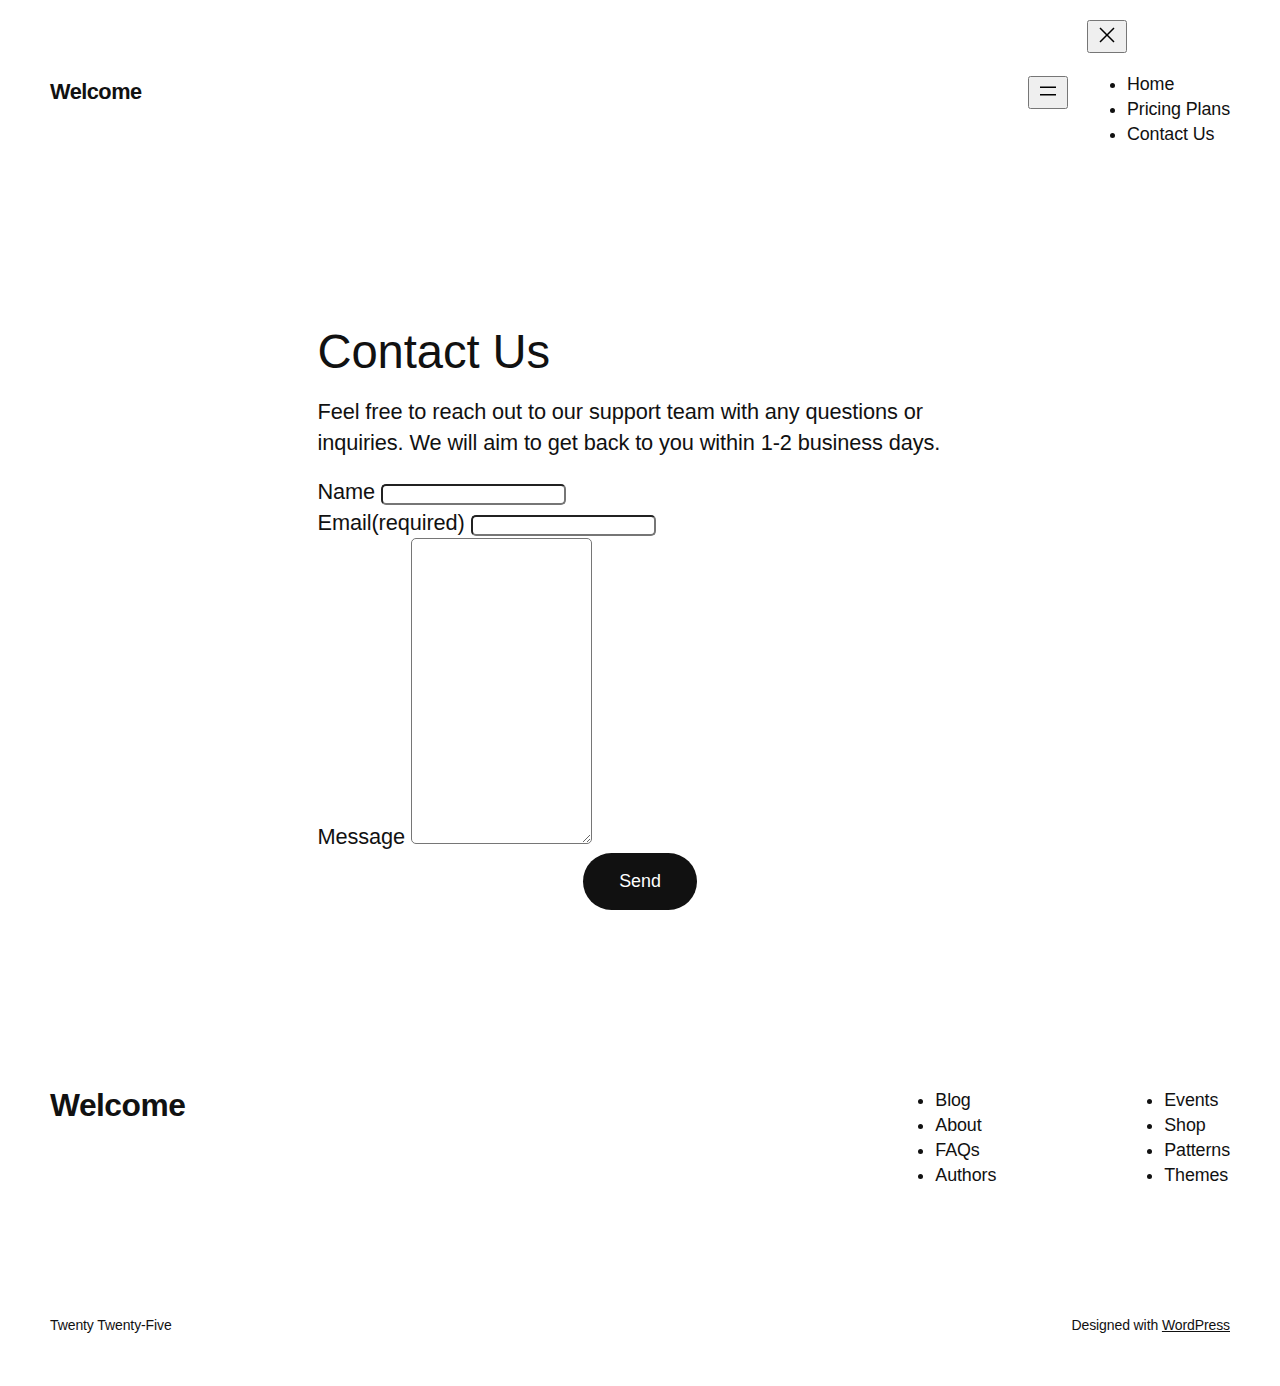
<file: contact-us/index.html>
<!DOCTYPE html>
<html lang="en-US">

<head>
  <meta charset="UTF-8" />
  <meta name="viewport" content="width=device-width, initial-scale=1" />
  <meta name='robots' content='max-image-preview:large' />
  <style>
    img:is([sizes="auto" i], [sizes^="auto," i]) {
      contain-intrinsic-size: 3000px 1500px
    }
  </style>
  <title>Contact Us &#8211; Welcome</title>
  <link rel='dns-prefetch' href='//www.googletagmanager.com' />
  <link rel='dns-prefetch' href='//stats.wp.com' />
  <link rel='dns-prefetch' href='//pagead2.googlesyndication.com' />
  <link rel='preconnect' href='//i0.wp.com' />
  <link rel="alternate" type="application/rss+xml" title="Welcome &raquo; Feed" href="https://try-align.net/feed/" />
  <link rel="alternate" type="application/rss+xml" title="Welcome &raquo; Comments Feed"
    href="https://try-align.net/comments/feed/" />
  <!-- This site uses the Google Analytics by MonsterInsights plugin v9.4.1 - Using Analytics tracking - https://www.monsterinsights.com/ -->
  <!-- Note: MonsterInsights is not currently configured on this site. The site owner needs to authenticate with Google Analytics in the MonsterInsights settings panel. -->
  <!-- No tracking code set -->
  <!-- / Google Analytics by MonsterInsights -->
  <script>
    window._wpemojiSettings = { "baseUrl": "https:\/\/s.w.org\/images\/core\/emoji\/15.0.3\/72x72\/", "ext": ".png", "svgUrl": "https:\/\/s.w.org\/images\/core\/emoji\/15.0.3\/svg\/", "svgExt": ".svg", "source": { "concatemoji": "https:\/\/try-align.net\/wp-includes\/js\/wp-emoji-release.min.js?ver=6.7.2" } };
    /*! This file is auto-generated */
    !function (i, n) { var o, s, e; function c(e) { try { var t = { supportTests: e, timestamp: (new Date).valueOf() }; sessionStorage.setItem(o, JSON.stringify(t)) } catch (e) { } } function p(e, t, n) { e.clearRect(0, 0, e.canvas.width, e.canvas.height), e.fillText(t, 0, 0); var t = new Uint32Array(e.getImageData(0, 0, e.canvas.width, e.canvas.height).data), r = (e.clearRect(0, 0, e.canvas.width, e.canvas.height), e.fillText(n, 0, 0), new Uint32Array(e.getImageData(0, 0, e.canvas.width, e.canvas.height).data)); return t.every(function (e, t) { return e === r[t] }) } function u(e, t, n) { switch (t) { case "flag": return n(e, "\ud83c\udff3\ufe0f\u200d\u26a7\ufe0f", "\ud83c\udff3\ufe0f\u200b\u26a7\ufe0f") ? !1 : !n(e, "\ud83c\uddfa\ud83c\uddf3", "\ud83c\uddfa\u200b\ud83c\uddf3") && !n(e, "\ud83c\udff4\udb40\udc67\udb40\udc62\udb40\udc65\udb40\udc6e\udb40\udc67\udb40\udc7f", "\ud83c\udff4\u200b\udb40\udc67\u200b\udb40\udc62\u200b\udb40\udc65\u200b\udb40\udc6e\u200b\udb40\udc67\u200b\udb40\udc7f"); case "emoji": return !n(e, "\ud83d\udc26\u200d\u2b1b", "\ud83d\udc26\u200b\u2b1b") }return !1 } function f(e, t, n) { var r = "undefined" != typeof WorkerGlobalScope && self instanceof WorkerGlobalScope ? new OffscreenCanvas(300, 150) : i.createElement("canvas"), a = r.getContext("2d", { willReadFrequently: !0 }), o = (a.textBaseline = "top", a.font = "600 32px Arial", {}); return e.forEach(function (e) { o[e] = t(a, e, n) }), o } function t(e) { var t = i.createElement("script"); t.src = e, t.defer = !0, i.head.appendChild(t) } "undefined" != typeof Promise && (o = "wpEmojiSettingsSupports", s = ["flag", "emoji"], n.supports = { everything: !0, everythingExceptFlag: !0 }, e = new Promise(function (e) { i.addEventListener("DOMContentLoaded", e, { once: !0 }) }), new Promise(function (t) { var n = function () { try { var e = JSON.parse(sessionStorage.getItem(o)); if ("object" == typeof e && "number" == typeof e.timestamp && (new Date).valueOf() < e.timestamp + 604800 && "object" == typeof e.supportTests) return e.supportTests } catch (e) { } return null }(); if (!n) { if ("undefined" != typeof Worker && "undefined" != typeof OffscreenCanvas && "undefined" != typeof URL && URL.createObjectURL && "undefined" != typeof Blob) try { var e = "postMessage(" + f.toString() + "(" + [JSON.stringify(s), u.toString(), p.toString()].join(",") + "));", r = new Blob([e], { type: "text/javascript" }), a = new Worker(URL.createObjectURL(r), { name: "wpTestEmojiSupports" }); return void (a.onmessage = function (e) { c(n = e.data), a.terminate(), t(n) }) } catch (e) { } c(n = f(s, u, p)) } t(n) }).then(function (e) { for (var t in e) n.supports[t] = e[t], n.supports.everything = n.supports.everything && n.supports[t], "flag" !== t && (n.supports.everythingExceptFlag = n.supports.everythingExceptFlag && n.supports[t]); n.supports.everythingExceptFlag = n.supports.everythingExceptFlag && !n.supports.flag, n.DOMReady = !1, n.readyCallback = function () { n.DOMReady = !0 } }).then(function () { return e }).then(function () { var e; n.supports.everything || (n.readyCallback(), (e = n.source || {}).concatemoji ? t(e.concatemoji) : e.wpemoji && e.twemoji && (t(e.twemoji), t(e.wpemoji))) })) }((window, document), window._wpemojiSettings);
  </script>
  <style id='wp-block-site-title-inline-css'>
    .wp-block-site-title {
      box-sizing: border-box
    }

    .wp-block-site-title :where(a) {
      color: inherit;
      font-family: inherit;
      font-size: inherit;
      font-style: inherit;
      font-weight: inherit;
      letter-spacing: inherit;
      line-height: inherit;
      text-decoration: inherit
    }
  </style>
  <style id='wp-block-navigation-link-inline-css'>
    .wp-block-navigation .wp-block-navigation-item__label {
      overflow-wrap: break-word
    }

    .wp-block-navigation .wp-block-navigation-item__description {
      display: none
    }

    .link-ui-tools {
      border-top: 1px solid #f0f0f0;
      padding: 8px
    }

    .link-ui-block-inserter {
      padding-top: 8px
    }

    .link-ui-block-inserter__back {
      margin-left: 8px;
      text-transform: uppercase
    }
  </style>
  <link rel='stylesheet' id='wp-block-navigation-css'
    href='https://try-align.net/wp-includes/blocks/navigation/style.min.css?ver=6.7.2' media='all' />
  <style id='wp-block-group-inline-css'>
    .wp-block-group {
      box-sizing: border-box
    }

    :where(.wp-block-group.wp-block-group-is-layout-constrained) {
      position: relative
    }
  </style>
  <style id='wp-block-post-featured-image-inline-css'>
    .wp-block-post-featured-image {
      margin-left: 0;
      margin-right: 0
    }

    .wp-block-post-featured-image a {
      display: block;
      height: 100%
    }

    .wp-block-post-featured-image :where(img) {
      box-sizing: border-box;
      height: auto;
      max-width: 100%;
      vertical-align: bottom;
      width: 100%
    }

    .wp-block-post-featured-image.alignfull img,
    .wp-block-post-featured-image.alignwide img {
      width: 100%
    }

    .wp-block-post-featured-image .wp-block-post-featured-image__overlay.has-background-dim {
      background-color: #000;
      inset: 0;
      position: absolute
    }

    .wp-block-post-featured-image {
      position: relative
    }

    .wp-block-post-featured-image .wp-block-post-featured-image__overlay.has-background-gradient {
      background-color: initial
    }

    .wp-block-post-featured-image .wp-block-post-featured-image__overlay.has-background-dim-0 {
      opacity: 0
    }

    .wp-block-post-featured-image .wp-block-post-featured-image__overlay.has-background-dim-10 {
      opacity: .1
    }

    .wp-block-post-featured-image .wp-block-post-featured-image__overlay.has-background-dim-20 {
      opacity: .2
    }

    .wp-block-post-featured-image .wp-block-post-featured-image__overlay.has-background-dim-30 {
      opacity: .3
    }

    .wp-block-post-featured-image .wp-block-post-featured-image__overlay.has-background-dim-40 {
      opacity: .4
    }

    .wp-block-post-featured-image .wp-block-post-featured-image__overlay.has-background-dim-50 {
      opacity: .5
    }

    .wp-block-post-featured-image .wp-block-post-featured-image__overlay.has-background-dim-60 {
      opacity: .6
    }

    .wp-block-post-featured-image .wp-block-post-featured-image__overlay.has-background-dim-70 {
      opacity: .7
    }

    .wp-block-post-featured-image .wp-block-post-featured-image__overlay.has-background-dim-80 {
      opacity: .8
    }

    .wp-block-post-featured-image .wp-block-post-featured-image__overlay.has-background-dim-90 {
      opacity: .9
    }

    .wp-block-post-featured-image .wp-block-post-featured-image__overlay.has-background-dim-100 {
      opacity: 1
    }

    .wp-block-post-featured-image:where(.alignleft, .alignright) {
      width: 100%
    }
  </style>
  <style id='wp-block-post-title-inline-css'>
    .wp-block-post-title {
      box-sizing: border-box;
      word-break: break-word
    }

    .wp-block-post-title :where(a) {
      display: inline-block;
      font-family: inherit;
      font-size: inherit;
      font-style: inherit;
      font-weight: inherit;
      letter-spacing: inherit;
      line-height: inherit;
      text-decoration: inherit
    }
  </style>
  <style id='wp-block-paragraph-inline-css'>
    .is-small-text {
      font-size: .875em
    }

    .is-regular-text {
      font-size: 1em
    }

    .is-large-text {
      font-size: 2.25em
    }

    .is-larger-text {
      font-size: 3em
    }

    .has-drop-cap:not(:focus):first-letter {
      float: left;
      font-size: 8.4em;
      font-style: normal;
      font-weight: 100;
      line-height: .68;
      margin: .05em .1em 0 0;
      text-transform: uppercase
    }

    body.rtl .has-drop-cap:not(:focus):first-letter {
      float: none;
      margin-left: .1em
    }

    p.has-drop-cap.has-background {
      overflow: hidden
    }

    :root :where(p.has-background) {
      padding: 1.25em 2.375em
    }

    :where(p.has-text-color:not(.has-link-color)) a {
      color: inherit
    }

    p.has-text-align-left[style*="writing-mode:vertical-lr"],
    p.has-text-align-right[style*="writing-mode:vertical-rl"] {
      rotate: 180deg
    }
  </style>
  <style id='wp-block-button-inline-css'>
    .wp-block-button__link {
      box-sizing: border-box;
      cursor: pointer;
      display: inline-block;
      text-align: center;
      word-break: break-word
    }

    .wp-block-button__link.aligncenter {
      text-align: center
    }

    .wp-block-button__link.alignright {
      text-align: right
    }

    :where(.wp-block-button__link) {
      border-radius: 9999px;
      box-shadow: none;
      padding: calc(.667em + 2px) calc(1.333em + 2px);
      text-decoration: none
    }

    .wp-block-button[style*=text-decoration] .wp-block-button__link {
      text-decoration: inherit
    }

    .wp-block-buttons>.wp-block-button.has-custom-width {
      max-width: none
    }

    .wp-block-buttons>.wp-block-button.has-custom-width .wp-block-button__link {
      width: 100%
    }

    .wp-block-buttons>.wp-block-button.has-custom-font-size .wp-block-button__link {
      font-size: inherit
    }

    .wp-block-buttons>.wp-block-button.wp-block-button__width-25 {
      width: calc(25% - var(--wp--style--block-gap, .5em)*.75)
    }

    .wp-block-buttons>.wp-block-button.wp-block-button__width-50 {
      width: calc(50% - var(--wp--style--block-gap, .5em)*.5)
    }

    .wp-block-buttons>.wp-block-button.wp-block-button__width-75 {
      width: calc(75% - var(--wp--style--block-gap, .5em)*.25)
    }

    .wp-block-buttons>.wp-block-button.wp-block-button__width-100 {
      flex-basis: 100%;
      width: 100%
    }

    .wp-block-buttons.is-vertical>.wp-block-button.wp-block-button__width-25 {
      width: 25%
    }

    .wp-block-buttons.is-vertical>.wp-block-button.wp-block-button__width-50 {
      width: 50%
    }

    .wp-block-buttons.is-vertical>.wp-block-button.wp-block-button__width-75 {
      width: 75%
    }

    .wp-block-button.is-style-squared,
    .wp-block-button__link.wp-block-button.is-style-squared {
      border-radius: 0
    }

    .wp-block-button.no-border-radius,
    .wp-block-button__link.no-border-radius {
      border-radius: 0 !important
    }

    :root :where(.wp-block-button .wp-block-button__link.is-style-outline),
    :root :where(.wp-block-button.is-style-outline>.wp-block-button__link) {
      border: 2px solid;
      padding: .667em 1.333em
    }

    :root :where(.wp-block-button .wp-block-button__link.is-style-outline:not(.has-text-color)),
    :root :where(.wp-block-button.is-style-outline>.wp-block-button__link:not(.has-text-color)) {
      color: currentColor
    }

    :root :where(.wp-block-button .wp-block-button__link.is-style-outline:not(.has-background)),
    :root :where(.wp-block-button.is-style-outline>.wp-block-button__link:not(.has-background)) {
      background-color: initial;
      background-image: none
    }
  </style>
  <style id='wp-block-buttons-inline-css'>
    .wp-block-buttons.is-vertical {
      flex-direction: column
    }

    .wp-block-buttons.is-vertical>.wp-block-button:last-child {
      margin-bottom: 0
    }

    .wp-block-buttons>.wp-block-button {
      display: inline-block;
      margin: 0
    }

    .wp-block-buttons.is-content-justification-left {
      justify-content: flex-start
    }

    .wp-block-buttons.is-content-justification-left.is-vertical {
      align-items: flex-start
    }

    .wp-block-buttons.is-content-justification-center {
      justify-content: center
    }

    .wp-block-buttons.is-content-justification-center.is-vertical {
      align-items: center
    }

    .wp-block-buttons.is-content-justification-right {
      justify-content: flex-end
    }

    .wp-block-buttons.is-content-justification-right.is-vertical {
      align-items: flex-end
    }

    .wp-block-buttons.is-content-justification-space-between {
      justify-content: space-between
    }

    .wp-block-buttons.aligncenter {
      text-align: center
    }

    .wp-block-buttons:not(.is-content-justification-space-between, .is-content-justification-right, .is-content-justification-left, .is-content-justification-center) .wp-block-button.aligncenter {
      margin-left: auto;
      margin-right: auto;
      width: 100%
    }

    .wp-block-buttons[style*=text-decoration] .wp-block-button,
    .wp-block-buttons[style*=text-decoration] .wp-block-button__link {
      text-decoration: inherit
    }

    .wp-block-buttons.has-custom-font-size .wp-block-button__link {
      font-size: inherit
    }

    .wp-block-button.aligncenter {
      text-align: center
    }
  </style>
  <style id='jetpack-block-button-inline-css'>
    .amp-wp-article .wp-block-jetpack-button {
      color: #fff
    }

    .wp-block-jetpack-button {
      height: fit-content;
      margin: 0;
      max-width: 100%;
      width: fit-content
    }

    .wp-block-jetpack-button.aligncenter,
    .wp-block-jetpack-button.alignleft,
    .wp-block-jetpack-button.alignright {
      display: block
    }

    .wp-block-jetpack-button.aligncenter {
      margin-left: auto;
      margin-right: auto
    }

    .wp-block-jetpack-button.alignleft {
      margin-right: auto
    }

    .wp-block-jetpack-button.alignright {
      margin-left: auto
    }

    .wp-block-jetpack-button.is-style-outline>.wp-block-button__link {
      background-color: #0000;
      border: 1px solid;
      color: currentColor
    }

    .wp-block-jetpack-button:not(.is-style-outline) button {
      border: none
    }
  </style>
  <link rel='stylesheet' id='grunion.css-css'
    href='https://try-align.net/wp-content/plugins/jetpack/jetpack_vendor/automattic/jetpack-forms/src/../dist/contact-form/css/grunion.css?ver=14.5'
    media='all' />
  <style id='wp-block-post-content-inline-css'>
    .wp-block-post-content {
      display: flow-root
    }
  </style>
  <style id='wp-block-site-logo-inline-css'>
    .wp-block-site-logo {
      box-sizing: border-box;
      line-height: 0
    }

    .wp-block-site-logo a {
      display: inline-block;
      line-height: 0
    }

    .wp-block-site-logo.is-default-size img {
      height: auto;
      width: 120px
    }

    .wp-block-site-logo img {
      height: auto;
      max-width: 100%
    }

    .wp-block-site-logo a,
    .wp-block-site-logo img {
      border-radius: inherit
    }

    .wp-block-site-logo.aligncenter {
      margin-left: auto;
      margin-right: auto;
      text-align: center
    }

    :root :where(.wp-block-site-logo.is-style-rounded) {
      border-radius: 9999px
    }
  </style>
  <style id='wp-block-site-tagline-inline-css'>
    .wp-block-site-tagline {
      box-sizing: border-box
    }
  </style>
  <style id='wp-block-spacer-inline-css'>
    .wp-block-spacer {
      clear: both
    }
  </style>
  <style id='wp-block-columns-inline-css'>
    .wp-block-columns {
      align-items: normal !important;
      box-sizing: border-box;
      display: flex;
      flex-wrap: wrap !important
    }

    @media (min-width:782px) {
      .wp-block-columns {
        flex-wrap: nowrap !important
      }
    }

    .wp-block-columns.are-vertically-aligned-top {
      align-items: flex-start
    }

    .wp-block-columns.are-vertically-aligned-center {
      align-items: center
    }

    .wp-block-columns.are-vertically-aligned-bottom {
      align-items: flex-end
    }

    @media (max-width:781px) {
      .wp-block-columns:not(.is-not-stacked-on-mobile)>.wp-block-column {
        flex-basis: 100% !important
      }
    }

    @media (min-width:782px) {
      .wp-block-columns:not(.is-not-stacked-on-mobile)>.wp-block-column {
        flex-basis: 0;
        flex-grow: 1
      }

      .wp-block-columns:not(.is-not-stacked-on-mobile)>.wp-block-column[style*=flex-basis] {
        flex-grow: 0
      }
    }

    .wp-block-columns.is-not-stacked-on-mobile {
      flex-wrap: nowrap !important
    }

    .wp-block-columns.is-not-stacked-on-mobile>.wp-block-column {
      flex-basis: 0;
      flex-grow: 1
    }

    .wp-block-columns.is-not-stacked-on-mobile>.wp-block-column[style*=flex-basis] {
      flex-grow: 0
    }

    :where(.wp-block-columns) {
      margin-bottom: 1.75em
    }

    :where(.wp-block-columns.has-background) {
      padding: 1.25em 2.375em
    }

    .wp-block-column {
      flex-grow: 1;
      min-width: 0;
      overflow-wrap: break-word;
      word-break: break-word
    }

    .wp-block-column.is-vertically-aligned-top {
      align-self: flex-start
    }

    .wp-block-column.is-vertically-aligned-center {
      align-self: center
    }

    .wp-block-column.is-vertically-aligned-bottom {
      align-self: flex-end
    }

    .wp-block-column.is-vertically-aligned-stretch {
      align-self: stretch
    }

    .wp-block-column.is-vertically-aligned-bottom,
    .wp-block-column.is-vertically-aligned-center,
    .wp-block-column.is-vertically-aligned-top {
      width: 100%
    }
  </style>
  <style id='wp-emoji-styles-inline-css'>
    img.wp-smiley,
    img.emoji {
      display: inline !important;
      border: none !important;
      box-shadow: none !important;
      height: 1em !important;
      width: 1em !important;
      margin: 0 0.07em !important;
      vertical-align: -0.1em !important;
      background: none !important;
      padding: 0 !important;
    }
  </style>
  <style id='wp-block-library-inline-css'>
    :root {
      --wp-admin-theme-color: #007cba;
      --wp-admin-theme-color--rgb: 0, 124, 186;
      --wp-admin-theme-color-darker-10: #006ba1;
      --wp-admin-theme-color-darker-10--rgb: 0, 107, 161;
      --wp-admin-theme-color-darker-20: #005a87;
      --wp-admin-theme-color-darker-20--rgb: 0, 90, 135;
      --wp-admin-border-width-focus: 2px;
      --wp-block-synced-color: #7a00df;
      --wp-block-synced-color--rgb: 122, 0, 223;
      --wp-bound-block-color: var(--wp-block-synced-color)
    }

    @media (min-resolution:192dpi) {
      :root {
        --wp-admin-border-width-focus: 1.5px
      }
    }

    .wp-element-button {
      cursor: pointer
    }

    :root {
      --wp--preset--font-size--normal: 16px;
      --wp--preset--font-size--huge: 42px
    }

    :root .has-very-light-gray-background-color {
      background-color: #eee
    }

    :root .has-very-dark-gray-background-color {
      background-color: #313131
    }

    :root .has-very-light-gray-color {
      color: #eee
    }

    :root .has-very-dark-gray-color {
      color: #313131
    }

    :root .has-vivid-green-cyan-to-vivid-cyan-blue-gradient-background {
      background: linear-gradient(135deg, #00d084, #0693e3)
    }

    :root .has-purple-crush-gradient-background {
      background: linear-gradient(135deg, #34e2e4, #4721fb 50%, #ab1dfe)
    }

    :root .has-hazy-dawn-gradient-background {
      background: linear-gradient(135deg, #faaca8, #dad0ec)
    }

    :root .has-subdued-olive-gradient-background {
      background: linear-gradient(135deg, #fafae1, #67a671)
    }

    :root .has-atomic-cream-gradient-background {
      background: linear-gradient(135deg, #fdd79a, #004a59)
    }

    :root .has-nightshade-gradient-background {
      background: linear-gradient(135deg, #330968, #31cdcf)
    }

    :root .has-midnight-gradient-background {
      background: linear-gradient(135deg, #020381, #2874fc)
    }

    .has-regular-font-size {
      font-size: 1em
    }

    .has-larger-font-size {
      font-size: 2.625em
    }

    .has-normal-font-size {
      font-size: var(--wp--preset--font-size--normal)
    }

    .has-huge-font-size {
      font-size: var(--wp--preset--font-size--huge)
    }

    .has-text-align-center {
      text-align: center
    }

    .has-text-align-left {
      text-align: left
    }

    .has-text-align-right {
      text-align: right
    }

    #end-resizable-editor-section {
      display: none
    }

    .aligncenter {
      clear: both
    }

    .items-justified-left {
      justify-content: flex-start
    }

    .items-justified-center {
      justify-content: center
    }

    .items-justified-right {
      justify-content: flex-end
    }

    .items-justified-space-between {
      justify-content: space-between
    }

    .screen-reader-text {
      border: 0;
      clip: rect(1px, 1px, 1px, 1px);
      clip-path: inset(50%);
      height: 1px;
      margin: -1px;
      overflow: hidden;
      padding: 0;
      position: absolute;
      width: 1px;
      word-wrap: normal !important
    }

    .screen-reader-text:focus {
      background-color: #ddd;
      clip: auto !important;
      clip-path: none;
      color: #444;
      display: block;
      font-size: 1em;
      height: auto;
      left: 5px;
      line-height: normal;
      padding: 15px 23px 14px;
      text-decoration: none;
      top: 5px;
      width: auto;
      z-index: 100000
    }

    html :where(.has-border-color) {
      border-style: solid
    }

    html :where([style*=border-top-color]) {
      border-top-style: solid
    }

    html :where([style*=border-right-color]) {
      border-right-style: solid
    }

    html :where([style*=border-bottom-color]) {
      border-bottom-style: solid
    }

    html :where([style*=border-left-color]) {
      border-left-style: solid
    }

    html :where([style*=border-width]) {
      border-style: solid
    }

    html :where([style*=border-top-width]) {
      border-top-style: solid
    }

    html :where([style*=border-right-width]) {
      border-right-style: solid
    }

    html :where([style*=border-bottom-width]) {
      border-bottom-style: solid
    }

    html :where([style*=border-left-width]) {
      border-left-style: solid
    }

    html :where(img[class*=wp-image-]) {
      height: auto;
      max-width: 100%
    }

    :where(figure) {
      margin: 0 0 1em
    }

    html :where(.is-position-sticky) {
      --wp-admin--admin-bar--position-offset: var(--wp-admin--admin-bar--height, 0px)
    }

    @media screen and (max-width:600px) {
      html :where(.is-position-sticky) {
        --wp-admin--admin-bar--position-offset: 0px
      }
    }
  </style>
  <style id='global-styles-inline-css'>
    :root {
      --wp--preset--aspect-ratio--square: 1;
      --wp--preset--aspect-ratio--4-3: 4/3;
      --wp--preset--aspect-ratio--3-4: 3/4;
      --wp--preset--aspect-ratio--3-2: 3/2;
      --wp--preset--aspect-ratio--2-3: 2/3;
      --wp--preset--aspect-ratio--16-9: 16/9;
      --wp--preset--aspect-ratio--9-16: 9/16;
      --wp--preset--color--black: #000000;
      --wp--preset--color--cyan-bluish-gray: #abb8c3;
      --wp--preset--color--white: #ffffff;
      --wp--preset--color--pale-pink: #f78da7;
      --wp--preset--color--vivid-red: #cf2e2e;
      --wp--preset--color--luminous-vivid-orange: #ff6900;
      --wp--preset--color--luminous-vivid-amber: #fcb900;
      --wp--preset--color--light-green-cyan: #7bdcb5;
      --wp--preset--color--vivid-green-cyan: #00d084;
      --wp--preset--color--pale-cyan-blue: #8ed1fc;
      --wp--preset--color--vivid-cyan-blue: #0693e3;
      --wp--preset--color--vivid-purple: #9b51e0;
      --wp--preset--color--base: #FFFFFF;
      --wp--preset--color--contrast: #111111;
      --wp--preset--color--accent-1: #FFEE58;
      --wp--preset--color--accent-2: #F6CFF4;
      --wp--preset--color--accent-3: #503AA8;
      --wp--preset--color--accent-4: #686868;
      --wp--preset--color--accent-5: #FBFAF3;
      --wp--preset--color--accent-6: color-mix(in srgb, currentColor 20%, transparent);
      --wp--preset--gradient--vivid-cyan-blue-to-vivid-purple: linear-gradient(135deg, rgba(6, 147, 227, 1) 0%, rgb(155, 81, 224) 100%);
      --wp--preset--gradient--light-green-cyan-to-vivid-green-cyan: linear-gradient(135deg, rgb(122, 220, 180) 0%, rgb(0, 208, 130) 100%);
      --wp--preset--gradient--luminous-vivid-amber-to-luminous-vivid-orange: linear-gradient(135deg, rgba(252, 185, 0, 1) 0%, rgba(255, 105, 0, 1) 100%);
      --wp--preset--gradient--luminous-vivid-orange-to-vivid-red: linear-gradient(135deg, rgba(255, 105, 0, 1) 0%, rgb(207, 46, 46) 100%);
      --wp--preset--gradient--very-light-gray-to-cyan-bluish-gray: linear-gradient(135deg, rgb(238, 238, 238) 0%, rgb(169, 184, 195) 100%);
      --wp--preset--gradient--cool-to-warm-spectrum: linear-gradient(135deg, rgb(74, 234, 220) 0%, rgb(151, 120, 209) 20%, rgb(207, 42, 186) 40%, rgb(238, 44, 130) 60%, rgb(251, 105, 98) 80%, rgb(254, 248, 76) 100%);
      --wp--preset--gradient--blush-light-purple: linear-gradient(135deg, rgb(255, 206, 236) 0%, rgb(152, 150, 240) 100%);
      --wp--preset--gradient--blush-bordeaux: linear-gradient(135deg, rgb(254, 205, 165) 0%, rgb(254, 45, 45) 50%, rgb(107, 0, 62) 100%);
      --wp--preset--gradient--luminous-dusk: linear-gradient(135deg, rgb(255, 203, 112) 0%, rgb(199, 81, 192) 50%, rgb(65, 88, 208) 100%);
      --wp--preset--gradient--pale-ocean: linear-gradient(135deg, rgb(255, 245, 203) 0%, rgb(182, 227, 212) 50%, rgb(51, 167, 181) 100%);
      --wp--preset--gradient--electric-grass: linear-gradient(135deg, rgb(202, 248, 128) 0%, rgb(113, 206, 126) 100%);
      --wp--preset--gradient--midnight: linear-gradient(135deg, rgb(2, 3, 129) 0%, rgb(40, 116, 252) 100%);
      --wp--preset--font-size--small: 0.875rem;
      --wp--preset--font-size--medium: clamp(1rem, 1rem + ((1vw - 0.2rem) * 0.196), 1.125rem);
      --wp--preset--font-size--large: clamp(1.125rem, 1.125rem + ((1vw - 0.2rem) * 0.392), 1.375rem);
      --wp--preset--font-size--x-large: clamp(1.75rem, 1.75rem + ((1vw - 0.2rem) * 0.392), 2rem);
      --wp--preset--font-size--xx-large: clamp(2.15rem, 2.15rem + ((1vw - 0.2rem) * 1.333), 3rem);
      --wp--preset--font-family--manrope: Manrope, sans-serif;
      --wp--preset--font-family--fira-code: "Fira Code", monospace;
      --wp--preset--spacing--20: 10px;
      --wp--preset--spacing--30: 20px;
      --wp--preset--spacing--40: 30px;
      --wp--preset--spacing--50: clamp(30px, 5vw, 50px);
      --wp--preset--spacing--60: clamp(30px, 7vw, 70px);
      --wp--preset--spacing--70: clamp(50px, 7vw, 90px);
      --wp--preset--spacing--80: clamp(70px, 10vw, 140px);
      --wp--preset--shadow--natural: 6px 6px 9px rgba(0, 0, 0, 0.2);
      --wp--preset--shadow--deep: 12px 12px 50px rgba(0, 0, 0, 0.4);
      --wp--preset--shadow--sharp: 6px 6px 0px rgba(0, 0, 0, 0.2);
      --wp--preset--shadow--outlined: 6px 6px 0px -3px rgba(255, 255, 255, 1), 6px 6px rgba(0, 0, 0, 1);
      --wp--preset--shadow--crisp: 6px 6px 0px rgba(0, 0, 0, 1);
    }

    :root {
      --wp--style--global--content-size: 645px;
      --wp--style--global--wide-size: 1340px;
    }

    :where(body) {
      margin: 0;
    }

    .wp-site-blocks {
      padding-top: var(--wp--style--root--padding-top);
      padding-bottom: var(--wp--style--root--padding-bottom);
    }

    .has-global-padding {
      padding-right: var(--wp--style--root--padding-right);
      padding-left: var(--wp--style--root--padding-left);
    }

    .has-global-padding>.alignfull {
      margin-right: calc(var(--wp--style--root--padding-right) * -1);
      margin-left: calc(var(--wp--style--root--padding-left) * -1);
    }

    .has-global-padding :where(:not(.alignfull.is-layout-flow) > .has-global-padding:not(.wp-block-block, .alignfull)) {
      padding-right: 0;
      padding-left: 0;
    }

    .has-global-padding :where(:not(.alignfull.is-layout-flow) > .has-global-padding:not(.wp-block-block, .alignfull))>.alignfull {
      margin-left: 0;
      margin-right: 0;
    }

    .wp-site-blocks>.alignleft {
      float: left;
      margin-right: 2em;
    }

    .wp-site-blocks>.alignright {
      float: right;
      margin-left: 2em;
    }

    .wp-site-blocks>.aligncenter {
      justify-content: center;
      margin-left: auto;
      margin-right: auto;
    }

    :where(.wp-site-blocks)>* {
      margin-block-start: 1.2rem;
      margin-block-end: 0;
    }

    :where(.wp-site-blocks)> :first-child {
      margin-block-start: 0;
    }

    :where(.wp-site-blocks)> :last-child {
      margin-block-end: 0;
    }

    :root {
      --wp--style--block-gap: 1.2rem;
    }

    :root :where(.is-layout-flow)> :first-child {
      margin-block-start: 0;
    }

    :root :where(.is-layout-flow)> :last-child {
      margin-block-end: 0;
    }

    :root :where(.is-layout-flow)>* {
      margin-block-start: 1.2rem;
      margin-block-end: 0;
    }

    :root :where(.is-layout-constrained)> :first-child {
      margin-block-start: 0;
    }

    :root :where(.is-layout-constrained)> :last-child {
      margin-block-end: 0;
    }

    :root :where(.is-layout-constrained)>* {
      margin-block-start: 1.2rem;
      margin-block-end: 0;
    }

    :root :where(.is-layout-flex) {
      gap: 1.2rem;
    }

    :root :where(.is-layout-grid) {
      gap: 1.2rem;
    }

    .is-layout-flow>.alignleft {
      float: left;
      margin-inline-start: 0;
      margin-inline-end: 2em;
    }

    .is-layout-flow>.alignright {
      float: right;
      margin-inline-start: 2em;
      margin-inline-end: 0;
    }

    .is-layout-flow>.aligncenter {
      margin-left: auto !important;
      margin-right: auto !important;
    }

    .is-layout-constrained>.alignleft {
      float: left;
      margin-inline-start: 0;
      margin-inline-end: 2em;
    }

    .is-layout-constrained>.alignright {
      float: right;
      margin-inline-start: 2em;
      margin-inline-end: 0;
    }

    .is-layout-constrained>.aligncenter {
      margin-left: auto !important;
      margin-right: auto !important;
    }

    .is-layout-constrained> :where(:not(.alignleft):not(.alignright):not(.alignfull)) {
      max-width: var(--wp--style--global--content-size);
      margin-left: auto !important;
      margin-right: auto !important;
    }

    .is-layout-constrained>.alignwide {
      max-width: var(--wp--style--global--wide-size);
    }

    body .is-layout-flex {
      display: flex;
    }

    .is-layout-flex {
      flex-wrap: wrap;
      align-items: center;
    }

    .is-layout-flex> :is(*, div) {
      margin: 0;
    }

    body .is-layout-grid {
      display: grid;
    }

    .is-layout-grid> :is(*, div) {
      margin: 0;
    }

    body {
      background-color: var(--wp--preset--color--base);
      color: var(--wp--preset--color--contrast);
      font-family: var(--wp--preset--font-family--manrope);
      font-size: var(--wp--preset--font-size--large);
      font-weight: 300;
      letter-spacing: -0.1px;
      line-height: 1.4;
      --wp--style--root--padding-top: 0px;
      --wp--style--root--padding-right: var(--wp--preset--spacing--50);
      --wp--style--root--padding-bottom: 0px;
      --wp--style--root--padding-left: var(--wp--preset--spacing--50);
    }

    a:where(:not(.wp-element-button)) {
      color: currentColor;
      text-decoration: underline;
    }

    :root :where(a:where(:not(.wp-element-button)):hover) {
      text-decoration: none;
    }

    h1,
    h2,
    h3,
    h4,
    h5,
    h6 {
      font-weight: 400;
      letter-spacing: -0.1px;
      line-height: 1.125;
    }

    h1 {
      font-size: var(--wp--preset--font-size--xx-large);
    }

    h2 {
      font-size: var(--wp--preset--font-size--x-large);
    }

    h3 {
      font-size: var(--wp--preset--font-size--large);
    }

    h4 {
      font-size: var(--wp--preset--font-size--medium);
    }

    h5 {
      font-size: var(--wp--preset--font-size--small);
      letter-spacing: 0.5px;
    }

    h6 {
      font-size: var(--wp--preset--font-size--small);
      font-weight: 700;
      letter-spacing: 1.4px;
      text-transform: uppercase;
    }

    :root :where(.wp-element-button, .wp-block-button__link) {
      background-color: var(--wp--preset--color--contrast);
      border-width: 0;
      color: var(--wp--preset--color--base);
      font-family: inherit;
      font-size: var(--wp--preset--font-size--medium);
      line-height: inherit;
      padding-top: 1rem;
      padding-right: 2.25rem;
      padding-bottom: 1rem;
      padding-left: 2.25rem;
      text-decoration: none;
    }

    :root :where(.wp-element-button:hover, .wp-block-button__link:hover) {
      background-color: color-mix(in srgb, var(--wp--preset--color--contrast) 85%, transparent);
      border-color: transparent;
      color: var(--wp--preset--color--base);
    }

    :root :where(.wp-element-button:focus, .wp-block-button__link:focus) {
      outline-color: var(--wp--preset--color--accent-4);
      outline-offset: 2px;
    }

    :root :where(.wp-element-caption, .wp-block-audio figcaption, .wp-block-embed figcaption, .wp-block-gallery figcaption, .wp-block-image figcaption, .wp-block-table figcaption, .wp-block-video figcaption) {
      font-size: var(--wp--preset--font-size--small);
      line-height: 1.4;
    }

    .has-black-color {
      color: var(--wp--preset--color--black) !important;
    }

    .has-cyan-bluish-gray-color {
      color: var(--wp--preset--color--cyan-bluish-gray) !important;
    }

    .has-white-color {
      color: var(--wp--preset--color--white) !important;
    }

    .has-pale-pink-color {
      color: var(--wp--preset--color--pale-pink) !important;
    }

    .has-vivid-red-color {
      color: var(--wp--preset--color--vivid-red) !important;
    }

    .has-luminous-vivid-orange-color {
      color: var(--wp--preset--color--luminous-vivid-orange) !important;
    }

    .has-luminous-vivid-amber-color {
      color: var(--wp--preset--color--luminous-vivid-amber) !important;
    }

    .has-light-green-cyan-color {
      color: var(--wp--preset--color--light-green-cyan) !important;
    }

    .has-vivid-green-cyan-color {
      color: var(--wp--preset--color--vivid-green-cyan) !important;
    }

    .has-pale-cyan-blue-color {
      color: var(--wp--preset--color--pale-cyan-blue) !important;
    }

    .has-vivid-cyan-blue-color {
      color: var(--wp--preset--color--vivid-cyan-blue) !important;
    }

    .has-vivid-purple-color {
      color: var(--wp--preset--color--vivid-purple) !important;
    }

    .has-base-color {
      color: var(--wp--preset--color--base) !important;
    }

    .has-contrast-color {
      color: var(--wp--preset--color--contrast) !important;
    }

    .has-accent-1-color {
      color: var(--wp--preset--color--accent-1) !important;
    }

    .has-accent-2-color {
      color: var(--wp--preset--color--accent-2) !important;
    }

    .has-accent-3-color {
      color: var(--wp--preset--color--accent-3) !important;
    }

    .has-accent-4-color {
      color: var(--wp--preset--color--accent-4) !important;
    }

    .has-accent-5-color {
      color: var(--wp--preset--color--accent-5) !important;
    }

    .has-accent-6-color {
      color: var(--wp--preset--color--accent-6) !important;
    }

    .has-black-background-color {
      background-color: var(--wp--preset--color--black) !important;
    }

    .has-cyan-bluish-gray-background-color {
      background-color: var(--wp--preset--color--cyan-bluish-gray) !important;
    }

    .has-white-background-color {
      background-color: var(--wp--preset--color--white) !important;
    }

    .has-pale-pink-background-color {
      background-color: var(--wp--preset--color--pale-pink) !important;
    }

    .has-vivid-red-background-color {
      background-color: var(--wp--preset--color--vivid-red) !important;
    }

    .has-luminous-vivid-orange-background-color {
      background-color: var(--wp--preset--color--luminous-vivid-orange) !important;
    }

    .has-luminous-vivid-amber-background-color {
      background-color: var(--wp--preset--color--luminous-vivid-amber) !important;
    }

    .has-light-green-cyan-background-color {
      background-color: var(--wp--preset--color--light-green-cyan) !important;
    }

    .has-vivid-green-cyan-background-color {
      background-color: var(--wp--preset--color--vivid-green-cyan) !important;
    }

    .has-pale-cyan-blue-background-color {
      background-color: var(--wp--preset--color--pale-cyan-blue) !important;
    }

    .has-vivid-cyan-blue-background-color {
      background-color: var(--wp--preset--color--vivid-cyan-blue) !important;
    }

    .has-vivid-purple-background-color {
      background-color: var(--wp--preset--color--vivid-purple) !important;
    }

    .has-base-background-color {
      background-color: var(--wp--preset--color--base) !important;
    }

    .has-contrast-background-color {
      background-color: var(--wp--preset--color--contrast) !important;
    }

    .has-accent-1-background-color {
      background-color: var(--wp--preset--color--accent-1) !important;
    }

    .has-accent-2-background-color {
      background-color: var(--wp--preset--color--accent-2) !important;
    }

    .has-accent-3-background-color {
      background-color: var(--wp--preset--color--accent-3) !important;
    }

    .has-accent-4-background-color {
      background-color: var(--wp--preset--color--accent-4) !important;
    }

    .has-accent-5-background-color {
      background-color: var(--wp--preset--color--accent-5) !important;
    }

    .has-accent-6-background-color {
      background-color: var(--wp--preset--color--accent-6) !important;
    }

    .has-black-border-color {
      border-color: var(--wp--preset--color--black) !important;
    }

    .has-cyan-bluish-gray-border-color {
      border-color: var(--wp--preset--color--cyan-bluish-gray) !important;
    }

    .has-white-border-color {
      border-color: var(--wp--preset--color--white) !important;
    }

    .has-pale-pink-border-color {
      border-color: var(--wp--preset--color--pale-pink) !important;
    }

    .has-vivid-red-border-color {
      border-color: var(--wp--preset--color--vivid-red) !important;
    }

    .has-luminous-vivid-orange-border-color {
      border-color: var(--wp--preset--color--luminous-vivid-orange) !important;
    }

    .has-luminous-vivid-amber-border-color {
      border-color: var(--wp--preset--color--luminous-vivid-amber) !important;
    }

    .has-light-green-cyan-border-color {
      border-color: var(--wp--preset--color--light-green-cyan) !important;
    }

    .has-vivid-green-cyan-border-color {
      border-color: var(--wp--preset--color--vivid-green-cyan) !important;
    }

    .has-pale-cyan-blue-border-color {
      border-color: var(--wp--preset--color--pale-cyan-blue) !important;
    }

    .has-vivid-cyan-blue-border-color {
      border-color: var(--wp--preset--color--vivid-cyan-blue) !important;
    }

    .has-vivid-purple-border-color {
      border-color: var(--wp--preset--color--vivid-purple) !important;
    }

    .has-base-border-color {
      border-color: var(--wp--preset--color--base) !important;
    }

    .has-contrast-border-color {
      border-color: var(--wp--preset--color--contrast) !important;
    }

    .has-accent-1-border-color {
      border-color: var(--wp--preset--color--accent-1) !important;
    }

    .has-accent-2-border-color {
      border-color: var(--wp--preset--color--accent-2) !important;
    }

    .has-accent-3-border-color {
      border-color: var(--wp--preset--color--accent-3) !important;
    }

    .has-accent-4-border-color {
      border-color: var(--wp--preset--color--accent-4) !important;
    }

    .has-accent-5-border-color {
      border-color: var(--wp--preset--color--accent-5) !important;
    }

    .has-accent-6-border-color {
      border-color: var(--wp--preset--color--accent-6) !important;
    }

    .has-vivid-cyan-blue-to-vivid-purple-gradient-background {
      background: var(--wp--preset--gradient--vivid-cyan-blue-to-vivid-purple) !important;
    }

    .has-light-green-cyan-to-vivid-green-cyan-gradient-background {
      background: var(--wp--preset--gradient--light-green-cyan-to-vivid-green-cyan) !important;
    }

    .has-luminous-vivid-amber-to-luminous-vivid-orange-gradient-background {
      background: var(--wp--preset--gradient--luminous-vivid-amber-to-luminous-vivid-orange) !important;
    }

    .has-luminous-vivid-orange-to-vivid-red-gradient-background {
      background: var(--wp--preset--gradient--luminous-vivid-orange-to-vivid-red) !important;
    }

    .has-very-light-gray-to-cyan-bluish-gray-gradient-background {
      background: var(--wp--preset--gradient--very-light-gray-to-cyan-bluish-gray) !important;
    }

    .has-cool-to-warm-spectrum-gradient-background {
      background: var(--wp--preset--gradient--cool-to-warm-spectrum) !important;
    }

    .has-blush-light-purple-gradient-background {
      background: var(--wp--preset--gradient--blush-light-purple) !important;
    }

    .has-blush-bordeaux-gradient-background {
      background: var(--wp--preset--gradient--blush-bordeaux) !important;
    }

    .has-luminous-dusk-gradient-background {
      background: var(--wp--preset--gradient--luminous-dusk) !important;
    }

    .has-pale-ocean-gradient-background {
      background: var(--wp--preset--gradient--pale-ocean) !important;
    }

    .has-electric-grass-gradient-background {
      background: var(--wp--preset--gradient--electric-grass) !important;
    }

    .has-midnight-gradient-background {
      background: var(--wp--preset--gradient--midnight) !important;
    }

    .has-small-font-size {
      font-size: var(--wp--preset--font-size--small) !important;
    }

    .has-medium-font-size {
      font-size: var(--wp--preset--font-size--medium) !important;
    }

    .has-large-font-size {
      font-size: var(--wp--preset--font-size--large) !important;
    }

    .has-x-large-font-size {
      font-size: var(--wp--preset--font-size--x-large) !important;
    }

    .has-xx-large-font-size {
      font-size: var(--wp--preset--font-size--xx-large) !important;
    }

    .has-manrope-font-family {
      font-family: var(--wp--preset--font-family--manrope) !important;
    }

    .has-fira-code-font-family {
      font-family: var(--wp--preset--font-family--fira-code) !important;
    }

    :root :where(.wp-block-columns-is-layout-flow)> :first-child {
      margin-block-start: 0;
    }

    :root :where(.wp-block-columns-is-layout-flow)> :last-child {
      margin-block-end: 0;
    }

    :root :where(.wp-block-columns-is-layout-flow)>* {
      margin-block-start: var(--wp--preset--spacing--50);
      margin-block-end: 0;
    }

    :root :where(.wp-block-columns-is-layout-constrained)> :first-child {
      margin-block-start: 0;
    }

    :root :where(.wp-block-columns-is-layout-constrained)> :last-child {
      margin-block-end: 0;
    }

    :root :where(.wp-block-columns-is-layout-constrained)>* {
      margin-block-start: var(--wp--preset--spacing--50);
      margin-block-end: 0;
    }

    :root :where(.wp-block-columns-is-layout-flex) {
      gap: var(--wp--preset--spacing--50);
    }

    :root :where(.wp-block-columns-is-layout-grid) {
      gap: var(--wp--preset--spacing--50);
    }

    :root :where(.wp-block-buttons-is-layout-flow)> :first-child {
      margin-block-start: 0;
    }

    :root :where(.wp-block-buttons-is-layout-flow)> :last-child {
      margin-block-end: 0;
    }

    :root :where(.wp-block-buttons-is-layout-flow)>* {
      margin-block-start: 16px;
      margin-block-end: 0;
    }

    :root :where(.wp-block-buttons-is-layout-constrained)> :first-child {
      margin-block-start: 0;
    }

    :root :where(.wp-block-buttons-is-layout-constrained)> :last-child {
      margin-block-end: 0;
    }

    :root :where(.wp-block-buttons-is-layout-constrained)>* {
      margin-block-start: 16px;
      margin-block-end: 0;
    }

    :root :where(.wp-block-buttons-is-layout-flex) {
      gap: 16px;
    }

    :root :where(.wp-block-buttons-is-layout-grid) {
      gap: 16px;
    }

    :root :where(.wp-block-post-title a:where(:not(.wp-element-button))) {
      text-decoration: none;
    }

    :root :where(.wp-block-post-title a:where(:not(.wp-element-button)):hover) {
      text-decoration: underline;
    }

    :root :where(.wp-block-site-tagline) {
      font-size: var(--wp--preset--font-size--medium);
    }

    :root :where(.wp-block-site-title) {
      font-weight: 700;
      letter-spacing: -.5px;
    }

    :root :where(.wp-block-site-title a:where(:not(.wp-element-button))) {
      text-decoration: none;
    }

    :root :where(.wp-block-site-title a:where(:not(.wp-element-button)):hover) {
      text-decoration: underline;
    }

    :root :where(.wp-block-navigation) {
      font-size: var(--wp--preset--font-size--medium);
    }

    :root :where(.wp-block-navigation a:where(:not(.wp-element-button))) {
      text-decoration: none;
    }

    :root :where(.wp-block-navigation a:where(:not(.wp-element-button)):hover) {
      text-decoration: underline;
    }
  </style>
  <style id='core-block-supports-inline-css'>
    .wp-container-core-navigation-is-layout-1 {
      justify-content: flex-end;
    }

    .wp-container-core-group-is-layout-1 {
      flex-wrap: nowrap;
      gap: var(--wp--preset--spacing--10);
      justify-content: flex-end;
    }

    .wp-container-core-group-is-layout-2 {
      flex-wrap: nowrap;
      justify-content: space-between;
    }

    .wp-container-core-columns-is-layout-1 {
      flex-wrap: nowrap;
    }

    .wp-container-core-navigation-is-layout-2 {
      flex-direction: column;
      align-items: flex-start;
    }

    .wp-container-core-navigation-is-layout-3 {
      flex-direction: column;
      align-items: flex-start;
    }

    .wp-container-core-group-is-layout-7 {
      gap: var(--wp--preset--spacing--80);
      justify-content: space-between;
      align-items: flex-start;
    }

    .wp-container-core-group-is-layout-8 {
      justify-content: space-between;
      align-items: flex-start;
    }

    .wp-container-core-group-is-layout-9 {
      gap: var(--wp--preset--spacing--20);
      justify-content: space-between;
    }
  </style>
  <style id='wp-block-template-skip-link-inline-css'>
    .skip-link.screen-reader-text {
      border: 0;
      clip: rect(1px, 1px, 1px, 1px);
      clip-path: inset(50%);
      height: 1px;
      margin: -1px;
      overflow: hidden;
      padding: 0;
      position: absolute !important;
      width: 1px;
      word-wrap: normal !important;
    }

    .skip-link.screen-reader-text:focus {
      background-color: #eee;
      clip: auto !important;
      clip-path: none;
      color: #444;
      display: block;
      font-size: 1em;
      height: auto;
      left: 5px;
      line-height: normal;
      padding: 15px 23px 14px;
      text-decoration: none;
      top: 5px;
      width: auto;
      z-index: 100000;
    }
  </style>
  <link rel='stylesheet' id='dashicons-css' href='https://try-align.net/wp-includes/css/dashicons.min.css?ver=6.7.2'
    media='all' />
  <style id='nfd-wonder-blocks-utilities-inline-css'>
    .nfd-relative {
      position: relative !important
    }

    .-nfd-bottom-1 {
      bottom: -.25rem !important
    }

    .-nfd-top-0\.5 {
      top: -.125rem !important
    }

    .-nfd-top-1 {
      top: -.25rem !important
    }

    .nfd-top-10 {
      top: 2.5rem !important
    }

    .nfd-col-start-1 {
      grid-column-start: 1 !important
    }

    .nfd-col-start-2 {
      grid-column-start: 2 !important
    }

    .nfd-col-start-3 {
      grid-column-start: 3 !important
    }

    .nfd-col-start-4 {
      grid-column-start: 4 !important
    }

    .nfd-col-start-5 {
      grid-column-start: 5 !important
    }

    .nfd-col-start-6 {
      grid-column-start: 6 !important
    }

    .nfd-col-start-7 {
      grid-column-start: 7 !important
    }

    .nfd-col-end-10 {
      grid-column-end: 10 !important
    }

    .nfd-col-end-11 {
      grid-column-end: 11 !important
    }

    .nfd-col-end-12 {
      grid-column-end: 12 !important
    }

    .nfd-col-end-13 {
      grid-column-end: 13 !important
    }

    .nfd-col-end-7 {
      grid-column-end: 7 !important
    }

    .nfd-col-end-8 {
      grid-column-end: 8 !important
    }

    .nfd-col-end-9 {
      grid-column-end: 9 !important
    }

    .nfd-row-start-1 {
      grid-row-start: 1 !important
    }

    .-nfd-mx-2:not([style*=margin]) {
      margin-left: -.5rem !important;
      margin-right: -.5rem !important
    }

    .nfd-my-0:not([style*=margin]) {
      margin-bottom: 0 !important;
      margin-top: 0 !important
    }

    .nfd-mb-8:not([style*=margin]) {
      margin-bottom: 2rem !important
    }

    .nfd-mt-8:not([style*=margin]) {
      margin-top: 2rem !important
    }

    .nfd-mt-\[-100px\]:not([style*=margin]) {
      margin-top: -100px !important
    }

    .nfd-grid {
      display: grid !important
    }

    .nfd-h-full {
      height: 100% !important
    }

    .nfd-w-full {
      width: 100% !important
    }

    .nfd-shrink-0 {
      flex-shrink: 0 !important
    }

    .nfd-grow {
      flex-grow: 1 !important
    }

    .nfd-grid-cols-11 {
      grid-template-columns: repeat(11, minmax(0, 1fr)) !important
    }

    .nfd-grid-cols-12 {
      grid-template-columns: repeat(12, minmax(0, 1fr)) !important
    }

    .nfd-grid-cols-2 {
      grid-template-columns: repeat(2, minmax(0, 1fr)) !important
    }

    .nfd-grid-rows-1 {
      grid-template-rows: repeat(1, minmax(0, 1fr)) !important
    }

    .nfd-items-center {
      align-items: center !important
    }

    .nfd-gap-y-10 {
      row-gap: 2.5rem !important
    }

    .nfd-overflow-hidden {
      overflow: hidden !important
    }

    .nfd-border-b {
      border-bottom-width: 1px !important
    }

    .nfd-p-0:not([style*=padding]) {
      padding: 0 !important
    }

    .nfd-p-10:not([style*=padding]) {
      padding: 2.5rem !important
    }

    .nfd-p-2:not([style*=padding]) {
      padding: .5rem !important
    }

    .nfd-p-4:not([style*=padding]) {
      padding: 1rem !important
    }

    .nfd-p-8:not([style*=padding]) {
      padding: 2rem !important
    }

    .nfd-px-0:not([style*=padding]) {
      padding-left: 0 !important;
      padding-right: 0 !important
    }

    .nfd-px-4:not([style*=padding]) {
      padding-left: 1rem !important;
      padding-right: 1rem !important
    }

    .nfd-px-8:not([style*=padding]) {
      padding-left: 2rem !important;
      padding-right: 2rem !important
    }

    .nfd-py-0:not([style*=padding]) {
      padding-bottom: 0 !important;
      padding-top: 0 !important
    }

    .nfd-py-4:not([style*=padding]) {
      padding-bottom: 1rem !important;
      padding-top: 1rem !important
    }

    .nfd-py-5:not([style*=padding]) {
      padding-bottom: 1.25rem !important;
      padding-top: 1.25rem !important
    }

    .nfd-pt-0:not([style*=padding]) {
      padding-top: 0 !important
    }

    .nfd-text-left {
      text-align: left !important
    }

    .nfd-wc-products {
      self-align: flex-start !important;
      flex-grow: 0 !important
    }

    .nfd-wc-products>ul {
      row-gap: calc(var(--wndb--gap--2xl)*var(--wndb--gap--scale-factor)) !important
    }

    .nfd-wc-products .wc-block-grid__product-image {
      overflow: hidden !important
    }

    .nfd-wc-products .wc-block-grid__product-image img {
      transition: transform .6s ease-in-out !important
    }

    .nfd-wc-products .wc-block-grid__product-image img:hover {
      transform: scale(1.1) !important
    }

    .nfd-wc-products .wc-block-components-product-sale-badge {
      -webkit-backdrop-filter: blur(4px) !important;
      backdrop-filter: blur(4px) !important;
      background: hsla(0, 0%, 100%, .5) !important;
      border: 1px solid hsla(0, 0%, 100%, .2) !important;
      border-radius: 999px !important;
      font-size: .8125rem !important;
      font-weight: 700 !important;
      margin: 6px !important;
      padding: 4px 12px !important
    }

    .nfd-wc-products .wc-block-components-product-sale-badge>span {
      background: transparent !important
    }

    .nfd-wc-products .wc-block-components-product-price {
      color: inherit !important
    }

    .nfd-wc-search .wp-block-search__inside-wrapper {
      background-color: var(--wndb--color--borders) !important;
      border: 2px solid var(--wndb--color--subtle) !important;
      border-radius: 999px !important;
      max-width: 100% !important;
      padding: 0 !important;
      width: 25rem !important
    }

    .nfd-wc-search .wp-block-search__inside-wrapper input[type=search] {
      background: none !important;
      border: none !important;
      border-bottom-left-radius: 999px !important;
      border-top-left-radius: 999px !important;
      color: var(--wndb--color--text--contrast) !important;
      font-size: 1.25rem !important;
      font-weight: 500 !important;
      min-height: 3.75rem !important;
      padding-inline: 24px !important
    }

    .nfd-wc-search .wp-block-search__inside-wrapper:has(button:focus),
    .nfd-wc-search .wp-block-search__inside-wrapper:has(input[type=search]:focus) {
      outline: 2px solid var(--wndb--color--text--contrast) !important;
      outline-offset: 2px !important
    }

    .nfd-wc-search .wp-block-search__button {
      aspect-ratio: 1/1 !important;
      background: var(--wndb-gray-800) !important;
      border-radius: 999px !important;
      height: 100% !important;
      margin-left: 0 !important;
      margin-right: 2px !important;
      margin-top: 2px !important
    }

    .nfd-wc-search .wp-block-search__button:focus,
    .nfd-wc-search .wp-block-search__button:hover {
      background: var(--wndb-gray-900) !important;
      filter: none !important;
      outline: 2px solid var(--wndb-gray-900) !important;
      outline-offset: 2px !important
    }

    .nfd-wc-search .wp-block-search__inside-wrapper input[type=search]::-moz-placeholder {
      color: var(--wndb--color--text--faded) !important
    }

    .nfd-wc-search .wp-block-search__inside-wrapper input[type=search]::placeholder {
      color: var(--wndb--color--text--faded) !important
    }

    :root {
      --wndb-mask-color: rgba(0, 0, 0, .15);
      --wndb-mask-position: 50% 50% at 50% 20%;
      --wndb-mask-opacity: 0.35
    }

    [class*=nfd-bg-effect] {
      isolation: isolate !important;
      position: relative !important
    }

    [class*=nfd-wb-header] [class*=nfd-bg-effect] {
      z-index: 1 !important
    }

    .has-modal-open [class*=nfd-bg-effect] {
      isolation: unset !important
    }

    .nfd-bg-effect-position-center {
      --wndb-mask-position: 50% 50% at 50% 50%
    }

    [class*=nfd-bg-effect]:after {
      content: "" !important;
      inset: 0 !important;
      -webkit-mask-image: radial-gradient(ellipse var(--wndb-mask-position), #000 70%, rgba(0, 0, 0, .3) 100%) !important;
      mask-image: radial-gradient(ellipse var(--wndb-mask-position), #000 70%, rgba(0, 0, 0, .3) 100%) !important;
      opacity: var(--wndb-mask-opacity) !important;
      pointer-events: none !important;
      position: absolute !important;
      z-index: -1 !important
    }

    .nfd-bg-effect-dots:after {
      --wndb-mask-opacity: 1;
      background: radial-gradient(var(--wndb-mask-color) 1px, transparent 1px) !important;
      background-size: 20px 20px !important
    }

    .nfd-bg-effect-grid:after {
      background-image: linear-gradient(to right, var(--wndb-mask-color) 1px, transparent 1px), linear-gradient(to bottom, var(--wndb-mask-color) 1px, transparent 1px) !important;
      background-size: 50px 50px !important
    }

    .nfd-bg-effect-grid-perspective {
      perspective: 1000px !important
    }

    .has-modal-open .nfd-bg-effect-grid-perspective {
      perspective: unset !important
    }

    .nfd-bg-effect-grid-perspective:after {
      --wndb-mask-opacity: 0.6;
      background-size: 100px 100px !important;
      transform: rotateX(-60deg) translateZ(0) !important;
      transform-origin: top !important;
      transform-style: preserve-3d !important
    }

    .nfd-bg-effect-grid-2:after,
    .nfd-bg-effect-grid-perspective:after {
      background-image: linear-gradient(to right, var(--wndb-mask-color) 1px, transparent 1px), linear-gradient(to bottom, var(--wndb-mask-color) 1px, transparent 1px) !important
    }

    .nfd-bg-effect-grid-2:after {
      background-size: 14px 32px !important
    }

    .nfd-bg-effect-grid-3 {
      overflow: hidden !important
    }

    .nfd-bg-effect-grid-3:after {
      background-image: linear-gradient(to right, var(--wndb-mask-color) 1px, transparent 1px), linear-gradient(to bottom, var(--wndb-mask-color) 1px, transparent 1px) !important;
      background-size: 32px 80px !important;
      right: -40% !important;
      top: -20% !important;
      transform: scale(1.5) skew(-30deg, 30deg) !important
    }

    .nfd-bg-effect-lines:after {
      --wndb-mask-opacity: 0.4;
      background-image: linear-gradient(to right, var(--wndb-mask-color) 1px, transparent 1px) !important;
      background-size: 48px !important
    }

    .nfd-bg-effect-lines-2 {
      --wndb-mask-opacity: 0.45;
      overflow: hidden !important;
      perspective: 1000px !important
    }

    .has-modal-open .nfd-bg-effect-lines-2 {
      perspective: unset !important
    }

    .nfd-bg-effect-lines-2:after {
      background-image: linear-gradient(to right, var(--wndb-mask-color) 1px, transparent 1px) !important;
      background-size: 30px !important;
      right: -40% !important;
      top: -20% !important;
      transform: rotateX(-45deg) skew(-16deg) translateZ(0) !important;
      transform-origin: right !important;
      transform-style: preserve-3d !important
    }

    .nfd-mask-opacity-0:after {
      --wndb-mask-opacity: 0.8
    }

    :where(:root) {
      --wndb--max-w--prose: min(65ch, 1100px)
    }

    .nfd-max-w-prose:not(.nfd-max-w-full),
    :where(.nfd-text-balance:not(.nfd-max-w-full)) {
      max-width: var(--wndb--max-w--prose) !important
    }

    .nfd-max-w-prose:not(.nfd-max-w-full).has-text-align-center,
    :where(.nfd-text-balance:not(.nfd-max-w-full)).has-text-align-center {
      margin-inline: auto !important
    }

    .nfd-max-w-prose:not(.nfd-max-w-full).has-text-align-right,
    :where(.nfd-text-balance:not(.nfd-max-w-full)).has-text-align-right {
      margin-inline-start: auto !important
    }

    :where(.nfd-text-balance) {
      text-wrap: balance !important
    }

    .nfd-text-balance>h1,
    .nfd-text-balance>h2,
    .nfd-text-balance>h3,
    .nfd-text-balance>h4,
    .nfd-text-balance>p {
      text-wrap: balance !important
    }

    .nfd-text-pretty,
    .nfd-text-pretty>h1,
    .nfd-text-pretty>h2,
    .nfd-text-pretty>h3,
    .nfd-text-pretty>h4,
    .nfd-text-pretty>p {
      text-wrap: pretty !important
    }

    .wp-block-image figcaption {
      font-weight: 400 !important;
      margin-inline: auto !important;
      max-width: 64ch !important;
      padding-block-start: .5em !important;
      text-wrap: balance !important
    }

    .wp-block-quote>.nfd-text-pretty {
      font-weight: 550;
      margin-block: .25em
    }

    :where(:root) {
      --wndb--text-scale-factor: 1;
      --wndb--text--xs: 0.75rem;
      --wndb--text--sm: 0.875rem;
      --wndb--text--base: 1rem;
      --wndb--text--md: 1.125rem;
      --wndb--text--lg: 1.5rem;
      --wndb--text--xl: 2.375rem;
      --wndb--text--huge: clamp(2.75rem, 1.4688rem + 2.5vw, 3.5rem);
      --wndb--text-giga: clamp(3.25rem, 2.546875rem + 2.25vw, 4.375rem)
    }

    .nfd-text-xs:not([class*=font-size]):not([style*=font-size]) {
      font-size: calc(var(--wndb--text--xs)*var(--wndb--text-scale-factor)) !important
    }

    .nfd-text-xs:not([style*=letter-spacing]) {
      letter-spacing: .05em !important
    }

    .nfd-text-sm:not([class*=font-size]):not([style*=font-size]) {
      font-size: calc(var(--wndb--text--sm)*var(--wndb--text-scale-factor)) !important
    }

    .nfd-text-base:not([class*=font-size]):not([style*=font-size]) {
      font-size: calc(var(--wndb--text--base)*var(--wndb--text-scale-factor)) !important
    }

    .nfd-text-md:not([class*=font-size]):not([style*=font-size]) {
      font-size: calc(var(--wndb--text--md)*var(--wndb--text-scale-factor)) !important
    }

    .nfd-text-base:not([style*=line-height]),
    .nfd-text-md:not([style*=line-height]) {
      line-height: 1.6 !important
    }

    .nfd-text-lg:not([class*=font-size]):not([style*=font-size]) {
      font-size: calc(var(--wndb--text--lg)*var(--wndb--text-scale-factor)) !important
    }

    .nfd-text-lg:not([style*=line-height]) {
      line-height: 1.4 !important
    }

    .nfd-text-lg:not([style*=letter-spacing]) {
      letter-spacing: 0 !important
    }

    .nfd-text-lg:not([style*=font-weight]) {
      font-weight: 500 !important
    }

    .nfd-text-xl:not([class*=font-size]):not([style*=font-size]) {
      font-size: var(--wndb--text--xl) !important
    }

    .nfd-text-xl:not([style*=line-height]) {
      line-height: 1.25 !important
    }

    .nfd-text-xl:not([style*=letter-spacing]) {
      letter-spacing: -.01em !important
    }

    .nfd-text-xl:not([style*=font-weight]) {
      font-weight: 500 !important
    }

    :where(.nfd-text-huge:not([class*=font-size]):not([style*=font-size])) {
      font-size: calc(var(--wndb--text--huge)*var(--wndb--text-scale-factor)) !important;
      max-width: var(--wndb--max-w--prose) !important;
      text-wrap: balance !important
    }

    :where(.nfd-text-giga:not([class*=font-size]):not([style*=font-size])).has-text-align-center,
    :where(.nfd-text-huge:not([class*=font-size]):not([style*=font-size])).has-text-align-center {
      margin-inline: auto !important
    }

    :where(.nfd-text-giga:not([class*=font-size]):not([style*=font-size])).has-text-align-right,
    :where(.nfd-text-huge:not([class*=font-size]):not([style*=font-size])).has-text-align-right {
      margin-inline-start: auto !important
    }

    .nfd-text-huge:not([style*=line-height]) {
      line-height: 1.1 !important
    }

    .nfd-text-huge:not([style*=letter-spacing]) {
      letter-spacing: -.025em !important
    }

    .nfd-text-huge:not([style*=font-weight]) {
      font-weight: 500 !important
    }

    :where(.nfd-text-giga:not([class*=font-size]):not([style*=font-size])) {
      font-size: calc(var(--wndb--text-giga)*var(--wndb--text-scale-factor)) !important;
      max-width: var(--wndb--max-w--prose) !important;
      text-wrap: balance !important
    }

    .nfd-text-giga:not([style*=line-height]) {
      line-height: 1.1 !important
    }

    .nfd-text-giga:not([style*=letter-spacing]) {
      letter-spacing: -.04em !important
    }

    .nfd-text-giga:not([style*=font-weight]) {
      font-weight: 500 !important
    }

    :root {
      --nfd-wb-anim-transition-duration: 1400ms;
      --nfd-wb-anim-transition-delay: 50ms;
      --nfd-wb-anim-transition-easing-function: cubic-bezier(0.4, 1, 0.65, 1);
      --nfd-wb-anim-transition: all var(--nfd-wb-anim-transition-duration) var(--nfd-wb-anim-transition-easing-function) var(--nfd-wb-anim-transition-delay)
    }

    @media (prefers-reduced-motion:reduce) {
      .nfd-wb-animate {
        transition: none !important
      }

      .nfd-wb-twist-in,
      [class*=nfd-wb-] {
        clip-path: none !important;
        opacity: 1 !important;
        transform: none !important
      }
    }

    @media (max-width:782px) {
      .nfd-wb-animate {
        transition: none !important
      }

      .nfd-wb-twist-in,
      [class*=nfd-wb-] {
        clip-path: none !important;
        opacity: 1 !important;
        transform: none !important
      }
    }

    .nfd-wb-animate[data-replay-animation] {
      transition: none !important
    }

    .block-editor-block-preview__content-iframe [class*=nfd-wb-] {
      clip-path: none !important;
      opacity: 1 !important;
      transform: none !important
    }

    [class*=nfd-wb-fade-in] {
      --nfd-wb-anim-transition: opacity var(--nfd-wb-anim-transition-duration) var(--nfd-wb-anim-transition-easing-function) var(--nfd-wb-anim-transition-delay), transform var(--nfd-wb-anim-transition-duration) var(--nfd-wb-anim-transition-easing-function) var(--nfd-wb-anim-transition-delay);
      transition: var(--nfd-wb-anim-transition)
    }

    .nfd-wb-fade-in-bottom {
      --nfd-wb-anim-transition-duration: 1200ms;
      opacity: 0;
      transform: translate3d(0, 90px, 0);
      transition: var(--nfd-wb-anim-transition)
    }

    .nfd-wb-fade-in-bottom-short {
      transform: translate3d(0, 32px, 0) scale3d(.96, .96, .96);
      transform-origin: center bottom
    }

    .nfd-wb-fade-in-bottom-short,
    .nfd-wb-fade-in-top-short {
      --nfd-wb-anim-transition-duration: 600ms;
      opacity: 0;
      transition: var(--nfd-wb-anim-transition)
    }

    .nfd-wb-fade-in-top-short {
      transform: translate3d(0, -32px, 0) scale3d(.96, .96, .96);
      transform-origin: center top
    }

    .nfd-wb-fade-in-left-short {
      transform: translate3d(-32px, 0, 0) scale3d(.96, .96, .96);
      transform-origin: center left
    }

    .nfd-wb-fade-in-left-short,
    .nfd-wb-fade-in-right-short {
      --nfd-wb-anim-transition-duration: 600ms;
      opacity: 0;
      transition: var(--nfd-wb-anim-transition)
    }

    .nfd-wb-fade-in-right-short {
      transform: translate3d(32px, 0, 0) scale3d(.96, .96, .96);
      transform-origin: right center
    }

    .nfd-wb-animated-in:not([data-replay-animation])[class*=nfd-wb-fade-in] {
      opacity: 1;
      transform: translateZ(0) scaleX(1)
    }

    .nfd-wb-zoom-in {
      --nfd-wb-anim-transition-duration: 1200ms;
      --nfd-wb-anim-transition: opacity var(--nfd-wb-anim-transition-duration) var(--nfd-wb-anim-transition-easing-function) var(--nfd-wb-anim-transition-delay), transform var(--nfd-wb-anim-transition-duration) var(--nfd-wb-anim-transition-easing-function) var(--nfd-wb-anim-transition-delay);
      transform: scale3d(.4, .4, .4)
    }

    .nfd-wb-zoom-in,
    .nfd-wb-zoom-in-short {
      opacity: 0;
      transition: var(--nfd-wb-anim-transition)
    }

    .nfd-wb-zoom-in-short {
      --nfd-wb-anim-transition-duration: 600ms;
      --nfd-wb-anim-transition: opacity var(--nfd-wb-anim-transition-duration) var(--nfd-wb-anim-transition-easing-function) var(--nfd-wb-anim-transition-delay), transform var(--nfd-wb-anim-transition-duration) var(--nfd-wb-anim-transition-easing-function) var(--nfd-wb-anim-transition-delay);
      transform: scale3d(.92, .92, .92)
    }

    .nfd-wb-animated-in:not([data-replay-animation])[class*=nfd-wb-zoom-] {
      opacity: 1 !important;
      transform: scaleX(1) !important
    }

    div:has(>.nfd-wb-twist-in) {
      perspective: 1200px
    }

    .nfd-wb-twist-in {
      --nfd-wb-anim-transition-duration: 1000ms;
      --nfd-wb-anim-transition: opacity var(--nfd-wb-anim-transition-duration) var(--nfd-wb-anim-transition-easing-function) var(--nfd-wb-anim-transition-delay), transform var(--nfd-wb-anim-transition-duration) var(--nfd-wb-anim-transition-easing-function) var(--nfd-wb-anim-transition-delay);
      opacity: 0;
      transform: translateY(40px) scale(.8) rotateY(30deg) rotate(-12deg) translateZ(0);
      transition: var(--nfd-wb-anim-transition)
    }

    .nfd-wb-animated-in:not([data-replay-animation]).nfd-wb-twist-in {
      opacity: 1 !important;
      transform: translateY(0) scale(1) rotateY(0deg) rotate(0deg) translateZ(0) !important
    }

    .nfd-wb-reveal-right {
      --nfd-wb-anim-transition-duration: 1500ms;
      --nfd-wb-anim-transition-easing-function: cubic-bezier(0.4, 0, 0, 1);
      --nfd-wb-anim-transition: clip-path var(--nfd-wb-anim-transition-duration) var(--nfd-wb-anim-transition-easing-function) var(--nfd-wb-anim-transition-delay);
      clip-path: inset(0 100% 0 0);
      transition: var(--nfd-wb-anim-transition)
    }

    .nfd-wb-animated-in>.nfd-wb-reveal-right:not([data-replay-animation]) {
      clip-path: inset(0 0 0 0) !important
    }

    .nfd-delay-50 {
      --nfd-wb-anim-transition-delay: 50ms
    }

    .nfd-delay-150 {
      --nfd-wb-anim-transition-delay: 150ms
    }

    .nfd-delay-300 {
      --nfd-wb-anim-transition-delay: 300ms
    }

    .nfd-delay-450 {
      --nfd-wb-anim-transition-delay: 450ms
    }

    .nfd-delay-600 {
      --nfd-wb-anim-transition-delay: 600ms
    }

    .nfd-delay-750 {
      --nfd-wb-anim-transition-delay: 750ms
    }

    .nfd-delay-900 {
      --nfd-wb-anim-transition-delay: 900ms
    }

    .nfd-delay-1050 {
      --nfd-wb-anim-transition-delay: 1050ms
    }

    .nfd-delay-1200 {
      --nfd-wb-anim-transition-delay: 1200ms
    }

    .nfd-delay-1350 {
      --nfd-wb-anim-transition-delay: 1350ms
    }

    .nfd-delay-1500 {
      --nfd-wb-anim-transition-delay: 1500ms
    }

    :where(:root) {
      --wndb--container: 1200px;
      --wndb--container--wide: 1340px
    }

    body .is-layout-constrained:has(.nfd-container.is-layout-constrained)>.nfd-container.is-layout-constrained {
      max-width: unset !important;
      width: 100% !important
    }

    .editor-styles-wrapper .nfd-container:is(.is-layout-constrained)>:where(:not(.alignleft):not(.alignright):not(.alignfull):not(.alignwide)),
    .editor-styles-wrapper .nfd-container>:where(.wp-block-cover-is-layout-constrained:not(.alignleft):not(.alignright):not(.alignfull):not(.alignwide)):not([style*=margin]),
    .nfd-container:is(.is-layout-constrained)>:where(:not(.alignleft):not(.alignright):not(.alignfull):not(.alignwide)),
    .nfd-container:is(.nfd-my-0)>div,
    .nfd-container>:where(.wp-block-cover-is-layout-constrained:not(.alignleft):not(.alignright):not(.alignfull):not(.alignwide)) {
      max-width: var(--wndb--container);
      width: 100%
    }

    .editor-styles-wrapper .nfd-container:is(.is-layout-constrained)>.alignwide,
    .nfd-container:is(.is-layout-constrained).alignwide>:where(:not(.alignleft):not(.alignright):not(.alignfull)):not([style*=margin]),
    .nfd-container:is(.is-layout-constrained)>.alignwide,
    .nfd-container:is(.nfd-my-0)>.alignwide {
      max-width: var(--wndb--container--wide);
      width: 100%
    }

    .nfd-container:not(.alignfull) {
      padding-inline: var(--wndb--p) !important
    }

    .nfd-container:is(.nfd-my-0)>div:not([style*=margin]) {
      margin-inline: auto !important
    }

    [class*=nfd-divider-] {
      position: relative;
      z-index: 13
    }

    [class*=nfd-divider-]~[class*=nfd-divider-] {
      z-index: 12 !important
    }

    [class*=nfd-divider-]~[class*=nfd-divider-]~[class*=nfd-divider-] {
      z-index: 11 !important
    }

    [class*=nfd-divider-]:before {
      background: inherit !important;
      bottom: calc(var(--wndb--divider-size)*-1) !important;
      content: "" !important;
      height: var(--wndb--divider-size) !important;
      left: 0 !important;
      pointer-events: none !important;
      position: absolute !important;
      width: 100% !important;
      z-index: 10 !important
    }

    .nfd-divider-arrow {
      --wndb--divider-size: 16px
    }

    .nfd-divider-arrow:before {
      bottom: calc(var(--wndb--divider-size)*-1) !important;
      height: calc(var(--wndb--divider-size)*2) !important;
      left: 50% !important;
      transform: translateX(-50%) rotate(45deg) !important;
      width: calc(var(--wndb--divider-size)*2) !important
    }

    .nfd-divider-clouds {
      --wndb--divider-size: 150px
    }

    .nfd-divider-clouds:after,
    .nfd-divider-clouds:before {
      background: inherit !important;
      background-image: url("data:image/svg+xml;charset=utf-8,%3Csvg xmlns='http://www.w3.org/2000/svg' preserveAspectRatio='xMidYMax slice' viewBox='0 0 283.5 27.8'%3E%3Cpath fill='%23fff' d='M0 0v6.7c1.9-.8 4.7-1.4 8.5-1 9.5 1.1 11.1 6 11.1 6s2.1-.7 4.3-.2c2.1.5 2.8 2.6 2.8 2.6s.2-.5 1.4-.7 1.7.2 1.7.2 0-2.1 1.9-2.8 3.6.7 3.6.7.7-2.9 3.1-4.1 4.7 0 4.7 0 1.2-.5 2.4 0 1.7 1.4 1.7 1.4h1.4c.7 0 1.2.7 1.2.7s.8-1.8 4-2.2c3.5-.4 5.3 2.4 6.2 4.4q.6-.6 1.8-.9c2.8-.7 4 .7 4 .7s1.7-5 11.1-6c9.5-1.1 12.3 3.9 12.3 3.9s1.2-4.8 5.7-5.7 6.8 1.8 6.8 1.8.6-.6 1.5-.9c.9-.2 1.9-.2 1.9-.2s5.2-6.4 12.6-3.3c7.3 3.1 4.7 9 4.7 9s1.9-.9 4 0 2.8 2.4 2.8 2.4 1.9-1.2 4.5-1.2 4.3 1.2 4.3 1.2.2-1 1.4-1.7 2.1-.7 2.1-.7-.5-3.1 2.1-5.5 5.7-1.4 5.7-1.4 1.5-2.3 4.2-1.1 1.7 5.2 1.7 5.2.3-.1 1.3.5c.5.4.8.8.9 1.1.5-1.4 2.4-5.8 8.4-4 7.1 2.1 3.5 8.9 3.5 8.9s.8-.4 2 0 1.1 1.1 1.1 1.1 1.1-1.1 2.3-1.1 2.1.5 2.1.5 1.9-3.6 6.2-1.2 1.9 6.4 1.9 6.4 2.6-2.4 7.4 0c3.4 1.7 3.9 4.9 3.9 4.9s3.3-6.9 10.4-7.9 11.5 2.6 11.5 2.6.8 0 1.2.2.9.9.9.9 4.4-3.1 8.3.2c1.9 1.7 1.5 5 1.5 5s.3-1.1 1.6-1.4 2.3.2 2.3.2-.1-1.2.5-1.9 1.9-.9 1.9-.9-4.7-9.3 4.4-13.4c5.6-2.5 9.2.9 9.2.9s5-6.2 15.9-6.2 16.1 8.1 16.1 8.1.7-.2 1.6-.4V0z'/%3E%3C/svg%3E") !important;
      background-repeat: repeat-x !important;
      background-size: cover !important;
      content: "" !important;
      height: var(--wndb--divider-size) !important;
      left: 0 !important;
      pointer-events: none !important;
      position: absolute !important;
      top: 0 !important;
      width: 100% !important;
      z-index: 10 !important
    }

    .nfd-divider-clouds:after {
      bottom: 0 !important;
      top: auto !important;
      transform: rotate(180deg) !important
    }

    .nfd-divider-ellipse {
      --wndb--divider-size: 50px
    }

    .nfd-divider-ellipse:before {
      clip-path: ellipse(50% var(--wndb--divider-size) at 50% 0) !important
    }

    .nfd-divider-rounded:not([style*=-radius]) {
      --wndb--divider-size: 50px
    }

    .nfd-divider-rounded:before:not([style*=-radius]) {
      border-bottom-left-radius: var(--wndb--divider-size) !important;
      border-bottom-right-radius: var(--wndb--divider-size) !important
    }

    .nfd-divider-slant,
    .nfd-divider-slant-invert {
      --wndb--divider-size: 80px
    }

    .nfd-divider-slant:before {
      bottom: calc(var(--wndb--divider-size)*-1 + 1px) !important;
      clip-path: polygon(0 0, 100% 0, 0 100%) !important
    }

    .nfd-divider-slant-invert:before {
      bottom: calc(var(--wndb--divider-size)*-1 + 1px) !important;
      clip-path: polygon(0 0, 100% 0, 100% 100%) !important
    }

    .nfd-divider-triangle {
      --wndb--divider-size: 80px
    }

    .nfd-divider-triangle:before {
      bottom: calc(var(--wndb--divider-size)*-1 + 1px) !important;
      clip-path: polygon(0 0, 100% 0, 50% 100%) !important
    }

    .nfd-divider-zigzag {
      --wndb--divider-size: 8px
    }

    .nfd-divider-zigzag:before {
      -webkit-mask: conic-gradient(from -45deg at bottom, #0000, #000 1deg 89deg, #0000 90deg) 50% /calc(var(--wndb--divider-size)*2) 100% !important;
      mask: conic-gradient(from -45deg at bottom, #0000, #000 1deg 89deg, #0000 90deg) 50% /calc(var(--wndb--divider-size)*2) 100% !important
    }

    :where(:root) {
      --wndb--divider-size: 0px
    }

    .nfd-grid-cols-1-2-1 {
      grid-template-columns: 1fr 2fr 1fr !important
    }

    :where(:root) {
      --wndb--padding-factor: 1;
      --wndb--p: 2.375rem;
      --wndb--p--xs: 0.75rem;
      --wndb--p--sm: 1.5rem;
      --wndb--p--md: 2rem;
      --wndb--p--lg: clamp(3.5rem, 7vw, 6.25rem);
      --wndb--p--square: 2.5rem;
      --wndb--p--square-lg: 4rem
    }

    .nfd-p-card-sm:not([style*=padding]) {
      padding: calc(var(--wndb--p--xs)*var(--wndb--padding-factor)) calc(var(--wndb--p--sm)*var(--wndb--padding-factor)) !important
    }

    .nfd-p-card-md:not([style*=padding]) {
      padding: calc(var(--wndb--p--sm)*var(--wndb--padding-factor)) calc(var(--wndb--p--md)*var(--wndb--padding-factor)) !important
    }

    .nfd-p-card-lg:not([style*=padding]) {
      padding: calc(var(--wndb--p--md)*var(--wndb--padding-factor)) calc(var(--wndb--p--md)*var(--wndb--padding-factor)) !important
    }

    @media screen and (min-width:782px) {
      .nfd-p-card-lg:not([style*=padding]) {
        padding: calc(var(--wndb--p--md)*var(--wndb--padding-factor)) calc(var(--wndb--p--md)*1.5*var(--wndb--padding-factor)) !important
      }
    }

    .nfd-p-card-square-lg:not([style*=padding]),
    .nfd-p-card-square:not([style*=padding]) {
      padding: calc(var(--wndb--p--square)*var(--wndb--padding-factor)) !important
    }

    @media screen and (min-width:782px) {
      .nfd-p-card-square-lg:not([style*=padding]) {
        padding: calc(var(--wndb--p--square-lg)*var(--wndb--padding-factor)) !important
      }
    }

    .nfd-p-xs:not([style*=padding]) {
      padding: calc(var(--wndb--p--xs)*var(--wndb--padding-factor)) !important
    }

    .nfd-py-xs:not([style*=padding]) {
      padding-block: calc(var(--wndb--p--xs)*var(--wndb--padding-factor)) !important
    }

    .nfd-pt-xs:not([style*=padding]) {
      padding-block-start: calc(var(--wndb--p--xs)*var(--wndb--padding-factor)) !important
    }

    .nfd-px-xs:not([style*=padding]) {
      padding-inline: calc(var(--wndb--p--xs)*var(--wndb--padding-factor)) !important
    }

    .nfd-p-sm:not([style*=padding]) {
      padding: calc(var(--wndb--p--sm)*var(--wndb--padding-factor)) !important
    }

    .nfd-px-sm:not([style*=padding]) {
      padding-inline: calc(var(--wndb--p--sm)*var(--wndb--padding-factor)) !important
    }

    .nfd-py-sm:not([style*=padding]) {
      padding-block: calc(var(--wndb--p--sm)*var(--wndb--padding-factor)) !important
    }

    .nfd-pt-sm:not([style*=padding]) {
      padding-block-start: calc(var(--wndb--p--sm)*var(--wndb--padding-factor)) !important
    }

    .nfd-pb-sm:not([style*=padding]) {
      padding-block-end: calc(var(--wndb--p--sm)*var(--wndb--padding-factor)) !important
    }

    .nfd-pl-sm:not([style*=padding]) {
      padding-left: calc(var(--wndb--p--sm)*var(--wndb--padding-factor)) !important
    }

    .nfd-p-md:not([style*=padding]) {
      padding: calc(var(--wndb--p--md)*var(--wndb--padding-factor)) !important
    }

    .nfd-px-md:not([style*=padding]) {
      padding-inline: calc(var(--wndb--p--md)*var(--wndb--padding-factor)) !important
    }

    .nfd-pb-md:not([style*=padding]),
    .nfd-pt-md:not([style*=padding]),
    .nfd-py-md:not([style*=padding]) {
      padding-block: calc(var(--wndb--p--md)*var(--wndb--padding-factor)) !important
    }

    .nfd-p-lg:not([style*=padding]) {
      padding: calc(var(--wndb--p--lg)*var(--wndb--padding-factor)) calc(var(--wndb--p--md)*var(--wndb--padding-factor)) !important
    }

    .nfd-py-lg:not([style*=padding]) {
      padding-block: calc(var(--wndb--p--lg)*var(--wndb--padding-factor)) !important
    }

    .nfd-pt-lg:not([style*=padding]) {
      padding-block-start: calc(var(--wndb--p--lg)*var(--wndb--padding-factor)) !important
    }

    .nfd-pb-lg:not([style*=padding]) {
      padding-block-end: calc(var(--wndb--p--lg)*var(--wndb--padding-factor)) !important
    }

    .nfd-pl-offset-md:not([style*=padding]) {
      margin-left: calc(var(--wndb--p--md)*var(--wndb--padding-factor)*-1) !important;
      padding-left: calc(var(--wndb--p--md)*var(--wndb--padding-factor) - 3px) !important
    }

    .editor-styles-wrapper .nfd-overlap-x,
    .nfd-overlap-x {
      gap: 0
    }

    .nfd-overlap-x>:not(:first-child) {
      margin-inline-start: -1.275rem !important
    }

    @media (min-width:768px) {
      .-nfd-translate-y-1\/2 {
        transform: translateY(-50%) !important
      }
    }

    .nfd-pseudo-play-icon {
      align-items: center !important;
      display: flex !important;
      justify-content: center !important;
      position: relative !important
    }

    .nfd-pseudo-play-icon>a {
      inset: 0 !important;
      position: absolute !important
    }

    :not(.is-root-container) .nfd-pseudo-play-icon>a {
      text-indent: -9999px !important
    }

    .nfd-pseudo-play-icon:before {
      -webkit-backdrop-filter: blur(3px) !important;
      backdrop-filter: blur(3px) !important;
      background: hsla(0, 0%, 100%, .1) !important;
      border-radius: 100% !important;
      content: "" !important;
      height: 3rem !important;
      left: 50% !important;
      opacity: 1 !important;
      pointer-events: none !important;
      position: absolute !important;
      top: 50% !important;
      transform: translate(-50%, -50%) !important;
      transition: all .2s ease !important;
      width: 3rem !important
    }

    .nfd-pseudo-play-icon:has(a:hover):before {
      background: hsla(0, 0%, 100%, .3) !important;
      height: 4rem !important;
      width: 4rem !important
    }

    .nfd-pseudo-play-icon:after {
      border-style: solid !important;
      border-bottom: 10px solid transparent !important;
      border-left: 16px solid !important;
      border-right: 0 !important;
      border-top: 10px solid transparent !important;
      content: "" !important;
      height: 16px !important;
      height: 0 !important;
      left: 50% !important;
      margin-left: 2px !important;
      pointer-events: none !important;
      position: absolute !important;
      top: 50% !important;
      transform: translate(-50%, -50%) !important;
      width: 16px !important;
      width: 0 !important
    }

    .entry-content>.wp-block-group.has-background+.wp-block-group.has-background:not([style*=margin-top]),
    .entry-content>.wp-block-group.has-background+[class*=nfd-theme-]:not([style*=margin-top]),
    .entry-content>[class*=nfd-theme-]+.wp-block-group.has-background:not([style*=margin-top]),
    .entry-content>[class*=nfd-theme-]+[class*=nfd-theme-]:not([style*=margin-top]) {
      margin-block-start: 0 !important
    }

    :where(:root) {
      --wndb--gap--scale-factor: 1;
      --wndb--gap--xs: 0.25rem;
      --wndb--gap--sm: 0.5rem;
      --wndb--gap--md: 1rem;
      --wndb--gap--lg: 1.5rem;
      --wndb--gap--xl: 2rem;
      --wndb--gap--2xl: 2.5rem;
      --wndb--gap--3xl: 3.5rem;
      --wndb--gap--4xl: 6rem
    }

    .editor-styles-wrapper .nfd-gap-0,
    .nfd-gap-0 {
      gap: 0
    }

    .editor-styles-wrapper .nfd-gap-xs,
    .nfd-gap-xs {
      gap: calc(var(--wndb--gap--xs)*var(--wndb--gap--scale-factor))
    }

    .editor-styles-wrapper .nfd-gap-sm,
    .nfd-gap-sm {
      gap: calc(var(--wndb--gap--sm)*var(--wndb--gap--scale-factor))
    }

    .editor-styles-wrapper .nfd-gap-md,
    .nfd-gap-md {
      gap: calc(var(--wndb--gap--md)*var(--wndb--gap--scale-factor))
    }

    .editor-styles-wrapper .nfd-gap-lg,
    .nfd-gap-lg {
      gap: calc(var(--wndb--gap--lg)*var(--wndb--gap--scale-factor))
    }

    .editor-styles-wrapper .nfd-gap-xl,
    .nfd-gap-xl {
      gap: calc(var(--wndb--gap--xl)*var(--wndb--gap--scale-factor))
    }

    .editor-styles-wrapper .nfd-gap-2xl,
    .nfd-gap-2xl {
      gap: calc(var(--wndb--gap--2xl)*var(--wndb--gap--scale-factor))
    }

    .editor-styles-wrapper .nfd-gap-3xl,
    .nfd-gap-3xl {
      gap: calc(var(--wndb--gap--3xl)*var(--wndb--gap--scale-factor))
    }

    .editor-styles-wrapper .nfd-gap-4xl,
    .nfd-gap-4xl {
      gap: calc(var(--wndb--gap--4xl)*var(--wndb--gap--scale-factor))
    }

    .editor-styles-wrapper .nfd-gap-x-4xl,
    .nfd-gap-x-4xl {
      -moz-column-gap: calc(var(--wndb--gap--4xl)*var(--wndb--gap--scale-factor));
      column-gap: calc(var(--wndb--gap--4xl)*var(--wndb--gap--scale-factor))
    }

    .editor-styles-wrapper .nfd-gap-x-lg,
    .nfd-gap-x-lg {
      -moz-column-gap: calc(var(--wndb--gap--lg)*var(--wndb--gap--scale-factor));
      column-gap: calc(var(--wndb--gap--lg)*var(--wndb--gap--scale-factor))
    }

    .editor-styles-wrapper .nfd-gap-y-lg,
    .nfd-gap-y-lg {
      row-gap: calc(var(--wndb--gap--lg)*var(--wndb--gap--scale-factor))
    }

    .editor-styles-wrapper .nfd-gap-y-xl,
    .nfd-gap-y-xl {
      row-gap: calc(var(--wndb--gap--xl)*var(--wndb--gap--scale-factor))
    }

    .editor-styles-wrapper .nfd-gap-y-2xl,
    .nfd-gap-y-2xl {
      row-gap: calc(var(--wndb--gap--2xl)*var(--wndb--gap--scale-factor))
    }

    .editor-styles-wrapper .nfd-gap-y-3xl,
    .nfd-gap-y-3xl {
      row-gap: calc(var(--wndb--gap--3xl)*var(--wndb--gap--scale-factor))
    }

    .nfd-border-2 {
      border-bottom-width: 2px !important
    }

    .nfd-border-strong {
      border-color: var(--wndb-color--borders-strong) !important
    }

    :where(:root) {
      --wndb--button--outline-width: 0px;
      --wndb--button-sm--font-size: 1rem;
      --wndb--button-lg-x: 2rem;
      --wndb--button-lg-y: 0.75rem;
      --wndb--button-lg--font-size: 1.125rem;
      --wndb--button-xl-x: 3rem;
      --wndb--button-xl-y: 1rem;
      --wndb--button-xl--font-size: 1.125rem
    }

    [class*=nfd-btn].is-style-outline {
      --wndb--button--outline-width: 2px
    }

    [class*=nfd-btn]>.wp-block-button__link:not([style*=padding]) {
      padding: calc(.625rem - var(--wndb--button--outline-width)) calc(1.125rem - var(--wndb--button--outline-width)) !important
    }

    .nfd-btn-sm>.wp-block-button__link:not([style*=padding]) {
      padding: calc(.375rem - var(--wndb--button--outline-width)) calc(1rem - var(--wndb--button--outline-width)) !important
    }

    .nfd-btn-sm:not(.has-custom-font-size)>.wp-block-button__link:not([style*=font-size]) {
      font-size: var(--wndb--button-sm--font-size) !important
    }

    .nfd-btn-lg>.wp-block-button__link:not([style*=padding]) {
      padding: calc(var(--wndb--button-lg-y) - var(--wndb--button--outline-width)) var(--wndb--button-lg-x) !important
    }

    .nfd-btn-lg:not(.has-custom-font-size)>.wp-block-button__link:not([style*=font-size]) {
      font-size: var(--wndb--button-lg--font-size) !important
    }

    .nfd-btn-lg:not([style*=font-weight])>.wp-block-button__link {
      font-weight: 600 !important
    }

    .nfd-btn-xl>.wp-block-button__link:not([style*=padding]) {
      padding: calc(var(--wndb--button-xl-y) - var(--wndb--button--outline-width)) var(--wndb--button-xl-x) !important
    }

    .nfd-btn-xl:not(.has-custom-font-size)>.wp-block-button__link:not([style*=font-size]) {
      font-size: var(--wndb--button-xl--font-size) !important
    }

    .nfd-btn-xl:not([style*=font-weight])>.wp-block-button__link {
      font-weight: 600 !important
    }

    .nfd-btn-wide>.wp-block-button__link:not([style*=padding]) {
      padding: calc(.625rem - var(--wndb--button--outline-width)) calc(2rem - var(--wndb--button--outline-width)) !important
    }

    [class*=nfd-btn]:is(.is-style-outline)>.wp-block-button__link:not(.has-text-color) {
      color: var(--wndb--color--text--contrast) !important
    }

    .nfd-btn:is(.is-style-outline)>.wp-block-button__link:not(.has-text-color):hover {
      --wndb--color--text--contrast: var(--wndb-gray-900);
      border-color: var(--wndb-white) !important
    }

    [class*=nfd-button]>.wp-block-button__link:not(.has-background):hover {
      filter: brightness(.8) !important
    }

    .nfd-theme-primary [class*=nfd-btn]:not(.is-style-outline):not(.nfd-btn-secondary):not(.nfd-btn-tertiary)>.wp-block-button__link:not(.has-background) {
      background-color: var(--wndb-gray-800) !important
    }

    .nfd-theme-primary [class*=nfd-btn]:not(.is-style-outline):not(.nfd-btn-secondary):not(.nfd-btn-tertiary)>.wp-block-button__link:not(.has-background):hover {
      background-color: var(--wndb-gray-900) !important
    }

    .nfd-theme-primary [class*=nfd-btn]:is(.is-style-outline):not(.nfd-btn-secondary):not(.nfd-btn-tertiary)>.wp-block-button__link:not(.has-background):not(.has-text-color):hover {
      background-color: var(--wndb-white) !important;
      border-color: var(--wndb-white) !important;
      color: var(--wndb-gray-900) !important
    }

    .nfd-btn-secondary:is(.is-style-outline)>.wp-block-button__link:not(.has-text-color):hover {
      --wndb--color--text--contrast: var(--wndb-gray-900);
      border-color: var(--wndb-white) !important
    }

    .nfd-btn-secondary:not(.is-style-outline)>.wp-block-button__link:not(.has-text-color) {
      color: var(--wndb-white) !important
    }

    .nfd-btn-secondary:not(.is-style-outline)>.wp-block-button__link:not(.has-background) {
      background-color: var(--wndb-gray-800) !important
    }

    .nfd-btn-secondary:not(.is-style-outline)>.wp-block-button__link:not(.has-background):hover {
      background-color: var(--wndb-gray-900) !important
    }

    .nfd-theme-dark .nfd-btn-secondary:not(.is-style-outline)>.wp-block-button__link:not(.has-background),
    .nfd-theme-darker .nfd-btn-secondary:not(.is-style-outline)>.wp-block-button__link:not(.has-background) {
      background-color: var(--wndb-white) !important
    }

    .nfd-theme-dark .nfd-btn-secondary:not(.is-style-outline)>.wp-block-button__link:not(.has-text-color),
    .nfd-theme-darker .nfd-btn-secondary:not(.is-style-outline)>.wp-block-button__link:not(.has-text-color) {
      color: var(--wndb-gray-900) !important
    }

    .nfd-theme-dark .nfd-btn-secondary:not(.is-style-outline)>.wp-block-button__link:not(.has-background):hover,
    .nfd-theme-darker .nfd-btn-secondary:not(.is-style-outline)>.wp-block-button__link:not(.has-background):hover {
      background-color: var(--wndb-white) !important;
      color: var(--wndb-gray-900) !important;
      filter: brightness(.8) !important
    }

    .nfd-btn-tertiary:is(.is-style-outline)>.wp-block-button__link:not(.has-text-color):hover {
      --wndb--color--text--contrast: var(--wndb-gray-900)
    }

    .nfd-btn-tertiary:is(.is-style-outline)>.wp-block-button__link:not([class*=-border-color]) {
      border-color: var(--wndb--color--subtle) !important
    }

    .nfd-btn-tertiary:not(.is-style-outline)>.wp-block-button__link:not(.has-text-color) {
      color: var(--wndb--color--text--contrast) !important
    }

    .nfd-btn-tertiary:not(.is-style-outline)>.wp-block-button__link:not(.has-background) {
      background-color: var(--wndb--color--borders) !important
    }

    .nfd-btn-tertiary:not(.is-style-outline)>.wp-block-button__link:not(.has-background):hover {
      --wndb--color--borders: var(--wndb--color--subtle)
    }

    :where(:root) {
      --wndb--shadow--xs: 0 1px 2px 0 rgba(18, 18, 23, .065);
      --wndb--shadow--sm: 0 1px 3px 0 rgba(18, 18, 23, .1), 0 1px 2px 0 rgba(18, 18, 23, .06)
    }

    .nfd-shadow-xs:not([style*=box-shadow]) {
      box-shadow: var(--wndb--shadow--xs) !important
    }

    .nfd-shadow-sm:not([style*=box-shadow]) {
      box-shadow: var(--wndb--shadow--sm) !important
    }

    .nfd-bg-subtle.nfd-shadow-xs:not([style*=box-shadow]),
    .nfd-theme-light .nfd-shadow-xs:not([style*=box-shadow]) {
      --wndb--shadow--xs: none
    }

    :where(:root) {
      --wndb--rounded--scale-factor: 1;
      --wndb--border--radius--sm: 0.25rem;
      --wndb--border--radius--md: 0.5rem;
      --wndb--border--radius--lg: 0.75rem;
      --wndb--border--radius--xl: 1rem
    }

    [class*=nfd-rounded]:not([style*=-radius]),
    [class*=nfd-rounded]:not([style*=-radius])>.components-resizable-box__container>img:not([style*=-radius]),
    [class*=nfd-rounded]:not([style*=-radius])>.wp-element-button:not([style*=-radius]),
    [class*=nfd-rounded]:not([style*=-radius])>a>img,
    [class*=nfd-rounded]:not([style*=-radius])>img {
      border-radius: calc(var(--wndb--border--radius)*var(--wndb--rounded--scale-factor)) !important
    }

    [class*=nfd-rounded-t-]:not([style*=-radius]),
    [class*=nfd-rounded-t-]:not([style*=-radius])>.components-resizable-box__container>img:not([style*=-radius]),
    [class*=nfd-rounded-t-]:not([style*=-radius])>.wp-element-button:not([style*=-radius]),
    [class*=nfd-rounded-t-]:not([style*=-radius])>a>img,
    [class*=nfd-rounded-t-]:not([style*=-radius])>img {
      border-radius: calc(var(--wndb--border--radius)*var(--wndb--rounded--scale-factor)) calc(var(--wndb--border--radius)*var(--wndb--rounded--scale-factor)) 0 0 !important
    }

    .nfd-overflow-hidden.nfd-rounded-xl iframe:not([style*=-radius]) {
      border-radius: calc(var(--wndb--border--radius--md)*var(--wndb--rounded--scale-factor)) !important
    }

    .nfd-rounded-none:not([style*=-radius]) {
      --wndb--border--radius: 0
    }

    .nfd-rounded-sm:not([style*=-radius]) {
      --wndb--border--radius: var(--wndb--border--radius--sm)
    }

    .nfd-rounded,
    .nfd-rounded-md,
    .nfd-rounded-t-md:not([style*=-radius]) {
      --wndb--border--radius: var(--wndb--border--radius--md)
    }

    .nfd-rounded-lg,
    .nfd-rounded-t-lg:not([style*=-radius]) {
      --wndb--border--radius: var(--wndb--border--radius--lg)
    }

    .nfd-rounded-t-xl:not([style*=-radius]),
    .nfd-rounded-xl {
      --wndb--border--radius: var(--wndb--border--radius--xl)
    }

    .nfd-rounded-full:not([style*=-radius]) {
      --wndb--border--radius: 9999px
    }

    :where(:root) {
      --wndb-gray: #6c6c89;
      --wndb-gray-50: #f7f7f8;
      --wndb-gray-100: #ebebef;
      --wndb-gray-150: #e5e5e9;
      --wndb-gray-200: #d1d1db;
      --wndb-gray-300: #a9a9bc;
      --wndb-gray-400: #8a8aa3;
      --wndb-gray-500: #6c6c89;
      --wndb-gray-600: #55556d;
      --wndb-gray-700: #3f3f50;
      --wndb-gray-800: #1d1d22;
      --wndb-gray-900: #121217;
      --wndb-white: #fff;
      --wndb-white-50: hsla(0, 0%, 100%, .05);
      --wndb-white-100: hsla(0, 0%, 100%, .1);
      --wndb-white-150: hsla(0, 0%, 100%, .15);
      --wndb-white-200: hsla(0, 0%, 100%, .2);
      --wndb-white-300: hsla(0, 0%, 100%, .3);
      --wndb-white-400: hsla(0, 0%, 100%, .4);
      --wndb-white-500: hsla(0, 0%, 100%, .5);
      --wndb-white-600: hsla(0, 0%, 100%, .6);
      --wndb-white-700: hsla(0, 0%, 100%, .7);
      --wndb-white-800: hsla(0, 0%, 100%, .8);
      --wndb-white-900: hsla(0, 0%, 100%, .9);
      --wndb--color--primary: #00f;
      --wndb--color--secondary: #00f;
      --wndb--color--surface: var(--wndb-gray-50);
      --wndb--color--text: var(--wndb-gray-800);
      --wndb--color--text--contrast: var(--wndb-gray-900);
      --wndb--color--text--faded: var(--wndb-gray-600);
      --wndb--color--borders: var(--wndb-gray-150);
      --wndb--color--borders-light: var(--wndb-gray-100);
      --wndb--color--borders-strong: var(--wndb--color--text--faded);
      --wndb--color--subtle: var(--wndb-gray-200);
      --wndb--color--links: var(--wndb--color--primary);
      --wndb--color--body: var(--wndb--color--surface)
    }

    .is-style-nfd-theme-white,
    .nfd-theme-white:not([class*=is-style-nfd-theme]) {
      --wndb--color--borders: var(--wndb-gray-150);
      --wndb--color--borders-light: var(--wndb-gray-100);
      --wndb--color--links: var(--wndb--color--primary);
      --wndb--color--subtle: var(--wndb-gray-200);
      --wndb--color--surface: var(--wndb-white);
      --wndb--color--text--contrast: var(--wndb-gray-900);
      --wndb--color--text--faded: var(--wndb-gray-700);
      --wndb--color--text: var(--wndb-gray-800)
    }

    .is-style-nfd-theme-light,
    .nfd-theme-light:not([class*=is-style-nfd-theme]) {
      --wndb--color--borders: var(--wndb-gray-150);
      --wndb--color--borders-light: var(--wndb-gray-150);
      --wndb--color--links: var(--wndb--color--primary);
      --wndb--color--subtle: var(--wndb-gray-200);
      --wndb--color--surface: var(--wndb-gray-50);
      --wndb--color--text--contrast: var(--wndb-gray-900);
      --wndb--color--text--faded: var(--wndb-gray-700);
      --wndb--color--text: var(--wndb-gray-800)
    }

    .is-style-nfd-theme-dark,
    .nfd-theme-dark:not([class*=is-style-nfd-theme]) {
      --wndb--color--borders: var(--wndb-white-100);
      --wndb--color--borders-light: var(--wndb--color--borders);
      --wndb--color--subtle: var(--wndb-white-200);
      --wndb--color--surface: var(--wndb-gray-800);
      --wndb--color--text--contrast: var(--wndb-white);
      --wndb--color--text--faded: var(--wndb-white-800);
      --wndb--color--text: var(--wndb-white);
      --wndb--shadow--sm: none;
      --wndb--shadow--xs: none;
      --wndb-mask-color: hsla(0, 0%, 100%, .12)
    }

    .is-style-nfd-theme-darker,
    .nfd-theme-darker:not([class*=is-style-nfd-theme]) {
      --wndb--color--borders: var(--wndb-white-100);
      --wndb--color--borders-light: var(--wndb--color--borders);
      --wndb--color--subtle: var(--wndb-white-200);
      --wndb--color--surface: var(--wndb-gray-900);
      --wndb--color--text--contrast: var(--wndb-white);
      --wndb--color--text--faded: var(--wndb-white-800);
      --wndb--color--text: var(--wndb-white);
      --wndb--shadow--sm: none;
      --wndb--shadow--xs: none;
      --wndb-mask-color: hsla(0, 0%, 100%, .12)
    }

    .is-style-nfd-theme-primary,
    .nfd-theme-primary:not([class*=is-style-nfd-theme]) {
      --wndb--color--borders: var(--wndb-white-100);
      --wndb--color--borders-light: var(--wndb--color--borders);
      --wndb--color--subtle: var(--wndb-white-200);
      --wndb--color--surface: var(--wndb--color--primary);
      --wndb--color--text--contrast: var(--wndb-white);
      --wndb--color--text--faded: var(--wndb-white-900);
      --wndb--color--text: var(--wndb-white);
      --wndb--shadow--sm: none;
      --wndb--shadow--xs: none;
      --wndb-mask-color: hsla(0, 0%, 100%, .12)
    }

    .nfd-bg-surface:not(.has-background),
    [class*=is-style-nfd-theme]:not(.has-background) {
      background-color: var(--wndb--color--surface) !important
    }

    .nfd-bg-surface:not(.has-text-color),
    [class*=is-style-nfd-theme]:not(.has-text-color) {
      color: var(--wndb--color--text) !important
    }

    .nfd-text-faded p:not(.has-text-color):not(.has-link-color):not(.has-background):not(.nfd-text-primary),
    .nfd-text-faded time:not(.has-text-color):not(.has-background),
    .nfd-text-faded>a:not(.has-text-color):not(.has-link-color):not(.has-background),
    ol.nfd-text-faded:not(.has-text-color):not(.has-link-color):not(.has-background):not(.nfd-text-primary),
    p.nfd-text-faded:not(.has-text-color):not(.has-link-color):not(.has-background),
    ul.nfd-text-faded:not(.has-text-color):not(.has-link-color):not(.has-background):not(.nfd-text-primary) {
      color: var(--wndb--color--text--faded) !important
    }

    .editor-styles-wrapper div .nfd-text-contrast:where(:not(.has-text-color)),
    .editor-styles-wrapper div :where(.nfd-text-contrast:not(.has-text-color):not(.wp-element-button)) a:where(:not(:hover)),
    .wp-site-blocks .nfd-text-contrast:where(:not(.has-text-color)),
    .wp-site-blocks .nfd-text-contrast:where(:not(.has-text-color)) a:where(:not(:hover)) {
      color: var(--wndb--color--text--contrast)
    }

    .nfd-bg-surface [style*=border]:not([class*=border-color]):not([style*=border-top-color]):not([style*=border-right-color]):not([style*=border-bottom-color]):not([style*=border-left-color]):not(.nfd-border-strong),
    .nfd-bg-surface [style*=border]:not([class*=border-color]):not([style*=border-top-color]):not([style*=border-right-color]):not([style*=border-bottom-color]):not([style*=border-left-color])>img:not(.has-border-color):not([class*=border-color]):not([style*=border-top-color]):not([style*=border-right-color]):not([style*=border-bottom-color]):not([style*=border-left-color]),
    .nfd-bg-surface [style*=border]:not([class*=border-color]):not([style*=border-top-color]):not([style*=border-right-color]):not([style*=border-bottom-color]):not([style*=border-left-color])>img:not(.has-border-color):not([class*=border-color]):not([style*=border-top-color]):not([style*=border-right-color]):not([style*=border-bottom-color]):not([style*=border-left-color])>.components-resizable-box__container>img:not([class*=border-color]):not([style*=border-top-color]):not([style*=border-right-color]):not([style*=border-bottom-color]):not([style*=border-left-color]),
    .nfd-bg-surface:not([class*=border-color]):not([style*=border-top-color]):not([style*=border-right-color]):not([style*=border-bottom-color]):not([style*=border-left-color]):not(.has-border-color):not(.nfd-border-strong),
    [class*=is-style-nfd-theme] [style*=border]:not([class*=border-color]):not([style*=border-top-color]):not([style*=border-right-color]):not([style*=border-bottom-color]):not([style*=border-left-color]):not(.nfd-border-strong),
    [class*=is-style-nfd-theme] [style*=border]:not([class*=border-color]):not([style*=border-top-color]):not([style*=border-right-color]):not([style*=border-bottom-color]):not([style*=border-left-color])>img:not(.has-border-color):not([class*=border-color]):not([style*=border-top-color]):not([style*=border-right-color]):not([style*=border-bottom-color]):not([style*=border-left-color]),
    [class*=is-style-nfd-theme] [style*=border]:not([class*=border-color]):not([style*=border-top-color]):not([style*=border-right-color]):not([style*=border-bottom-color]):not([style*=border-left-color])>img:not(.has-border-color):not([class*=border-color]):not([style*=border-top-color]):not([style*=border-right-color]):not([style*=border-bottom-color]):not([style*=border-left-color])>.components-resizable-box__container>img:not([class*=border-color]):not([style*=border-top-color]):not([style*=border-right-color]):not([style*=border-bottom-color]):not([style*=border-left-color]),
    [class*=is-style-nfd-theme]:not([class*=border-color]):not([style*=border-top-color]):not([style*=border-right-color]):not([style*=border-bottom-color]):not([style*=border-left-color]):not(.has-border-color):not(.nfd-border-strong) {
      border-color: var(--wndb--color--borders) !important
    }

    [class*=is-style-nfd-theme] .wp-block-separator:not(.has-background):not(.has-text-color):not(.nfd-border-strong) .nfd-bg-surface .wp-block-separator:not(.has-background):not(.has-text-color):not(.nfd-border-strong) {
      border-bottom-color: var(--wndb--color--borders) !important
    }

    .nfd-bg-surface .wp-block-separator:not(.has-background):not(.has-text-color):not(.nfd-border-2),
    [class*=is-style-nfd-theme] .wp-block-separator:not(.has-background):not(.has-text-color):not(.nfd-border-2) {
      border-bottom-width: 1px !important;
      border-top-width: 1px !important
    }

    .nfd-border-bg {
      --wndb--color--borders: var(--wndb--color--surface)
    }

    .nfd-border-primary {
      --wndb--color--borders: var(--wndb--color--primary)
    }

    .nfd-border-inherit {
      --wndb--color--borders: inherit
    }

    .nfd-bg-accent:not(.has-background),
    .nfd-bg-primary:not(.has-background),
    .wp-block-cover.nfd-bg-accent>.wp-block-cover__background:not([class*=background-color]),
    .wp-block-cover.nfd-bg-primary>.wp-block-cover__background:not([class*=background-color]) {
      background-color: var(--wndb--color--primary) !important
    }

    .nfd-bg-accent:not(.has-text-color),
    .nfd-bg-primary:not(.has-text-color) {
      color: var(--wndb--color--white) !important
    }

    .nfd-bg-subtle:not(.has-background):not(.wp-block-button),
    .nfd-bg-subtle:not(.has-background)>.wp-block-button__link:not(.has-background) {
      background-color: var(--wndb--color--borders-light) !important;
      color: var(--wndb--color--text--contrast) !important
    }

    .nfd-text-primary:not(.has-text-color),
    .wp-block-button.wndb-text-primary>a:not(.has-text-color) {
      color: var(--wndb--color--primary) !important
    }

    .nfd-text-secondary:not(.has-text-color),
    .wp-block-button.wndb-text-secondary>a:not(.has-text-color) {
      color: var(--wndb--color--secondary) !important
    }

    [class*=nfd-theme-primary] .nfd-text-primary:not(.has-text-color),
    [class*=nfd-theme-primary] .nfd-text-secondary:not(.has-text-color),
    [class*=nfd-theme-primary] .wp-block-button.wndb-text-primary>a:not(.has-text-color),
    [class*=nfd-theme-secondary] .wp-block-button.wndb-text-secondary>a:not(.has-text-color) {
      color: var(--wndb--color--contrast) !important
    }

    [class*=nfd-theme-dark] .nfd-text-primary:not(.has-text-color),
    [class*=nfd-theme-darker] .nfd-text-primary:not(.has-text-color) {
      color: var(--wndb--color--secondary) !important
    }

    .nfd-text-subtle:not(.has-text-color) {
      color: var(--wndb--color--subtle) !important
    }

    .editor-styles-wrapper div .nfd-text-current:where(:not(.has-text-color)),
    .editor-styles-wrapper div :where(.nfd-text-current:not(.has-text-color):not(.wp-element-button)) a:where(:not(:hover)),
    .wp-site-blocks .nfd-text-current:where(:not(.has-text-color)),
    .wp-site-blocks .nfd-text-current:where(:not(.has-text-color)) a:where(:not(:hover)) {
      color: currentColor
    }

    [class*=nfd-theme-] .wp-block-social-links.is-style-logos-only:not(.has-icon-color) .wp-block-social-link {
      color: var(--wndb--color--text--faded) !important;
      fill: var(--wndb--color--text--faded) !important
    }

    [class*=nfd-theme-] .wp-block-social-links.is-style-logos-only:not(.has-icon-color) .wp-block-social-link:hover {
      color: var(--wndb--color--text) !important;
      fill: var(--wndb--color--text) !important
    }

    .nfd-container.is-position-sticky:not([class*=nfd-bg-surface]):not([class*=is-style-nfd-]):not(.has-background) {
      background-color: var(--wndb--color--body) !important
    }

    .nfd-container .has-secondary-color {
      color: var(--wndb--color--secondary) !important
    }

    .nfd-bg-gray-100:not(.has-background),
    .nfd-bg-gray-800:not(.has-background) {
      background-color: var(--wndb--color--surface) !important
    }

    .nfd-bg-gray-100:not(.has-text-color),
    .nfd-bg-gray-800:not(.has-text-color) {
      color: var(--wndb--color--text) !important
    }

    .nfd-bg-gray-800 {
      --wndb--color--surface: var(--wndb-gray-800);
      --wndb--color--text: var(--wndb-white);
      --wndb--color--borders: var(--wndb-white-100);
      --wndb--color--text--faded: var(--wndb-white-700)
    }

    .nfd-bg-gray-100 {
      --wndb--color--surface: var(--wndb-gray-50);
      --wndb--color--text: var(--wndb-gray-700);
      --wndb--color--borders: var(--wndb-gray-100)
    }

    .nfd-text-opacity-80 p:not(.has-text-color):not(.has-link-color):not(.has-background),
    .nfd-text-opacity-80 time:not(.has-text-color):not(.has-background),
    p.nfd-text-opacity-80:not(.has-text-color):not(.has-link-color):not(.has-background) {
      opacity: .8 !important
    }

    :where(:root) {
      --wndb--slider-height: 100lvh
    }

    .nfd-scroll-slider-horizontal,
    .nfd-scroll-slider-vertical {
      flex-wrap: nowrap !important;
      height: var(--wndb--slider-height) !important;
      overflow-y: auto !important;
      scroll-snap-type: y mandatory !important;
      -ms-overflow-style: none !important;
      scrollbar-width: none !important
    }

    .nfd-scroll-slider-horizontal::-webkit-scrollbar,
    .nfd-scroll-slider-vertical::-webkit-scrollbar {
      display: none !important
    }

    .nfd-scroll-slider-vertical {
      height: 100vh !important;
      overflow-y: auto !important;
      scroll-snap-type: y mandatory !important
    }

    .nfd-scroll-slider-vertical>* {
      scroll-snap-align: start !important;
      width: 100% !important
    }

    .nfd-scroll-slider-horizontal {
      flex-direction: row !important;
      overflow-x: auto !important;
      scroll-snap-type: x mandatory !important
    }

    .nfd-scroll-slider-horizontal>* {
      flex-shrink: 0 !important;
      scroll-snap-align: start !important
    }

    .nfd-scroll-slider-horizontal>.wp-block-cover {
      width: 100vw !important
    }

    .nfd-container.alignfull .nfd-scroll-slider-horizontal {
      --half-container: calc(50vw - var(--wndb--container)/2);
      padding-left: var(--half-container) !important;
      padding-right: var(--half-container) !important;
      scroll-padding: var(--half-container) !important
    }

    .nfd-scroll-slider-horizontal.nfd-scroll-slider-animate>.wp-block-cover:first-child {
      animation: scroll-slider-slide 1s ease 1s forwards
    }

    @keyframes scroll-slider-slide {
      0% {
        margin-left: 0
      }

      to {
        margin-left: -100vw
      }
    }

    .block-editor-block-preview__content-iframe .is-root-container {
      min-height: 8rem !important
    }

    .block-editor-block-preview__content-iframe figure:has([style*="aspect-ratio: 16 / 9"]) {
      width: 100% !important
    }

    .block-editor-block-preview__content-iframe [style*="min-height: 100vh"],
    .block-editor-block-preview__content-iframe [style*="min-height:100vh"] {
      min-height: 800px !important
    }

    .block-editor-block-preview__content-iframe [style*="min-height: 70vh"],
    .block-editor-block-preview__content-iframe [style*="min-height:70vh"] {
      min-height: 560px !important
    }

    .block-editor-block-preview__content-iframe [style*="min-height: 60vh"],
    .block-editor-block-preview__content-iframe [style*="min-height:60vh"] {
      min-height: 480px !important
    }

    .block-editor-block-preview__content-iframe [style*="min-height: 50vh"],
    .block-editor-block-preview__content-iframe [style*="min-height:50vh"] {
      min-height: 400px !important
    }

    .block-editor-block-preview__content-iframe [style*="min-height: 40vh"],
    .block-editor-block-preview__content-iframe [style*="min-height:40vh"] {
      min-height: 320px !important
    }

    .block-editor-block-preview__content-iframe [style*="min-height: 35vh"],
    .block-editor-block-preview__content-iframe [style*="min-height:35vh"] {
      min-height: 280px !important
    }

    .block-editor-block-preview__content-iframe [style*="min-height: 30vh"],
    .block-editor-block-preview__content-iframe [style*="min-height:30vh"] {
      min-height: 240px !important
    }

    .block-editor-block-preview__content-iframe [style*="min-height: 10vh"],
    .block-editor-block-preview__content-iframe [style*="min-height:10vh"] {
      min-height: 80px !important
    }

    .block-editor-block-preview__content-iframe [style*="min-height: 5vh"],
    .block-editor-block-preview__content-iframe [style*="min-height:5vh"] {
      min-height: 40px !important
    }

    .nfd-wba-modal * {
      box-sizing: border-box !important
    }

    .block-editor-block-preview__content-iframe .nfd-wb-animate {
      opacity: 1 !important;
      transform: none !important;
      transition: none !important
    }

    .block-editor-block-preview__content-iframe .block-editor-warning:not(.wp-block-missing .block-editor-warning) {
      display: none !important
    }

    .block-editor-block-preview__content-iframe .is-root-container>.nfd-container:not([class*=nfd-p-]):not([class*=nfd-py-]):not([class*=nfd-pt-]):not([class*=nfd-pb-]):not([style*=padding]) {
      padding-block: var(--wndb--p) !important
    }

    .block-editor-block-preview__content-iframe [class*=nfd-rounded]:not([style*=-radius])>div>img:not([style*=-radius]) {
      border-radius: calc(var(--wndb--border--radius)*var(--wndb--rounded--scale-factor)) !important
    }

    ol.nfd-gap-sm:not(.is-layout-flex) li:not(:last-child),
    ul.nfd-gap-sm:not(.is-layout-flex) li:not(:last-child) {
      margin-bottom: .5em !important
    }

    ol.nfd-gap-md:not(.is-layout-flex) li:not(:last-child),
    ul.nfd-gap-md:not(.is-layout-flex) li:not(:last-child) {
      margin-bottom: 1em !important
    }

    ul.nfd-list-check {
      list-style-type: none !important;
      padding-inline-start: 1em !important
    }

    ul.nfd-list-check li:before {
      content: "✓";
      display: inline-block;
      margin-inline-end: 8px
    }

    [class*=nfd-query-loop-] :where(.wp-block-post-author__avatar img) {
      border-radius: 999px;
      display: block
    }

    [class*=nfd-query-loop-] :where(.avatar-48) {
      height: 36px !important;
      width: 36px !important
    }

    [class*=nfd-query-loop-] :where(.wp-block-post-author__content) {
      display: flex;
      flex-direction: column;
      gap: 4px;
      justify-content: center
    }

    [class*=nfd-query-loop-] .wp-block-post-author__avatar {
      margin-right: 12px !important
    }

    .nfd-query-loop-1 :where(.wp-block-cover) {
      aspect-ratio: 2/1.1
    }

    .nfd-query-loop-1 :where(.wp-block-post-author__content) {
      align-items: center !important;
      flex-direction: row !important
    }

    .nfd-query-loop-1 :where(.wp-block-post-author__byline) {
      font-size: 1em !important;
      opacity: .8 !important
    }

    [class*=nfd-query-loop-] :where(.wp-block-categories) {
      display: flex;
      gap: 8px;
      list-style: none;
      padding: 0
    }

    [class*=nfd-query-loop-] :where(.wp-block-categories a) {
      color: inherit !important
    }

    .nfd-query-loop-2 .wp-block-cover__background {
      -webkit-mask-image: linear-gradient(180deg, transparent 25%, #000 75%) !important;
      mask-image: linear-gradient(180deg, transparent 25%, #000 75%) !important
    }

    .nfd-query-loop-3 :where(.wp-block-post-author__name) {
      display: none !important
    }

    .nfd-form-items-grow>div:not(.wp-block-jetpack-button) {
      flex-grow: 1 !important
    }

    .nfd-jp-form.nfd-text-center .consent {
      text-align: center !important
    }

    .nfd-jp-form .contact-form-submission .go-back-message .link {
      color: currentColor !important;
      text-decoration: underline !important
    }

    .nfd-jp-form .contact-form-submission .go-back-message {
      margin-top: 0 !important
    }

    .nfd-jp-form .contact-form-submission {
      border-color: currentColor !important;
      padding: calc(var(--wndb--p--md)*.5) 0 !important
    }

    .nfd-jp-form textarea {
      resize: vertical !important
    }

    .nfd-jp-form .wp-block-button__link {
      padding-block-end: 10px !important;
      padding-block-start: 10px !important
    }

    .nfd-jp-form .consent,
    .nfd-jp-form .jetpack-field-checkbox .jetpack-field-label .jetpack-field-label__input,
    .nfd-jp-form .jetpack-field-consent .jetpack-field-label .jetpack-field-label__input {
      font-size: .875rem !important;
      line-height: 1.5em !important;
      text-transform: none !important;
      text-wrap: balance !important
    }

    .nfd-jp-form input[type=checkbox] {
      padding: 0 !important
    }

    .nfd-mask-fade-to-b>.wp-block-cover__background {
      -webkit-mask-image: linear-gradient(180deg, transparent 50%, #000 120%) !important;
      mask-image: linear-gradient(180deg, transparent 50%, #000 120%) !important
    }

    .nfd-mask-radial-center>.wp-block-cover__background {
      -webkit-mask-image: radial-gradient(circle, transparent -40%, rgba(0, 0, 0, .9) 58%) !important;
      mask-image: radial-gradient(circle, transparent -40%, rgba(0, 0, 0, .9) 58%) !important
    }

    p[style*=text-decoration]>a {
      color: inherit !important;
      text-decoration: inherit !important
    }

    .is-style-dots.nfd-text-left:before {
      padding-left: 0 !important
    }

    .nfd-h-full,
    .nfd-h-full>.components-resizable-box__container>img,
    .nfd-h-full>img {
      height: 100% !important
    }

    .nfd-w-full,
    .nfd-w-full>.components-resizable-box__container>img,
    .nfd-w-full>img {
      width: 100% !important
    }

    .nfd-backdrop-blur-sm {
      -webkit-backdrop-filter: blur(4px) !important;
      backdrop-filter: blur(4px) !important
    }

    .nfd-backdrop-blur-md {
      -webkit-backdrop-filter: blur(8px) !important;
      backdrop-filter: blur(8px) !important
    }

    :not(.editor-styles-wrapper) header:has(.nfd-absolute-header) {
      position: sticky !important;
      top: 0 !important;
      z-index: 1 !important
    }

    .nfd-absolute-header:not([style*=margin]) {
      margin: 0 !important
    }

    :not(.editor-styles-wrapper) .nfd-absolute-header:not([style*=padding]):not([class*=nfd-px-]):not([style*=padding]) {
      padding-inline: var(--wndb--p) !important
    }

    :is([style*="min-height:100vh"]) {
      min-height: calc(100vh - var(--wp-admin--admin-bar--height)) !important
    }

    @supports (height:100dvh) {
      :is([style*="height:100vh"]) {
        min-height: calc(100dvh - var(--wp-admin--admin-bar--height, 0px)) !important
      }
    }

    .nfd-wk-search .wp-block-search__input {
      font-size: inherit !important;
      min-height: 50px !important;
      padding: 8px 16px !important
    }

    :where(.wp-block-search__input) {
      border-radius: var(--wndb--border--radius--sm) !important
    }

    .nfd-stretch-cover-child,
    .nfd-stretch-cover-child .wp-block-cover__inner-container {
      display: flex !important;
      flex-direction: column !important
    }

    .nfd-stretch-cover-child .wp-block-cover__inner-container,
    .nfd-stretch-cover-child .wp-block-cover__inner-container>.nfd-pseudo-play-icon,
    .nfd-stretch-cover-child .wp-block-cover__inner-container>.wp-block-group {
      align-items: inherit !important;
      flex-grow: 1 !important;
      justify-content: inherit !important
    }

    .nfd-stretch-cover-child .wp-block-cover__inner-container>.wp-block-group,
    .nfd-stretch-cover-child .wp-block-cover__inner-container>p {
      width: 100% !important
    }

    .nfd-container summary {
      line-height: 1.5 !important;
      padding-right: 32px !important;
      position: relative !important
    }

    .nfd-container summary::marker {
      content: none !important
    }

    .nfd-container summary:before {
      align-items: center !important;
      background-color: var(--wndb--color--borders) !important;
      background-image: url("[data-uri]") !important;
      background-position: 50% !important;
      background-repeat: no-repeat !important;
      background-size: 13px !important;
      border-radius: 999px !important;
      content: "" !important;
      display: flex !important;
      height: 1em !important;
      justify-content: center !important;
      opacity: .6 !important;
      position: absolute !important;
      right: 0 !important;
      top: 50% !important;
      transform: translateY(-50%) !important;
      width: 1em !important
    }

    .nfd-container [open] summary {
      font-weight: 700 !important
    }

    .nfd-container [open] summary:before {
      opacity: 1 !important;
      transform: translateY(-50%) rotate(45deg) !important
    }

    .nfd-container summary:hover:before {
      opacity: 1 !important
    }

    .is-style-wide.wp-block-separator {
      width: 100% !important
    }

    .nfd-aspect-video {
      aspect-ratio: 16/9 !important
    }

    .nfd-img-object-left img {
      -o-object-position: left !important;
      object-position: left !important
    }

    .nfd-img-object-right img {
      -o-object-position: right !important;
      object-position: right !important
    }

    .editor-styles-wrapper .wp-block-image.nfd-h-full>div {
      aspect-ratio: unset !important;
      height: 100% !important;
      max-height: unset !important
    }

    @media (max-width:782px) {
      .md\:nfd-order-2 {
        order: 2 !important
      }

      .md\:nfd-my-0:not([style*=margin]) {
        margin-bottom: 0 !important;
        margin-top: 0 !important
      }

      .md\:nfd-flex {
        display: flex !important
      }

      .md\:nfd-hidden {
        display: none !important
      }

      .md\:nfd-basis-full {
        flex-basis: 100% !important
      }

      .md\:nfd-grid-cols-1 {
        grid-template-columns: repeat(1, minmax(0, 1fr)) !important
      }

      .md\:nfd-flex-col {
        flex-direction: column !important
      }

      .md\:nfd-flex-wrap {
        flex-wrap: wrap !important
      }

      .md\:nfd-items-start {
        align-items: flex-start !important
      }

      .md\:nfd-justify-start {
        justify-content: flex-start !important
      }

      .md\:nfd-justify-end {
        justify-content: flex-end !important
      }

      .md\:nfd-justify-center {
        justify-content: center !important
      }

      .md\:nfd-gap-0 {
        gap: 0 !important
      }

      .md\:nfd-gap-4 {
        gap: 1rem !important
      }

      .md\:nfd-gap-5 {
        gap: 1.25rem !important
      }

      .md\:nfd-gap-8 {
        gap: 2rem !important
      }

      .md\:nfd-self-start {
        align-self: flex-start !important
      }

      .md\:nfd-rounded-lg:not([style*=-radius]) {
        border-radius: .5rem !important
      }

      .md\:nfd-border-none {
        border-style: none !important
      }

      .md\:nfd-p-0:not([style*=padding]) {
        padding: 0 !important
      }

      .md\:nfd-p-4:not([style*=padding]) {
        padding: 1rem !important
      }

      .md\:nfd-px-0:not([style*=padding]) {
        padding-left: 0 !important;
        padding-right: 0 !important
      }

      .md\:nfd-py-0:not([style*=padding]) {
        padding-bottom: 0 !important;
        padding-top: 0 !important
      }

      .md\:nfd-text-left {
        text-align: left !important
      }

      .md\:nfd-text-center {
        text-align: center !important
      }
    }
  </style>
  <link rel='stylesheet' id='twentytwentyfive-style-css'
    href='https://try-align.net/wp-content/themes/twentytwentyfive/style.css?ver=1.1' media='all' />
  <script src="https://try-align.net/wp-includes/js/dist/hooks.min.js?ver=4d63a3d491d11ffd8ac6"
    id="wp-hooks-js"></script>
  <script src="https://try-align.net/wp-includes/js/dist/i18n.min.js?ver=5e580eb46a90c2b997e6" id="wp-i18n-js"></script>
  <script id="wp-i18n-js-after">
    wp.i18n.setLocaleData({ 'text direction\u0004ltr': ['ltr'] });
  </script>
  <script
    src="https://try-align.net/wp-content/plugins/jetpack/jetpack_vendor/automattic/jetpack-forms/dist/contact-form/js/accessible-form.js?minify=false&amp;ver=14.5"
    id="accessible-form-js" defer data-wp-strategy="defer"></script>
  <script id="nfd-wonder-blocks-utilities-js-after">
    (() => { var l = class { constructor({ clientId: t, ...n } = {}) { this.options = { activeClass: "nfd-wb-animated-in", root: null, rootMargin: "0px", threshold: 0, ...n } } observeElements(t, n = null, e = !1) { if (!("IntersectionObserver" in window) || !t?.length || document.documentElement.classList.contains("block-editor-block-preview__content-iframe")) return; function a(r, i) { this._mutationCallback(r, i, n) } let o = new IntersectionObserver(this._handleIntersection.bind(this), this.options), d = new MutationObserver(a.bind(this)), u = new MutationObserver(this._handleClassMutation.bind(this)); t.forEach(r => { let i = r; r.classList.contains("nfd-wb-reveal-right") && (i = r.parentElement), o.observe(i), e && (u.observe(i, { attributes: !0, attributeFilter: ["class"] }), d.observe(i, { attributes: !0, attributeFilter: ["class"] })) }) } _handleIntersection(t, n) { t.forEach(e => { e.isIntersecting && (e.target.classList.add(this.options.activeClass), e.target.querySelectorAll(".nfd-wb-animate").forEach(a => { a.classList.add(this.options.activeClass) }), n.unobserve(e.target)) }) } _handleClassMutation(t) { t.forEach(n => { if (n?.type === "attributes") { let e = n.target; e.classList.contains("nfd-wb-animated-in") || e.classList.add("nfd-wb-animated-in") } }) } _mutationCallback(t, n, e = null) { t.forEach(a => { if (a?.type === "attributes") { let o = a.target; e && e === o.getAttribute("data-block") && (o.getAttribute("data-replay-animation") === null && (o.setAttribute("data-replay-animation", !0), requestAnimationFrame(() => { o.removeAttribute("data-replay-animation") })), n.disconnect()) } }) } }; document.addEventListener("DOMContentLoaded", () => { c() }); document.addEventListener("wonder-blocks/toolbar-button-added", () => { c() }); document.addEventListener("wonder-blocks/animation-changed", s => { let t = s?.detail?.clientId; c(t) }); document.addEventListener("wonder-blocks/block-order-changed", () => { c() }); window.onload = function () { c() }; function c(s = null) { let t = document.body.classList.contains("block-editor-page") || !!s || document.body.classList.contains("block-editor-iframe__body"), n = t ? document.querySelector(".interface-interface-skeleton__content") : null, e = new l({ root: n, threshold: 0 }); requestAnimationFrame(() => { let a = Array.from(document.getElementsByClassName("nfd-wb-animate")); e.observeElements(a, s, t) }) } })();
  </script>

  <!-- Google tag (gtag.js) snippet added by Site Kit -->

  <!-- Google Analytics snippet added by Site Kit -->
  <script src="https://www.googletagmanager.com/gtag/js?id=GT-TNG7426C" id="google_gtagjs-js" async></script>
  <script id="google_gtagjs-js-after">
    window.dataLayer = window.dataLayer || []; function gtag() { dataLayer.push(arguments); }
    gtag("set", "linker", { "domains": ["try-align.net"] });
    gtag("js", new Date());
    gtag("set", "developer_id.dZTNiMT", true);
    gtag("config", "GT-TNG7426C");
    window._googlesitekit = window._googlesitekit || {}; window._googlesitekit.throttledEvents = []; window._googlesitekit.gtagEvent = (name, data) => { var key = JSON.stringify({ name, data }); if (!!window._googlesitekit.throttledEvents[key]) { return; } window._googlesitekit.throttledEvents[key] = true; setTimeout(() => { delete window._googlesitekit.throttledEvents[key]; }, 5); gtag("event", name, { ...data, event_source: "site-kit" }); }
  </script>

  <!-- End Google tag (gtag.js) snippet added by Site Kit -->
  <link rel="https://api.w.org/" href="https://try-align.net/wp-json/" />
  <link rel="alternate" title="JSON" type="application/json" href="https://try-align.net/wp-json/wp/v2/pages/969" />
  <link rel="EditURI" type="application/rsd+xml" title="RSD" href="https://try-align.net/xmlrpc.php?rsd" />
  <meta name="generator" content="WordPress 6.7.2" />
  <link rel="canonical" href="https://try-align.net/contact-us/" />
  <link rel='shortlink' href='https://try-align.net/?p=969' />
  <link rel="alternate" title="oEmbed (JSON)" type="application/json+oembed"
    href="https://try-align.net/wp-json/oembed/1.0/embed?url=https%3A%2F%2Ftry-align.net%2Fcontact-us%2F" />
  <link rel="alternate" title="oEmbed (XML)" type="text/xml+oembed"
    href="https://try-align.net/wp-json/oembed/1.0/embed?url=https%3A%2F%2Ftry-align.net%2Fcontact-us%2F&#038;format=xml" />
  <meta name="generator" content="Site Kit by Google 1.149.1" />
  <style>
    img#wpstats {
      display: none
    }
  </style>
  <script type="importmap" id="wp-importmap">
{"imports":{"@wordpress\/interactivity":"https:\/\/try-align.net\/wp-includes\/js\/dist\/script-modules\/interactivity\/index.min.js?ver=907ea3b2f317a78b7b9b"}}
</script>
  <script type="module"
    src="https://try-align.net/wp-includes/js/dist/script-modules/block-library/navigation/view.min.js?ver=8ff192874fc8910a284c"
    id="@wordpress/block-library/navigation/view-js-module"></script>
  <link rel="modulepreload"
    href="https://try-align.net/wp-includes/js/dist/script-modules/interactivity/index.min.js?ver=907ea3b2f317a78b7b9b"
    id="@wordpress/interactivity-js-modulepreload">
  <meta name="google-site-verification" content="7oBCQyvJCVoXugJoBOiDdVGpDEr3C4rQeWJvX7SpOD4">
  <!-- Google AdSense meta tags added by Site Kit -->
  <meta name="google-adsense-platform-account" content="ca-host-pub-2644536267352236">
  <meta name="google-adsense-platform-domain" content="sitekit.withgoogle.com">
  <!-- End Google AdSense meta tags added by Site Kit -->

  <!-- Google AdSense snippet added by Site Kit -->
  <script async
    src="https://pagead2.googlesyndication.com/pagead/js/adsbygoogle.js?client=ca-pub-8231707024408320&amp;host=ca-host-pub-2644536267352236"
    crossorigin="anonymous"></script>

  <!-- End Google AdSense snippet added by Site Kit -->
  <style class='wp-fonts-local'>
    @font-face {
      font-family: Manrope;
      font-style: normal;
      font-weight: 200 800;
      font-display: fallback;
      src: url('https://try-align.net/wp-content/themes/twentytwentyfive/assets/fonts/manrope/Manrope-VariableFont_wght.woff2') format('woff2');
    }

    @font-face {
      font-family: "Fira Code";
      font-style: normal;
      font-weight: 300 700;
      font-display: fallback;
      src: url('https://try-align.net/wp-content/themes/twentytwentyfive/assets/fonts/fira-code/FiraCode-VariableFont_wght.woff2') format('woff2');
    }
  </style>
</head>

<body class="page-template-default page page-id-969 wp-embed-responsive">

  <div class="wp-site-blocks">
    <header class="wp-block-template-part">
      <div class="wp-block-group alignfull is-layout-flow wp-block-group-is-layout-flow">

        <div class="wp-block-group has-global-padding is-layout-constrained wp-block-group-is-layout-constrained">

          <div
            class="wp-block-group alignwide is-content-justification-space-between is-nowrap is-layout-flex wp-container-core-group-is-layout-2 wp-block-group-is-layout-flex"
            style="padding-top:var(--wp--preset--spacing--30);padding-bottom:var(--wp--preset--spacing--30)">
            <p class="wp-block-site-title"><a href="https://try-align.net" target="_self" rel="home">Welcome</a></p>

            <div
              class="wp-block-group is-content-justification-right is-nowrap is-layout-flex wp-container-core-group-is-layout-1 wp-block-group-is-layout-flex">
              <nav
                class="is-responsive items-justified-right wp-block-navigation is-content-justification-right is-layout-flex wp-container-core-navigation-is-layout-1 wp-block-navigation-is-layout-flex"
                aria-label="" data-wp-interactive="core/navigation"
                data-wp-context='{"overlayOpenedBy":{"click":false,"hover":false,"focus":false},"type":"overlay","roleAttribute":"","ariaLabel":"Menu"}'>
                <button aria-haspopup="dialog" aria-label="Open menu"
                  class="wp-block-navigation__responsive-container-open "
                  data-wp-on-async--click="actions.openMenuOnClick" data-wp-on--keydown="actions.handleMenuKeydown"><svg
                    width="24" height="24" xmlns="http://www.w3.org/2000/svg" viewBox="0 0 24 24" aria-hidden="true"
                    focusable="false">
                    <rect x="4" y="7.5" width="16" height="1.5" />
                    <rect x="4" y="15" width="16" height="1.5" />
                  </svg></button>
                <div
                  class="wp-block-navigation__responsive-container  has-text-color has-contrast-color has-background has-base-background-color"
                  id="modal-1" data-wp-class--has-modal-open="state.isMenuOpen"
                  data-wp-class--is-menu-open="state.isMenuOpen" data-wp-watch="callbacks.initMenu"
                  data-wp-on--keydown="actions.handleMenuKeydown"
                  data-wp-on-async--focusout="actions.handleMenuFocusout" tabindex="-1">
                  <div class="wp-block-navigation__responsive-close" tabindex="-1">
                    <div class="wp-block-navigation__responsive-dialog" data-wp-bind--aria-modal="state.ariaModal"
                      data-wp-bind--aria-label="state.ariaLabel" data-wp-bind--role="state.roleAttribute">
                      <button aria-label="Close menu" class="wp-block-navigation__responsive-container-close"
                        data-wp-on-async--click="actions.closeMenuOnClick"><svg xmlns="http://www.w3.org/2000/svg"
                          viewBox="0 0 24 24" width="24" height="24" aria-hidden="true" focusable="false">
                          <path
                            d="m13.06 12 6.47-6.47-1.06-1.06L12 10.94 5.53 4.47 4.47 5.53 10.94 12l-6.47 6.47 1.06 1.06L12 13.06l6.47 6.47 1.06-1.06L13.06 12Z">
                          </path>
                        </svg></button>
                      <div class="wp-block-navigation__responsive-container-content"
                        data-wp-watch="callbacks.focusFirstElement" id="modal-1-content">
                        <ul
                          class="wp-block-navigation__container is-responsive items-justified-right wp-block-navigation">
                          <li class=" wp-block-navigation-item current-menu-item wp-block-navigation-link"><a
                              class="wp-block-navigation-item__content" href="https://r-ushakov.github.io/try_align/"
                              aria-current="page"><span class="wp-block-navigation-item__label">Home</span></a></li>
                          <li class=" wp-block-navigation-item wp-block-navigation-link"><a
                              class="wp-block-navigation-item__content" href="./pricing/index.html"><span
                                class="wp-block-navigation-item__label">Pricing Plans</span></a></li>
                          <li class=" wp-block-navigation-item wp-block-navigation-link"><a
                              class="wp-block-navigation-item__content" href="./contact-us/index.html"><span
                                class="wp-block-navigation-item__label">Contact Us</span></a></li>
                        </ul>
                      </div>
                    </div>
                  </div>
                </div>
              </nav>
            </div>

          </div>

        </div>

      </div>


    </header>


    <main class="wp-block-group has-global-padding is-layout-constrained wp-block-group-is-layout-constrained"
      style="margin-top:var(--wp--preset--spacing--60)">

      <div
        class="wp-block-group alignfull has-global-padding is-layout-constrained wp-block-group-is-layout-constrained"
        style="padding-top:var(--wp--preset--spacing--60);padding-bottom:var(--wp--preset--spacing--60)">

        <h1 class="wp-block-post-title">Contact Us</h1>
        <div
          class="entry-content alignfull wp-block-post-content has-global-padding is-layout-constrained wp-block-post-content-is-layout-constrained">
          <p class="is-contact-description has-text-align-left">Feel free to reach out to our support team with any
            questions or inquiries. We will aim to get back to you within 1-2 business days.</p>


          <div data-test='contact-form' id='contact-form-969' class='wp-block-jetpack-contact-form-container '>
            <form action='https://try-align.net/contact-us/#contact-form-969' method='post'
              class='contact-form commentsblock wp-block-jetpack-contact-form' aria-label="Contact Us" novalidate>

              <div class="is-style-default wp-block-jetpack-contact-form">
                <div style="--jetpack--contact-form--border-radius: 5px;"
                  class='grunion-field-name-wrap grunion-field-wrap'>
                  <label for='g969-name' class='grunion-field-label name'>Name</label>
                  <input type='text' name='g969-name' id='g969-name' value='' class='name  grunion-field'
                    style="border-radius: 5px;" />
                </div>



                <div style="--jetpack--contact-form--border-radius: 5px;"
                  class='grunion-field-email-wrap grunion-field-wrap'>
                  <label for='g969-email' class='grunion-field-label email'>Email<span class="grunion-label-required"
                      aria-hidden="true">(required)</span></label>
                  <input type='email' name='g969-email' id='g969-email' value='' class='email  grunion-field' required
                    aria-required='true' style="border-radius: 5px;" />
                </div>



                <div style="--jetpack--contact-form--border-radius: 5px;"
                  class='grunion-field-textarea-wrap grunion-field-wrap'>
                  <label for='contact-form-comment-g969-message' class='grunion-field-label textarea'>Message</label>
                  <textarea style='border-radius: 5px;' name='g969-message' id='contact-form-comment-g969-message'
                    rows='20' class='textarea  grunion-field'></textarea>
                </div>


                <div class="wp-block-jetpack-button aligncenter wp-block-button" style="width: ;"><button
                    class="wp-block-button__link" style="" data-id-attr="placeholder" type="submit">Send</button></div>
              </div>
              <input type='hidden' name='contact-form-id' value='969' />
              <input type='hidden' name='action' value='grunion-contact-form' />
              <input type='hidden' name='contact-form-hash' value='dd2bda81ec4858e8801e6d8bf720d2b3788ff793' />
            </form>
          </div>


          <p class=""></p>
        </div>
      </div>

    </main>


    <footer class="wp-block-template-part">
      <div class="wp-block-group has-global-padding is-layout-constrained wp-block-group-is-layout-constrained"
        style="padding-top:var(--wp--preset--spacing--60);padding-bottom:var(--wp--preset--spacing--50)">

        <div class="wp-block-group alignwide is-layout-flow wp-block-group-is-layout-flow">



          <div
            class="wp-block-group alignfull is-content-justification-space-between is-layout-flex wp-container-core-group-is-layout-8 wp-block-group-is-layout-flex">

            <div
              class="wp-block-columns is-layout-flex wp-container-core-columns-is-layout-1 wp-block-columns-is-layout-flex">

              <div class="wp-block-column is-layout-flow wp-block-column-is-layout-flow" style="flex-basis:100%">
                <h2 class="wp-block-site-title"><a href="https://try-align.net" target="_self" rel="home">Welcome</a>
                </h2>


              </div>



              <div class="wp-block-column is-layout-flow wp-block-column-is-layout-flow">

                <div style="height:var(--wp--preset--spacing--40);width:0px" aria-hidden="true" class="wp-block-spacer">
                </div>

              </div>

            </div>



            <div
              class="wp-block-group is-content-justification-space-between is-layout-flex wp-container-core-group-is-layout-7 wp-block-group-is-layout-flex">
              <nav
                class="is-vertical wp-block-navigation is-layout-flex wp-container-core-navigation-is-layout-2 wp-block-navigation-is-layout-flex"
                aria-label="">
                <ul class="wp-block-navigation__container  is-vertical wp-block-navigation">
                  <li class=" wp-block-navigation-item wp-block-navigation-link"><a
                      class="wp-block-navigation-item__content" href="#"><span
                        class="wp-block-navigation-item__label">Blog</span></a></li>
                  <li class=" wp-block-navigation-item wp-block-navigation-link"><a
                      class="wp-block-navigation-item__content" href="#"><span
                        class="wp-block-navigation-item__label">About</span></a></li>
                  <li class=" wp-block-navigation-item wp-block-navigation-link"><a
                      class="wp-block-navigation-item__content" href="#"><span
                        class="wp-block-navigation-item__label">FAQs</span></a></li>
                  <li class=" wp-block-navigation-item wp-block-navigation-link"><a
                      class="wp-block-navigation-item__content" href="#"><span
                        class="wp-block-navigation-item__label">Authors</span></a></li>
                </ul>
              </nav>

              <nav
                class="is-vertical wp-block-navigation is-layout-flex wp-container-core-navigation-is-layout-3 wp-block-navigation-is-layout-flex"
                aria-label="">
                <ul class="wp-block-navigation__container  is-vertical wp-block-navigation">
                  <li class=" wp-block-navigation-item wp-block-navigation-link"><a
                      class="wp-block-navigation-item__content" href="#"><span
                        class="wp-block-navigation-item__label">Events</span></a></li>
                  <li class=" wp-block-navigation-item wp-block-navigation-link"><a
                      class="wp-block-navigation-item__content" href="#"><span
                        class="wp-block-navigation-item__label">Shop</span></a></li>
                  <li class=" wp-block-navigation-item wp-block-navigation-link"><a
                      class="wp-block-navigation-item__content" href="#"><span
                        class="wp-block-navigation-item__label">Patterns</span></a></li>
                  <li class=" wp-block-navigation-item wp-block-navigation-link"><a
                      class="wp-block-navigation-item__content" href="#"><span
                        class="wp-block-navigation-item__label">Themes</span></a></li>
                </ul>
              </nav>
            </div>

          </div>



          <div style="height:var(--wp--preset--spacing--70)" aria-hidden="true" class="wp-block-spacer"></div>



          <div
            class="wp-block-group alignfull is-content-justification-space-between is-layout-flex wp-container-core-group-is-layout-9 wp-block-group-is-layout-flex">

            <p class="has-small-font-size">Twenty Twenty-Five</p>


            <p class="has-small-font-size">
              Designed with <a href="https://wordpress.org" rel="nofollow">WordPress</a> </p>

          </div>

        </div>

      </div>


    </footer>
  </div>
  <script
    src="https://try-align.net/wp-content/plugins/jetpack/jetpack_vendor/automattic/jetpack-forms/dist/blocks/view.js?minify=false&amp;ver=3d49217292cbfde0fafc"
    id="jp-forms-blocks-js"></script>
  <script id="wp-block-template-skip-link-js-after">
    (function () {
      var skipLinkTarget = document.querySelector('main'),
        sibling,
        skipLinkTargetID,
        skipLink;

      // Early exit if a skip-link target can't be located.
      if (!skipLinkTarget) {
        return;
      }

      /*
       * Get the site wrapper.
       * The skip-link will be injected in the beginning of it.
       */
      sibling = document.querySelector('.wp-site-blocks');

      // Early exit if the root element was not found.
      if (!sibling) {
        return;
      }

      // Get the skip-link target's ID, and generate one if it doesn't exist.
      skipLinkTargetID = skipLinkTarget.id;
      if (!skipLinkTargetID) {
        skipLinkTargetID = 'wp--skip-link--target';
        skipLinkTarget.id = skipLinkTargetID;
      }

      // Create the skip link.
      skipLink = document.createElement('a');
      skipLink.classList.add('skip-link', 'screen-reader-text');
      skipLink.href = '#' + skipLinkTargetID;
      skipLink.innerHTML = 'Skip to content';

      // Inject the skip link.
      sibling.parentElement.insertBefore(skipLink, sibling);
    }());

  </script>
  <script id="jetpack-stats-js-before">
    _stq = window._stq || [];
    _stq.push(["view", JSON.parse("{\"v\":\"ext\",\"blog\":\"242514230\",\"post\":\"969\",\"tz\":\"0\",\"srv\":\"try-align.net\",\"j\":\"1:14.5\"}")]);
    _stq.push(["clickTrackerInit", "242514230", "969"]);
  </script>
  <script src="https://stats.wp.com/e-202515.js" id="jetpack-stats-js" defer data-wp-strategy="defer"></script>
</body>

</html>
</file>
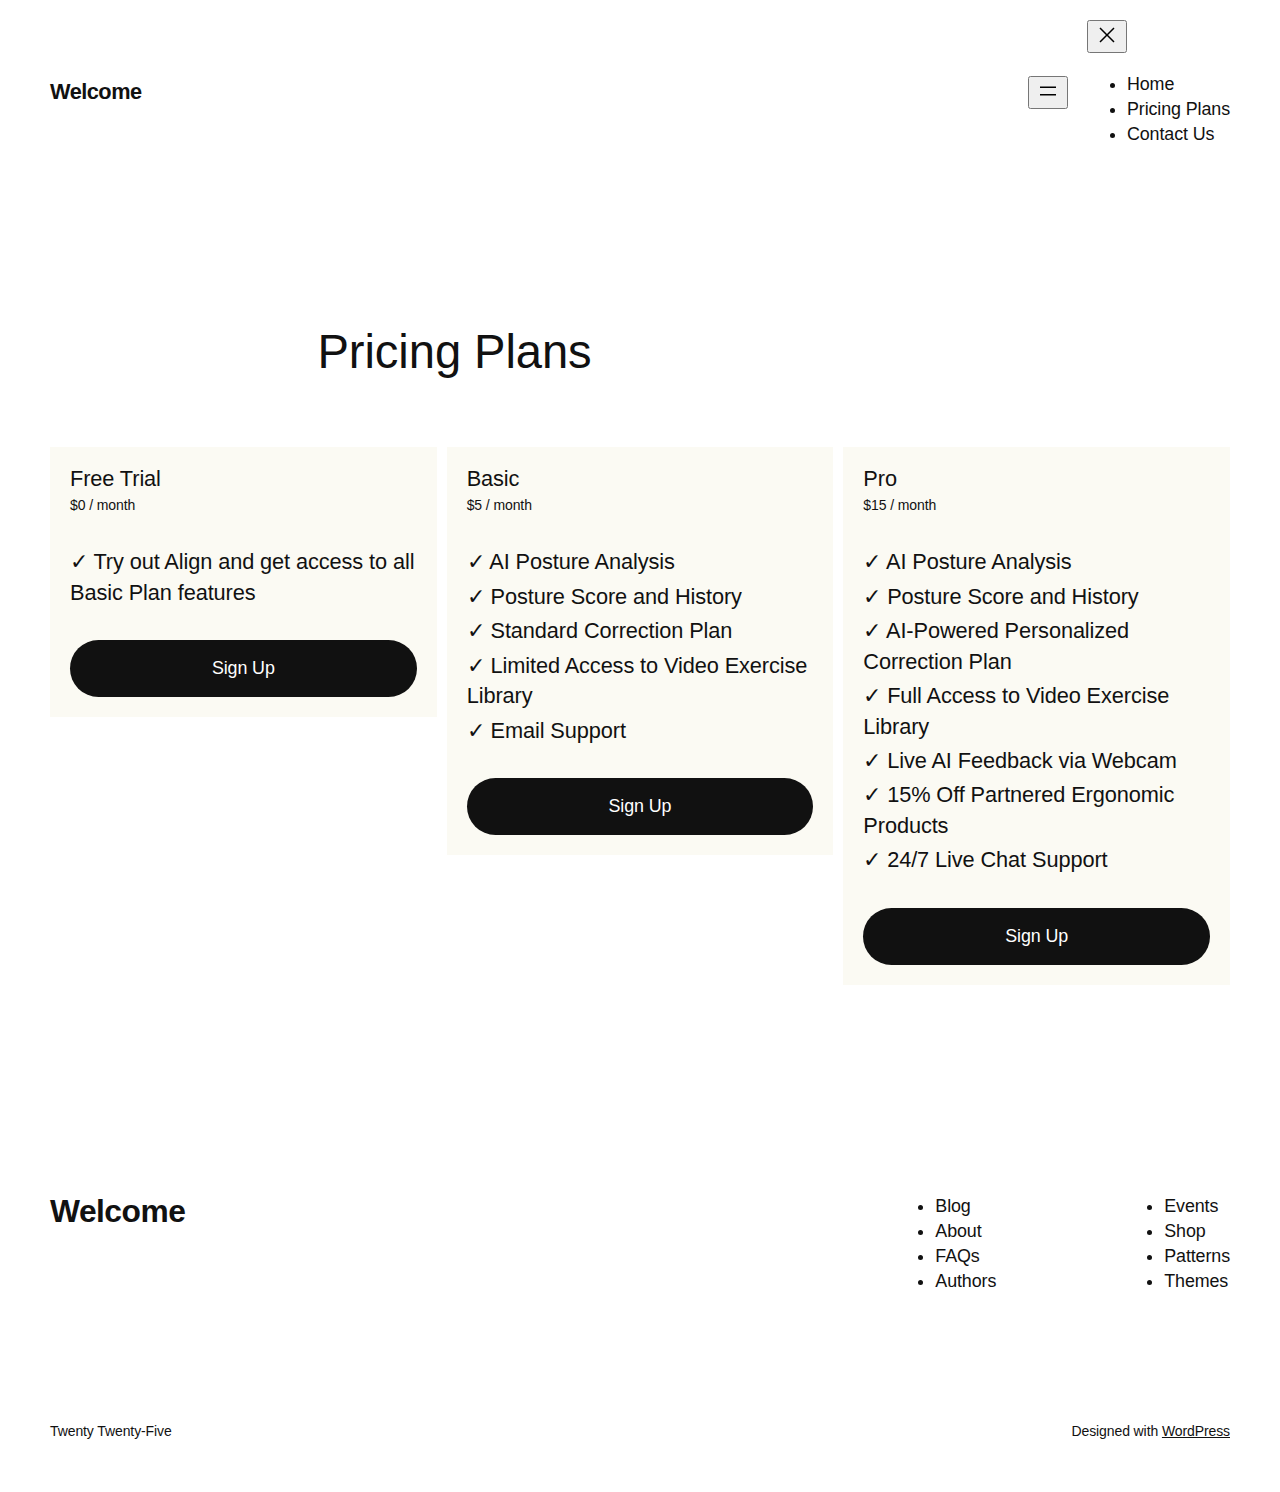
<file: pricing/index.html>
<!DOCTYPE html>
<html lang="en-US">

<head>
  <meta charset="UTF-8" />
  <meta name="viewport" content="width=device-width, initial-scale=1" />
  <meta name='robots' content='max-image-preview:large' />
  <style>
    img:is([sizes="auto" i], [sizes^="auto," i]) {
      contain-intrinsic-size: 3000px 1500px
    }
  </style>
  <title>Pricing Plans &#8211; Welcome</title>
  <link rel='dns-prefetch' href='//www.googletagmanager.com' />
  <link rel='dns-prefetch' href='//stats.wp.com' />
  <link rel='dns-prefetch' href='//pagead2.googlesyndication.com' />
  <link rel='preconnect' href='//i0.wp.com' />
  <link rel="alternate" type="application/rss+xml" title="Welcome &raquo; Feed" href="https://try-align.net/feed/" />
  <link rel="alternate" type="application/rss+xml" title="Welcome &raquo; Comments Feed"
    href="https://try-align.net/comments/feed/" />
  <!-- This site uses the Google Analytics by MonsterInsights plugin v9.4.1 - Using Analytics tracking - https://www.monsterinsights.com/ -->
  <!-- Note: MonsterInsights is not currently configured on this site. The site owner needs to authenticate with Google Analytics in the MonsterInsights settings panel. -->
  <!-- No tracking code set -->
  <!-- / Google Analytics by MonsterInsights -->
  <script>
    window._wpemojiSettings = { "baseUrl": "https:\/\/s.w.org\/images\/core\/emoji\/15.0.3\/72x72\/", "ext": ".png", "svgUrl": "https:\/\/s.w.org\/images\/core\/emoji\/15.0.3\/svg\/", "svgExt": ".svg", "source": { "concatemoji": "https:\/\/try-align.net\/wp-includes\/js\/wp-emoji-release.min.js?ver=6.7.2" } };
    /*! This file is auto-generated */
    !function (i, n) { var o, s, e; function c(e) { try { var t = { supportTests: e, timestamp: (new Date).valueOf() }; sessionStorage.setItem(o, JSON.stringify(t)) } catch (e) { } } function p(e, t, n) { e.clearRect(0, 0, e.canvas.width, e.canvas.height), e.fillText(t, 0, 0); var t = new Uint32Array(e.getImageData(0, 0, e.canvas.width, e.canvas.height).data), r = (e.clearRect(0, 0, e.canvas.width, e.canvas.height), e.fillText(n, 0, 0), new Uint32Array(e.getImageData(0, 0, e.canvas.width, e.canvas.height).data)); return t.every(function (e, t) { return e === r[t] }) } function u(e, t, n) { switch (t) { case "flag": return n(e, "\ud83c\udff3\ufe0f\u200d\u26a7\ufe0f", "\ud83c\udff3\ufe0f\u200b\u26a7\ufe0f") ? !1 : !n(e, "\ud83c\uddfa\ud83c\uddf3", "\ud83c\uddfa\u200b\ud83c\uddf3") && !n(e, "\ud83c\udff4\udb40\udc67\udb40\udc62\udb40\udc65\udb40\udc6e\udb40\udc67\udb40\udc7f", "\ud83c\udff4\u200b\udb40\udc67\u200b\udb40\udc62\u200b\udb40\udc65\u200b\udb40\udc6e\u200b\udb40\udc67\u200b\udb40\udc7f"); case "emoji": return !n(e, "\ud83d\udc26\u200d\u2b1b", "\ud83d\udc26\u200b\u2b1b") }return !1 } function f(e, t, n) { var r = "undefined" != typeof WorkerGlobalScope && self instanceof WorkerGlobalScope ? new OffscreenCanvas(300, 150) : i.createElement("canvas"), a = r.getContext("2d", { willReadFrequently: !0 }), o = (a.textBaseline = "top", a.font = "600 32px Arial", {}); return e.forEach(function (e) { o[e] = t(a, e, n) }), o } function t(e) { var t = i.createElement("script"); t.src = e, t.defer = !0, i.head.appendChild(t) } "undefined" != typeof Promise && (o = "wpEmojiSettingsSupports", s = ["flag", "emoji"], n.supports = { everything: !0, everythingExceptFlag: !0 }, e = new Promise(function (e) { i.addEventListener("DOMContentLoaded", e, { once: !0 }) }), new Promise(function (t) { var n = function () { try { var e = JSON.parse(sessionStorage.getItem(o)); if ("object" == typeof e && "number" == typeof e.timestamp && (new Date).valueOf() < e.timestamp + 604800 && "object" == typeof e.supportTests) return e.supportTests } catch (e) { } return null }(); if (!n) { if ("undefined" != typeof Worker && "undefined" != typeof OffscreenCanvas && "undefined" != typeof URL && URL.createObjectURL && "undefined" != typeof Blob) try { var e = "postMessage(" + f.toString() + "(" + [JSON.stringify(s), u.toString(), p.toString()].join(",") + "));", r = new Blob([e], { type: "text/javascript" }), a = new Worker(URL.createObjectURL(r), { name: "wpTestEmojiSupports" }); return void (a.onmessage = function (e) { c(n = e.data), a.terminate(), t(n) }) } catch (e) { } c(n = f(s, u, p)) } t(n) }).then(function (e) { for (var t in e) n.supports[t] = e[t], n.supports.everything = n.supports.everything && n.supports[t], "flag" !== t && (n.supports.everythingExceptFlag = n.supports.everythingExceptFlag && n.supports[t]); n.supports.everythingExceptFlag = n.supports.everythingExceptFlag && !n.supports.flag, n.DOMReady = !1, n.readyCallback = function () { n.DOMReady = !0 } }).then(function () { return e }).then(function () { var e; n.supports.everything || (n.readyCallback(), (e = n.source || {}).concatemoji ? t(e.concatemoji) : e.wpemoji && e.twemoji && (t(e.twemoji), t(e.wpemoji))) })) }((window, document), window._wpemojiSettings);
  </script>
  <style id='wp-block-site-title-inline-css'>
    .wp-block-site-title {
      box-sizing: border-box
    }

    .wp-block-site-title :where(a) {
      color: inherit;
      font-family: inherit;
      font-size: inherit;
      font-style: inherit;
      font-weight: inherit;
      letter-spacing: inherit;
      line-height: inherit;
      text-decoration: inherit
    }
  </style>
  <style id='wp-block-navigation-link-inline-css'>
    .wp-block-navigation .wp-block-navigation-item__label {
      overflow-wrap: break-word
    }

    .wp-block-navigation .wp-block-navigation-item__description {
      display: none
    }

    .link-ui-tools {
      border-top: 1px solid #f0f0f0;
      padding: 8px
    }

    .link-ui-block-inserter {
      padding-top: 8px
    }

    .link-ui-block-inserter__back {
      margin-left: 8px;
      text-transform: uppercase
    }
  </style>
  <link rel='stylesheet' id='wp-block-navigation-css'
    href='https://try-align.net/wp-includes/blocks/navigation/style.min.css?ver=6.7.2' media='all' />
  <style id='wp-block-group-inline-css'>
    .wp-block-group {
      box-sizing: border-box
    }

    :where(.wp-block-group.wp-block-group-is-layout-constrained) {
      position: relative
    }
  </style>
  <style id='wp-block-post-featured-image-inline-css'>
    .wp-block-post-featured-image {
      margin-left: 0;
      margin-right: 0
    }

    .wp-block-post-featured-image a {
      display: block;
      height: 100%
    }

    .wp-block-post-featured-image :where(img) {
      box-sizing: border-box;
      height: auto;
      max-width: 100%;
      vertical-align: bottom;
      width: 100%
    }

    .wp-block-post-featured-image.alignfull img,
    .wp-block-post-featured-image.alignwide img {
      width: 100%
    }

    .wp-block-post-featured-image .wp-block-post-featured-image__overlay.has-background-dim {
      background-color: #000;
      inset: 0;
      position: absolute
    }

    .wp-block-post-featured-image {
      position: relative
    }

    .wp-block-post-featured-image .wp-block-post-featured-image__overlay.has-background-gradient {
      background-color: initial
    }

    .wp-block-post-featured-image .wp-block-post-featured-image__overlay.has-background-dim-0 {
      opacity: 0
    }

    .wp-block-post-featured-image .wp-block-post-featured-image__overlay.has-background-dim-10 {
      opacity: .1
    }

    .wp-block-post-featured-image .wp-block-post-featured-image__overlay.has-background-dim-20 {
      opacity: .2
    }

    .wp-block-post-featured-image .wp-block-post-featured-image__overlay.has-background-dim-30 {
      opacity: .3
    }

    .wp-block-post-featured-image .wp-block-post-featured-image__overlay.has-background-dim-40 {
      opacity: .4
    }

    .wp-block-post-featured-image .wp-block-post-featured-image__overlay.has-background-dim-50 {
      opacity: .5
    }

    .wp-block-post-featured-image .wp-block-post-featured-image__overlay.has-background-dim-60 {
      opacity: .6
    }

    .wp-block-post-featured-image .wp-block-post-featured-image__overlay.has-background-dim-70 {
      opacity: .7
    }

    .wp-block-post-featured-image .wp-block-post-featured-image__overlay.has-background-dim-80 {
      opacity: .8
    }

    .wp-block-post-featured-image .wp-block-post-featured-image__overlay.has-background-dim-90 {
      opacity: .9
    }

    .wp-block-post-featured-image .wp-block-post-featured-image__overlay.has-background-dim-100 {
      opacity: 1
    }

    .wp-block-post-featured-image:where(.alignleft, .alignright) {
      width: 100%
    }
  </style>
  <style id='wp-block-post-title-inline-css'>
    .wp-block-post-title {
      box-sizing: border-box;
      word-break: break-word
    }

    .wp-block-post-title :where(a) {
      display: inline-block;
      font-family: inherit;
      font-size: inherit;
      font-style: inherit;
      font-weight: inherit;
      letter-spacing: inherit;
      line-height: inherit;
      text-decoration: inherit
    }
  </style>
  <style id='wp-block-heading-inline-css'>
    h1.has-background,
    h2.has-background,
    h3.has-background,
    h4.has-background,
    h5.has-background,
    h6.has-background {
      padding: 1.25em 2.375em
    }

    h1.has-text-align-left[style*=writing-mode]:where([style*=vertical-lr]),
    h1.has-text-align-right[style*=writing-mode]:where([style*=vertical-rl]),
    h2.has-text-align-left[style*=writing-mode]:where([style*=vertical-lr]),
    h2.has-text-align-right[style*=writing-mode]:where([style*=vertical-rl]),
    h3.has-text-align-left[style*=writing-mode]:where([style*=vertical-lr]),
    h3.has-text-align-right[style*=writing-mode]:where([style*=vertical-rl]),
    h4.has-text-align-left[style*=writing-mode]:where([style*=vertical-lr]),
    h4.has-text-align-right[style*=writing-mode]:where([style*=vertical-rl]),
    h5.has-text-align-left[style*=writing-mode]:where([style*=vertical-lr]),
    h5.has-text-align-right[style*=writing-mode]:where([style*=vertical-rl]),
    h6.has-text-align-left[style*=writing-mode]:where([style*=vertical-lr]),
    h6.has-text-align-right[style*=writing-mode]:where([style*=vertical-rl]) {
      rotate: 180deg
    }
  </style>
  <style id='wp-block-paragraph-inline-css'>
    .is-small-text {
      font-size: .875em
    }

    .is-regular-text {
      font-size: 1em
    }

    .is-large-text {
      font-size: 2.25em
    }

    .is-larger-text {
      font-size: 3em
    }

    .has-drop-cap:not(:focus):first-letter {
      float: left;
      font-size: 8.4em;
      font-style: normal;
      font-weight: 100;
      line-height: .68;
      margin: .05em .1em 0 0;
      text-transform: uppercase
    }

    body.rtl .has-drop-cap:not(:focus):first-letter {
      float: none;
      margin-left: .1em
    }

    p.has-drop-cap.has-background {
      overflow: hidden
    }

    :root :where(p.has-background) {
      padding: 1.25em 2.375em
    }

    :where(p.has-text-color:not(.has-link-color)) a {
      color: inherit
    }

    p.has-text-align-left[style*="writing-mode:vertical-lr"],
    p.has-text-align-right[style*="writing-mode:vertical-rl"] {
      rotate: 180deg
    }
  </style>
  <style id='wp-block-button-inline-css'>
    .wp-block-button__link {
      box-sizing: border-box;
      cursor: pointer;
      display: inline-block;
      text-align: center;
      word-break: break-word
    }

    .wp-block-button__link.aligncenter {
      text-align: center
    }

    .wp-block-button__link.alignright {
      text-align: right
    }

    :where(.wp-block-button__link) {
      border-radius: 9999px;
      box-shadow: none;
      padding: calc(.667em + 2px) calc(1.333em + 2px);
      text-decoration: none
    }

    .wp-block-button[style*=text-decoration] .wp-block-button__link {
      text-decoration: inherit
    }

    .wp-block-buttons>.wp-block-button.has-custom-width {
      max-width: none
    }

    .wp-block-buttons>.wp-block-button.has-custom-width .wp-block-button__link {
      width: 100%
    }

    .wp-block-buttons>.wp-block-button.has-custom-font-size .wp-block-button__link {
      font-size: inherit
    }

    .wp-block-buttons>.wp-block-button.wp-block-button__width-25 {
      width: calc(25% - var(--wp--style--block-gap, .5em)*.75)
    }

    .wp-block-buttons>.wp-block-button.wp-block-button__width-50 {
      width: calc(50% - var(--wp--style--block-gap, .5em)*.5)
    }

    .wp-block-buttons>.wp-block-button.wp-block-button__width-75 {
      width: calc(75% - var(--wp--style--block-gap, .5em)*.25)
    }

    .wp-block-buttons>.wp-block-button.wp-block-button__width-100 {
      flex-basis: 100%;
      width: 100%
    }

    .wp-block-buttons.is-vertical>.wp-block-button.wp-block-button__width-25 {
      width: 25%
    }

    .wp-block-buttons.is-vertical>.wp-block-button.wp-block-button__width-50 {
      width: 50%
    }

    .wp-block-buttons.is-vertical>.wp-block-button.wp-block-button__width-75 {
      width: 75%
    }

    .wp-block-button.is-style-squared,
    .wp-block-button__link.wp-block-button.is-style-squared {
      border-radius: 0
    }

    .wp-block-button.no-border-radius,
    .wp-block-button__link.no-border-radius {
      border-radius: 0 !important
    }

    :root :where(.wp-block-button .wp-block-button__link.is-style-outline),
    :root :where(.wp-block-button.is-style-outline>.wp-block-button__link) {
      border: 2px solid;
      padding: .667em 1.333em
    }

    :root :where(.wp-block-button .wp-block-button__link.is-style-outline:not(.has-text-color)),
    :root :where(.wp-block-button.is-style-outline>.wp-block-button__link:not(.has-text-color)) {
      color: currentColor
    }

    :root :where(.wp-block-button .wp-block-button__link.is-style-outline:not(.has-background)),
    :root :where(.wp-block-button.is-style-outline>.wp-block-button__link:not(.has-background)) {
      background-color: initial;
      background-image: none
    }
  </style>
  <style id='wp-block-buttons-inline-css'>
    .wp-block-buttons.is-vertical {
      flex-direction: column
    }

    .wp-block-buttons.is-vertical>.wp-block-button:last-child {
      margin-bottom: 0
    }

    .wp-block-buttons>.wp-block-button {
      display: inline-block;
      margin: 0
    }

    .wp-block-buttons.is-content-justification-left {
      justify-content: flex-start
    }

    .wp-block-buttons.is-content-justification-left.is-vertical {
      align-items: flex-start
    }

    .wp-block-buttons.is-content-justification-center {
      justify-content: center
    }

    .wp-block-buttons.is-content-justification-center.is-vertical {
      align-items: center
    }

    .wp-block-buttons.is-content-justification-right {
      justify-content: flex-end
    }

    .wp-block-buttons.is-content-justification-right.is-vertical {
      align-items: flex-end
    }

    .wp-block-buttons.is-content-justification-space-between {
      justify-content: space-between
    }

    .wp-block-buttons.aligncenter {
      text-align: center
    }

    .wp-block-buttons:not(.is-content-justification-space-between, .is-content-justification-right, .is-content-justification-left, .is-content-justification-center) .wp-block-button.aligncenter {
      margin-left: auto;
      margin-right: auto;
      width: 100%
    }

    .wp-block-buttons[style*=text-decoration] .wp-block-button,
    .wp-block-buttons[style*=text-decoration] .wp-block-button__link {
      text-decoration: inherit
    }

    .wp-block-buttons.has-custom-font-size .wp-block-button__link {
      font-size: inherit
    }

    .wp-block-button.aligncenter {
      text-align: center
    }
  </style>
  <style id='wp-block-columns-inline-css'>
    .wp-block-columns {
      align-items: normal !important;
      box-sizing: border-box;
      display: flex;
      flex-wrap: wrap !important
    }

    @media (min-width:782px) {
      .wp-block-columns {
        flex-wrap: nowrap !important
      }
    }

    .wp-block-columns.are-vertically-aligned-top {
      align-items: flex-start
    }

    .wp-block-columns.are-vertically-aligned-center {
      align-items: center
    }

    .wp-block-columns.are-vertically-aligned-bottom {
      align-items: flex-end
    }

    @media (max-width:781px) {
      .wp-block-columns:not(.is-not-stacked-on-mobile)>.wp-block-column {
        flex-basis: 100% !important
      }
    }

    @media (min-width:782px) {
      .wp-block-columns:not(.is-not-stacked-on-mobile)>.wp-block-column {
        flex-basis: 0;
        flex-grow: 1
      }

      .wp-block-columns:not(.is-not-stacked-on-mobile)>.wp-block-column[style*=flex-basis] {
        flex-grow: 0
      }
    }

    .wp-block-columns.is-not-stacked-on-mobile {
      flex-wrap: nowrap !important
    }

    .wp-block-columns.is-not-stacked-on-mobile>.wp-block-column {
      flex-basis: 0;
      flex-grow: 1
    }

    .wp-block-columns.is-not-stacked-on-mobile>.wp-block-column[style*=flex-basis] {
      flex-grow: 0
    }

    :where(.wp-block-columns) {
      margin-bottom: 1.75em
    }

    :where(.wp-block-columns.has-background) {
      padding: 1.25em 2.375em
    }

    .wp-block-column {
      flex-grow: 1;
      min-width: 0;
      overflow-wrap: break-word;
      word-break: break-word
    }

    .wp-block-column.is-vertically-aligned-top {
      align-self: flex-start
    }

    .wp-block-column.is-vertically-aligned-center {
      align-self: center
    }

    .wp-block-column.is-vertically-aligned-bottom {
      align-self: flex-end
    }

    .wp-block-column.is-vertically-aligned-stretch {
      align-self: stretch
    }

    .wp-block-column.is-vertically-aligned-bottom,
    .wp-block-column.is-vertically-aligned-center,
    .wp-block-column.is-vertically-aligned-top {
      width: 100%
    }
  </style>
  <style id='wp-block-post-content-inline-css'>
    .wp-block-post-content {
      display: flow-root
    }
  </style>
  <style id='wp-block-site-logo-inline-css'>
    .wp-block-site-logo {
      box-sizing: border-box;
      line-height: 0
    }

    .wp-block-site-logo a {
      display: inline-block;
      line-height: 0
    }

    .wp-block-site-logo.is-default-size img {
      height: auto;
      width: 120px
    }

    .wp-block-site-logo img {
      height: auto;
      max-width: 100%
    }

    .wp-block-site-logo a,
    .wp-block-site-logo img {
      border-radius: inherit
    }

    .wp-block-site-logo.aligncenter {
      margin-left: auto;
      margin-right: auto;
      text-align: center
    }

    :root :where(.wp-block-site-logo.is-style-rounded) {
      border-radius: 9999px
    }
  </style>
  <style id='wp-block-site-tagline-inline-css'>
    .wp-block-site-tagline {
      box-sizing: border-box
    }
  </style>
  <style id='wp-block-spacer-inline-css'>
    .wp-block-spacer {
      clear: both
    }
  </style>
  <style id='wp-block-library-inline-css'>
    :root {
      --wp-admin-theme-color: #007cba;
      --wp-admin-theme-color--rgb: 0, 124, 186;
      --wp-admin-theme-color-darker-10: #006ba1;
      --wp-admin-theme-color-darker-10--rgb: 0, 107, 161;
      --wp-admin-theme-color-darker-20: #005a87;
      --wp-admin-theme-color-darker-20--rgb: 0, 90, 135;
      --wp-admin-border-width-focus: 2px;
      --wp-block-synced-color: #7a00df;
      --wp-block-synced-color--rgb: 122, 0, 223;
      --wp-bound-block-color: var(--wp-block-synced-color)
    }

    @media (min-resolution:192dpi) {
      :root {
        --wp-admin-border-width-focus: 1.5px
      }
    }

    .wp-element-button {
      cursor: pointer
    }

    :root {
      --wp--preset--font-size--normal: 16px;
      --wp--preset--font-size--huge: 42px
    }

    :root .has-very-light-gray-background-color {
      background-color: #eee
    }

    :root .has-very-dark-gray-background-color {
      background-color: #313131
    }

    :root .has-very-light-gray-color {
      color: #eee
    }

    :root .has-very-dark-gray-color {
      color: #313131
    }

    :root .has-vivid-green-cyan-to-vivid-cyan-blue-gradient-background {
      background: linear-gradient(135deg, #00d084, #0693e3)
    }

    :root .has-purple-crush-gradient-background {
      background: linear-gradient(135deg, #34e2e4, #4721fb 50%, #ab1dfe)
    }

    :root .has-hazy-dawn-gradient-background {
      background: linear-gradient(135deg, #faaca8, #dad0ec)
    }

    :root .has-subdued-olive-gradient-background {
      background: linear-gradient(135deg, #fafae1, #67a671)
    }

    :root .has-atomic-cream-gradient-background {
      background: linear-gradient(135deg, #fdd79a, #004a59)
    }

    :root .has-nightshade-gradient-background {
      background: linear-gradient(135deg, #330968, #31cdcf)
    }

    :root .has-midnight-gradient-background {
      background: linear-gradient(135deg, #020381, #2874fc)
    }

    .has-regular-font-size {
      font-size: 1em
    }

    .has-larger-font-size {
      font-size: 2.625em
    }

    .has-normal-font-size {
      font-size: var(--wp--preset--font-size--normal)
    }

    .has-huge-font-size {
      font-size: var(--wp--preset--font-size--huge)
    }

    .has-text-align-center {
      text-align: center
    }

    .has-text-align-left {
      text-align: left
    }

    .has-text-align-right {
      text-align: right
    }

    #end-resizable-editor-section {
      display: none
    }

    .aligncenter {
      clear: both
    }

    .items-justified-left {
      justify-content: flex-start
    }

    .items-justified-center {
      justify-content: center
    }

    .items-justified-right {
      justify-content: flex-end
    }

    .items-justified-space-between {
      justify-content: space-between
    }

    .screen-reader-text {
      border: 0;
      clip: rect(1px, 1px, 1px, 1px);
      clip-path: inset(50%);
      height: 1px;
      margin: -1px;
      overflow: hidden;
      padding: 0;
      position: absolute;
      width: 1px;
      word-wrap: normal !important
    }

    .screen-reader-text:focus {
      background-color: #ddd;
      clip: auto !important;
      clip-path: none;
      color: #444;
      display: block;
      font-size: 1em;
      height: auto;
      left: 5px;
      line-height: normal;
      padding: 15px 23px 14px;
      text-decoration: none;
      top: 5px;
      width: auto;
      z-index: 100000
    }

    html :where(.has-border-color) {
      border-style: solid
    }

    html :where([style*=border-top-color]) {
      border-top-style: solid
    }

    html :where([style*=border-right-color]) {
      border-right-style: solid
    }

    html :where([style*=border-bottom-color]) {
      border-bottom-style: solid
    }

    html :where([style*=border-left-color]) {
      border-left-style: solid
    }

    html :where([style*=border-width]) {
      border-style: solid
    }

    html :where([style*=border-top-width]) {
      border-top-style: solid
    }

    html :where([style*=border-right-width]) {
      border-right-style: solid
    }

    html :where([style*=border-bottom-width]) {
      border-bottom-style: solid
    }

    html :where([style*=border-left-width]) {
      border-left-style: solid
    }

    html :where(img[class*=wp-image-]) {
      height: auto;
      max-width: 100%
    }

    :where(figure) {
      margin: 0 0 1em
    }

    html :where(.is-position-sticky) {
      --wp-admin--admin-bar--position-offset: var(--wp-admin--admin-bar--height, 0px)
    }

    @media screen and (max-width:600px) {
      html :where(.is-position-sticky) {
        --wp-admin--admin-bar--position-offset: 0px
      }
    }
  </style>
  <style id='global-styles-inline-css'>
    :root {
      --wp--preset--aspect-ratio--square: 1;
      --wp--preset--aspect-ratio--4-3: 4/3;
      --wp--preset--aspect-ratio--3-4: 3/4;
      --wp--preset--aspect-ratio--3-2: 3/2;
      --wp--preset--aspect-ratio--2-3: 2/3;
      --wp--preset--aspect-ratio--16-9: 16/9;
      --wp--preset--aspect-ratio--9-16: 9/16;
      --wp--preset--color--black: #000000;
      --wp--preset--color--cyan-bluish-gray: #abb8c3;
      --wp--preset--color--white: #ffffff;
      --wp--preset--color--pale-pink: #f78da7;
      --wp--preset--color--vivid-red: #cf2e2e;
      --wp--preset--color--luminous-vivid-orange: #ff6900;
      --wp--preset--color--luminous-vivid-amber: #fcb900;
      --wp--preset--color--light-green-cyan: #7bdcb5;
      --wp--preset--color--vivid-green-cyan: #00d084;
      --wp--preset--color--pale-cyan-blue: #8ed1fc;
      --wp--preset--color--vivid-cyan-blue: #0693e3;
      --wp--preset--color--vivid-purple: #9b51e0;
      --wp--preset--color--base: #FFFFFF;
      --wp--preset--color--contrast: #111111;
      --wp--preset--color--accent-1: #FFEE58;
      --wp--preset--color--accent-2: #F6CFF4;
      --wp--preset--color--accent-3: #503AA8;
      --wp--preset--color--accent-4: #686868;
      --wp--preset--color--accent-5: #FBFAF3;
      --wp--preset--color--accent-6: color-mix(in srgb, currentColor 20%, transparent);
      --wp--preset--gradient--vivid-cyan-blue-to-vivid-purple: linear-gradient(135deg, rgba(6, 147, 227, 1) 0%, rgb(155, 81, 224) 100%);
      --wp--preset--gradient--light-green-cyan-to-vivid-green-cyan: linear-gradient(135deg, rgb(122, 220, 180) 0%, rgb(0, 208, 130) 100%);
      --wp--preset--gradient--luminous-vivid-amber-to-luminous-vivid-orange: linear-gradient(135deg, rgba(252, 185, 0, 1) 0%, rgba(255, 105, 0, 1) 100%);
      --wp--preset--gradient--luminous-vivid-orange-to-vivid-red: linear-gradient(135deg, rgba(255, 105, 0, 1) 0%, rgb(207, 46, 46) 100%);
      --wp--preset--gradient--very-light-gray-to-cyan-bluish-gray: linear-gradient(135deg, rgb(238, 238, 238) 0%, rgb(169, 184, 195) 100%);
      --wp--preset--gradient--cool-to-warm-spectrum: linear-gradient(135deg, rgb(74, 234, 220) 0%, rgb(151, 120, 209) 20%, rgb(207, 42, 186) 40%, rgb(238, 44, 130) 60%, rgb(251, 105, 98) 80%, rgb(254, 248, 76) 100%);
      --wp--preset--gradient--blush-light-purple: linear-gradient(135deg, rgb(255, 206, 236) 0%, rgb(152, 150, 240) 100%);
      --wp--preset--gradient--blush-bordeaux: linear-gradient(135deg, rgb(254, 205, 165) 0%, rgb(254, 45, 45) 50%, rgb(107, 0, 62) 100%);
      --wp--preset--gradient--luminous-dusk: linear-gradient(135deg, rgb(255, 203, 112) 0%, rgb(199, 81, 192) 50%, rgb(65, 88, 208) 100%);
      --wp--preset--gradient--pale-ocean: linear-gradient(135deg, rgb(255, 245, 203) 0%, rgb(182, 227, 212) 50%, rgb(51, 167, 181) 100%);
      --wp--preset--gradient--electric-grass: linear-gradient(135deg, rgb(202, 248, 128) 0%, rgb(113, 206, 126) 100%);
      --wp--preset--gradient--midnight: linear-gradient(135deg, rgb(2, 3, 129) 0%, rgb(40, 116, 252) 100%);
      --wp--preset--font-size--small: 0.875rem;
      --wp--preset--font-size--medium: clamp(1rem, 1rem + ((1vw - 0.2rem) * 0.196), 1.125rem);
      --wp--preset--font-size--large: clamp(1.125rem, 1.125rem + ((1vw - 0.2rem) * 0.392), 1.375rem);
      --wp--preset--font-size--x-large: clamp(1.75rem, 1.75rem + ((1vw - 0.2rem) * 0.392), 2rem);
      --wp--preset--font-size--xx-large: clamp(2.15rem, 2.15rem + ((1vw - 0.2rem) * 1.333), 3rem);
      --wp--preset--font-family--manrope: Manrope, sans-serif;
      --wp--preset--font-family--fira-code: "Fira Code", monospace;
      --wp--preset--spacing--20: 10px;
      --wp--preset--spacing--30: 20px;
      --wp--preset--spacing--40: 30px;
      --wp--preset--spacing--50: clamp(30px, 5vw, 50px);
      --wp--preset--spacing--60: clamp(30px, 7vw, 70px);
      --wp--preset--spacing--70: clamp(50px, 7vw, 90px);
      --wp--preset--spacing--80: clamp(70px, 10vw, 140px);
      --wp--preset--shadow--natural: 6px 6px 9px rgba(0, 0, 0, 0.2);
      --wp--preset--shadow--deep: 12px 12px 50px rgba(0, 0, 0, 0.4);
      --wp--preset--shadow--sharp: 6px 6px 0px rgba(0, 0, 0, 0.2);
      --wp--preset--shadow--outlined: 6px 6px 0px -3px rgba(255, 255, 255, 1), 6px 6px rgba(0, 0, 0, 1);
      --wp--preset--shadow--crisp: 6px 6px 0px rgba(0, 0, 0, 1);
    }

    :root {
      --wp--style--global--content-size: 645px;
      --wp--style--global--wide-size: 1340px;
    }

    :where(body) {
      margin: 0;
    }

    .wp-site-blocks {
      padding-top: var(--wp--style--root--padding-top);
      padding-bottom: var(--wp--style--root--padding-bottom);
    }

    .has-global-padding {
      padding-right: var(--wp--style--root--padding-right);
      padding-left: var(--wp--style--root--padding-left);
    }

    .has-global-padding>.alignfull {
      margin-right: calc(var(--wp--style--root--padding-right) * -1);
      margin-left: calc(var(--wp--style--root--padding-left) * -1);
    }

    .has-global-padding :where(:not(.alignfull.is-layout-flow) > .has-global-padding:not(.wp-block-block, .alignfull)) {
      padding-right: 0;
      padding-left: 0;
    }

    .has-global-padding :where(:not(.alignfull.is-layout-flow) > .has-global-padding:not(.wp-block-block, .alignfull))>.alignfull {
      margin-left: 0;
      margin-right: 0;
    }

    .wp-site-blocks>.alignleft {
      float: left;
      margin-right: 2em;
    }

    .wp-site-blocks>.alignright {
      float: right;
      margin-left: 2em;
    }

    .wp-site-blocks>.aligncenter {
      justify-content: center;
      margin-left: auto;
      margin-right: auto;
    }

    :where(.wp-site-blocks)>* {
      margin-block-start: 1.2rem;
      margin-block-end: 0;
    }

    :where(.wp-site-blocks)> :first-child {
      margin-block-start: 0;
    }

    :where(.wp-site-blocks)> :last-child {
      margin-block-end: 0;
    }

    :root {
      --wp--style--block-gap: 1.2rem;
    }

    :root :where(.is-layout-flow)> :first-child {
      margin-block-start: 0;
    }

    :root :where(.is-layout-flow)> :last-child {
      margin-block-end: 0;
    }

    :root :where(.is-layout-flow)>* {
      margin-block-start: 1.2rem;
      margin-block-end: 0;
    }

    :root :where(.is-layout-constrained)> :first-child {
      margin-block-start: 0;
    }

    :root :where(.is-layout-constrained)> :last-child {
      margin-block-end: 0;
    }

    :root :where(.is-layout-constrained)>* {
      margin-block-start: 1.2rem;
      margin-block-end: 0;
    }

    :root :where(.is-layout-flex) {
      gap: 1.2rem;
    }

    :root :where(.is-layout-grid) {
      gap: 1.2rem;
    }

    .is-layout-flow>.alignleft {
      float: left;
      margin-inline-start: 0;
      margin-inline-end: 2em;
    }

    .is-layout-flow>.alignright {
      float: right;
      margin-inline-start: 2em;
      margin-inline-end: 0;
    }

    .is-layout-flow>.aligncenter {
      margin-left: auto !important;
      margin-right: auto !important;
    }

    .is-layout-constrained>.alignleft {
      float: left;
      margin-inline-start: 0;
      margin-inline-end: 2em;
    }

    .is-layout-constrained>.alignright {
      float: right;
      margin-inline-start: 2em;
      margin-inline-end: 0;
    }

    .is-layout-constrained>.aligncenter {
      margin-left: auto !important;
      margin-right: auto !important;
    }

    .is-layout-constrained> :where(:not(.alignleft):not(.alignright):not(.alignfull)) {
      max-width: var(--wp--style--global--content-size);
      margin-left: auto !important;
      margin-right: auto !important;
    }

    .is-layout-constrained>.alignwide {
      max-width: var(--wp--style--global--wide-size);
    }

    body .is-layout-flex {
      display: flex;
    }

    .is-layout-flex {
      flex-wrap: wrap;
      align-items: center;
    }

    .is-layout-flex> :is(*, div) {
      margin: 0;
    }

    body .is-layout-grid {
      display: grid;
    }

    .is-layout-grid> :is(*, div) {
      margin: 0;
    }

    body {
      background-color: var(--wp--preset--color--base);
      color: var(--wp--preset--color--contrast);
      font-family: var(--wp--preset--font-family--manrope);
      font-size: var(--wp--preset--font-size--large);
      font-weight: 300;
      letter-spacing: -0.1px;
      line-height: 1.4;
      --wp--style--root--padding-top: 0px;
      --wp--style--root--padding-right: var(--wp--preset--spacing--50);
      --wp--style--root--padding-bottom: 0px;
      --wp--style--root--padding-left: var(--wp--preset--spacing--50);
    }

    a:where(:not(.wp-element-button)) {
      color: currentColor;
      text-decoration: underline;
    }

    :root :where(a:where(:not(.wp-element-button)):hover) {
      text-decoration: none;
    }

    h1,
    h2,
    h3,
    h4,
    h5,
    h6 {
      font-weight: 400;
      letter-spacing: -0.1px;
      line-height: 1.125;
    }

    h1 {
      font-size: var(--wp--preset--font-size--xx-large);
    }

    h2 {
      font-size: var(--wp--preset--font-size--x-large);
    }

    h3 {
      font-size: var(--wp--preset--font-size--large);
    }

    h4 {
      font-size: var(--wp--preset--font-size--medium);
    }

    h5 {
      font-size: var(--wp--preset--font-size--small);
      letter-spacing: 0.5px;
    }

    h6 {
      font-size: var(--wp--preset--font-size--small);
      font-weight: 700;
      letter-spacing: 1.4px;
      text-transform: uppercase;
    }

    :root :where(.wp-element-button, .wp-block-button__link) {
      background-color: var(--wp--preset--color--contrast);
      border-width: 0;
      color: var(--wp--preset--color--base);
      font-family: inherit;
      font-size: var(--wp--preset--font-size--medium);
      line-height: inherit;
      padding-top: 1rem;
      padding-right: 2.25rem;
      padding-bottom: 1rem;
      padding-left: 2.25rem;
      text-decoration: none;
    }

    :root :where(.wp-element-button:hover, .wp-block-button__link:hover) {
      background-color: color-mix(in srgb, var(--wp--preset--color--contrast) 85%, transparent);
      border-color: transparent;
      color: var(--wp--preset--color--base);
    }

    :root :where(.wp-element-button:focus, .wp-block-button__link:focus) {
      outline-color: var(--wp--preset--color--accent-4);
      outline-offset: 2px;
    }

    :root :where(.wp-element-caption, .wp-block-audio figcaption, .wp-block-embed figcaption, .wp-block-gallery figcaption, .wp-block-image figcaption, .wp-block-table figcaption, .wp-block-video figcaption) {
      font-size: var(--wp--preset--font-size--small);
      line-height: 1.4;
    }

    .has-black-color {
      color: var(--wp--preset--color--black) !important;
    }

    .has-cyan-bluish-gray-color {
      color: var(--wp--preset--color--cyan-bluish-gray) !important;
    }

    .has-white-color {
      color: var(--wp--preset--color--white) !important;
    }

    .has-pale-pink-color {
      color: var(--wp--preset--color--pale-pink) !important;
    }

    .has-vivid-red-color {
      color: var(--wp--preset--color--vivid-red) !important;
    }

    .has-luminous-vivid-orange-color {
      color: var(--wp--preset--color--luminous-vivid-orange) !important;
    }

    .has-luminous-vivid-amber-color {
      color: var(--wp--preset--color--luminous-vivid-amber) !important;
    }

    .has-light-green-cyan-color {
      color: var(--wp--preset--color--light-green-cyan) !important;
    }

    .has-vivid-green-cyan-color {
      color: var(--wp--preset--color--vivid-green-cyan) !important;
    }

    .has-pale-cyan-blue-color {
      color: var(--wp--preset--color--pale-cyan-blue) !important;
    }

    .has-vivid-cyan-blue-color {
      color: var(--wp--preset--color--vivid-cyan-blue) !important;
    }

    .has-vivid-purple-color {
      color: var(--wp--preset--color--vivid-purple) !important;
    }

    .has-base-color {
      color: var(--wp--preset--color--base) !important;
    }

    .has-contrast-color {
      color: var(--wp--preset--color--contrast) !important;
    }

    .has-accent-1-color {
      color: var(--wp--preset--color--accent-1) !important;
    }

    .has-accent-2-color {
      color: var(--wp--preset--color--accent-2) !important;
    }

    .has-accent-3-color {
      color: var(--wp--preset--color--accent-3) !important;
    }

    .has-accent-4-color {
      color: var(--wp--preset--color--accent-4) !important;
    }

    .has-accent-5-color {
      color: var(--wp--preset--color--accent-5) !important;
    }

    .has-accent-6-color {
      color: var(--wp--preset--color--accent-6) !important;
    }

    .has-black-background-color {
      background-color: var(--wp--preset--color--black) !important;
    }

    .has-cyan-bluish-gray-background-color {
      background-color: var(--wp--preset--color--cyan-bluish-gray) !important;
    }

    .has-white-background-color {
      background-color: var(--wp--preset--color--white) !important;
    }

    .has-pale-pink-background-color {
      background-color: var(--wp--preset--color--pale-pink) !important;
    }

    .has-vivid-red-background-color {
      background-color: var(--wp--preset--color--vivid-red) !important;
    }

    .has-luminous-vivid-orange-background-color {
      background-color: var(--wp--preset--color--luminous-vivid-orange) !important;
    }

    .has-luminous-vivid-amber-background-color {
      background-color: var(--wp--preset--color--luminous-vivid-amber) !important;
    }

    .has-light-green-cyan-background-color {
      background-color: var(--wp--preset--color--light-green-cyan) !important;
    }

    .has-vivid-green-cyan-background-color {
      background-color: var(--wp--preset--color--vivid-green-cyan) !important;
    }

    .has-pale-cyan-blue-background-color {
      background-color: var(--wp--preset--color--pale-cyan-blue) !important;
    }

    .has-vivid-cyan-blue-background-color {
      background-color: var(--wp--preset--color--vivid-cyan-blue) !important;
    }

    .has-vivid-purple-background-color {
      background-color: var(--wp--preset--color--vivid-purple) !important;
    }

    .has-base-background-color {
      background-color: var(--wp--preset--color--base) !important;
    }

    .has-contrast-background-color {
      background-color: var(--wp--preset--color--contrast) !important;
    }

    .has-accent-1-background-color {
      background-color: var(--wp--preset--color--accent-1) !important;
    }

    .has-accent-2-background-color {
      background-color: var(--wp--preset--color--accent-2) !important;
    }

    .has-accent-3-background-color {
      background-color: var(--wp--preset--color--accent-3) !important;
    }

    .has-accent-4-background-color {
      background-color: var(--wp--preset--color--accent-4) !important;
    }

    .has-accent-5-background-color {
      background-color: var(--wp--preset--color--accent-5) !important;
    }

    .has-accent-6-background-color {
      background-color: var(--wp--preset--color--accent-6) !important;
    }

    .has-black-border-color {
      border-color: var(--wp--preset--color--black) !important;
    }

    .has-cyan-bluish-gray-border-color {
      border-color: var(--wp--preset--color--cyan-bluish-gray) !important;
    }

    .has-white-border-color {
      border-color: var(--wp--preset--color--white) !important;
    }

    .has-pale-pink-border-color {
      border-color: var(--wp--preset--color--pale-pink) !important;
    }

    .has-vivid-red-border-color {
      border-color: var(--wp--preset--color--vivid-red) !important;
    }

    .has-luminous-vivid-orange-border-color {
      border-color: var(--wp--preset--color--luminous-vivid-orange) !important;
    }

    .has-luminous-vivid-amber-border-color {
      border-color: var(--wp--preset--color--luminous-vivid-amber) !important;
    }

    .has-light-green-cyan-border-color {
      border-color: var(--wp--preset--color--light-green-cyan) !important;
    }

    .has-vivid-green-cyan-border-color {
      border-color: var(--wp--preset--color--vivid-green-cyan) !important;
    }

    .has-pale-cyan-blue-border-color {
      border-color: var(--wp--preset--color--pale-cyan-blue) !important;
    }

    .has-vivid-cyan-blue-border-color {
      border-color: var(--wp--preset--color--vivid-cyan-blue) !important;
    }

    .has-vivid-purple-border-color {
      border-color: var(--wp--preset--color--vivid-purple) !important;
    }

    .has-base-border-color {
      border-color: var(--wp--preset--color--base) !important;
    }

    .has-contrast-border-color {
      border-color: var(--wp--preset--color--contrast) !important;
    }

    .has-accent-1-border-color {
      border-color: var(--wp--preset--color--accent-1) !important;
    }

    .has-accent-2-border-color {
      border-color: var(--wp--preset--color--accent-2) !important;
    }

    .has-accent-3-border-color {
      border-color: var(--wp--preset--color--accent-3) !important;
    }

    .has-accent-4-border-color {
      border-color: var(--wp--preset--color--accent-4) !important;
    }

    .has-accent-5-border-color {
      border-color: var(--wp--preset--color--accent-5) !important;
    }

    .has-accent-6-border-color {
      border-color: var(--wp--preset--color--accent-6) !important;
    }

    .has-vivid-cyan-blue-to-vivid-purple-gradient-background {
      background: var(--wp--preset--gradient--vivid-cyan-blue-to-vivid-purple) !important;
    }

    .has-light-green-cyan-to-vivid-green-cyan-gradient-background {
      background: var(--wp--preset--gradient--light-green-cyan-to-vivid-green-cyan) !important;
    }

    .has-luminous-vivid-amber-to-luminous-vivid-orange-gradient-background {
      background: var(--wp--preset--gradient--luminous-vivid-amber-to-luminous-vivid-orange) !important;
    }

    .has-luminous-vivid-orange-to-vivid-red-gradient-background {
      background: var(--wp--preset--gradient--luminous-vivid-orange-to-vivid-red) !important;
    }

    .has-very-light-gray-to-cyan-bluish-gray-gradient-background {
      background: var(--wp--preset--gradient--very-light-gray-to-cyan-bluish-gray) !important;
    }

    .has-cool-to-warm-spectrum-gradient-background {
      background: var(--wp--preset--gradient--cool-to-warm-spectrum) !important;
    }

    .has-blush-light-purple-gradient-background {
      background: var(--wp--preset--gradient--blush-light-purple) !important;
    }

    .has-blush-bordeaux-gradient-background {
      background: var(--wp--preset--gradient--blush-bordeaux) !important;
    }

    .has-luminous-dusk-gradient-background {
      background: var(--wp--preset--gradient--luminous-dusk) !important;
    }

    .has-pale-ocean-gradient-background {
      background: var(--wp--preset--gradient--pale-ocean) !important;
    }

    .has-electric-grass-gradient-background {
      background: var(--wp--preset--gradient--electric-grass) !important;
    }

    .has-midnight-gradient-background {
      background: var(--wp--preset--gradient--midnight) !important;
    }

    .has-small-font-size {
      font-size: var(--wp--preset--font-size--small) !important;
    }

    .has-medium-font-size {
      font-size: var(--wp--preset--font-size--medium) !important;
    }

    .has-large-font-size {
      font-size: var(--wp--preset--font-size--large) !important;
    }

    .has-x-large-font-size {
      font-size: var(--wp--preset--font-size--x-large) !important;
    }

    .has-xx-large-font-size {
      font-size: var(--wp--preset--font-size--xx-large) !important;
    }

    .has-manrope-font-family {
      font-family: var(--wp--preset--font-family--manrope) !important;
    }

    .has-fira-code-font-family {
      font-family: var(--wp--preset--font-family--fira-code) !important;
    }

    :root :where(.wp-block-columns-is-layout-flow)> :first-child {
      margin-block-start: 0;
    }

    :root :where(.wp-block-columns-is-layout-flow)> :last-child {
      margin-block-end: 0;
    }

    :root :where(.wp-block-columns-is-layout-flow)>* {
      margin-block-start: var(--wp--preset--spacing--50);
      margin-block-end: 0;
    }

    :root :where(.wp-block-columns-is-layout-constrained)> :first-child {
      margin-block-start: 0;
    }

    :root :where(.wp-block-columns-is-layout-constrained)> :last-child {
      margin-block-end: 0;
    }

    :root :where(.wp-block-columns-is-layout-constrained)>* {
      margin-block-start: var(--wp--preset--spacing--50);
      margin-block-end: 0;
    }

    :root :where(.wp-block-columns-is-layout-flex) {
      gap: var(--wp--preset--spacing--50);
    }

    :root :where(.wp-block-columns-is-layout-grid) {
      gap: var(--wp--preset--spacing--50);
    }

    :root :where(.wp-block-buttons-is-layout-flow)> :first-child {
      margin-block-start: 0;
    }

    :root :where(.wp-block-buttons-is-layout-flow)> :last-child {
      margin-block-end: 0;
    }

    :root :where(.wp-block-buttons-is-layout-flow)>* {
      margin-block-start: 16px;
      margin-block-end: 0;
    }

    :root :where(.wp-block-buttons-is-layout-constrained)> :first-child {
      margin-block-start: 0;
    }

    :root :where(.wp-block-buttons-is-layout-constrained)> :last-child {
      margin-block-end: 0;
    }

    :root :where(.wp-block-buttons-is-layout-constrained)>* {
      margin-block-start: 16px;
      margin-block-end: 0;
    }

    :root :where(.wp-block-buttons-is-layout-flex) {
      gap: 16px;
    }

    :root :where(.wp-block-buttons-is-layout-grid) {
      gap: 16px;
    }

    :root :where(.wp-block-post-title a:where(:not(.wp-element-button))) {
      text-decoration: none;
    }

    :root :where(.wp-block-post-title a:where(:not(.wp-element-button)):hover) {
      text-decoration: underline;
    }

    :root :where(.wp-block-site-tagline) {
      font-size: var(--wp--preset--font-size--medium);
    }

    :root :where(.wp-block-site-title) {
      font-weight: 700;
      letter-spacing: -.5px;
    }

    :root :where(.wp-block-site-title a:where(:not(.wp-element-button))) {
      text-decoration: none;
    }

    :root :where(.wp-block-site-title a:where(:not(.wp-element-button)):hover) {
      text-decoration: underline;
    }

    :root :where(.wp-block-navigation) {
      font-size: var(--wp--preset--font-size--medium);
    }

    :root :where(.wp-block-navigation a:where(:not(.wp-element-button))) {
      text-decoration: none;
    }

    :root :where(.wp-block-navigation a:where(:not(.wp-element-button)):hover) {
      text-decoration: underline;
    }
  </style>
  <style id='block-style-variation-styles-inline-css'>
    :root :where(.is-style-section-1--2 .wp-block-separator) {
      color: color-mix(in srgb, currentColor 25%, transparent);
    }

    :root :where(.is-style-section-1--2 .wp-block-site-title) {
      color: currentColor;
    }

    :root :where(.is-style-section-1--2 .wp-block-site-title a:where(:not(.wp-element-button))) {
      color: currentColor;
    }

    :root :where(.is-style-section-1--2 .wp-block-post-author-name) {
      color: currentColor;
    }

    :root :where(.is-style-section-1--2 .wp-block-post-author-name a:where(:not(.wp-element-button))) {
      color: currentColor;
    }

    :root :where(.is-style-section-1--2 .wp-block-post-date) {
      color: color-mix(in srgb, currentColor 85%, transparent);
    }

    :root :where(.is-style-section-1--2 .wp-block-post-date a:where(:not(.wp-element-button))) {
      color: color-mix(in srgb, currentColor 85%, transparent);
    }

    :root :where(.is-style-section-1--2 .wp-block-post-terms) {
      color: currentColor;
    }

    :root :where(.is-style-section-1--2 .wp-block-post-terms a:where(:not(.wp-element-button))) {
      color: currentColor;
    }

    :root :where(.is-style-section-1--2 .wp-block-comment-author-name) {
      color: currentColor;
    }

    :root :where(.is-style-section-1--2 .wp-block-comment-author-name a:where(:not(.wp-element-button))) {
      color: currentColor;
    }

    :root :where(.is-style-section-1--2 .wp-block-comment-date) {
      color: currentColor;
    }

    :root :where(.is-style-section-1--2 .wp-block-comment-date a:where(:not(.wp-element-button))) {
      color: currentColor;
    }

    :root :where(.is-style-section-1--2 .wp-block-comment-edit-link) {
      color: currentColor;
    }

    :root :where(.is-style-section-1--2 .wp-block-comment-edit-link a:where(:not(.wp-element-button))) {
      color: currentColor;
    }

    :root :where(.is-style-section-1--2 .wp-block-comment-reply-link) {
      color: currentColor;
    }

    :root :where(.is-style-section-1--2 .wp-block-comment-reply-link a:where(:not(.wp-element-button))) {
      color: currentColor;
    }

    :root :where(.is-style-section-1--2 .wp-block-pullquote) {
      color: currentColor;
    }

    :root :where(.is-style-section-1--2 .wp-block-quote) {
      color: currentColor;
    }

    :root :where(.wp-block-column.is-style-section-1--2) {
      background-color: var(--wp--preset--color--accent-5);
      color: var(--wp--preset--color--contrast);
    }

    :root :where(.is-style-section-1--3 .wp-block-separator) {
      color: color-mix(in srgb, currentColor 25%, transparent);
    }

    :root :where(.is-style-section-1--3 .wp-block-site-title) {
      color: currentColor;
    }

    :root :where(.is-style-section-1--3 .wp-block-site-title a:where(:not(.wp-element-button))) {
      color: currentColor;
    }

    :root :where(.is-style-section-1--3 .wp-block-post-author-name) {
      color: currentColor;
    }

    :root :where(.is-style-section-1--3 .wp-block-post-author-name a:where(:not(.wp-element-button))) {
      color: currentColor;
    }

    :root :where(.is-style-section-1--3 .wp-block-post-date) {
      color: color-mix(in srgb, currentColor 85%, transparent);
    }

    :root :where(.is-style-section-1--3 .wp-block-post-date a:where(:not(.wp-element-button))) {
      color: color-mix(in srgb, currentColor 85%, transparent);
    }

    :root :where(.is-style-section-1--3 .wp-block-post-terms) {
      color: currentColor;
    }

    :root :where(.is-style-section-1--3 .wp-block-post-terms a:where(:not(.wp-element-button))) {
      color: currentColor;
    }

    :root :where(.is-style-section-1--3 .wp-block-comment-author-name) {
      color: currentColor;
    }

    :root :where(.is-style-section-1--3 .wp-block-comment-author-name a:where(:not(.wp-element-button))) {
      color: currentColor;
    }

    :root :where(.is-style-section-1--3 .wp-block-comment-date) {
      color: currentColor;
    }

    :root :where(.is-style-section-1--3 .wp-block-comment-date a:where(:not(.wp-element-button))) {
      color: currentColor;
    }

    :root :where(.is-style-section-1--3 .wp-block-comment-edit-link) {
      color: currentColor;
    }

    :root :where(.is-style-section-1--3 .wp-block-comment-edit-link a:where(:not(.wp-element-button))) {
      color: currentColor;
    }

    :root :where(.is-style-section-1--3 .wp-block-comment-reply-link) {
      color: currentColor;
    }

    :root :where(.is-style-section-1--3 .wp-block-comment-reply-link a:where(:not(.wp-element-button))) {
      color: currentColor;
    }

    :root :where(.is-style-section-1--3 .wp-block-pullquote) {
      color: currentColor;
    }

    :root :where(.is-style-section-1--3 .wp-block-quote) {
      color: currentColor;
    }

    :root :where(.wp-block-column.is-style-section-1--3) {
      background-color: var(--wp--preset--color--accent-5);
      color: var(--wp--preset--color--contrast);
    }

    :root :where(.is-style-section-1--4 .wp-block-separator) {
      color: color-mix(in srgb, currentColor 25%, transparent);
    }

    :root :where(.is-style-section-1--4 .wp-block-site-title) {
      color: currentColor;
    }

    :root :where(.is-style-section-1--4 .wp-block-site-title a:where(:not(.wp-element-button))) {
      color: currentColor;
    }

    :root :where(.is-style-section-1--4 .wp-block-post-author-name) {
      color: currentColor;
    }

    :root :where(.is-style-section-1--4 .wp-block-post-author-name a:where(:not(.wp-element-button))) {
      color: currentColor;
    }

    :root :where(.is-style-section-1--4 .wp-block-post-date) {
      color: color-mix(in srgb, currentColor 85%, transparent);
    }

    :root :where(.is-style-section-1--4 .wp-block-post-date a:where(:not(.wp-element-button))) {
      color: color-mix(in srgb, currentColor 85%, transparent);
    }

    :root :where(.is-style-section-1--4 .wp-block-post-terms) {
      color: currentColor;
    }

    :root :where(.is-style-section-1--4 .wp-block-post-terms a:where(:not(.wp-element-button))) {
      color: currentColor;
    }

    :root :where(.is-style-section-1--4 .wp-block-comment-author-name) {
      color: currentColor;
    }

    :root :where(.is-style-section-1--4 .wp-block-comment-author-name a:where(:not(.wp-element-button))) {
      color: currentColor;
    }

    :root :where(.is-style-section-1--4 .wp-block-comment-date) {
      color: currentColor;
    }

    :root :where(.is-style-section-1--4 .wp-block-comment-date a:where(:not(.wp-element-button))) {
      color: currentColor;
    }

    :root :where(.is-style-section-1--4 .wp-block-comment-edit-link) {
      color: currentColor;
    }

    :root :where(.is-style-section-1--4 .wp-block-comment-edit-link a:where(:not(.wp-element-button))) {
      color: currentColor;
    }

    :root :where(.is-style-section-1--4 .wp-block-comment-reply-link) {
      color: currentColor;
    }

    :root :where(.is-style-section-1--4 .wp-block-comment-reply-link a:where(:not(.wp-element-button))) {
      color: currentColor;
    }

    :root :where(.is-style-section-1--4 .wp-block-pullquote) {
      color: currentColor;
    }

    :root :where(.is-style-section-1--4 .wp-block-quote) {
      color: currentColor;
    }

    :root :where(.wp-block-column.is-style-section-1--4) {
      background-color: var(--wp--preset--color--accent-5);
      color: var(--wp--preset--color--contrast);
    }
  </style>
  <style id='wp-emoji-styles-inline-css'>
    img.wp-smiley,
    img.emoji {
      display: inline !important;
      border: none !important;
      box-shadow: none !important;
      height: 1em !important;
      width: 1em !important;
      margin: 0 0.07em !important;
      vertical-align: -0.1em !important;
      background: none !important;
      padding: 0 !important;
    }
  </style>
  <style id='core-block-supports-inline-css'>
    .wp-container-core-navigation-is-layout-1 {
      justify-content: flex-end;
    }

    .wp-container-core-group-is-layout-1 {
      flex-wrap: nowrap;
      gap: var(--wp--preset--spacing--10);
      justify-content: flex-end;
    }

    .wp-container-core-group-is-layout-2 {
      flex-wrap: nowrap;
      justify-content: space-between;
    }

    .wp-container-core-group-is-layout-5>* {
      margin-block-start: 0;
      margin-block-end: 0;
    }

    .wp-container-core-group-is-layout-5>*+* {
      margin-block-start: 4px;
      margin-block-end: 0;
    }

    .wp-container-core-group-is-layout-6>* {
      margin-block-start: 0;
      margin-block-end: 0;
    }

    .wp-container-core-group-is-layout-6>*+* {
      margin-block-start: 4px;
      margin-block-end: 0;
    }

    .wp-container-core-column-is-layout-1>* {
      margin-block-start: 0;
      margin-block-end: 0;
    }

    .wp-container-core-column-is-layout-1>*+* {
      margin-block-start: 32px;
      margin-block-end: 0;
    }

    .wp-container-core-group-is-layout-7>* {
      margin-block-start: 0;
      margin-block-end: 0;
    }

    .wp-container-core-group-is-layout-7>*+* {
      margin-block-start: 4px;
      margin-block-end: 0;
    }

    .wp-container-core-group-is-layout-8>* {
      margin-block-start: 0;
      margin-block-end: 0;
    }

    .wp-container-core-group-is-layout-8>*+* {
      margin-block-start: 4px;
      margin-block-end: 0;
    }

    .wp-container-core-column-is-layout-2>* {
      margin-block-start: 0;
      margin-block-end: 0;
    }

    .wp-container-core-column-is-layout-2>*+* {
      margin-block-start: 32px;
      margin-block-end: 0;
    }

    .wp-container-core-group-is-layout-9>* {
      margin-block-start: 0;
      margin-block-end: 0;
    }

    .wp-container-core-group-is-layout-9>*+* {
      margin-block-start: 4px;
      margin-block-end: 0;
    }

    .wp-container-core-group-is-layout-10>* {
      margin-block-start: 0;
      margin-block-end: 0;
    }

    .wp-container-core-group-is-layout-10>*+* {
      margin-block-start: 4px;
      margin-block-end: 0;
    }

    .wp-container-core-column-is-layout-3>* {
      margin-block-start: 0;
      margin-block-end: 0;
    }

    .wp-container-core-column-is-layout-3>*+* {
      margin-block-start: 32px;
      margin-block-end: 0;
    }

    .wp-container-core-columns-is-layout-1 {
      flex-wrap: nowrap;
      gap: var(--wp--preset--spacing--30) var(--wp--preset--spacing--20);
    }

    .wp-container-core-group-is-layout-13>* {
      margin-block-start: 0;
      margin-block-end: 0;
    }

    .wp-container-core-group-is-layout-13>*+* {
      margin-block-start: var(--wp--preset--spacing--40);
      margin-block-end: 0;
    }

    .wp-container-core-columns-is-layout-2 {
      flex-wrap: nowrap;
    }

    .wp-container-core-navigation-is-layout-2 {
      flex-direction: column;
      align-items: flex-start;
    }

    .wp-container-core-navigation-is-layout-3 {
      flex-direction: column;
      align-items: flex-start;
    }

    .wp-container-core-group-is-layout-16 {
      gap: var(--wp--preset--spacing--80);
      justify-content: space-between;
      align-items: flex-start;
    }

    .wp-container-core-group-is-layout-17 {
      justify-content: space-between;
      align-items: flex-start;
    }

    .wp-container-core-group-is-layout-18 {
      gap: var(--wp--preset--spacing--20);
      justify-content: space-between;
    }
  </style>
  <style id='wp-block-template-skip-link-inline-css'>
    .skip-link.screen-reader-text {
      border: 0;
      clip: rect(1px, 1px, 1px, 1px);
      clip-path: inset(50%);
      height: 1px;
      margin: -1px;
      overflow: hidden;
      padding: 0;
      position: absolute !important;
      width: 1px;
      word-wrap: normal !important;
    }

    .skip-link.screen-reader-text:focus {
      background-color: #eee;
      clip: auto !important;
      clip-path: none;
      color: #444;
      display: block;
      font-size: 1em;
      height: auto;
      left: 5px;
      line-height: normal;
      padding: 15px 23px 14px;
      text-decoration: none;
      top: 5px;
      width: auto;
      z-index: 100000;
    }
  </style>
  <link rel='stylesheet' id='dashicons-css' href='https://try-align.net/wp-includes/css/dashicons.min.css?ver=6.7.2'
    media='all' />
  <style id='nfd-wonder-blocks-utilities-inline-css'>
    .nfd-relative {
      position: relative !important
    }

    .-nfd-bottom-1 {
      bottom: -.25rem !important
    }

    .-nfd-top-0\.5 {
      top: -.125rem !important
    }

    .-nfd-top-1 {
      top: -.25rem !important
    }

    .nfd-top-10 {
      top: 2.5rem !important
    }

    .nfd-col-start-1 {
      grid-column-start: 1 !important
    }

    .nfd-col-start-2 {
      grid-column-start: 2 !important
    }

    .nfd-col-start-3 {
      grid-column-start: 3 !important
    }

    .nfd-col-start-4 {
      grid-column-start: 4 !important
    }

    .nfd-col-start-5 {
      grid-column-start: 5 !important
    }

    .nfd-col-start-6 {
      grid-column-start: 6 !important
    }

    .nfd-col-start-7 {
      grid-column-start: 7 !important
    }

    .nfd-col-end-10 {
      grid-column-end: 10 !important
    }

    .nfd-col-end-11 {
      grid-column-end: 11 !important
    }

    .nfd-col-end-12 {
      grid-column-end: 12 !important
    }

    .nfd-col-end-13 {
      grid-column-end: 13 !important
    }

    .nfd-col-end-7 {
      grid-column-end: 7 !important
    }

    .nfd-col-end-8 {
      grid-column-end: 8 !important
    }

    .nfd-col-end-9 {
      grid-column-end: 9 !important
    }

    .nfd-row-start-1 {
      grid-row-start: 1 !important
    }

    .-nfd-mx-2:not([style*=margin]) {
      margin-left: -.5rem !important;
      margin-right: -.5rem !important
    }

    .nfd-my-0:not([style*=margin]) {
      margin-bottom: 0 !important;
      margin-top: 0 !important
    }

    .nfd-mb-8:not([style*=margin]) {
      margin-bottom: 2rem !important
    }

    .nfd-mt-8:not([style*=margin]) {
      margin-top: 2rem !important
    }

    .nfd-mt-\[-100px\]:not([style*=margin]) {
      margin-top: -100px !important
    }

    .nfd-grid {
      display: grid !important
    }

    .nfd-h-full {
      height: 100% !important
    }

    .nfd-w-full {
      width: 100% !important
    }

    .nfd-shrink-0 {
      flex-shrink: 0 !important
    }

    .nfd-grow {
      flex-grow: 1 !important
    }

    .nfd-grid-cols-11 {
      grid-template-columns: repeat(11, minmax(0, 1fr)) !important
    }

    .nfd-grid-cols-12 {
      grid-template-columns: repeat(12, minmax(0, 1fr)) !important
    }

    .nfd-grid-cols-2 {
      grid-template-columns: repeat(2, minmax(0, 1fr)) !important
    }

    .nfd-grid-rows-1 {
      grid-template-rows: repeat(1, minmax(0, 1fr)) !important
    }

    .nfd-items-center {
      align-items: center !important
    }

    .nfd-gap-y-10 {
      row-gap: 2.5rem !important
    }

    .nfd-overflow-hidden {
      overflow: hidden !important
    }

    .nfd-border-b {
      border-bottom-width: 1px !important
    }

    .nfd-p-0:not([style*=padding]) {
      padding: 0 !important
    }

    .nfd-p-10:not([style*=padding]) {
      padding: 2.5rem !important
    }

    .nfd-p-2:not([style*=padding]) {
      padding: .5rem !important
    }

    .nfd-p-4:not([style*=padding]) {
      padding: 1rem !important
    }

    .nfd-p-8:not([style*=padding]) {
      padding: 2rem !important
    }

    .nfd-px-0:not([style*=padding]) {
      padding-left: 0 !important;
      padding-right: 0 !important
    }

    .nfd-px-4:not([style*=padding]) {
      padding-left: 1rem !important;
      padding-right: 1rem !important
    }

    .nfd-px-8:not([style*=padding]) {
      padding-left: 2rem !important;
      padding-right: 2rem !important
    }

    .nfd-py-0:not([style*=padding]) {
      padding-bottom: 0 !important;
      padding-top: 0 !important
    }

    .nfd-py-4:not([style*=padding]) {
      padding-bottom: 1rem !important;
      padding-top: 1rem !important
    }

    .nfd-py-5:not([style*=padding]) {
      padding-bottom: 1.25rem !important;
      padding-top: 1.25rem !important
    }

    .nfd-pt-0:not([style*=padding]) {
      padding-top: 0 !important
    }

    .nfd-text-left {
      text-align: left !important
    }

    .nfd-wc-products {
      self-align: flex-start !important;
      flex-grow: 0 !important
    }

    .nfd-wc-products>ul {
      row-gap: calc(var(--wndb--gap--2xl)*var(--wndb--gap--scale-factor)) !important
    }

    .nfd-wc-products .wc-block-grid__product-image {
      overflow: hidden !important
    }

    .nfd-wc-products .wc-block-grid__product-image img {
      transition: transform .6s ease-in-out !important
    }

    .nfd-wc-products .wc-block-grid__product-image img:hover {
      transform: scale(1.1) !important
    }

    .nfd-wc-products .wc-block-components-product-sale-badge {
      -webkit-backdrop-filter: blur(4px) !important;
      backdrop-filter: blur(4px) !important;
      background: hsla(0, 0%, 100%, .5) !important;
      border: 1px solid hsla(0, 0%, 100%, .2) !important;
      border-radius: 999px !important;
      font-size: .8125rem !important;
      font-weight: 700 !important;
      margin: 6px !important;
      padding: 4px 12px !important
    }

    .nfd-wc-products .wc-block-components-product-sale-badge>span {
      background: transparent !important
    }

    .nfd-wc-products .wc-block-components-product-price {
      color: inherit !important
    }

    .nfd-wc-search .wp-block-search__inside-wrapper {
      background-color: var(--wndb--color--borders) !important;
      border: 2px solid var(--wndb--color--subtle) !important;
      border-radius: 999px !important;
      max-width: 100% !important;
      padding: 0 !important;
      width: 25rem !important
    }

    .nfd-wc-search .wp-block-search__inside-wrapper input[type=search] {
      background: none !important;
      border: none !important;
      border-bottom-left-radius: 999px !important;
      border-top-left-radius: 999px !important;
      color: var(--wndb--color--text--contrast) !important;
      font-size: 1.25rem !important;
      font-weight: 500 !important;
      min-height: 3.75rem !important;
      padding-inline: 24px !important
    }

    .nfd-wc-search .wp-block-search__inside-wrapper:has(button:focus),
    .nfd-wc-search .wp-block-search__inside-wrapper:has(input[type=search]:focus) {
      outline: 2px solid var(--wndb--color--text--contrast) !important;
      outline-offset: 2px !important
    }

    .nfd-wc-search .wp-block-search__button {
      aspect-ratio: 1/1 !important;
      background: var(--wndb-gray-800) !important;
      border-radius: 999px !important;
      height: 100% !important;
      margin-left: 0 !important;
      margin-right: 2px !important;
      margin-top: 2px !important
    }

    .nfd-wc-search .wp-block-search__button:focus,
    .nfd-wc-search .wp-block-search__button:hover {
      background: var(--wndb-gray-900) !important;
      filter: none !important;
      outline: 2px solid var(--wndb-gray-900) !important;
      outline-offset: 2px !important
    }

    .nfd-wc-search .wp-block-search__inside-wrapper input[type=search]::-moz-placeholder {
      color: var(--wndb--color--text--faded) !important
    }

    .nfd-wc-search .wp-block-search__inside-wrapper input[type=search]::placeholder {
      color: var(--wndb--color--text--faded) !important
    }

    :root {
      --wndb-mask-color: rgba(0, 0, 0, .15);
      --wndb-mask-position: 50% 50% at 50% 20%;
      --wndb-mask-opacity: 0.35
    }

    [class*=nfd-bg-effect] {
      isolation: isolate !important;
      position: relative !important
    }

    [class*=nfd-wb-header] [class*=nfd-bg-effect] {
      z-index: 1 !important
    }

    .has-modal-open [class*=nfd-bg-effect] {
      isolation: unset !important
    }

    .nfd-bg-effect-position-center {
      --wndb-mask-position: 50% 50% at 50% 50%
    }

    [class*=nfd-bg-effect]:after {
      content: "" !important;
      inset: 0 !important;
      -webkit-mask-image: radial-gradient(ellipse var(--wndb-mask-position), #000 70%, rgba(0, 0, 0, .3) 100%) !important;
      mask-image: radial-gradient(ellipse var(--wndb-mask-position), #000 70%, rgba(0, 0, 0, .3) 100%) !important;
      opacity: var(--wndb-mask-opacity) !important;
      pointer-events: none !important;
      position: absolute !important;
      z-index: -1 !important
    }

    .nfd-bg-effect-dots:after {
      --wndb-mask-opacity: 1;
      background: radial-gradient(var(--wndb-mask-color) 1px, transparent 1px) !important;
      background-size: 20px 20px !important
    }

    .nfd-bg-effect-grid:after {
      background-image: linear-gradient(to right, var(--wndb-mask-color) 1px, transparent 1px), linear-gradient(to bottom, var(--wndb-mask-color) 1px, transparent 1px) !important;
      background-size: 50px 50px !important
    }

    .nfd-bg-effect-grid-perspective {
      perspective: 1000px !important
    }

    .has-modal-open .nfd-bg-effect-grid-perspective {
      perspective: unset !important
    }

    .nfd-bg-effect-grid-perspective:after {
      --wndb-mask-opacity: 0.6;
      background-size: 100px 100px !important;
      transform: rotateX(-60deg) translateZ(0) !important;
      transform-origin: top !important;
      transform-style: preserve-3d !important
    }

    .nfd-bg-effect-grid-2:after,
    .nfd-bg-effect-grid-perspective:after {
      background-image: linear-gradient(to right, var(--wndb-mask-color) 1px, transparent 1px), linear-gradient(to bottom, var(--wndb-mask-color) 1px, transparent 1px) !important
    }

    .nfd-bg-effect-grid-2:after {
      background-size: 14px 32px !important
    }

    .nfd-bg-effect-grid-3 {
      overflow: hidden !important
    }

    .nfd-bg-effect-grid-3:after {
      background-image: linear-gradient(to right, var(--wndb-mask-color) 1px, transparent 1px), linear-gradient(to bottom, var(--wndb-mask-color) 1px, transparent 1px) !important;
      background-size: 32px 80px !important;
      right: -40% !important;
      top: -20% !important;
      transform: scale(1.5) skew(-30deg, 30deg) !important
    }

    .nfd-bg-effect-lines:after {
      --wndb-mask-opacity: 0.4;
      background-image: linear-gradient(to right, var(--wndb-mask-color) 1px, transparent 1px) !important;
      background-size: 48px !important
    }

    .nfd-bg-effect-lines-2 {
      --wndb-mask-opacity: 0.45;
      overflow: hidden !important;
      perspective: 1000px !important
    }

    .has-modal-open .nfd-bg-effect-lines-2 {
      perspective: unset !important
    }

    .nfd-bg-effect-lines-2:after {
      background-image: linear-gradient(to right, var(--wndb-mask-color) 1px, transparent 1px) !important;
      background-size: 30px !important;
      right: -40% !important;
      top: -20% !important;
      transform: rotateX(-45deg) skew(-16deg) translateZ(0) !important;
      transform-origin: right !important;
      transform-style: preserve-3d !important
    }

    .nfd-mask-opacity-0:after {
      --wndb-mask-opacity: 0.8
    }

    :where(:root) {
      --wndb--max-w--prose: min(65ch, 1100px)
    }

    .nfd-max-w-prose:not(.nfd-max-w-full),
    :where(.nfd-text-balance:not(.nfd-max-w-full)) {
      max-width: var(--wndb--max-w--prose) !important
    }

    .nfd-max-w-prose:not(.nfd-max-w-full).has-text-align-center,
    :where(.nfd-text-balance:not(.nfd-max-w-full)).has-text-align-center {
      margin-inline: auto !important
    }

    .nfd-max-w-prose:not(.nfd-max-w-full).has-text-align-right,
    :where(.nfd-text-balance:not(.nfd-max-w-full)).has-text-align-right {
      margin-inline-start: auto !important
    }

    :where(.nfd-text-balance) {
      text-wrap: balance !important
    }

    .nfd-text-balance>h1,
    .nfd-text-balance>h2,
    .nfd-text-balance>h3,
    .nfd-text-balance>h4,
    .nfd-text-balance>p {
      text-wrap: balance !important
    }

    .nfd-text-pretty,
    .nfd-text-pretty>h1,
    .nfd-text-pretty>h2,
    .nfd-text-pretty>h3,
    .nfd-text-pretty>h4,
    .nfd-text-pretty>p {
      text-wrap: pretty !important
    }

    .wp-block-image figcaption {
      font-weight: 400 !important;
      margin-inline: auto !important;
      max-width: 64ch !important;
      padding-block-start: .5em !important;
      text-wrap: balance !important
    }

    .wp-block-quote>.nfd-text-pretty {
      font-weight: 550;
      margin-block: .25em
    }

    :where(:root) {
      --wndb--text-scale-factor: 1;
      --wndb--text--xs: 0.75rem;
      --wndb--text--sm: 0.875rem;
      --wndb--text--base: 1rem;
      --wndb--text--md: 1.125rem;
      --wndb--text--lg: 1.5rem;
      --wndb--text--xl: 2.375rem;
      --wndb--text--huge: clamp(2.75rem, 1.4688rem + 2.5vw, 3.5rem);
      --wndb--text-giga: clamp(3.25rem, 2.546875rem + 2.25vw, 4.375rem)
    }

    .nfd-text-xs:not([class*=font-size]):not([style*=font-size]) {
      font-size: calc(var(--wndb--text--xs)*var(--wndb--text-scale-factor)) !important
    }

    .nfd-text-xs:not([style*=letter-spacing]) {
      letter-spacing: .05em !important
    }

    .nfd-text-sm:not([class*=font-size]):not([style*=font-size]) {
      font-size: calc(var(--wndb--text--sm)*var(--wndb--text-scale-factor)) !important
    }

    .nfd-text-base:not([class*=font-size]):not([style*=font-size]) {
      font-size: calc(var(--wndb--text--base)*var(--wndb--text-scale-factor)) !important
    }

    .nfd-text-md:not([class*=font-size]):not([style*=font-size]) {
      font-size: calc(var(--wndb--text--md)*var(--wndb--text-scale-factor)) !important
    }

    .nfd-text-base:not([style*=line-height]),
    .nfd-text-md:not([style*=line-height]) {
      line-height: 1.6 !important
    }

    .nfd-text-lg:not([class*=font-size]):not([style*=font-size]) {
      font-size: calc(var(--wndb--text--lg)*var(--wndb--text-scale-factor)) !important
    }

    .nfd-text-lg:not([style*=line-height]) {
      line-height: 1.4 !important
    }

    .nfd-text-lg:not([style*=letter-spacing]) {
      letter-spacing: 0 !important
    }

    .nfd-text-lg:not([style*=font-weight]) {
      font-weight: 500 !important
    }

    .nfd-text-xl:not([class*=font-size]):not([style*=font-size]) {
      font-size: var(--wndb--text--xl) !important
    }

    .nfd-text-xl:not([style*=line-height]) {
      line-height: 1.25 !important
    }

    .nfd-text-xl:not([style*=letter-spacing]) {
      letter-spacing: -.01em !important
    }

    .nfd-text-xl:not([style*=font-weight]) {
      font-weight: 500 !important
    }

    :where(.nfd-text-huge:not([class*=font-size]):not([style*=font-size])) {
      font-size: calc(var(--wndb--text--huge)*var(--wndb--text-scale-factor)) !important;
      max-width: var(--wndb--max-w--prose) !important;
      text-wrap: balance !important
    }

    :where(.nfd-text-giga:not([class*=font-size]):not([style*=font-size])).has-text-align-center,
    :where(.nfd-text-huge:not([class*=font-size]):not([style*=font-size])).has-text-align-center {
      margin-inline: auto !important
    }

    :where(.nfd-text-giga:not([class*=font-size]):not([style*=font-size])).has-text-align-right,
    :where(.nfd-text-huge:not([class*=font-size]):not([style*=font-size])).has-text-align-right {
      margin-inline-start: auto !important
    }

    .nfd-text-huge:not([style*=line-height]) {
      line-height: 1.1 !important
    }

    .nfd-text-huge:not([style*=letter-spacing]) {
      letter-spacing: -.025em !important
    }

    .nfd-text-huge:not([style*=font-weight]) {
      font-weight: 500 !important
    }

    :where(.nfd-text-giga:not([class*=font-size]):not([style*=font-size])) {
      font-size: calc(var(--wndb--text-giga)*var(--wndb--text-scale-factor)) !important;
      max-width: var(--wndb--max-w--prose) !important;
      text-wrap: balance !important
    }

    .nfd-text-giga:not([style*=line-height]) {
      line-height: 1.1 !important
    }

    .nfd-text-giga:not([style*=letter-spacing]) {
      letter-spacing: -.04em !important
    }

    .nfd-text-giga:not([style*=font-weight]) {
      font-weight: 500 !important
    }

    :root {
      --nfd-wb-anim-transition-duration: 1400ms;
      --nfd-wb-anim-transition-delay: 50ms;
      --nfd-wb-anim-transition-easing-function: cubic-bezier(0.4, 1, 0.65, 1);
      --nfd-wb-anim-transition: all var(--nfd-wb-anim-transition-duration) var(--nfd-wb-anim-transition-easing-function) var(--nfd-wb-anim-transition-delay)
    }

    @media (prefers-reduced-motion:reduce) {
      .nfd-wb-animate {
        transition: none !important
      }

      .nfd-wb-twist-in,
      [class*=nfd-wb-] {
        clip-path: none !important;
        opacity: 1 !important;
        transform: none !important
      }
    }

    @media (max-width:782px) {
      .nfd-wb-animate {
        transition: none !important
      }

      .nfd-wb-twist-in,
      [class*=nfd-wb-] {
        clip-path: none !important;
        opacity: 1 !important;
        transform: none !important
      }
    }

    .nfd-wb-animate[data-replay-animation] {
      transition: none !important
    }

    .block-editor-block-preview__content-iframe [class*=nfd-wb-] {
      clip-path: none !important;
      opacity: 1 !important;
      transform: none !important
    }

    [class*=nfd-wb-fade-in] {
      --nfd-wb-anim-transition: opacity var(--nfd-wb-anim-transition-duration) var(--nfd-wb-anim-transition-easing-function) var(--nfd-wb-anim-transition-delay), transform var(--nfd-wb-anim-transition-duration) var(--nfd-wb-anim-transition-easing-function) var(--nfd-wb-anim-transition-delay);
      transition: var(--nfd-wb-anim-transition)
    }

    .nfd-wb-fade-in-bottom {
      --nfd-wb-anim-transition-duration: 1200ms;
      opacity: 0;
      transform: translate3d(0, 90px, 0);
      transition: var(--nfd-wb-anim-transition)
    }

    .nfd-wb-fade-in-bottom-short {
      transform: translate3d(0, 32px, 0) scale3d(.96, .96, .96);
      transform-origin: center bottom
    }

    .nfd-wb-fade-in-bottom-short,
    .nfd-wb-fade-in-top-short {
      --nfd-wb-anim-transition-duration: 600ms;
      opacity: 0;
      transition: var(--nfd-wb-anim-transition)
    }

    .nfd-wb-fade-in-top-short {
      transform: translate3d(0, -32px, 0) scale3d(.96, .96, .96);
      transform-origin: center top
    }

    .nfd-wb-fade-in-left-short {
      transform: translate3d(-32px, 0, 0) scale3d(.96, .96, .96);
      transform-origin: center left
    }

    .nfd-wb-fade-in-left-short,
    .nfd-wb-fade-in-right-short {
      --nfd-wb-anim-transition-duration: 600ms;
      opacity: 0;
      transition: var(--nfd-wb-anim-transition)
    }

    .nfd-wb-fade-in-right-short {
      transform: translate3d(32px, 0, 0) scale3d(.96, .96, .96);
      transform-origin: right center
    }

    .nfd-wb-animated-in:not([data-replay-animation])[class*=nfd-wb-fade-in] {
      opacity: 1;
      transform: translateZ(0) scaleX(1)
    }

    .nfd-wb-zoom-in {
      --nfd-wb-anim-transition-duration: 1200ms;
      --nfd-wb-anim-transition: opacity var(--nfd-wb-anim-transition-duration) var(--nfd-wb-anim-transition-easing-function) var(--nfd-wb-anim-transition-delay), transform var(--nfd-wb-anim-transition-duration) var(--nfd-wb-anim-transition-easing-function) var(--nfd-wb-anim-transition-delay);
      transform: scale3d(.4, .4, .4)
    }

    .nfd-wb-zoom-in,
    .nfd-wb-zoom-in-short {
      opacity: 0;
      transition: var(--nfd-wb-anim-transition)
    }

    .nfd-wb-zoom-in-short {
      --nfd-wb-anim-transition-duration: 600ms;
      --nfd-wb-anim-transition: opacity var(--nfd-wb-anim-transition-duration) var(--nfd-wb-anim-transition-easing-function) var(--nfd-wb-anim-transition-delay), transform var(--nfd-wb-anim-transition-duration) var(--nfd-wb-anim-transition-easing-function) var(--nfd-wb-anim-transition-delay);
      transform: scale3d(.92, .92, .92)
    }

    .nfd-wb-animated-in:not([data-replay-animation])[class*=nfd-wb-zoom-] {
      opacity: 1 !important;
      transform: scaleX(1) !important
    }

    div:has(>.nfd-wb-twist-in) {
      perspective: 1200px
    }

    .nfd-wb-twist-in {
      --nfd-wb-anim-transition-duration: 1000ms;
      --nfd-wb-anim-transition: opacity var(--nfd-wb-anim-transition-duration) var(--nfd-wb-anim-transition-easing-function) var(--nfd-wb-anim-transition-delay), transform var(--nfd-wb-anim-transition-duration) var(--nfd-wb-anim-transition-easing-function) var(--nfd-wb-anim-transition-delay);
      opacity: 0;
      transform: translateY(40px) scale(.8) rotateY(30deg) rotate(-12deg) translateZ(0);
      transition: var(--nfd-wb-anim-transition)
    }

    .nfd-wb-animated-in:not([data-replay-animation]).nfd-wb-twist-in {
      opacity: 1 !important;
      transform: translateY(0) scale(1) rotateY(0deg) rotate(0deg) translateZ(0) !important
    }

    .nfd-wb-reveal-right {
      --nfd-wb-anim-transition-duration: 1500ms;
      --nfd-wb-anim-transition-easing-function: cubic-bezier(0.4, 0, 0, 1);
      --nfd-wb-anim-transition: clip-path var(--nfd-wb-anim-transition-duration) var(--nfd-wb-anim-transition-easing-function) var(--nfd-wb-anim-transition-delay);
      clip-path: inset(0 100% 0 0);
      transition: var(--nfd-wb-anim-transition)
    }

    .nfd-wb-animated-in>.nfd-wb-reveal-right:not([data-replay-animation]) {
      clip-path: inset(0 0 0 0) !important
    }

    .nfd-delay-50 {
      --nfd-wb-anim-transition-delay: 50ms
    }

    .nfd-delay-150 {
      --nfd-wb-anim-transition-delay: 150ms
    }

    .nfd-delay-300 {
      --nfd-wb-anim-transition-delay: 300ms
    }

    .nfd-delay-450 {
      --nfd-wb-anim-transition-delay: 450ms
    }

    .nfd-delay-600 {
      --nfd-wb-anim-transition-delay: 600ms
    }

    .nfd-delay-750 {
      --nfd-wb-anim-transition-delay: 750ms
    }

    .nfd-delay-900 {
      --nfd-wb-anim-transition-delay: 900ms
    }

    .nfd-delay-1050 {
      --nfd-wb-anim-transition-delay: 1050ms
    }

    .nfd-delay-1200 {
      --nfd-wb-anim-transition-delay: 1200ms
    }

    .nfd-delay-1350 {
      --nfd-wb-anim-transition-delay: 1350ms
    }

    .nfd-delay-1500 {
      --nfd-wb-anim-transition-delay: 1500ms
    }

    :where(:root) {
      --wndb--container: 1200px;
      --wndb--container--wide: 1340px
    }

    body .is-layout-constrained:has(.nfd-container.is-layout-constrained)>.nfd-container.is-layout-constrained {
      max-width: unset !important;
      width: 100% !important
    }

    .editor-styles-wrapper .nfd-container:is(.is-layout-constrained)>:where(:not(.alignleft):not(.alignright):not(.alignfull):not(.alignwide)),
    .editor-styles-wrapper .nfd-container>:where(.wp-block-cover-is-layout-constrained:not(.alignleft):not(.alignright):not(.alignfull):not(.alignwide)):not([style*=margin]),
    .nfd-container:is(.is-layout-constrained)>:where(:not(.alignleft):not(.alignright):not(.alignfull):not(.alignwide)),
    .nfd-container:is(.nfd-my-0)>div,
    .nfd-container>:where(.wp-block-cover-is-layout-constrained:not(.alignleft):not(.alignright):not(.alignfull):not(.alignwide)) {
      max-width: var(--wndb--container);
      width: 100%
    }

    .editor-styles-wrapper .nfd-container:is(.is-layout-constrained)>.alignwide,
    .nfd-container:is(.is-layout-constrained).alignwide>:where(:not(.alignleft):not(.alignright):not(.alignfull)):not([style*=margin]),
    .nfd-container:is(.is-layout-constrained)>.alignwide,
    .nfd-container:is(.nfd-my-0)>.alignwide {
      max-width: var(--wndb--container--wide);
      width: 100%
    }

    .nfd-container:not(.alignfull) {
      padding-inline: var(--wndb--p) !important
    }

    .nfd-container:is(.nfd-my-0)>div:not([style*=margin]) {
      margin-inline: auto !important
    }

    [class*=nfd-divider-] {
      position: relative;
      z-index: 13
    }

    [class*=nfd-divider-]~[class*=nfd-divider-] {
      z-index: 12 !important
    }

    [class*=nfd-divider-]~[class*=nfd-divider-]~[class*=nfd-divider-] {
      z-index: 11 !important
    }

    [class*=nfd-divider-]:before {
      background: inherit !important;
      bottom: calc(var(--wndb--divider-size)*-1) !important;
      content: "" !important;
      height: var(--wndb--divider-size) !important;
      left: 0 !important;
      pointer-events: none !important;
      position: absolute !important;
      width: 100% !important;
      z-index: 10 !important
    }

    .nfd-divider-arrow {
      --wndb--divider-size: 16px
    }

    .nfd-divider-arrow:before {
      bottom: calc(var(--wndb--divider-size)*-1) !important;
      height: calc(var(--wndb--divider-size)*2) !important;
      left: 50% !important;
      transform: translateX(-50%) rotate(45deg) !important;
      width: calc(var(--wndb--divider-size)*2) !important
    }

    .nfd-divider-clouds {
      --wndb--divider-size: 150px
    }

    .nfd-divider-clouds:after,
    .nfd-divider-clouds:before {
      background: inherit !important;
      background-image: url("data:image/svg+xml;charset=utf-8,%3Csvg xmlns='http://www.w3.org/2000/svg' preserveAspectRatio='xMidYMax slice' viewBox='0 0 283.5 27.8'%3E%3Cpath fill='%23fff' d='M0 0v6.7c1.9-.8 4.7-1.4 8.5-1 9.5 1.1 11.1 6 11.1 6s2.1-.7 4.3-.2c2.1.5 2.8 2.6 2.8 2.6s.2-.5 1.4-.7 1.7.2 1.7.2 0-2.1 1.9-2.8 3.6.7 3.6.7.7-2.9 3.1-4.1 4.7 0 4.7 0 1.2-.5 2.4 0 1.7 1.4 1.7 1.4h1.4c.7 0 1.2.7 1.2.7s.8-1.8 4-2.2c3.5-.4 5.3 2.4 6.2 4.4q.6-.6 1.8-.9c2.8-.7 4 .7 4 .7s1.7-5 11.1-6c9.5-1.1 12.3 3.9 12.3 3.9s1.2-4.8 5.7-5.7 6.8 1.8 6.8 1.8.6-.6 1.5-.9c.9-.2 1.9-.2 1.9-.2s5.2-6.4 12.6-3.3c7.3 3.1 4.7 9 4.7 9s1.9-.9 4 0 2.8 2.4 2.8 2.4 1.9-1.2 4.5-1.2 4.3 1.2 4.3 1.2.2-1 1.4-1.7 2.1-.7 2.1-.7-.5-3.1 2.1-5.5 5.7-1.4 5.7-1.4 1.5-2.3 4.2-1.1 1.7 5.2 1.7 5.2.3-.1 1.3.5c.5.4.8.8.9 1.1.5-1.4 2.4-5.8 8.4-4 7.1 2.1 3.5 8.9 3.5 8.9s.8-.4 2 0 1.1 1.1 1.1 1.1 1.1-1.1 2.3-1.1 2.1.5 2.1.5 1.9-3.6 6.2-1.2 1.9 6.4 1.9 6.4 2.6-2.4 7.4 0c3.4 1.7 3.9 4.9 3.9 4.9s3.3-6.9 10.4-7.9 11.5 2.6 11.5 2.6.8 0 1.2.2.9.9.9.9 4.4-3.1 8.3.2c1.9 1.7 1.5 5 1.5 5s.3-1.1 1.6-1.4 2.3.2 2.3.2-.1-1.2.5-1.9 1.9-.9 1.9-.9-4.7-9.3 4.4-13.4c5.6-2.5 9.2.9 9.2.9s5-6.2 15.9-6.2 16.1 8.1 16.1 8.1.7-.2 1.6-.4V0z'/%3E%3C/svg%3E") !important;
      background-repeat: repeat-x !important;
      background-size: cover !important;
      content: "" !important;
      height: var(--wndb--divider-size) !important;
      left: 0 !important;
      pointer-events: none !important;
      position: absolute !important;
      top: 0 !important;
      width: 100% !important;
      z-index: 10 !important
    }

    .nfd-divider-clouds:after {
      bottom: 0 !important;
      top: auto !important;
      transform: rotate(180deg) !important
    }

    .nfd-divider-ellipse {
      --wndb--divider-size: 50px
    }

    .nfd-divider-ellipse:before {
      clip-path: ellipse(50% var(--wndb--divider-size) at 50% 0) !important
    }

    .nfd-divider-rounded:not([style*=-radius]) {
      --wndb--divider-size: 50px
    }

    .nfd-divider-rounded:before:not([style*=-radius]) {
      border-bottom-left-radius: var(--wndb--divider-size) !important;
      border-bottom-right-radius: var(--wndb--divider-size) !important
    }

    .nfd-divider-slant,
    .nfd-divider-slant-invert {
      --wndb--divider-size: 80px
    }

    .nfd-divider-slant:before {
      bottom: calc(var(--wndb--divider-size)*-1 + 1px) !important;
      clip-path: polygon(0 0, 100% 0, 0 100%) !important
    }

    .nfd-divider-slant-invert:before {
      bottom: calc(var(--wndb--divider-size)*-1 + 1px) !important;
      clip-path: polygon(0 0, 100% 0, 100% 100%) !important
    }

    .nfd-divider-triangle {
      --wndb--divider-size: 80px
    }

    .nfd-divider-triangle:before {
      bottom: calc(var(--wndb--divider-size)*-1 + 1px) !important;
      clip-path: polygon(0 0, 100% 0, 50% 100%) !important
    }

    .nfd-divider-zigzag {
      --wndb--divider-size: 8px
    }

    .nfd-divider-zigzag:before {
      -webkit-mask: conic-gradient(from -45deg at bottom, #0000, #000 1deg 89deg, #0000 90deg) 50% /calc(var(--wndb--divider-size)*2) 100% !important;
      mask: conic-gradient(from -45deg at bottom, #0000, #000 1deg 89deg, #0000 90deg) 50% /calc(var(--wndb--divider-size)*2) 100% !important
    }

    :where(:root) {
      --wndb--divider-size: 0px
    }

    .nfd-grid-cols-1-2-1 {
      grid-template-columns: 1fr 2fr 1fr !important
    }

    :where(:root) {
      --wndb--padding-factor: 1;
      --wndb--p: 2.375rem;
      --wndb--p--xs: 0.75rem;
      --wndb--p--sm: 1.5rem;
      --wndb--p--md: 2rem;
      --wndb--p--lg: clamp(3.5rem, 7vw, 6.25rem);
      --wndb--p--square: 2.5rem;
      --wndb--p--square-lg: 4rem
    }

    .nfd-p-card-sm:not([style*=padding]) {
      padding: calc(var(--wndb--p--xs)*var(--wndb--padding-factor)) calc(var(--wndb--p--sm)*var(--wndb--padding-factor)) !important
    }

    .nfd-p-card-md:not([style*=padding]) {
      padding: calc(var(--wndb--p--sm)*var(--wndb--padding-factor)) calc(var(--wndb--p--md)*var(--wndb--padding-factor)) !important
    }

    .nfd-p-card-lg:not([style*=padding]) {
      padding: calc(var(--wndb--p--md)*var(--wndb--padding-factor)) calc(var(--wndb--p--md)*var(--wndb--padding-factor)) !important
    }

    @media screen and (min-width:782px) {
      .nfd-p-card-lg:not([style*=padding]) {
        padding: calc(var(--wndb--p--md)*var(--wndb--padding-factor)) calc(var(--wndb--p--md)*1.5*var(--wndb--padding-factor)) !important
      }
    }

    .nfd-p-card-square-lg:not([style*=padding]),
    .nfd-p-card-square:not([style*=padding]) {
      padding: calc(var(--wndb--p--square)*var(--wndb--padding-factor)) !important
    }

    @media screen and (min-width:782px) {
      .nfd-p-card-square-lg:not([style*=padding]) {
        padding: calc(var(--wndb--p--square-lg)*var(--wndb--padding-factor)) !important
      }
    }

    .nfd-p-xs:not([style*=padding]) {
      padding: calc(var(--wndb--p--xs)*var(--wndb--padding-factor)) !important
    }

    .nfd-py-xs:not([style*=padding]) {
      padding-block: calc(var(--wndb--p--xs)*var(--wndb--padding-factor)) !important
    }

    .nfd-pt-xs:not([style*=padding]) {
      padding-block-start: calc(var(--wndb--p--xs)*var(--wndb--padding-factor)) !important
    }

    .nfd-px-xs:not([style*=padding]) {
      padding-inline: calc(var(--wndb--p--xs)*var(--wndb--padding-factor)) !important
    }

    .nfd-p-sm:not([style*=padding]) {
      padding: calc(var(--wndb--p--sm)*var(--wndb--padding-factor)) !important
    }

    .nfd-px-sm:not([style*=padding]) {
      padding-inline: calc(var(--wndb--p--sm)*var(--wndb--padding-factor)) !important
    }

    .nfd-py-sm:not([style*=padding]) {
      padding-block: calc(var(--wndb--p--sm)*var(--wndb--padding-factor)) !important
    }

    .nfd-pt-sm:not([style*=padding]) {
      padding-block-start: calc(var(--wndb--p--sm)*var(--wndb--padding-factor)) !important
    }

    .nfd-pb-sm:not([style*=padding]) {
      padding-block-end: calc(var(--wndb--p--sm)*var(--wndb--padding-factor)) !important
    }

    .nfd-pl-sm:not([style*=padding]) {
      padding-left: calc(var(--wndb--p--sm)*var(--wndb--padding-factor)) !important
    }

    .nfd-p-md:not([style*=padding]) {
      padding: calc(var(--wndb--p--md)*var(--wndb--padding-factor)) !important
    }

    .nfd-px-md:not([style*=padding]) {
      padding-inline: calc(var(--wndb--p--md)*var(--wndb--padding-factor)) !important
    }

    .nfd-pb-md:not([style*=padding]),
    .nfd-pt-md:not([style*=padding]),
    .nfd-py-md:not([style*=padding]) {
      padding-block: calc(var(--wndb--p--md)*var(--wndb--padding-factor)) !important
    }

    .nfd-p-lg:not([style*=padding]) {
      padding: calc(var(--wndb--p--lg)*var(--wndb--padding-factor)) calc(var(--wndb--p--md)*var(--wndb--padding-factor)) !important
    }

    .nfd-py-lg:not([style*=padding]) {
      padding-block: calc(var(--wndb--p--lg)*var(--wndb--padding-factor)) !important
    }

    .nfd-pt-lg:not([style*=padding]) {
      padding-block-start: calc(var(--wndb--p--lg)*var(--wndb--padding-factor)) !important
    }

    .nfd-pb-lg:not([style*=padding]) {
      padding-block-end: calc(var(--wndb--p--lg)*var(--wndb--padding-factor)) !important
    }

    .nfd-pl-offset-md:not([style*=padding]) {
      margin-left: calc(var(--wndb--p--md)*var(--wndb--padding-factor)*-1) !important;
      padding-left: calc(var(--wndb--p--md)*var(--wndb--padding-factor) - 3px) !important
    }

    .editor-styles-wrapper .nfd-overlap-x,
    .nfd-overlap-x {
      gap: 0
    }

    .nfd-overlap-x>:not(:first-child) {
      margin-inline-start: -1.275rem !important
    }

    @media (min-width:768px) {
      .-nfd-translate-y-1\/2 {
        transform: translateY(-50%) !important
      }
    }

    .nfd-pseudo-play-icon {
      align-items: center !important;
      display: flex !important;
      justify-content: center !important;
      position: relative !important
    }

    .nfd-pseudo-play-icon>a {
      inset: 0 !important;
      position: absolute !important
    }

    :not(.is-root-container) .nfd-pseudo-play-icon>a {
      text-indent: -9999px !important
    }

    .nfd-pseudo-play-icon:before {
      -webkit-backdrop-filter: blur(3px) !important;
      backdrop-filter: blur(3px) !important;
      background: hsla(0, 0%, 100%, .1) !important;
      border-radius: 100% !important;
      content: "" !important;
      height: 3rem !important;
      left: 50% !important;
      opacity: 1 !important;
      pointer-events: none !important;
      position: absolute !important;
      top: 50% !important;
      transform: translate(-50%, -50%) !important;
      transition: all .2s ease !important;
      width: 3rem !important
    }

    .nfd-pseudo-play-icon:has(a:hover):before {
      background: hsla(0, 0%, 100%, .3) !important;
      height: 4rem !important;
      width: 4rem !important
    }

    .nfd-pseudo-play-icon:after {
      border-style: solid !important;
      border-bottom: 10px solid transparent !important;
      border-left: 16px solid !important;
      border-right: 0 !important;
      border-top: 10px solid transparent !important;
      content: "" !important;
      height: 16px !important;
      height: 0 !important;
      left: 50% !important;
      margin-left: 2px !important;
      pointer-events: none !important;
      position: absolute !important;
      top: 50% !important;
      transform: translate(-50%, -50%) !important;
      width: 16px !important;
      width: 0 !important
    }

    .entry-content>.wp-block-group.has-background+.wp-block-group.has-background:not([style*=margin-top]),
    .entry-content>.wp-block-group.has-background+[class*=nfd-theme-]:not([style*=margin-top]),
    .entry-content>[class*=nfd-theme-]+.wp-block-group.has-background:not([style*=margin-top]),
    .entry-content>[class*=nfd-theme-]+[class*=nfd-theme-]:not([style*=margin-top]) {
      margin-block-start: 0 !important
    }

    :where(:root) {
      --wndb--gap--scale-factor: 1;
      --wndb--gap--xs: 0.25rem;
      --wndb--gap--sm: 0.5rem;
      --wndb--gap--md: 1rem;
      --wndb--gap--lg: 1.5rem;
      --wndb--gap--xl: 2rem;
      --wndb--gap--2xl: 2.5rem;
      --wndb--gap--3xl: 3.5rem;
      --wndb--gap--4xl: 6rem
    }

    .editor-styles-wrapper .nfd-gap-0,
    .nfd-gap-0 {
      gap: 0
    }

    .editor-styles-wrapper .nfd-gap-xs,
    .nfd-gap-xs {
      gap: calc(var(--wndb--gap--xs)*var(--wndb--gap--scale-factor))
    }

    .editor-styles-wrapper .nfd-gap-sm,
    .nfd-gap-sm {
      gap: calc(var(--wndb--gap--sm)*var(--wndb--gap--scale-factor))
    }

    .editor-styles-wrapper .nfd-gap-md,
    .nfd-gap-md {
      gap: calc(var(--wndb--gap--md)*var(--wndb--gap--scale-factor))
    }

    .editor-styles-wrapper .nfd-gap-lg,
    .nfd-gap-lg {
      gap: calc(var(--wndb--gap--lg)*var(--wndb--gap--scale-factor))
    }

    .editor-styles-wrapper .nfd-gap-xl,
    .nfd-gap-xl {
      gap: calc(var(--wndb--gap--xl)*var(--wndb--gap--scale-factor))
    }

    .editor-styles-wrapper .nfd-gap-2xl,
    .nfd-gap-2xl {
      gap: calc(var(--wndb--gap--2xl)*var(--wndb--gap--scale-factor))
    }

    .editor-styles-wrapper .nfd-gap-3xl,
    .nfd-gap-3xl {
      gap: calc(var(--wndb--gap--3xl)*var(--wndb--gap--scale-factor))
    }

    .editor-styles-wrapper .nfd-gap-4xl,
    .nfd-gap-4xl {
      gap: calc(var(--wndb--gap--4xl)*var(--wndb--gap--scale-factor))
    }

    .editor-styles-wrapper .nfd-gap-x-4xl,
    .nfd-gap-x-4xl {
      -moz-column-gap: calc(var(--wndb--gap--4xl)*var(--wndb--gap--scale-factor));
      column-gap: calc(var(--wndb--gap--4xl)*var(--wndb--gap--scale-factor))
    }

    .editor-styles-wrapper .nfd-gap-x-lg,
    .nfd-gap-x-lg {
      -moz-column-gap: calc(var(--wndb--gap--lg)*var(--wndb--gap--scale-factor));
      column-gap: calc(var(--wndb--gap--lg)*var(--wndb--gap--scale-factor))
    }

    .editor-styles-wrapper .nfd-gap-y-lg,
    .nfd-gap-y-lg {
      row-gap: calc(var(--wndb--gap--lg)*var(--wndb--gap--scale-factor))
    }

    .editor-styles-wrapper .nfd-gap-y-xl,
    .nfd-gap-y-xl {
      row-gap: calc(var(--wndb--gap--xl)*var(--wndb--gap--scale-factor))
    }

    .editor-styles-wrapper .nfd-gap-y-2xl,
    .nfd-gap-y-2xl {
      row-gap: calc(var(--wndb--gap--2xl)*var(--wndb--gap--scale-factor))
    }

    .editor-styles-wrapper .nfd-gap-y-3xl,
    .nfd-gap-y-3xl {
      row-gap: calc(var(--wndb--gap--3xl)*var(--wndb--gap--scale-factor))
    }

    .nfd-border-2 {
      border-bottom-width: 2px !important
    }

    .nfd-border-strong {
      border-color: var(--wndb-color--borders-strong) !important
    }

    :where(:root) {
      --wndb--button--outline-width: 0px;
      --wndb--button-sm--font-size: 1rem;
      --wndb--button-lg-x: 2rem;
      --wndb--button-lg-y: 0.75rem;
      --wndb--button-lg--font-size: 1.125rem;
      --wndb--button-xl-x: 3rem;
      --wndb--button-xl-y: 1rem;
      --wndb--button-xl--font-size: 1.125rem
    }

    [class*=nfd-btn].is-style-outline {
      --wndb--button--outline-width: 2px
    }

    [class*=nfd-btn]>.wp-block-button__link:not([style*=padding]) {
      padding: calc(.625rem - var(--wndb--button--outline-width)) calc(1.125rem - var(--wndb--button--outline-width)) !important
    }

    .nfd-btn-sm>.wp-block-button__link:not([style*=padding]) {
      padding: calc(.375rem - var(--wndb--button--outline-width)) calc(1rem - var(--wndb--button--outline-width)) !important
    }

    .nfd-btn-sm:not(.has-custom-font-size)>.wp-block-button__link:not([style*=font-size]) {
      font-size: var(--wndb--button-sm--font-size) !important
    }

    .nfd-btn-lg>.wp-block-button__link:not([style*=padding]) {
      padding: calc(var(--wndb--button-lg-y) - var(--wndb--button--outline-width)) var(--wndb--button-lg-x) !important
    }

    .nfd-btn-lg:not(.has-custom-font-size)>.wp-block-button__link:not([style*=font-size]) {
      font-size: var(--wndb--button-lg--font-size) !important
    }

    .nfd-btn-lg:not([style*=font-weight])>.wp-block-button__link {
      font-weight: 600 !important
    }

    .nfd-btn-xl>.wp-block-button__link:not([style*=padding]) {
      padding: calc(var(--wndb--button-xl-y) - var(--wndb--button--outline-width)) var(--wndb--button-xl-x) !important
    }

    .nfd-btn-xl:not(.has-custom-font-size)>.wp-block-button__link:not([style*=font-size]) {
      font-size: var(--wndb--button-xl--font-size) !important
    }

    .nfd-btn-xl:not([style*=font-weight])>.wp-block-button__link {
      font-weight: 600 !important
    }

    .nfd-btn-wide>.wp-block-button__link:not([style*=padding]) {
      padding: calc(.625rem - var(--wndb--button--outline-width)) calc(2rem - var(--wndb--button--outline-width)) !important
    }

    [class*=nfd-btn]:is(.is-style-outline)>.wp-block-button__link:not(.has-text-color) {
      color: var(--wndb--color--text--contrast) !important
    }

    .nfd-btn:is(.is-style-outline)>.wp-block-button__link:not(.has-text-color):hover {
      --wndb--color--text--contrast: var(--wndb-gray-900);
      border-color: var(--wndb-white) !important
    }

    [class*=nfd-button]>.wp-block-button__link:not(.has-background):hover {
      filter: brightness(.8) !important
    }

    .nfd-theme-primary [class*=nfd-btn]:not(.is-style-outline):not(.nfd-btn-secondary):not(.nfd-btn-tertiary)>.wp-block-button__link:not(.has-background) {
      background-color: var(--wndb-gray-800) !important
    }

    .nfd-theme-primary [class*=nfd-btn]:not(.is-style-outline):not(.nfd-btn-secondary):not(.nfd-btn-tertiary)>.wp-block-button__link:not(.has-background):hover {
      background-color: var(--wndb-gray-900) !important
    }

    .nfd-theme-primary [class*=nfd-btn]:is(.is-style-outline):not(.nfd-btn-secondary):not(.nfd-btn-tertiary)>.wp-block-button__link:not(.has-background):not(.has-text-color):hover {
      background-color: var(--wndb-white) !important;
      border-color: var(--wndb-white) !important;
      color: var(--wndb-gray-900) !important
    }

    .nfd-btn-secondary:is(.is-style-outline)>.wp-block-button__link:not(.has-text-color):hover {
      --wndb--color--text--contrast: var(--wndb-gray-900);
      border-color: var(--wndb-white) !important
    }

    .nfd-btn-secondary:not(.is-style-outline)>.wp-block-button__link:not(.has-text-color) {
      color: var(--wndb-white) !important
    }

    .nfd-btn-secondary:not(.is-style-outline)>.wp-block-button__link:not(.has-background) {
      background-color: var(--wndb-gray-800) !important
    }

    .nfd-btn-secondary:not(.is-style-outline)>.wp-block-button__link:not(.has-background):hover {
      background-color: var(--wndb-gray-900) !important
    }

    .nfd-theme-dark .nfd-btn-secondary:not(.is-style-outline)>.wp-block-button__link:not(.has-background),
    .nfd-theme-darker .nfd-btn-secondary:not(.is-style-outline)>.wp-block-button__link:not(.has-background) {
      background-color: var(--wndb-white) !important
    }

    .nfd-theme-dark .nfd-btn-secondary:not(.is-style-outline)>.wp-block-button__link:not(.has-text-color),
    .nfd-theme-darker .nfd-btn-secondary:not(.is-style-outline)>.wp-block-button__link:not(.has-text-color) {
      color: var(--wndb-gray-900) !important
    }

    .nfd-theme-dark .nfd-btn-secondary:not(.is-style-outline)>.wp-block-button__link:not(.has-background):hover,
    .nfd-theme-darker .nfd-btn-secondary:not(.is-style-outline)>.wp-block-button__link:not(.has-background):hover {
      background-color: var(--wndb-white) !important;
      color: var(--wndb-gray-900) !important;
      filter: brightness(.8) !important
    }

    .nfd-btn-tertiary:is(.is-style-outline)>.wp-block-button__link:not(.has-text-color):hover {
      --wndb--color--text--contrast: var(--wndb-gray-900)
    }

    .nfd-btn-tertiary:is(.is-style-outline)>.wp-block-button__link:not([class*=-border-color]) {
      border-color: var(--wndb--color--subtle) !important
    }

    .nfd-btn-tertiary:not(.is-style-outline)>.wp-block-button__link:not(.has-text-color) {
      color: var(--wndb--color--text--contrast) !important
    }

    .nfd-btn-tertiary:not(.is-style-outline)>.wp-block-button__link:not(.has-background) {
      background-color: var(--wndb--color--borders) !important
    }

    .nfd-btn-tertiary:not(.is-style-outline)>.wp-block-button__link:not(.has-background):hover {
      --wndb--color--borders: var(--wndb--color--subtle)
    }

    :where(:root) {
      --wndb--shadow--xs: 0 1px 2px 0 rgba(18, 18, 23, .065);
      --wndb--shadow--sm: 0 1px 3px 0 rgba(18, 18, 23, .1), 0 1px 2px 0 rgba(18, 18, 23, .06)
    }

    .nfd-shadow-xs:not([style*=box-shadow]) {
      box-shadow: var(--wndb--shadow--xs) !important
    }

    .nfd-shadow-sm:not([style*=box-shadow]) {
      box-shadow: var(--wndb--shadow--sm) !important
    }

    .nfd-bg-subtle.nfd-shadow-xs:not([style*=box-shadow]),
    .nfd-theme-light .nfd-shadow-xs:not([style*=box-shadow]) {
      --wndb--shadow--xs: none
    }

    :where(:root) {
      --wndb--rounded--scale-factor: 1;
      --wndb--border--radius--sm: 0.25rem;
      --wndb--border--radius--md: 0.5rem;
      --wndb--border--radius--lg: 0.75rem;
      --wndb--border--radius--xl: 1rem
    }

    [class*=nfd-rounded]:not([style*=-radius]),
    [class*=nfd-rounded]:not([style*=-radius])>.components-resizable-box__container>img:not([style*=-radius]),
    [class*=nfd-rounded]:not([style*=-radius])>.wp-element-button:not([style*=-radius]),
    [class*=nfd-rounded]:not([style*=-radius])>a>img,
    [class*=nfd-rounded]:not([style*=-radius])>img {
      border-radius: calc(var(--wndb--border--radius)*var(--wndb--rounded--scale-factor)) !important
    }

    [class*=nfd-rounded-t-]:not([style*=-radius]),
    [class*=nfd-rounded-t-]:not([style*=-radius])>.components-resizable-box__container>img:not([style*=-radius]),
    [class*=nfd-rounded-t-]:not([style*=-radius])>.wp-element-button:not([style*=-radius]),
    [class*=nfd-rounded-t-]:not([style*=-radius])>a>img,
    [class*=nfd-rounded-t-]:not([style*=-radius])>img {
      border-radius: calc(var(--wndb--border--radius)*var(--wndb--rounded--scale-factor)) calc(var(--wndb--border--radius)*var(--wndb--rounded--scale-factor)) 0 0 !important
    }

    .nfd-overflow-hidden.nfd-rounded-xl iframe:not([style*=-radius]) {
      border-radius: calc(var(--wndb--border--radius--md)*var(--wndb--rounded--scale-factor)) !important
    }

    .nfd-rounded-none:not([style*=-radius]) {
      --wndb--border--radius: 0
    }

    .nfd-rounded-sm:not([style*=-radius]) {
      --wndb--border--radius: var(--wndb--border--radius--sm)
    }

    .nfd-rounded,
    .nfd-rounded-md,
    .nfd-rounded-t-md:not([style*=-radius]) {
      --wndb--border--radius: var(--wndb--border--radius--md)
    }

    .nfd-rounded-lg,
    .nfd-rounded-t-lg:not([style*=-radius]) {
      --wndb--border--radius: var(--wndb--border--radius--lg)
    }

    .nfd-rounded-t-xl:not([style*=-radius]),
    .nfd-rounded-xl {
      --wndb--border--radius: var(--wndb--border--radius--xl)
    }

    .nfd-rounded-full:not([style*=-radius]) {
      --wndb--border--radius: 9999px
    }

    :where(:root) {
      --wndb-gray: #6c6c89;
      --wndb-gray-50: #f7f7f8;
      --wndb-gray-100: #ebebef;
      --wndb-gray-150: #e5e5e9;
      --wndb-gray-200: #d1d1db;
      --wndb-gray-300: #a9a9bc;
      --wndb-gray-400: #8a8aa3;
      --wndb-gray-500: #6c6c89;
      --wndb-gray-600: #55556d;
      --wndb-gray-700: #3f3f50;
      --wndb-gray-800: #1d1d22;
      --wndb-gray-900: #121217;
      --wndb-white: #fff;
      --wndb-white-50: hsla(0, 0%, 100%, .05);
      --wndb-white-100: hsla(0, 0%, 100%, .1);
      --wndb-white-150: hsla(0, 0%, 100%, .15);
      --wndb-white-200: hsla(0, 0%, 100%, .2);
      --wndb-white-300: hsla(0, 0%, 100%, .3);
      --wndb-white-400: hsla(0, 0%, 100%, .4);
      --wndb-white-500: hsla(0, 0%, 100%, .5);
      --wndb-white-600: hsla(0, 0%, 100%, .6);
      --wndb-white-700: hsla(0, 0%, 100%, .7);
      --wndb-white-800: hsla(0, 0%, 100%, .8);
      --wndb-white-900: hsla(0, 0%, 100%, .9);
      --wndb--color--primary: #00f;
      --wndb--color--secondary: #00f;
      --wndb--color--surface: var(--wndb-gray-50);
      --wndb--color--text: var(--wndb-gray-800);
      --wndb--color--text--contrast: var(--wndb-gray-900);
      --wndb--color--text--faded: var(--wndb-gray-600);
      --wndb--color--borders: var(--wndb-gray-150);
      --wndb--color--borders-light: var(--wndb-gray-100);
      --wndb--color--borders-strong: var(--wndb--color--text--faded);
      --wndb--color--subtle: var(--wndb-gray-200);
      --wndb--color--links: var(--wndb--color--primary);
      --wndb--color--body: var(--wndb--color--surface)
    }

    .is-style-nfd-theme-white,
    .nfd-theme-white:not([class*=is-style-nfd-theme]) {
      --wndb--color--borders: var(--wndb-gray-150);
      --wndb--color--borders-light: var(--wndb-gray-100);
      --wndb--color--links: var(--wndb--color--primary);
      --wndb--color--subtle: var(--wndb-gray-200);
      --wndb--color--surface: var(--wndb-white);
      --wndb--color--text--contrast: var(--wndb-gray-900);
      --wndb--color--text--faded: var(--wndb-gray-700);
      --wndb--color--text: var(--wndb-gray-800)
    }

    .is-style-nfd-theme-light,
    .nfd-theme-light:not([class*=is-style-nfd-theme]) {
      --wndb--color--borders: var(--wndb-gray-150);
      --wndb--color--borders-light: var(--wndb-gray-150);
      --wndb--color--links: var(--wndb--color--primary);
      --wndb--color--subtle: var(--wndb-gray-200);
      --wndb--color--surface: var(--wndb-gray-50);
      --wndb--color--text--contrast: var(--wndb-gray-900);
      --wndb--color--text--faded: var(--wndb-gray-700);
      --wndb--color--text: var(--wndb-gray-800)
    }

    .is-style-nfd-theme-dark,
    .nfd-theme-dark:not([class*=is-style-nfd-theme]) {
      --wndb--color--borders: var(--wndb-white-100);
      --wndb--color--borders-light: var(--wndb--color--borders);
      --wndb--color--subtle: var(--wndb-white-200);
      --wndb--color--surface: var(--wndb-gray-800);
      --wndb--color--text--contrast: var(--wndb-white);
      --wndb--color--text--faded: var(--wndb-white-800);
      --wndb--color--text: var(--wndb-white);
      --wndb--shadow--sm: none;
      --wndb--shadow--xs: none;
      --wndb-mask-color: hsla(0, 0%, 100%, .12)
    }

    .is-style-nfd-theme-darker,
    .nfd-theme-darker:not([class*=is-style-nfd-theme]) {
      --wndb--color--borders: var(--wndb-white-100);
      --wndb--color--borders-light: var(--wndb--color--borders);
      --wndb--color--subtle: var(--wndb-white-200);
      --wndb--color--surface: var(--wndb-gray-900);
      --wndb--color--text--contrast: var(--wndb-white);
      --wndb--color--text--faded: var(--wndb-white-800);
      --wndb--color--text: var(--wndb-white);
      --wndb--shadow--sm: none;
      --wndb--shadow--xs: none;
      --wndb-mask-color: hsla(0, 0%, 100%, .12)
    }

    .is-style-nfd-theme-primary,
    .nfd-theme-primary:not([class*=is-style-nfd-theme]) {
      --wndb--color--borders: var(--wndb-white-100);
      --wndb--color--borders-light: var(--wndb--color--borders);
      --wndb--color--subtle: var(--wndb-white-200);
      --wndb--color--surface: var(--wndb--color--primary);
      --wndb--color--text--contrast: var(--wndb-white);
      --wndb--color--text--faded: var(--wndb-white-900);
      --wndb--color--text: var(--wndb-white);
      --wndb--shadow--sm: none;
      --wndb--shadow--xs: none;
      --wndb-mask-color: hsla(0, 0%, 100%, .12)
    }

    .nfd-bg-surface:not(.has-background),
    [class*=is-style-nfd-theme]:not(.has-background) {
      background-color: var(--wndb--color--surface) !important
    }

    .nfd-bg-surface:not(.has-text-color),
    [class*=is-style-nfd-theme]:not(.has-text-color) {
      color: var(--wndb--color--text) !important
    }

    .nfd-text-faded p:not(.has-text-color):not(.has-link-color):not(.has-background):not(.nfd-text-primary),
    .nfd-text-faded time:not(.has-text-color):not(.has-background),
    .nfd-text-faded>a:not(.has-text-color):not(.has-link-color):not(.has-background),
    ol.nfd-text-faded:not(.has-text-color):not(.has-link-color):not(.has-background):not(.nfd-text-primary),
    p.nfd-text-faded:not(.has-text-color):not(.has-link-color):not(.has-background),
    ul.nfd-text-faded:not(.has-text-color):not(.has-link-color):not(.has-background):not(.nfd-text-primary) {
      color: var(--wndb--color--text--faded) !important
    }

    .editor-styles-wrapper div .nfd-text-contrast:where(:not(.has-text-color)),
    .editor-styles-wrapper div :where(.nfd-text-contrast:not(.has-text-color):not(.wp-element-button)) a:where(:not(:hover)),
    .wp-site-blocks .nfd-text-contrast:where(:not(.has-text-color)),
    .wp-site-blocks .nfd-text-contrast:where(:not(.has-text-color)) a:where(:not(:hover)) {
      color: var(--wndb--color--text--contrast)
    }

    .nfd-bg-surface [style*=border]:not([class*=border-color]):not([style*=border-top-color]):not([style*=border-right-color]):not([style*=border-bottom-color]):not([style*=border-left-color]):not(.nfd-border-strong),
    .nfd-bg-surface [style*=border]:not([class*=border-color]):not([style*=border-top-color]):not([style*=border-right-color]):not([style*=border-bottom-color]):not([style*=border-left-color])>img:not(.has-border-color):not([class*=border-color]):not([style*=border-top-color]):not([style*=border-right-color]):not([style*=border-bottom-color]):not([style*=border-left-color]),
    .nfd-bg-surface [style*=border]:not([class*=border-color]):not([style*=border-top-color]):not([style*=border-right-color]):not([style*=border-bottom-color]):not([style*=border-left-color])>img:not(.has-border-color):not([class*=border-color]):not([style*=border-top-color]):not([style*=border-right-color]):not([style*=border-bottom-color]):not([style*=border-left-color])>.components-resizable-box__container>img:not([class*=border-color]):not([style*=border-top-color]):not([style*=border-right-color]):not([style*=border-bottom-color]):not([style*=border-left-color]),
    .nfd-bg-surface:not([class*=border-color]):not([style*=border-top-color]):not([style*=border-right-color]):not([style*=border-bottom-color]):not([style*=border-left-color]):not(.has-border-color):not(.nfd-border-strong),
    [class*=is-style-nfd-theme] [style*=border]:not([class*=border-color]):not([style*=border-top-color]):not([style*=border-right-color]):not([style*=border-bottom-color]):not([style*=border-left-color]):not(.nfd-border-strong),
    [class*=is-style-nfd-theme] [style*=border]:not([class*=border-color]):not([style*=border-top-color]):not([style*=border-right-color]):not([style*=border-bottom-color]):not([style*=border-left-color])>img:not(.has-border-color):not([class*=border-color]):not([style*=border-top-color]):not([style*=border-right-color]):not([style*=border-bottom-color]):not([style*=border-left-color]),
    [class*=is-style-nfd-theme] [style*=border]:not([class*=border-color]):not([style*=border-top-color]):not([style*=border-right-color]):not([style*=border-bottom-color]):not([style*=border-left-color])>img:not(.has-border-color):not([class*=border-color]):not([style*=border-top-color]):not([style*=border-right-color]):not([style*=border-bottom-color]):not([style*=border-left-color])>.components-resizable-box__container>img:not([class*=border-color]):not([style*=border-top-color]):not([style*=border-right-color]):not([style*=border-bottom-color]):not([style*=border-left-color]),
    [class*=is-style-nfd-theme]:not([class*=border-color]):not([style*=border-top-color]):not([style*=border-right-color]):not([style*=border-bottom-color]):not([style*=border-left-color]):not(.has-border-color):not(.nfd-border-strong) {
      border-color: var(--wndb--color--borders) !important
    }

    [class*=is-style-nfd-theme] .wp-block-separator:not(.has-background):not(.has-text-color):not(.nfd-border-strong) .nfd-bg-surface .wp-block-separator:not(.has-background):not(.has-text-color):not(.nfd-border-strong) {
      border-bottom-color: var(--wndb--color--borders) !important
    }

    .nfd-bg-surface .wp-block-separator:not(.has-background):not(.has-text-color):not(.nfd-border-2),
    [class*=is-style-nfd-theme] .wp-block-separator:not(.has-background):not(.has-text-color):not(.nfd-border-2) {
      border-bottom-width: 1px !important;
      border-top-width: 1px !important
    }

    .nfd-border-bg {
      --wndb--color--borders: var(--wndb--color--surface)
    }

    .nfd-border-primary {
      --wndb--color--borders: var(--wndb--color--primary)
    }

    .nfd-border-inherit {
      --wndb--color--borders: inherit
    }

    .nfd-bg-accent:not(.has-background),
    .nfd-bg-primary:not(.has-background),
    .wp-block-cover.nfd-bg-accent>.wp-block-cover__background:not([class*=background-color]),
    .wp-block-cover.nfd-bg-primary>.wp-block-cover__background:not([class*=background-color]) {
      background-color: var(--wndb--color--primary) !important
    }

    .nfd-bg-accent:not(.has-text-color),
    .nfd-bg-primary:not(.has-text-color) {
      color: var(--wndb--color--white) !important
    }

    .nfd-bg-subtle:not(.has-background):not(.wp-block-button),
    .nfd-bg-subtle:not(.has-background)>.wp-block-button__link:not(.has-background) {
      background-color: var(--wndb--color--borders-light) !important;
      color: var(--wndb--color--text--contrast) !important
    }

    .nfd-text-primary:not(.has-text-color),
    .wp-block-button.wndb-text-primary>a:not(.has-text-color) {
      color: var(--wndb--color--primary) !important
    }

    .nfd-text-secondary:not(.has-text-color),
    .wp-block-button.wndb-text-secondary>a:not(.has-text-color) {
      color: var(--wndb--color--secondary) !important
    }

    [class*=nfd-theme-primary] .nfd-text-primary:not(.has-text-color),
    [class*=nfd-theme-primary] .nfd-text-secondary:not(.has-text-color),
    [class*=nfd-theme-primary] .wp-block-button.wndb-text-primary>a:not(.has-text-color),
    [class*=nfd-theme-secondary] .wp-block-button.wndb-text-secondary>a:not(.has-text-color) {
      color: var(--wndb--color--contrast) !important
    }

    [class*=nfd-theme-dark] .nfd-text-primary:not(.has-text-color),
    [class*=nfd-theme-darker] .nfd-text-primary:not(.has-text-color) {
      color: var(--wndb--color--secondary) !important
    }

    .nfd-text-subtle:not(.has-text-color) {
      color: var(--wndb--color--subtle) !important
    }

    .editor-styles-wrapper div .nfd-text-current:where(:not(.has-text-color)),
    .editor-styles-wrapper div :where(.nfd-text-current:not(.has-text-color):not(.wp-element-button)) a:where(:not(:hover)),
    .wp-site-blocks .nfd-text-current:where(:not(.has-text-color)),
    .wp-site-blocks .nfd-text-current:where(:not(.has-text-color)) a:where(:not(:hover)) {
      color: currentColor
    }

    [class*=nfd-theme-] .wp-block-social-links.is-style-logos-only:not(.has-icon-color) .wp-block-social-link {
      color: var(--wndb--color--text--faded) !important;
      fill: var(--wndb--color--text--faded) !important
    }

    [class*=nfd-theme-] .wp-block-social-links.is-style-logos-only:not(.has-icon-color) .wp-block-social-link:hover {
      color: var(--wndb--color--text) !important;
      fill: var(--wndb--color--text) !important
    }

    .nfd-container.is-position-sticky:not([class*=nfd-bg-surface]):not([class*=is-style-nfd-]):not(.has-background) {
      background-color: var(--wndb--color--body) !important
    }

    .nfd-container .has-secondary-color {
      color: var(--wndb--color--secondary) !important
    }

    .nfd-bg-gray-100:not(.has-background),
    .nfd-bg-gray-800:not(.has-background) {
      background-color: var(--wndb--color--surface) !important
    }

    .nfd-bg-gray-100:not(.has-text-color),
    .nfd-bg-gray-800:not(.has-text-color) {
      color: var(--wndb--color--text) !important
    }

    .nfd-bg-gray-800 {
      --wndb--color--surface: var(--wndb-gray-800);
      --wndb--color--text: var(--wndb-white);
      --wndb--color--borders: var(--wndb-white-100);
      --wndb--color--text--faded: var(--wndb-white-700)
    }

    .nfd-bg-gray-100 {
      --wndb--color--surface: var(--wndb-gray-50);
      --wndb--color--text: var(--wndb-gray-700);
      --wndb--color--borders: var(--wndb-gray-100)
    }

    .nfd-text-opacity-80 p:not(.has-text-color):not(.has-link-color):not(.has-background),
    .nfd-text-opacity-80 time:not(.has-text-color):not(.has-background),
    p.nfd-text-opacity-80:not(.has-text-color):not(.has-link-color):not(.has-background) {
      opacity: .8 !important
    }

    :where(:root) {
      --wndb--slider-height: 100lvh
    }

    .nfd-scroll-slider-horizontal,
    .nfd-scroll-slider-vertical {
      flex-wrap: nowrap !important;
      height: var(--wndb--slider-height) !important;
      overflow-y: auto !important;
      scroll-snap-type: y mandatory !important;
      -ms-overflow-style: none !important;
      scrollbar-width: none !important
    }

    .nfd-scroll-slider-horizontal::-webkit-scrollbar,
    .nfd-scroll-slider-vertical::-webkit-scrollbar {
      display: none !important
    }

    .nfd-scroll-slider-vertical {
      height: 100vh !important;
      overflow-y: auto !important;
      scroll-snap-type: y mandatory !important
    }

    .nfd-scroll-slider-vertical>* {
      scroll-snap-align: start !important;
      width: 100% !important
    }

    .nfd-scroll-slider-horizontal {
      flex-direction: row !important;
      overflow-x: auto !important;
      scroll-snap-type: x mandatory !important
    }

    .nfd-scroll-slider-horizontal>* {
      flex-shrink: 0 !important;
      scroll-snap-align: start !important
    }

    .nfd-scroll-slider-horizontal>.wp-block-cover {
      width: 100vw !important
    }

    .nfd-container.alignfull .nfd-scroll-slider-horizontal {
      --half-container: calc(50vw - var(--wndb--container)/2);
      padding-left: var(--half-container) !important;
      padding-right: var(--half-container) !important;
      scroll-padding: var(--half-container) !important
    }

    .nfd-scroll-slider-horizontal.nfd-scroll-slider-animate>.wp-block-cover:first-child {
      animation: scroll-slider-slide 1s ease 1s forwards
    }

    @keyframes scroll-slider-slide {
      0% {
        margin-left: 0
      }

      to {
        margin-left: -100vw
      }
    }

    .block-editor-block-preview__content-iframe .is-root-container {
      min-height: 8rem !important
    }

    .block-editor-block-preview__content-iframe figure:has([style*="aspect-ratio: 16 / 9"]) {
      width: 100% !important
    }

    .block-editor-block-preview__content-iframe [style*="min-height: 100vh"],
    .block-editor-block-preview__content-iframe [style*="min-height:100vh"] {
      min-height: 800px !important
    }

    .block-editor-block-preview__content-iframe [style*="min-height: 70vh"],
    .block-editor-block-preview__content-iframe [style*="min-height:70vh"] {
      min-height: 560px !important
    }

    .block-editor-block-preview__content-iframe [style*="min-height: 60vh"],
    .block-editor-block-preview__content-iframe [style*="min-height:60vh"] {
      min-height: 480px !important
    }

    .block-editor-block-preview__content-iframe [style*="min-height: 50vh"],
    .block-editor-block-preview__content-iframe [style*="min-height:50vh"] {
      min-height: 400px !important
    }

    .block-editor-block-preview__content-iframe [style*="min-height: 40vh"],
    .block-editor-block-preview__content-iframe [style*="min-height:40vh"] {
      min-height: 320px !important
    }

    .block-editor-block-preview__content-iframe [style*="min-height: 35vh"],
    .block-editor-block-preview__content-iframe [style*="min-height:35vh"] {
      min-height: 280px !important
    }

    .block-editor-block-preview__content-iframe [style*="min-height: 30vh"],
    .block-editor-block-preview__content-iframe [style*="min-height:30vh"] {
      min-height: 240px !important
    }

    .block-editor-block-preview__content-iframe [style*="min-height: 10vh"],
    .block-editor-block-preview__content-iframe [style*="min-height:10vh"] {
      min-height: 80px !important
    }

    .block-editor-block-preview__content-iframe [style*="min-height: 5vh"],
    .block-editor-block-preview__content-iframe [style*="min-height:5vh"] {
      min-height: 40px !important
    }

    .nfd-wba-modal * {
      box-sizing: border-box !important
    }

    .block-editor-block-preview__content-iframe .nfd-wb-animate {
      opacity: 1 !important;
      transform: none !important;
      transition: none !important
    }

    .block-editor-block-preview__content-iframe .block-editor-warning:not(.wp-block-missing .block-editor-warning) {
      display: none !important
    }

    .block-editor-block-preview__content-iframe .is-root-container>.nfd-container:not([class*=nfd-p-]):not([class*=nfd-py-]):not([class*=nfd-pt-]):not([class*=nfd-pb-]):not([style*=padding]) {
      padding-block: var(--wndb--p) !important
    }

    .block-editor-block-preview__content-iframe [class*=nfd-rounded]:not([style*=-radius])>div>img:not([style*=-radius]) {
      border-radius: calc(var(--wndb--border--radius)*var(--wndb--rounded--scale-factor)) !important
    }

    ol.nfd-gap-sm:not(.is-layout-flex) li:not(:last-child),
    ul.nfd-gap-sm:not(.is-layout-flex) li:not(:last-child) {
      margin-bottom: .5em !important
    }

    ol.nfd-gap-md:not(.is-layout-flex) li:not(:last-child),
    ul.nfd-gap-md:not(.is-layout-flex) li:not(:last-child) {
      margin-bottom: 1em !important
    }

    ul.nfd-list-check {
      list-style-type: none !important;
      padding-inline-start: 1em !important
    }

    ul.nfd-list-check li:before {
      content: "✓";
      display: inline-block;
      margin-inline-end: 8px
    }

    [class*=nfd-query-loop-] :where(.wp-block-post-author__avatar img) {
      border-radius: 999px;
      display: block
    }

    [class*=nfd-query-loop-] :where(.avatar-48) {
      height: 36px !important;
      width: 36px !important
    }

    [class*=nfd-query-loop-] :where(.wp-block-post-author__content) {
      display: flex;
      flex-direction: column;
      gap: 4px;
      justify-content: center
    }

    [class*=nfd-query-loop-] .wp-block-post-author__avatar {
      margin-right: 12px !important
    }

    .nfd-query-loop-1 :where(.wp-block-cover) {
      aspect-ratio: 2/1.1
    }

    .nfd-query-loop-1 :where(.wp-block-post-author__content) {
      align-items: center !important;
      flex-direction: row !important
    }

    .nfd-query-loop-1 :where(.wp-block-post-author__byline) {
      font-size: 1em !important;
      opacity: .8 !important
    }

    [class*=nfd-query-loop-] :where(.wp-block-categories) {
      display: flex;
      gap: 8px;
      list-style: none;
      padding: 0
    }

    [class*=nfd-query-loop-] :where(.wp-block-categories a) {
      color: inherit !important
    }

    .nfd-query-loop-2 .wp-block-cover__background {
      -webkit-mask-image: linear-gradient(180deg, transparent 25%, #000 75%) !important;
      mask-image: linear-gradient(180deg, transparent 25%, #000 75%) !important
    }

    .nfd-query-loop-3 :where(.wp-block-post-author__name) {
      display: none !important
    }

    .nfd-form-items-grow>div:not(.wp-block-jetpack-button) {
      flex-grow: 1 !important
    }

    .nfd-jp-form.nfd-text-center .consent {
      text-align: center !important
    }

    .nfd-jp-form .contact-form-submission .go-back-message .link {
      color: currentColor !important;
      text-decoration: underline !important
    }

    .nfd-jp-form .contact-form-submission .go-back-message {
      margin-top: 0 !important
    }

    .nfd-jp-form .contact-form-submission {
      border-color: currentColor !important;
      padding: calc(var(--wndb--p--md)*.5) 0 !important
    }

    .nfd-jp-form textarea {
      resize: vertical !important
    }

    .nfd-jp-form .wp-block-button__link {
      padding-block-end: 10px !important;
      padding-block-start: 10px !important
    }

    .nfd-jp-form .consent,
    .nfd-jp-form .jetpack-field-checkbox .jetpack-field-label .jetpack-field-label__input,
    .nfd-jp-form .jetpack-field-consent .jetpack-field-label .jetpack-field-label__input {
      font-size: .875rem !important;
      line-height: 1.5em !important;
      text-transform: none !important;
      text-wrap: balance !important
    }

    .nfd-jp-form input[type=checkbox] {
      padding: 0 !important
    }

    .nfd-mask-fade-to-b>.wp-block-cover__background {
      -webkit-mask-image: linear-gradient(180deg, transparent 50%, #000 120%) !important;
      mask-image: linear-gradient(180deg, transparent 50%, #000 120%) !important
    }

    .nfd-mask-radial-center>.wp-block-cover__background {
      -webkit-mask-image: radial-gradient(circle, transparent -40%, rgba(0, 0, 0, .9) 58%) !important;
      mask-image: radial-gradient(circle, transparent -40%, rgba(0, 0, 0, .9) 58%) !important
    }

    p[style*=text-decoration]>a {
      color: inherit !important;
      text-decoration: inherit !important
    }

    .is-style-dots.nfd-text-left:before {
      padding-left: 0 !important
    }

    .nfd-h-full,
    .nfd-h-full>.components-resizable-box__container>img,
    .nfd-h-full>img {
      height: 100% !important
    }

    .nfd-w-full,
    .nfd-w-full>.components-resizable-box__container>img,
    .nfd-w-full>img {
      width: 100% !important
    }

    .nfd-backdrop-blur-sm {
      -webkit-backdrop-filter: blur(4px) !important;
      backdrop-filter: blur(4px) !important
    }

    .nfd-backdrop-blur-md {
      -webkit-backdrop-filter: blur(8px) !important;
      backdrop-filter: blur(8px) !important
    }

    :not(.editor-styles-wrapper) header:has(.nfd-absolute-header) {
      position: sticky !important;
      top: 0 !important;
      z-index: 1 !important
    }

    .nfd-absolute-header:not([style*=margin]) {
      margin: 0 !important
    }

    :not(.editor-styles-wrapper) .nfd-absolute-header:not([style*=padding]):not([class*=nfd-px-]):not([style*=padding]) {
      padding-inline: var(--wndb--p) !important
    }

    :is([style*="min-height:100vh"]) {
      min-height: calc(100vh - var(--wp-admin--admin-bar--height)) !important
    }

    @supports (height:100dvh) {
      :is([style*="height:100vh"]) {
        min-height: calc(100dvh - var(--wp-admin--admin-bar--height, 0px)) !important
      }
    }

    .nfd-wk-search .wp-block-search__input {
      font-size: inherit !important;
      min-height: 50px !important;
      padding: 8px 16px !important
    }

    :where(.wp-block-search__input) {
      border-radius: var(--wndb--border--radius--sm) !important
    }

    .nfd-stretch-cover-child,
    .nfd-stretch-cover-child .wp-block-cover__inner-container {
      display: flex !important;
      flex-direction: column !important
    }

    .nfd-stretch-cover-child .wp-block-cover__inner-container,
    .nfd-stretch-cover-child .wp-block-cover__inner-container>.nfd-pseudo-play-icon,
    .nfd-stretch-cover-child .wp-block-cover__inner-container>.wp-block-group {
      align-items: inherit !important;
      flex-grow: 1 !important;
      justify-content: inherit !important
    }

    .nfd-stretch-cover-child .wp-block-cover__inner-container>.wp-block-group,
    .nfd-stretch-cover-child .wp-block-cover__inner-container>p {
      width: 100% !important
    }

    .nfd-container summary {
      line-height: 1.5 !important;
      padding-right: 32px !important;
      position: relative !important
    }

    .nfd-container summary::marker {
      content: none !important
    }

    .nfd-container summary:before {
      align-items: center !important;
      background-color: var(--wndb--color--borders) !important;
      background-image: url("[data-uri]") !important;
      background-position: 50% !important;
      background-repeat: no-repeat !important;
      background-size: 13px !important;
      border-radius: 999px !important;
      content: "" !important;
      display: flex !important;
      height: 1em !important;
      justify-content: center !important;
      opacity: .6 !important;
      position: absolute !important;
      right: 0 !important;
      top: 50% !important;
      transform: translateY(-50%) !important;
      width: 1em !important
    }

    .nfd-container [open] summary {
      font-weight: 700 !important
    }

    .nfd-container [open] summary:before {
      opacity: 1 !important;
      transform: translateY(-50%) rotate(45deg) !important
    }

    .nfd-container summary:hover:before {
      opacity: 1 !important
    }

    .is-style-wide.wp-block-separator {
      width: 100% !important
    }

    .nfd-aspect-video {
      aspect-ratio: 16/9 !important
    }

    .nfd-img-object-left img {
      -o-object-position: left !important;
      object-position: left !important
    }

    .nfd-img-object-right img {
      -o-object-position: right !important;
      object-position: right !important
    }

    .editor-styles-wrapper .wp-block-image.nfd-h-full>div {
      aspect-ratio: unset !important;
      height: 100% !important;
      max-height: unset !important
    }

    @media (max-width:782px) {
      .md\:nfd-order-2 {
        order: 2 !important
      }

      .md\:nfd-my-0:not([style*=margin]) {
        margin-bottom: 0 !important;
        margin-top: 0 !important
      }

      .md\:nfd-flex {
        display: flex !important
      }

      .md\:nfd-hidden {
        display: none !important
      }

      .md\:nfd-basis-full {
        flex-basis: 100% !important
      }

      .md\:nfd-grid-cols-1 {
        grid-template-columns: repeat(1, minmax(0, 1fr)) !important
      }

      .md\:nfd-flex-col {
        flex-direction: column !important
      }

      .md\:nfd-flex-wrap {
        flex-wrap: wrap !important
      }

      .md\:nfd-items-start {
        align-items: flex-start !important
      }

      .md\:nfd-justify-start {
        justify-content: flex-start !important
      }

      .md\:nfd-justify-end {
        justify-content: flex-end !important
      }

      .md\:nfd-justify-center {
        justify-content: center !important
      }

      .md\:nfd-gap-0 {
        gap: 0 !important
      }

      .md\:nfd-gap-4 {
        gap: 1rem !important
      }

      .md\:nfd-gap-5 {
        gap: 1.25rem !important
      }

      .md\:nfd-gap-8 {
        gap: 2rem !important
      }

      .md\:nfd-self-start {
        align-self: flex-start !important
      }

      .md\:nfd-rounded-lg:not([style*=-radius]) {
        border-radius: .5rem !important
      }

      .md\:nfd-border-none {
        border-style: none !important
      }

      .md\:nfd-p-0:not([style*=padding]) {
        padding: 0 !important
      }

      .md\:nfd-p-4:not([style*=padding]) {
        padding: 1rem !important
      }

      .md\:nfd-px-0:not([style*=padding]) {
        padding-left: 0 !important;
        padding-right: 0 !important
      }

      .md\:nfd-py-0:not([style*=padding]) {
        padding-bottom: 0 !important;
        padding-top: 0 !important
      }

      .md\:nfd-text-left {
        text-align: left !important
      }

      .md\:nfd-text-center {
        text-align: center !important
      }
    }
  </style>
  <link rel='stylesheet' id='twentytwentyfive-style-css'
    href='https://try-align.net/wp-content/themes/twentytwentyfive/style.css?ver=1.1' media='all' />
  <script id="nfd-wonder-blocks-utilities-js-after">
    (() => { var l = class { constructor({ clientId: t, ...n } = {}) { this.options = { activeClass: "nfd-wb-animated-in", root: null, rootMargin: "0px", threshold: 0, ...n } } observeElements(t, n = null, e = !1) { if (!("IntersectionObserver" in window) || !t?.length || document.documentElement.classList.contains("block-editor-block-preview__content-iframe")) return; function a(r, i) { this._mutationCallback(r, i, n) } let o = new IntersectionObserver(this._handleIntersection.bind(this), this.options), d = new MutationObserver(a.bind(this)), u = new MutationObserver(this._handleClassMutation.bind(this)); t.forEach(r => { let i = r; r.classList.contains("nfd-wb-reveal-right") && (i = r.parentElement), o.observe(i), e && (u.observe(i, { attributes: !0, attributeFilter: ["class"] }), d.observe(i, { attributes: !0, attributeFilter: ["class"] })) }) } _handleIntersection(t, n) { t.forEach(e => { e.isIntersecting && (e.target.classList.add(this.options.activeClass), e.target.querySelectorAll(".nfd-wb-animate").forEach(a => { a.classList.add(this.options.activeClass) }), n.unobserve(e.target)) }) } _handleClassMutation(t) { t.forEach(n => { if (n?.type === "attributes") { let e = n.target; e.classList.contains("nfd-wb-animated-in") || e.classList.add("nfd-wb-animated-in") } }) } _mutationCallback(t, n, e = null) { t.forEach(a => { if (a?.type === "attributes") { let o = a.target; e && e === o.getAttribute("data-block") && (o.getAttribute("data-replay-animation") === null && (o.setAttribute("data-replay-animation", !0), requestAnimationFrame(() => { o.removeAttribute("data-replay-animation") })), n.disconnect()) } }) } }; document.addEventListener("DOMContentLoaded", () => { c() }); document.addEventListener("wonder-blocks/toolbar-button-added", () => { c() }); document.addEventListener("wonder-blocks/animation-changed", s => { let t = s?.detail?.clientId; c(t) }); document.addEventListener("wonder-blocks/block-order-changed", () => { c() }); window.onload = function () { c() }; function c(s = null) { let t = document.body.classList.contains("block-editor-page") || !!s || document.body.classList.contains("block-editor-iframe__body"), n = t ? document.querySelector(".interface-interface-skeleton__content") : null, e = new l({ root: n, threshold: 0 }); requestAnimationFrame(() => { let a = Array.from(document.getElementsByClassName("nfd-wb-animate")); e.observeElements(a, s, t) }) } })();
  </script>

  <!-- Google tag (gtag.js) snippet added by Site Kit -->

  <!-- Google Analytics snippet added by Site Kit -->
  <script src="https://www.googletagmanager.com/gtag/js?id=GT-TNG7426C" id="google_gtagjs-js" async></script>
  <script id="google_gtagjs-js-after">
    window.dataLayer = window.dataLayer || []; function gtag() { dataLayer.push(arguments); }
    gtag("set", "linker", { "domains": ["try-align.net"] });
    gtag("js", new Date());
    gtag("set", "developer_id.dZTNiMT", true);
    gtag("config", "GT-TNG7426C");
    window._googlesitekit = window._googlesitekit || {}; window._googlesitekit.throttledEvents = []; window._googlesitekit.gtagEvent = (name, data) => { var key = JSON.stringify({ name, data }); if (!!window._googlesitekit.throttledEvents[key]) { return; } window._googlesitekit.throttledEvents[key] = true; setTimeout(() => { delete window._googlesitekit.throttledEvents[key]; }, 5); gtag("event", name, { ...data, event_source: "site-kit" }); }
  </script>

  <!-- End Google tag (gtag.js) snippet added by Site Kit -->
  <link rel="https://api.w.org/" href="https://try-align.net/wp-json/" />
  <link rel="alternate" title="JSON" type="application/json" href="https://try-align.net/wp-json/wp/v2/pages/961" />
  <link rel="EditURI" type="application/rsd+xml" title="RSD" href="https://try-align.net/xmlrpc.php?rsd" />
  <meta name="generator" content="WordPress 6.7.2" />
  <link rel="canonical" href="https://try-align.net/subscriptions/" />
  <link rel='shortlink' href='https://try-align.net/?p=961' />
  <link rel="alternate" title="oEmbed (JSON)" type="application/json+oembed"
    href="https://try-align.net/wp-json/oembed/1.0/embed?url=https%3A%2F%2Ftry-align.net%2Fsubscriptions%2F" />
  <link rel="alternate" title="oEmbed (XML)" type="text/xml+oembed"
    href="https://try-align.net/wp-json/oembed/1.0/embed?url=https%3A%2F%2Ftry-align.net%2Fsubscriptions%2F&#038;format=xml" />
  <meta name="generator" content="Site Kit by Google 1.149.1" />
  <style>
    img#wpstats {
      display: none
    }
  </style>
  <script type="importmap" id="wp-importmap">
{"imports":{"@wordpress\/interactivity":"https:\/\/try-align.net\/wp-includes\/js\/dist\/script-modules\/interactivity\/index.min.js?ver=907ea3b2f317a78b7b9b"}}
</script>
  <script type="module"
    src="https://try-align.net/wp-includes/js/dist/script-modules/block-library/navigation/view.min.js?ver=8ff192874fc8910a284c"
    id="@wordpress/block-library/navigation/view-js-module"></script>
  <link rel="modulepreload"
    href="https://try-align.net/wp-includes/js/dist/script-modules/interactivity/index.min.js?ver=907ea3b2f317a78b7b9b"
    id="@wordpress/interactivity-js-modulepreload">
  <meta name="google-site-verification" content="7oBCQyvJCVoXugJoBOiDdVGpDEr3C4rQeWJvX7SpOD4">
  <!-- Google AdSense meta tags added by Site Kit -->
  <meta name="google-adsense-platform-account" content="ca-host-pub-2644536267352236">
  <meta name="google-adsense-platform-domain" content="sitekit.withgoogle.com">
  <!-- End Google AdSense meta tags added by Site Kit -->

  <!-- Google AdSense snippet added by Site Kit -->
  <script async
    src="https://pagead2.googlesyndication.com/pagead/js/adsbygoogle.js?client=ca-pub-8231707024408320&amp;host=ca-host-pub-2644536267352236"
    crossorigin="anonymous"></script>

  <!-- End Google AdSense snippet added by Site Kit -->
  <style class='wp-fonts-local'>
    @font-face {
      font-family: Manrope;
      font-style: normal;
      font-weight: 200 800;
      font-display: fallback;
      src: url('https://try-align.net/wp-content/themes/twentytwentyfive/assets/fonts/manrope/Manrope-VariableFont_wght.woff2') format('woff2');
    }

    @font-face {
      font-family: "Fira Code";
      font-style: normal;
      font-weight: 300 700;
      font-display: fallback;
      src: url('https://try-align.net/wp-content/themes/twentytwentyfive/assets/fonts/fira-code/FiraCode-VariableFont_wght.woff2') format('woff2');
    }
  </style>
</head>

<body class="page-template-default page page-id-961 wp-embed-responsive">

  <div class="wp-site-blocks">
    <header class="wp-block-template-part">
      <div class="wp-block-group alignfull is-layout-flow wp-block-group-is-layout-flow">

        <div class="wp-block-group has-global-padding is-layout-constrained wp-block-group-is-layout-constrained">

          <div
            class="wp-block-group alignwide is-content-justification-space-between is-nowrap is-layout-flex wp-container-core-group-is-layout-2 wp-block-group-is-layout-flex"
            style="padding-top:var(--wp--preset--spacing--30);padding-bottom:var(--wp--preset--spacing--30)">
            <p class="wp-block-site-title"><a href="https://try-align.net" target="_self" rel="home">Welcome</a></p>

            <div
              class="wp-block-group is-content-justification-right is-nowrap is-layout-flex wp-container-core-group-is-layout-1 wp-block-group-is-layout-flex">
              <nav
                class="is-responsive items-justified-right wp-block-navigation is-content-justification-right is-layout-flex wp-container-core-navigation-is-layout-1 wp-block-navigation-is-layout-flex"
                aria-label="" data-wp-interactive="core/navigation"
                data-wp-context='{"overlayOpenedBy":{"click":false,"hover":false,"focus":false},"type":"overlay","roleAttribute":"","ariaLabel":"Menu"}'>
                <button aria-haspopup="dialog" aria-label="Open menu"
                  class="wp-block-navigation__responsive-container-open "
                  data-wp-on-async--click="actions.openMenuOnClick" data-wp-on--keydown="actions.handleMenuKeydown"><svg
                    width="24" height="24" xmlns="http://www.w3.org/2000/svg" viewBox="0 0 24 24" aria-hidden="true"
                    focusable="false">
                    <rect x="4" y="7.5" width="16" height="1.5" />
                    <rect x="4" y="15" width="16" height="1.5" />
                  </svg></button>
                <div
                  class="wp-block-navigation__responsive-container  has-text-color has-contrast-color has-background has-base-background-color"
                  id="modal-1" data-wp-class--has-modal-open="state.isMenuOpen"
                  data-wp-class--is-menu-open="state.isMenuOpen" data-wp-watch="callbacks.initMenu"
                  data-wp-on--keydown="actions.handleMenuKeydown"
                  data-wp-on-async--focusout="actions.handleMenuFocusout" tabindex="-1">
                  <div class="wp-block-navigation__responsive-close" tabindex="-1">
                    <div class="wp-block-navigation__responsive-dialog" data-wp-bind--aria-modal="state.ariaModal"
                      data-wp-bind--aria-label="state.ariaLabel" data-wp-bind--role="state.roleAttribute">
                      <button aria-label="Close menu" class="wp-block-navigation__responsive-container-close"
                        data-wp-on-async--click="actions.closeMenuOnClick"><svg xmlns="http://www.w3.org/2000/svg"
                          viewBox="0 0 24 24" width="24" height="24" aria-hidden="true" focusable="false">
                          <path
                            d="m13.06 12 6.47-6.47-1.06-1.06L12 10.94 5.53 4.47 4.47 5.53 10.94 12l-6.47 6.47 1.06 1.06L12 13.06l6.47 6.47 1.06-1.06L13.06 12Z">
                          </path>
                        </svg></button>
                      <div class="wp-block-navigation__responsive-container-content"
                        data-wp-watch="callbacks.focusFirstElement" id="modal-1-content">
                        <ul
                          class="wp-block-navigation__container is-responsive items-justified-right wp-block-navigation">
                          <li class=" wp-block-navigation-item current-menu-item wp-block-navigation-link"><a
                              class="wp-block-navigation-item__content" href="https://r-ushakov.github.io/try_align/"
                              aria-current="page"><span class="wp-block-navigation-item__label">Home</span></a></li>
                          <li class=" wp-block-navigation-item wp-block-navigation-link"><a
                              class="wp-block-navigation-item__content" href="./pricing/index.html"><span
                                class="wp-block-navigation-item__label">Pricing Plans</span></a></li>
                          <li class=" wp-block-navigation-item wp-block-navigation-link"><a
                              class="wp-block-navigation-item__content" href="./contact-us/index.html"><span
                                class="wp-block-navigation-item__label">Contact Us</span></a></li>
                        </ul>
                      </div>
                    </div>
                  </div>
                </div>
              </nav>
            </div>

          </div>

        </div>

      </div>


    </header>


    <main class="wp-block-group has-global-padding is-layout-constrained wp-block-group-is-layout-constrained"
      style="margin-top:var(--wp--preset--spacing--60)">

      <div
        class="wp-block-group alignfull has-global-padding is-layout-constrained wp-block-group-is-layout-constrained"
        style="padding-top:var(--wp--preset--spacing--60);padding-bottom:var(--wp--preset--spacing--60)">

        <h1 class="wp-block-post-title">Pricing Plans</h1>
        <div
          class="entry-content alignfull wp-block-post-content has-global-padding is-layout-constrained wp-block-post-content-is-layout-constrained">
          <div
            class="wp-block-group alignfull is-style-default has-global-padding is-content-justification-center is-layout-constrained wp-container-core-group-is-layout-13 wp-block-group-is-layout-constrained"
            style="margin-top:0;margin-bottom:0;padding-top:var(--wp--preset--spacing--50);padding-bottom:var(--wp--preset--spacing--50)">
            <div class="wp-block-group alignwide is-layout-flow wp-block-group-is-layout-flow">
              <div class="wp-block-group is-layout-flow wp-block-group-is-layout-flow">
                <div
                  class="wp-block-columns alignwide is-layout-flex wp-container-core-columns-is-layout-1 wp-block-columns-is-layout-flex">
                  <div
                    class="wp-block-column is-vertically-aligned-top is-style-section-1 is-layout-flow wp-container-core-column-is-layout-1 wp-block-column-is-layout-flow is-style-section-1--2"
                    style="padding-top:var(--wp--preset--spacing--30);padding-right:var(--wp--preset--spacing--30);padding-bottom:var(--wp--preset--spacing--30);padding-left:var(--wp--preset--spacing--30)">
                    <div
                      class="wp-block-group has-global-padding is-layout-constrained wp-container-core-group-is-layout-5 wp-block-group-is-layout-constrained">
                      <h3 class="wp-block-heading is-pricing-tier-name">Free Trial</h3>



                      <p class="is-pricing-tier-price has-small-font-size">$0 / month</p>
                    </div>



                    <div
                      class="wp-block-group is-layout-flow wp-container-core-group-is-layout-6 wp-block-group-is-layout-flow">
                      <p class="is-pricing-tier-service-checked">✓ Try out Align and get access to all Basic Plan
                        features</p>
                    </div>



                    <div class="wp-block-buttons is-layout-flex wp-block-buttons-is-layout-flex">
                      <div class="wp-block-button has-custom-width wp-block-button__width-100 is-style-fill"><a
                          class="wp-block-button__link wp-element-button">Sign Up</a></div>
                    </div>
                  </div>



                  <div
                    class="wp-block-column is-vertically-aligned-top is-style-section-1 is-layout-flow wp-container-core-column-is-layout-2 wp-block-column-is-layout-flow is-style-section-1--3"
                    style="padding-top:var(--wp--preset--spacing--30);padding-right:var(--wp--preset--spacing--30);padding-bottom:var(--wp--preset--spacing--30);padding-left:var(--wp--preset--spacing--30)">
                    <div
                      class="wp-block-group has-global-padding is-layout-constrained wp-container-core-group-is-layout-7 wp-block-group-is-layout-constrained">
                      <h3 class="wp-block-heading is-pricing-tier-name">Basic</h3>



                      <p class="is-pricing-tier-price has-small-font-size">$5 / month</p>
                    </div>



                    <div
                      class="wp-block-group is-layout-flow wp-container-core-group-is-layout-8 wp-block-group-is-layout-flow">
                      <p class="is-pricing-tier-service-checked">✓ AI Posture Analysis</p>



                      <p class="is-pricing-tier-service-checked">✓ Posture Score and History</p>



                      <p>✓ Standard Correction Plan</p>



                      <p>✓ Limited Access to Video Exercise Library</p>



                      <p>✓ Email Support</p>
                    </div>



                    <div class="wp-block-buttons is-layout-flex wp-block-buttons-is-layout-flex">
                      <div class="wp-block-button has-custom-width wp-block-button__width-100 is-style-fill"><a
                          class="wp-block-button__link wp-element-button">Sign Up</a></div>
                    </div>
                  </div>



                  <div
                    class="wp-block-column is-style-section-1 is-layout-flow wp-container-core-column-is-layout-3 wp-block-column-is-layout-flow is-style-section-1--4"
                    style="padding-top:var(--wp--preset--spacing--30);padding-right:var(--wp--preset--spacing--30);padding-bottom:var(--wp--preset--spacing--30);padding-left:var(--wp--preset--spacing--30)">
                    <div
                      class="wp-block-group has-global-padding is-layout-constrained wp-container-core-group-is-layout-9 wp-block-group-is-layout-constrained">
                      <h3 class="wp-block-heading is-pricing-tier-name">Pro</h3>



                      <p class="is-pricing-tier-price has-small-font-size">$15 / month</p>
                    </div>



                    <div
                      class="wp-block-group is-layout-flow wp-container-core-group-is-layout-10 wp-block-group-is-layout-flow">
                      <p class="is-pricing-tier-service-checked">✓ AI Posture Analysis</p>



                      <p>✓ Posture Score and History</p>



                      <p>✓ AI-Powered Personalized Correction Plan</p>



                      <p>✓ Full Access to Video Exercise Library</p>



                      <p>✓ Live AI Feedback via Webcam</p>



                      <p>✓ 15% Off Partnered Ergonomic Products</p>



                      <p>✓ 24/7 Live Chat Support</p>
                    </div>



                    <div class="wp-block-buttons is-layout-flex wp-block-buttons-is-layout-flex">
                      <div class="wp-block-button has-custom-width wp-block-button__width-100 is-style-fill"><a
                          class="wp-block-button__link wp-element-button">Sign Up</a></div>
                    </div>
                  </div>
                </div>
              </div>
            </div>
          </div>
        </div>
      </div>

    </main>


    <footer class="wp-block-template-part">
      <div class="wp-block-group has-global-padding is-layout-constrained wp-block-group-is-layout-constrained"
        style="padding-top:var(--wp--preset--spacing--60);padding-bottom:var(--wp--preset--spacing--50)">

        <div class="wp-block-group alignwide is-layout-flow wp-block-group-is-layout-flow">



          <div
            class="wp-block-group alignfull is-content-justification-space-between is-layout-flex wp-container-core-group-is-layout-17 wp-block-group-is-layout-flex">

            <div
              class="wp-block-columns is-layout-flex wp-container-core-columns-is-layout-2 wp-block-columns-is-layout-flex">

              <div class="wp-block-column is-layout-flow wp-block-column-is-layout-flow" style="flex-basis:100%">
                <h2 class="wp-block-site-title"><a href="https://try-align.net" target="_self" rel="home">Welcome</a>
                </h2>


              </div>



              <div class="wp-block-column is-layout-flow wp-block-column-is-layout-flow">

                <div style="height:var(--wp--preset--spacing--40);width:0px" aria-hidden="true" class="wp-block-spacer">
                </div>

              </div>

            </div>



            <div
              class="wp-block-group is-content-justification-space-between is-layout-flex wp-container-core-group-is-layout-16 wp-block-group-is-layout-flex">
              <nav
                class="is-vertical wp-block-navigation is-layout-flex wp-container-core-navigation-is-layout-2 wp-block-navigation-is-layout-flex"
                aria-label="">
                <ul class="wp-block-navigation__container  is-vertical wp-block-navigation">
                  <li class=" wp-block-navigation-item wp-block-navigation-link"><a
                      class="wp-block-navigation-item__content" href="#"><span
                        class="wp-block-navigation-item__label">Blog</span></a></li>
                  <li class=" wp-block-navigation-item wp-block-navigation-link"><a
                      class="wp-block-navigation-item__content" href="#"><span
                        class="wp-block-navigation-item__label">About</span></a></li>
                  <li class=" wp-block-navigation-item wp-block-navigation-link"><a
                      class="wp-block-navigation-item__content" href="#"><span
                        class="wp-block-navigation-item__label">FAQs</span></a></li>
                  <li class=" wp-block-navigation-item wp-block-navigation-link"><a
                      class="wp-block-navigation-item__content" href="#"><span
                        class="wp-block-navigation-item__label">Authors</span></a></li>
                </ul>
              </nav>

              <nav
                class="is-vertical wp-block-navigation is-layout-flex wp-container-core-navigation-is-layout-3 wp-block-navigation-is-layout-flex"
                aria-label="">
                <ul class="wp-block-navigation__container  is-vertical wp-block-navigation">
                  <li class=" wp-block-navigation-item wp-block-navigation-link"><a
                      class="wp-block-navigation-item__content" href="#"><span
                        class="wp-block-navigation-item__label">Events</span></a></li>
                  <li class=" wp-block-navigation-item wp-block-navigation-link"><a
                      class="wp-block-navigation-item__content" href="#"><span
                        class="wp-block-navigation-item__label">Shop</span></a></li>
                  <li class=" wp-block-navigation-item wp-block-navigation-link"><a
                      class="wp-block-navigation-item__content" href="#"><span
                        class="wp-block-navigation-item__label">Patterns</span></a></li>
                  <li class=" wp-block-navigation-item wp-block-navigation-link"><a
                      class="wp-block-navigation-item__content" href="#"><span
                        class="wp-block-navigation-item__label">Themes</span></a></li>
                </ul>
              </nav>
            </div>

          </div>



          <div style="height:var(--wp--preset--spacing--70)" aria-hidden="true" class="wp-block-spacer"></div>



          <div
            class="wp-block-group alignfull is-content-justification-space-between is-layout-flex wp-container-core-group-is-layout-18 wp-block-group-is-layout-flex">

            <p class="has-small-font-size">Twenty Twenty-Five</p>


            <p class="has-small-font-size">
              Designed with <a href="https://wordpress.org" rel="nofollow">WordPress</a> </p>

          </div>

        </div>

      </div>


    </footer>
  </div>
  <script id="wp-block-template-skip-link-js-after">
    (function () {
      var skipLinkTarget = document.querySelector('main'),
        sibling,
        skipLinkTargetID,
        skipLink;

      // Early exit if a skip-link target can't be located.
      if (!skipLinkTarget) {
        return;
      }

      /*
       * Get the site wrapper.
       * The skip-link will be injected in the beginning of it.
       */
      sibling = document.querySelector('.wp-site-blocks');

      // Early exit if the root element was not found.
      if (!sibling) {
        return;
      }

      // Get the skip-link target's ID, and generate one if it doesn't exist.
      skipLinkTargetID = skipLinkTarget.id;
      if (!skipLinkTargetID) {
        skipLinkTargetID = 'wp--skip-link--target';
        skipLinkTarget.id = skipLinkTargetID;
      }

      // Create the skip link.
      skipLink = document.createElement('a');
      skipLink.classList.add('skip-link', 'screen-reader-text');
      skipLink.href = '#' + skipLinkTargetID;
      skipLink.innerHTML = 'Skip to content';

      // Inject the skip link.
      sibling.parentElement.insertBefore(skipLink, sibling);
    }());

  </script>
  <script id="jetpack-stats-js-before">
    _stq = window._stq || [];
    _stq.push(["view", JSON.parse("{\"v\":\"ext\",\"blog\":\"242514230\",\"post\":\"961\",\"tz\":\"0\",\"srv\":\"try-align.net\",\"j\":\"1:14.5\"}")]);
    _stq.push(["clickTrackerInit", "242514230", "961"]);
  </script>
  <script src="https://stats.wp.com/e-202515.js" id="jetpack-stats-js" defer data-wp-strategy="defer"></script>
</body>

</html>
</file>
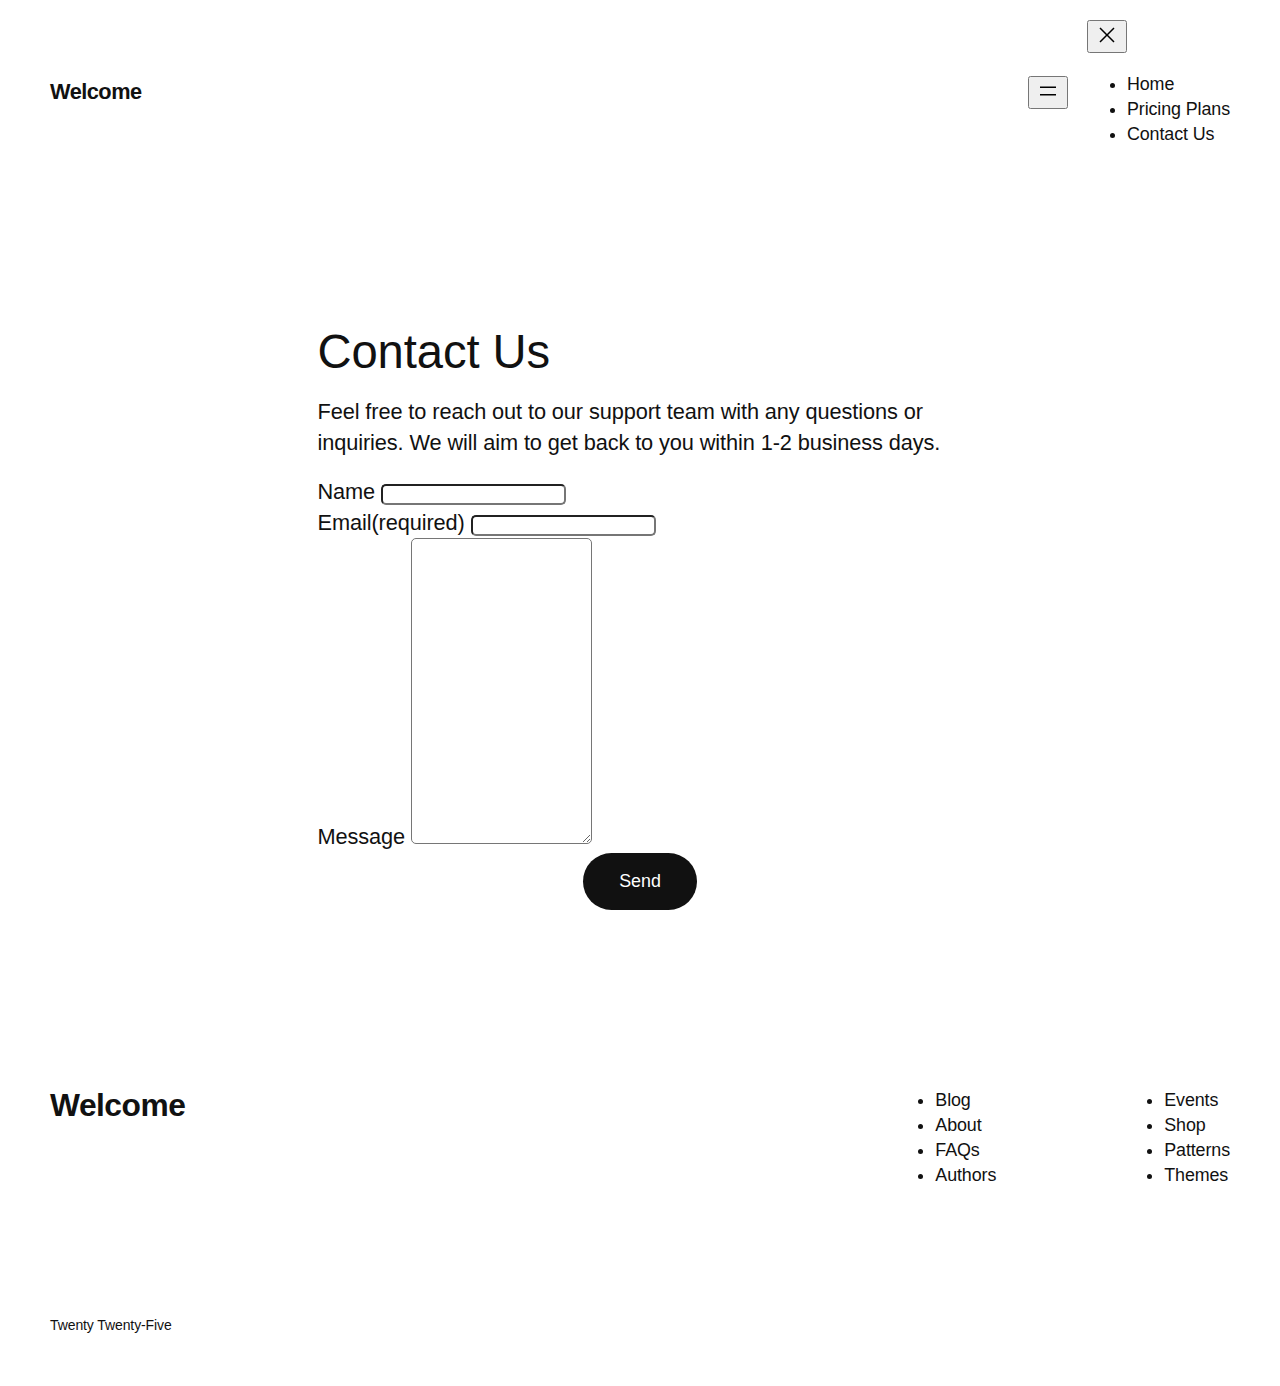
<file: contact-us.html>
<!DOCTYPE html>
<html lang="en-US">

<head>
  <meta charset="UTF-8" />
  <meta name="viewport" content="width=device-width, initial-scale=1" />
  <meta name='robots' content='max-image-preview:large' />
  <style>
    img:is([sizes="auto" i], [sizes^="auto," i]) {
      contain-intrinsic-size: 3000px 1500px
    }
  </style>
  <title>Contact Us &#8211; Welcome</title>
  <link rel='dns-prefetch' href='//www.googletagmanager.com' />
  <link rel='dns-prefetch' href='//stats.wp.com' />
  <link rel='dns-prefetch' href='//pagead2.googlesyndication.com' />
  <link rel='preconnect' href='//i0.wp.com' />
  <link rel="alternate" type="application/rss+xml" title="Welcome &raquo; Feed" href="https://try-align.net/feed/" />
  <link rel="alternate" type="application/rss+xml" title="Welcome &raquo; Comments Feed"
    href="https://try-align.net/comments/feed/" />
  <!-- This site uses the Google Analytics by MonsterInsights plugin v9.4.1 - Using Analytics tracking - https://www.monsterinsights.com/ -->
  <!-- Note: MonsterInsights is not currently configured on this site. The site owner needs to authenticate with Google Analytics in the MonsterInsights settings panel. -->
  <!-- No tracking code set -->
  <!-- / Google Analytics by MonsterInsights -->
  <script>
    window._wpemojiSettings = { "baseUrl": "https:\/\/s.w.org\/images\/core\/emoji\/15.0.3\/72x72\/", "ext": ".png", "svgUrl": "https:\/\/s.w.org\/images\/core\/emoji\/15.0.3\/svg\/", "svgExt": ".svg", "source": { "concatemoji": "https:\/\/try-align.net\/wp-includes\/js\/wp-emoji-release.min.js?ver=6.7.2" } };
    /*! This file is auto-generated */
    !function (i, n) { var o, s, e; function c(e) { try { var t = { supportTests: e, timestamp: (new Date).valueOf() }; sessionStorage.setItem(o, JSON.stringify(t)) } catch (e) { } } function p(e, t, n) { e.clearRect(0, 0, e.canvas.width, e.canvas.height), e.fillText(t, 0, 0); var t = new Uint32Array(e.getImageData(0, 0, e.canvas.width, e.canvas.height).data), r = (e.clearRect(0, 0, e.canvas.width, e.canvas.height), e.fillText(n, 0, 0), new Uint32Array(e.getImageData(0, 0, e.canvas.width, e.canvas.height).data)); return t.every(function (e, t) { return e === r[t] }) } function u(e, t, n) { switch (t) { case "flag": return n(e, "\ud83c\udff3\ufe0f\u200d\u26a7\ufe0f", "\ud83c\udff3\ufe0f\u200b\u26a7\ufe0f") ? !1 : !n(e, "\ud83c\uddfa\ud83c\uddf3", "\ud83c\uddfa\u200b\ud83c\uddf3") && !n(e, "\ud83c\udff4\udb40\udc67\udb40\udc62\udb40\udc65\udb40\udc6e\udb40\udc67\udb40\udc7f", "\ud83c\udff4\u200b\udb40\udc67\u200b\udb40\udc62\u200b\udb40\udc65\u200b\udb40\udc6e\u200b\udb40\udc67\u200b\udb40\udc7f"); case "emoji": return !n(e, "\ud83d\udc26\u200d\u2b1b", "\ud83d\udc26\u200b\u2b1b") }return !1 } function f(e, t, n) { var r = "undefined" != typeof WorkerGlobalScope && self instanceof WorkerGlobalScope ? new OffscreenCanvas(300, 150) : i.createElement("canvas"), a = r.getContext("2d", { willReadFrequently: !0 }), o = (a.textBaseline = "top", a.font = "600 32px Arial", {}); return e.forEach(function (e) { o[e] = t(a, e, n) }), o } function t(e) { var t = i.createElement("script"); t.src = e, t.defer = !0, i.head.appendChild(t) } "undefined" != typeof Promise && (o = "wpEmojiSettingsSupports", s = ["flag", "emoji"], n.supports = { everything: !0, everythingExceptFlag: !0 }, e = new Promise(function (e) { i.addEventListener("DOMContentLoaded", e, { once: !0 }) }), new Promise(function (t) { var n = function () { try { var e = JSON.parse(sessionStorage.getItem(o)); if ("object" == typeof e && "number" == typeof e.timestamp && (new Date).valueOf() < e.timestamp + 604800 && "object" == typeof e.supportTests) return e.supportTests } catch (e) { } return null }(); if (!n) { if ("undefined" != typeof Worker && "undefined" != typeof OffscreenCanvas && "undefined" != typeof URL && URL.createObjectURL && "undefined" != typeof Blob) try { var e = "postMessage(" + f.toString() + "(" + [JSON.stringify(s), u.toString(), p.toString()].join(",") + "));", r = new Blob([e], { type: "text/javascript" }), a = new Worker(URL.createObjectURL(r), { name: "wpTestEmojiSupports" }); return void (a.onmessage = function (e) { c(n = e.data), a.terminate(), t(n) }) } catch (e) { } c(n = f(s, u, p)) } t(n) }).then(function (e) { for (var t in e) n.supports[t] = e[t], n.supports.everything = n.supports.everything && n.supports[t], "flag" !== t && (n.supports.everythingExceptFlag = n.supports.everythingExceptFlag && n.supports[t]); n.supports.everythingExceptFlag = n.supports.everythingExceptFlag && !n.supports.flag, n.DOMReady = !1, n.readyCallback = function () { n.DOMReady = !0 } }).then(function () { return e }).then(function () { var e; n.supports.everything || (n.readyCallback(), (e = n.source || {}).concatemoji ? t(e.concatemoji) : e.wpemoji && e.twemoji && (t(e.twemoji), t(e.wpemoji))) })) }((window, document), window._wpemojiSettings);
  </script>
  <style id='wp-block-site-title-inline-css'>
    .wp-block-site-title {
      box-sizing: border-box
    }

    .wp-block-site-title :where(a) {
      color: inherit;
      font-family: inherit;
      font-size: inherit;
      font-style: inherit;
      font-weight: inherit;
      letter-spacing: inherit;
      line-height: inherit;
      text-decoration: inherit
    }
  </style>
  <style id='wp-block-navigation-link-inline-css'>
    .wp-block-navigation .wp-block-navigation-item__label {
      overflow-wrap: break-word
    }

    .wp-block-navigation .wp-block-navigation-item__description {
      display: none
    }

    .link-ui-tools {
      border-top: 1px solid #f0f0f0;
      padding: 8px
    }

    .link-ui-block-inserter {
      padding-top: 8px
    }

    .link-ui-block-inserter__back {
      margin-left: 8px;
      text-transform: uppercase
    }
  </style>
  <link rel='stylesheet' id='wp-block-navigation-css'
    href='https://try-align.net/wp-includes/blocks/navigation/style.min.css?ver=6.7.2' media='all' />
  <style id='wp-block-group-inline-css'>
    .wp-block-group {
      box-sizing: border-box
    }

    :where(.wp-block-group.wp-block-group-is-layout-constrained) {
      position: relative
    }
  </style>
  <style id='wp-block-post-featured-image-inline-css'>
    .wp-block-post-featured-image {
      margin-left: 0;
      margin-right: 0
    }

    .wp-block-post-featured-image a {
      display: block;
      height: 100%
    }

    .wp-block-post-featured-image :where(img) {
      box-sizing: border-box;
      height: auto;
      max-width: 100%;
      vertical-align: bottom;
      width: 100%
    }

    .wp-block-post-featured-image.alignfull img,
    .wp-block-post-featured-image.alignwide img {
      width: 100%
    }

    .wp-block-post-featured-image .wp-block-post-featured-image__overlay.has-background-dim {
      background-color: #000;
      inset: 0;
      position: absolute
    }

    .wp-block-post-featured-image {
      position: relative
    }

    .wp-block-post-featured-image .wp-block-post-featured-image__overlay.has-background-gradient {
      background-color: initial
    }

    .wp-block-post-featured-image .wp-block-post-featured-image__overlay.has-background-dim-0 {
      opacity: 0
    }

    .wp-block-post-featured-image .wp-block-post-featured-image__overlay.has-background-dim-10 {
      opacity: .1
    }

    .wp-block-post-featured-image .wp-block-post-featured-image__overlay.has-background-dim-20 {
      opacity: .2
    }

    .wp-block-post-featured-image .wp-block-post-featured-image__overlay.has-background-dim-30 {
      opacity: .3
    }

    .wp-block-post-featured-image .wp-block-post-featured-image__overlay.has-background-dim-40 {
      opacity: .4
    }

    .wp-block-post-featured-image .wp-block-post-featured-image__overlay.has-background-dim-50 {
      opacity: .5
    }

    .wp-block-post-featured-image .wp-block-post-featured-image__overlay.has-background-dim-60 {
      opacity: .6
    }

    .wp-block-post-featured-image .wp-block-post-featured-image__overlay.has-background-dim-70 {
      opacity: .7
    }

    .wp-block-post-featured-image .wp-block-post-featured-image__overlay.has-background-dim-80 {
      opacity: .8
    }

    .wp-block-post-featured-image .wp-block-post-featured-image__overlay.has-background-dim-90 {
      opacity: .9
    }

    .wp-block-post-featured-image .wp-block-post-featured-image__overlay.has-background-dim-100 {
      opacity: 1
    }

    .wp-block-post-featured-image:where(.alignleft, .alignright) {
      width: 100%
    }
  </style>
  <style id='wp-block-post-title-inline-css'>
    .wp-block-post-title {
      box-sizing: border-box;
      word-break: break-word
    }

    .wp-block-post-title :where(a) {
      display: inline-block;
      font-family: inherit;
      font-size: inherit;
      font-style: inherit;
      font-weight: inherit;
      letter-spacing: inherit;
      line-height: inherit;
      text-decoration: inherit
    }
  </style>
  <style id='wp-block-paragraph-inline-css'>
    .is-small-text {
      font-size: .875em
    }

    .is-regular-text {
      font-size: 1em
    }

    .is-large-text {
      font-size: 2.25em
    }

    .is-larger-text {
      font-size: 3em
    }

    .has-drop-cap:not(:focus):first-letter {
      float: left;
      font-size: 8.4em;
      font-style: normal;
      font-weight: 100;
      line-height: .68;
      margin: .05em .1em 0 0;
      text-transform: uppercase
    }

    body.rtl .has-drop-cap:not(:focus):first-letter {
      float: none;
      margin-left: .1em
    }

    p.has-drop-cap.has-background {
      overflow: hidden
    }

    :root :where(p.has-background) {
      padding: 1.25em 2.375em
    }

    :where(p.has-text-color:not(.has-link-color)) a {
      color: inherit
    }

    p.has-text-align-left[style*="writing-mode:vertical-lr"],
    p.has-text-align-right[style*="writing-mode:vertical-rl"] {
      rotate: 180deg
    }
  </style>
  <style id='wp-block-button-inline-css'>
    .wp-block-button__link {
      box-sizing: border-box;
      cursor: pointer;
      display: inline-block;
      text-align: center;
      word-break: break-word
    }

    .wp-block-button__link.aligncenter {
      text-align: center
    }

    .wp-block-button__link.alignright {
      text-align: right
    }

    :where(.wp-block-button__link) {
      border-radius: 9999px;
      box-shadow: none;
      padding: calc(.667em + 2px) calc(1.333em + 2px);
      text-decoration: none
    }

    .wp-block-button[style*=text-decoration] .wp-block-button__link {
      text-decoration: inherit
    }

    .wp-block-buttons>.wp-block-button.has-custom-width {
      max-width: none
    }

    .wp-block-buttons>.wp-block-button.has-custom-width .wp-block-button__link {
      width: 100%
    }

    .wp-block-buttons>.wp-block-button.has-custom-font-size .wp-block-button__link {
      font-size: inherit
    }

    .wp-block-buttons>.wp-block-button.wp-block-button__width-25 {
      width: calc(25% - var(--wp--style--block-gap, .5em)*.75)
    }

    .wp-block-buttons>.wp-block-button.wp-block-button__width-50 {
      width: calc(50% - var(--wp--style--block-gap, .5em)*.5)
    }

    .wp-block-buttons>.wp-block-button.wp-block-button__width-75 {
      width: calc(75% - var(--wp--style--block-gap, .5em)*.25)
    }

    .wp-block-buttons>.wp-block-button.wp-block-button__width-100 {
      flex-basis: 100%;
      width: 100%
    }

    .wp-block-buttons.is-vertical>.wp-block-button.wp-block-button__width-25 {
      width: 25%
    }

    .wp-block-buttons.is-vertical>.wp-block-button.wp-block-button__width-50 {
      width: 50%
    }

    .wp-block-buttons.is-vertical>.wp-block-button.wp-block-button__width-75 {
      width: 75%
    }

    .wp-block-button.is-style-squared,
    .wp-block-button__link.wp-block-button.is-style-squared {
      border-radius: 0
    }

    .wp-block-button.no-border-radius,
    .wp-block-button__link.no-border-radius {
      border-radius: 0 !important
    }

    :root :where(.wp-block-button .wp-block-button__link.is-style-outline),
    :root :where(.wp-block-button.is-style-outline>.wp-block-button__link) {
      border: 2px solid;
      padding: .667em 1.333em
    }

    :root :where(.wp-block-button .wp-block-button__link.is-style-outline:not(.has-text-color)),
    :root :where(.wp-block-button.is-style-outline>.wp-block-button__link:not(.has-text-color)) {
      color: currentColor
    }

    :root :where(.wp-block-button .wp-block-button__link.is-style-outline:not(.has-background)),
    :root :where(.wp-block-button.is-style-outline>.wp-block-button__link:not(.has-background)) {
      background-color: initial;
      background-image: none
    }
  </style>
  <style id='wp-block-buttons-inline-css'>
    .wp-block-buttons.is-vertical {
      flex-direction: column
    }

    .wp-block-buttons.is-vertical>.wp-block-button:last-child {
      margin-bottom: 0
    }

    .wp-block-buttons>.wp-block-button {
      display: inline-block;
      margin: 0
    }

    .wp-block-buttons.is-content-justification-left {
      justify-content: flex-start
    }

    .wp-block-buttons.is-content-justification-left.is-vertical {
      align-items: flex-start
    }

    .wp-block-buttons.is-content-justification-center {
      justify-content: center
    }

    .wp-block-buttons.is-content-justification-center.is-vertical {
      align-items: center
    }

    .wp-block-buttons.is-content-justification-right {
      justify-content: flex-end
    }

    .wp-block-buttons.is-content-justification-right.is-vertical {
      align-items: flex-end
    }

    .wp-block-buttons.is-content-justification-space-between {
      justify-content: space-between
    }

    .wp-block-buttons.aligncenter {
      text-align: center
    }

    .wp-block-buttons:not(.is-content-justification-space-between, .is-content-justification-right, .is-content-justification-left, .is-content-justification-center) .wp-block-button.aligncenter {
      margin-left: auto;
      margin-right: auto;
      width: 100%
    }

    .wp-block-buttons[style*=text-decoration] .wp-block-button,
    .wp-block-buttons[style*=text-decoration] .wp-block-button__link {
      text-decoration: inherit
    }

    .wp-block-buttons.has-custom-font-size .wp-block-button__link {
      font-size: inherit
    }

    .wp-block-button.aligncenter {
      text-align: center
    }
  </style>
  <style id='jetpack-block-button-inline-css'>
    .amp-wp-article .wp-block-jetpack-button {
      color: #fff
    }

    .wp-block-jetpack-button {
      height: fit-content;
      margin: 0;
      max-width: 100%;
      width: fit-content
    }

    .wp-block-jetpack-button.aligncenter,
    .wp-block-jetpack-button.alignleft,
    .wp-block-jetpack-button.alignright {
      display: block
    }

    .wp-block-jetpack-button.aligncenter {
      margin-left: auto;
      margin-right: auto
    }

    .wp-block-jetpack-button.alignleft {
      margin-right: auto
    }

    .wp-block-jetpack-button.alignright {
      margin-left: auto
    }

    .wp-block-jetpack-button.is-style-outline>.wp-block-button__link {
      background-color: #0000;
      border: 1px solid;
      color: currentColor
    }

    .wp-block-jetpack-button:not(.is-style-outline) button {
      border: none
    }
  </style>
  <link rel='stylesheet' id='grunion.css-css'
    href='https://try-align.net/wp-content/plugins/jetpack/jetpack_vendor/automattic/jetpack-forms/src/../dist/contact-form/css/grunion.css?ver=14.5'
    media='all' />
  <style id='wp-block-post-content-inline-css'>
    .wp-block-post-content {
      display: flow-root
    }
  </style>
  <style id='wp-block-site-logo-inline-css'>
    .wp-block-site-logo {
      box-sizing: border-box;
      line-height: 0
    }

    .wp-block-site-logo a {
      display: inline-block;
      line-height: 0
    }

    .wp-block-site-logo.is-default-size img {
      height: auto;
      width: 120px
    }

    .wp-block-site-logo img {
      height: auto;
      max-width: 100%
    }

    .wp-block-site-logo a,
    .wp-block-site-logo img {
      border-radius: inherit
    }

    .wp-block-site-logo.aligncenter {
      margin-left: auto;
      margin-right: auto;
      text-align: center
    }

    :root :where(.wp-block-site-logo.is-style-rounded) {
      border-radius: 9999px
    }
  </style>
  <style id='wp-block-site-tagline-inline-css'>
    .wp-block-site-tagline {
      box-sizing: border-box
    }
  </style>
  <style id='wp-block-spacer-inline-css'>
    .wp-block-spacer {
      clear: both
    }
  </style>
  <style id='wp-block-columns-inline-css'>
    .wp-block-columns {
      align-items: normal !important;
      box-sizing: border-box;
      display: flex;
      flex-wrap: wrap !important
    }

    @media (min-width:782px) {
      .wp-block-columns {
        flex-wrap: nowrap !important
      }
    }

    .wp-block-columns.are-vertically-aligned-top {
      align-items: flex-start
    }

    .wp-block-columns.are-vertically-aligned-center {
      align-items: center
    }

    .wp-block-columns.are-vertically-aligned-bottom {
      align-items: flex-end
    }

    @media (max-width:781px) {
      .wp-block-columns:not(.is-not-stacked-on-mobile)>.wp-block-column {
        flex-basis: 100% !important
      }
    }

    @media (min-width:782px) {
      .wp-block-columns:not(.is-not-stacked-on-mobile)>.wp-block-column {
        flex-basis: 0;
        flex-grow: 1
      }

      .wp-block-columns:not(.is-not-stacked-on-mobile)>.wp-block-column[style*=flex-basis] {
        flex-grow: 0
      }
    }

    .wp-block-columns.is-not-stacked-on-mobile {
      flex-wrap: nowrap !important
    }

    .wp-block-columns.is-not-stacked-on-mobile>.wp-block-column {
      flex-basis: 0;
      flex-grow: 1
    }

    .wp-block-columns.is-not-stacked-on-mobile>.wp-block-column[style*=flex-basis] {
      flex-grow: 0
    }

    :where(.wp-block-columns) {
      margin-bottom: 1.75em
    }

    :where(.wp-block-columns.has-background) {
      padding: 1.25em 2.375em
    }

    .wp-block-column {
      flex-grow: 1;
      min-width: 0;
      overflow-wrap: break-word;
      word-break: break-word
    }

    .wp-block-column.is-vertically-aligned-top {
      align-self: flex-start
    }

    .wp-block-column.is-vertically-aligned-center {
      align-self: center
    }

    .wp-block-column.is-vertically-aligned-bottom {
      align-self: flex-end
    }

    .wp-block-column.is-vertically-aligned-stretch {
      align-self: stretch
    }

    .wp-block-column.is-vertically-aligned-bottom,
    .wp-block-column.is-vertically-aligned-center,
    .wp-block-column.is-vertically-aligned-top {
      width: 100%
    }
  </style>
  <style id='wp-emoji-styles-inline-css'>
    img.wp-smiley,
    img.emoji {
      display: inline !important;
      border: none !important;
      box-shadow: none !important;
      height: 1em !important;
      width: 1em !important;
      margin: 0 0.07em !important;
      vertical-align: -0.1em !important;
      background: none !important;
      padding: 0 !important;
    }
  </style>
  <style id='wp-block-library-inline-css'>
    :root {
      --wp-admin-theme-color: #007cba;
      --wp-admin-theme-color--rgb: 0, 124, 186;
      --wp-admin-theme-color-darker-10: #006ba1;
      --wp-admin-theme-color-darker-10--rgb: 0, 107, 161;
      --wp-admin-theme-color-darker-20: #005a87;
      --wp-admin-theme-color-darker-20--rgb: 0, 90, 135;
      --wp-admin-border-width-focus: 2px;
      --wp-block-synced-color: #7a00df;
      --wp-block-synced-color--rgb: 122, 0, 223;
      --wp-bound-block-color: var(--wp-block-synced-color)
    }

    @media (min-resolution:192dpi) {
      :root {
        --wp-admin-border-width-focus: 1.5px
      }
    }

    .wp-element-button {
      cursor: pointer
    }

    :root {
      --wp--preset--font-size--normal: 16px;
      --wp--preset--font-size--huge: 42px
    }

    :root .has-very-light-gray-background-color {
      background-color: #eee
    }

    :root .has-very-dark-gray-background-color {
      background-color: #313131
    }

    :root .has-very-light-gray-color {
      color: #eee
    }

    :root .has-very-dark-gray-color {
      color: #313131
    }

    :root .has-vivid-green-cyan-to-vivid-cyan-blue-gradient-background {
      background: linear-gradient(135deg, #00d084, #0693e3)
    }

    :root .has-purple-crush-gradient-background {
      background: linear-gradient(135deg, #34e2e4, #4721fb 50%, #ab1dfe)
    }

    :root .has-hazy-dawn-gradient-background {
      background: linear-gradient(135deg, #faaca8, #dad0ec)
    }

    :root .has-subdued-olive-gradient-background {
      background: linear-gradient(135deg, #fafae1, #67a671)
    }

    :root .has-atomic-cream-gradient-background {
      background: linear-gradient(135deg, #fdd79a, #004a59)
    }

    :root .has-nightshade-gradient-background {
      background: linear-gradient(135deg, #330968, #31cdcf)
    }

    :root .has-midnight-gradient-background {
      background: linear-gradient(135deg, #020381, #2874fc)
    }

    .has-regular-font-size {
      font-size: 1em
    }

    .has-larger-font-size {
      font-size: 2.625em
    }

    .has-normal-font-size {
      font-size: var(--wp--preset--font-size--normal)
    }

    .has-huge-font-size {
      font-size: var(--wp--preset--font-size--huge)
    }

    .has-text-align-center {
      text-align: center
    }

    .has-text-align-left {
      text-align: left
    }

    .has-text-align-right {
      text-align: right
    }

    #end-resizable-editor-section {
      display: none
    }

    .aligncenter {
      clear: both
    }

    .items-justified-left {
      justify-content: flex-start
    }

    .items-justified-center {
      justify-content: center
    }

    .items-justified-right {
      justify-content: flex-end
    }

    .items-justified-space-between {
      justify-content: space-between
    }

    .screen-reader-text {
      border: 0;
      clip: rect(1px, 1px, 1px, 1px);
      clip-path: inset(50%);
      height: 1px;
      margin: -1px;
      overflow: hidden;
      padding: 0;
      position: absolute;
      width: 1px;
      word-wrap: normal !important
    }

    .screen-reader-text:focus {
      background-color: #ddd;
      clip: auto !important;
      clip-path: none;
      color: #444;
      display: block;
      font-size: 1em;
      height: auto;
      left: 5px;
      line-height: normal;
      padding: 15px 23px 14px;
      text-decoration: none;
      top: 5px;
      width: auto;
      z-index: 100000
    }

    html :where(.has-border-color) {
      border-style: solid
    }

    html :where([style*=border-top-color]) {
      border-top-style: solid
    }

    html :where([style*=border-right-color]) {
      border-right-style: solid
    }

    html :where([style*=border-bottom-color]) {
      border-bottom-style: solid
    }

    html :where([style*=border-left-color]) {
      border-left-style: solid
    }

    html :where([style*=border-width]) {
      border-style: solid
    }

    html :where([style*=border-top-width]) {
      border-top-style: solid
    }

    html :where([style*=border-right-width]) {
      border-right-style: solid
    }

    html :where([style*=border-bottom-width]) {
      border-bottom-style: solid
    }

    html :where([style*=border-left-width]) {
      border-left-style: solid
    }

    html :where(img[class*=wp-image-]) {
      height: auto;
      max-width: 100%
    }

    :where(figure) {
      margin: 0 0 1em
    }

    html :where(.is-position-sticky) {
      --wp-admin--admin-bar--position-offset: var(--wp-admin--admin-bar--height, 0px)
    }

    @media screen and (max-width:600px) {
      html :where(.is-position-sticky) {
        --wp-admin--admin-bar--position-offset: 0px
      }
    }
  </style>
  <style id='global-styles-inline-css'>
    :root {
      --wp--preset--aspect-ratio--square: 1;
      --wp--preset--aspect-ratio--4-3: 4/3;
      --wp--preset--aspect-ratio--3-4: 3/4;
      --wp--preset--aspect-ratio--3-2: 3/2;
      --wp--preset--aspect-ratio--2-3: 2/3;
      --wp--preset--aspect-ratio--16-9: 16/9;
      --wp--preset--aspect-ratio--9-16: 9/16;
      --wp--preset--color--black: #000000;
      --wp--preset--color--cyan-bluish-gray: #abb8c3;
      --wp--preset--color--white: #ffffff;
      --wp--preset--color--pale-pink: #f78da7;
      --wp--preset--color--vivid-red: #cf2e2e;
      --wp--preset--color--luminous-vivid-orange: #ff6900;
      --wp--preset--color--luminous-vivid-amber: #fcb900;
      --wp--preset--color--light-green-cyan: #7bdcb5;
      --wp--preset--color--vivid-green-cyan: #00d084;
      --wp--preset--color--pale-cyan-blue: #8ed1fc;
      --wp--preset--color--vivid-cyan-blue: #0693e3;
      --wp--preset--color--vivid-purple: #9b51e0;
      --wp--preset--color--base: #FFFFFF;
      --wp--preset--color--contrast: #111111;
      --wp--preset--color--accent-1: #FFEE58;
      --wp--preset--color--accent-2: #F6CFF4;
      --wp--preset--color--accent-3: #503AA8;
      --wp--preset--color--accent-4: #686868;
      --wp--preset--color--accent-5: #FBFAF3;
      --wp--preset--color--accent-6: color-mix(in srgb, currentColor 20%, transparent);
      --wp--preset--gradient--vivid-cyan-blue-to-vivid-purple: linear-gradient(135deg, rgba(6, 147, 227, 1) 0%, rgb(155, 81, 224) 100%);
      --wp--preset--gradient--light-green-cyan-to-vivid-green-cyan: linear-gradient(135deg, rgb(122, 220, 180) 0%, rgb(0, 208, 130) 100%);
      --wp--preset--gradient--luminous-vivid-amber-to-luminous-vivid-orange: linear-gradient(135deg, rgba(252, 185, 0, 1) 0%, rgba(255, 105, 0, 1) 100%);
      --wp--preset--gradient--luminous-vivid-orange-to-vivid-red: linear-gradient(135deg, rgba(255, 105, 0, 1) 0%, rgb(207, 46, 46) 100%);
      --wp--preset--gradient--very-light-gray-to-cyan-bluish-gray: linear-gradient(135deg, rgb(238, 238, 238) 0%, rgb(169, 184, 195) 100%);
      --wp--preset--gradient--cool-to-warm-spectrum: linear-gradient(135deg, rgb(74, 234, 220) 0%, rgb(151, 120, 209) 20%, rgb(207, 42, 186) 40%, rgb(238, 44, 130) 60%, rgb(251, 105, 98) 80%, rgb(254, 248, 76) 100%);
      --wp--preset--gradient--blush-light-purple: linear-gradient(135deg, rgb(255, 206, 236) 0%, rgb(152, 150, 240) 100%);
      --wp--preset--gradient--blush-bordeaux: linear-gradient(135deg, rgb(254, 205, 165) 0%, rgb(254, 45, 45) 50%, rgb(107, 0, 62) 100%);
      --wp--preset--gradient--luminous-dusk: linear-gradient(135deg, rgb(255, 203, 112) 0%, rgb(199, 81, 192) 50%, rgb(65, 88, 208) 100%);
      --wp--preset--gradient--pale-ocean: linear-gradient(135deg, rgb(255, 245, 203) 0%, rgb(182, 227, 212) 50%, rgb(51, 167, 181) 100%);
      --wp--preset--gradient--electric-grass: linear-gradient(135deg, rgb(202, 248, 128) 0%, rgb(113, 206, 126) 100%);
      --wp--preset--gradient--midnight: linear-gradient(135deg, rgb(2, 3, 129) 0%, rgb(40, 116, 252) 100%);
      --wp--preset--font-size--small: 0.875rem;
      --wp--preset--font-size--medium: clamp(1rem, 1rem + ((1vw - 0.2rem) * 0.196), 1.125rem);
      --wp--preset--font-size--large: clamp(1.125rem, 1.125rem + ((1vw - 0.2rem) * 0.392), 1.375rem);
      --wp--preset--font-size--x-large: clamp(1.75rem, 1.75rem + ((1vw - 0.2rem) * 0.392), 2rem);
      --wp--preset--font-size--xx-large: clamp(2.15rem, 2.15rem + ((1vw - 0.2rem) * 1.333), 3rem);
      --wp--preset--font-family--manrope: Manrope, sans-serif;
      --wp--preset--font-family--fira-code: "Fira Code", monospace;
      --wp--preset--spacing--20: 10px;
      --wp--preset--spacing--30: 20px;
      --wp--preset--spacing--40: 30px;
      --wp--preset--spacing--50: clamp(30px, 5vw, 50px);
      --wp--preset--spacing--60: clamp(30px, 7vw, 70px);
      --wp--preset--spacing--70: clamp(50px, 7vw, 90px);
      --wp--preset--spacing--80: clamp(70px, 10vw, 140px);
      --wp--preset--shadow--natural: 6px 6px 9px rgba(0, 0, 0, 0.2);
      --wp--preset--shadow--deep: 12px 12px 50px rgba(0, 0, 0, 0.4);
      --wp--preset--shadow--sharp: 6px 6px 0px rgba(0, 0, 0, 0.2);
      --wp--preset--shadow--outlined: 6px 6px 0px -3px rgba(255, 255, 255, 1), 6px 6px rgba(0, 0, 0, 1);
      --wp--preset--shadow--crisp: 6px 6px 0px rgba(0, 0, 0, 1);
    }

    :root {
      --wp--style--global--content-size: 645px;
      --wp--style--global--wide-size: 1340px;
    }

    :where(body) {
      margin: 0;
    }

    .wp-site-blocks {
      padding-top: var(--wp--style--root--padding-top);
      padding-bottom: var(--wp--style--root--padding-bottom);
    }

    .has-global-padding {
      padding-right: var(--wp--style--root--padding-right);
      padding-left: var(--wp--style--root--padding-left);
    }

    .has-global-padding>.alignfull {
      margin-right: calc(var(--wp--style--root--padding-right) * -1);
      margin-left: calc(var(--wp--style--root--padding-left) * -1);
    }

    .has-global-padding :where(:not(.alignfull.is-layout-flow) > .has-global-padding:not(.wp-block-block, .alignfull)) {
      padding-right: 0;
      padding-left: 0;
    }

    .has-global-padding :where(:not(.alignfull.is-layout-flow) > .has-global-padding:not(.wp-block-block, .alignfull))>.alignfull {
      margin-left: 0;
      margin-right: 0;
    }

    .wp-site-blocks>.alignleft {
      float: left;
      margin-right: 2em;
    }

    .wp-site-blocks>.alignright {
      float: right;
      margin-left: 2em;
    }

    .wp-site-blocks>.aligncenter {
      justify-content: center;
      margin-left: auto;
      margin-right: auto;
    }

    :where(.wp-site-blocks)>* {
      margin-block-start: 1.2rem;
      margin-block-end: 0;
    }

    :where(.wp-site-blocks)> :first-child {
      margin-block-start: 0;
    }

    :where(.wp-site-blocks)> :last-child {
      margin-block-end: 0;
    }

    :root {
      --wp--style--block-gap: 1.2rem;
    }

    :root :where(.is-layout-flow)> :first-child {
      margin-block-start: 0;
    }

    :root :where(.is-layout-flow)> :last-child {
      margin-block-end: 0;
    }

    :root :where(.is-layout-flow)>* {
      margin-block-start: 1.2rem;
      margin-block-end: 0;
    }

    :root :where(.is-layout-constrained)> :first-child {
      margin-block-start: 0;
    }

    :root :where(.is-layout-constrained)> :last-child {
      margin-block-end: 0;
    }

    :root :where(.is-layout-constrained)>* {
      margin-block-start: 1.2rem;
      margin-block-end: 0;
    }

    :root :where(.is-layout-flex) {
      gap: 1.2rem;
    }

    :root :where(.is-layout-grid) {
      gap: 1.2rem;
    }

    .is-layout-flow>.alignleft {
      float: left;
      margin-inline-start: 0;
      margin-inline-end: 2em;
    }

    .is-layout-flow>.alignright {
      float: right;
      margin-inline-start: 2em;
      margin-inline-end: 0;
    }

    .is-layout-flow>.aligncenter {
      margin-left: auto !important;
      margin-right: auto !important;
    }

    .is-layout-constrained>.alignleft {
      float: left;
      margin-inline-start: 0;
      margin-inline-end: 2em;
    }

    .is-layout-constrained>.alignright {
      float: right;
      margin-inline-start: 2em;
      margin-inline-end: 0;
    }

    .is-layout-constrained>.aligncenter {
      margin-left: auto !important;
      margin-right: auto !important;
    }

    .is-layout-constrained> :where(:not(.alignleft):not(.alignright):not(.alignfull)) {
      max-width: var(--wp--style--global--content-size);
      margin-left: auto !important;
      margin-right: auto !important;
    }

    .is-layout-constrained>.alignwide {
      max-width: var(--wp--style--global--wide-size);
    }

    body .is-layout-flex {
      display: flex;
    }

    .is-layout-flex {
      flex-wrap: wrap;
      align-items: center;
    }

    .is-layout-flex> :is(*, div) {
      margin: 0;
    }

    body .is-layout-grid {
      display: grid;
    }

    .is-layout-grid> :is(*, div) {
      margin: 0;
    }

    body {
      background-color: var(--wp--preset--color--base);
      color: var(--wp--preset--color--contrast);
      font-family: var(--wp--preset--font-family--manrope);
      font-size: var(--wp--preset--font-size--large);
      font-weight: 300;
      letter-spacing: -0.1px;
      line-height: 1.4;
      --wp--style--root--padding-top: 0px;
      --wp--style--root--padding-right: var(--wp--preset--spacing--50);
      --wp--style--root--padding-bottom: 0px;
      --wp--style--root--padding-left: var(--wp--preset--spacing--50);
    }

    a:where(:not(.wp-element-button)) {
      color: currentColor;
      text-decoration: underline;
    }

    :root :where(a:where(:not(.wp-element-button)):hover) {
      text-decoration: none;
    }

    h1,
    h2,
    h3,
    h4,
    h5,
    h6 {
      font-weight: 400;
      letter-spacing: -0.1px;
      line-height: 1.125;
    }

    h1 {
      font-size: var(--wp--preset--font-size--xx-large);
    }

    h2 {
      font-size: var(--wp--preset--font-size--x-large);
    }

    h3 {
      font-size: var(--wp--preset--font-size--large);
    }

    h4 {
      font-size: var(--wp--preset--font-size--medium);
    }

    h5 {
      font-size: var(--wp--preset--font-size--small);
      letter-spacing: 0.5px;
    }

    h6 {
      font-size: var(--wp--preset--font-size--small);
      font-weight: 700;
      letter-spacing: 1.4px;
      text-transform: uppercase;
    }

    :root :where(.wp-element-button, .wp-block-button__link) {
      background-color: var(--wp--preset--color--contrast);
      border-width: 0;
      color: var(--wp--preset--color--base);
      font-family: inherit;
      font-size: var(--wp--preset--font-size--medium);
      line-height: inherit;
      padding-top: 1rem;
      padding-right: 2.25rem;
      padding-bottom: 1rem;
      padding-left: 2.25rem;
      text-decoration: none;
    }

    :root :where(.wp-element-button:hover, .wp-block-button__link:hover) {
      background-color: color-mix(in srgb, var(--wp--preset--color--contrast) 85%, transparent);
      border-color: transparent;
      color: var(--wp--preset--color--base);
    }

    :root :where(.wp-element-button:focus, .wp-block-button__link:focus) {
      outline-color: var(--wp--preset--color--accent-4);
      outline-offset: 2px;
    }

    :root :where(.wp-element-caption, .wp-block-audio figcaption, .wp-block-embed figcaption, .wp-block-gallery figcaption, .wp-block-image figcaption, .wp-block-table figcaption, .wp-block-video figcaption) {
      font-size: var(--wp--preset--font-size--small);
      line-height: 1.4;
    }

    .has-black-color {
      color: var(--wp--preset--color--black) !important;
    }

    .has-cyan-bluish-gray-color {
      color: var(--wp--preset--color--cyan-bluish-gray) !important;
    }

    .has-white-color {
      color: var(--wp--preset--color--white) !important;
    }

    .has-pale-pink-color {
      color: var(--wp--preset--color--pale-pink) !important;
    }

    .has-vivid-red-color {
      color: var(--wp--preset--color--vivid-red) !important;
    }

    .has-luminous-vivid-orange-color {
      color: var(--wp--preset--color--luminous-vivid-orange) !important;
    }

    .has-luminous-vivid-amber-color {
      color: var(--wp--preset--color--luminous-vivid-amber) !important;
    }

    .has-light-green-cyan-color {
      color: var(--wp--preset--color--light-green-cyan) !important;
    }

    .has-vivid-green-cyan-color {
      color: var(--wp--preset--color--vivid-green-cyan) !important;
    }

    .has-pale-cyan-blue-color {
      color: var(--wp--preset--color--pale-cyan-blue) !important;
    }

    .has-vivid-cyan-blue-color {
      color: var(--wp--preset--color--vivid-cyan-blue) !important;
    }

    .has-vivid-purple-color {
      color: var(--wp--preset--color--vivid-purple) !important;
    }

    .has-base-color {
      color: var(--wp--preset--color--base) !important;
    }

    .has-contrast-color {
      color: var(--wp--preset--color--contrast) !important;
    }

    .has-accent-1-color {
      color: var(--wp--preset--color--accent-1) !important;
    }

    .has-accent-2-color {
      color: var(--wp--preset--color--accent-2) !important;
    }

    .has-accent-3-color {
      color: var(--wp--preset--color--accent-3) !important;
    }

    .has-accent-4-color {
      color: var(--wp--preset--color--accent-4) !important;
    }

    .has-accent-5-color {
      color: var(--wp--preset--color--accent-5) !important;
    }

    .has-accent-6-color {
      color: var(--wp--preset--color--accent-6) !important;
    }

    .has-black-background-color {
      background-color: var(--wp--preset--color--black) !important;
    }

    .has-cyan-bluish-gray-background-color {
      background-color: var(--wp--preset--color--cyan-bluish-gray) !important;
    }

    .has-white-background-color {
      background-color: var(--wp--preset--color--white) !important;
    }

    .has-pale-pink-background-color {
      background-color: var(--wp--preset--color--pale-pink) !important;
    }

    .has-vivid-red-background-color {
      background-color: var(--wp--preset--color--vivid-red) !important;
    }

    .has-luminous-vivid-orange-background-color {
      background-color: var(--wp--preset--color--luminous-vivid-orange) !important;
    }

    .has-luminous-vivid-amber-background-color {
      background-color: var(--wp--preset--color--luminous-vivid-amber) !important;
    }

    .has-light-green-cyan-background-color {
      background-color: var(--wp--preset--color--light-green-cyan) !important;
    }

    .has-vivid-green-cyan-background-color {
      background-color: var(--wp--preset--color--vivid-green-cyan) !important;
    }

    .has-pale-cyan-blue-background-color {
      background-color: var(--wp--preset--color--pale-cyan-blue) !important;
    }

    .has-vivid-cyan-blue-background-color {
      background-color: var(--wp--preset--color--vivid-cyan-blue) !important;
    }

    .has-vivid-purple-background-color {
      background-color: var(--wp--preset--color--vivid-purple) !important;
    }

    .has-base-background-color {
      background-color: var(--wp--preset--color--base) !important;
    }

    .has-contrast-background-color {
      background-color: var(--wp--preset--color--contrast) !important;
    }

    .has-accent-1-background-color {
      background-color: var(--wp--preset--color--accent-1) !important;
    }

    .has-accent-2-background-color {
      background-color: var(--wp--preset--color--accent-2) !important;
    }

    .has-accent-3-background-color {
      background-color: var(--wp--preset--color--accent-3) !important;
    }

    .has-accent-4-background-color {
      background-color: var(--wp--preset--color--accent-4) !important;
    }

    .has-accent-5-background-color {
      background-color: var(--wp--preset--color--accent-5) !important;
    }

    .has-accent-6-background-color {
      background-color: var(--wp--preset--color--accent-6) !important;
    }

    .has-black-border-color {
      border-color: var(--wp--preset--color--black) !important;
    }

    .has-cyan-bluish-gray-border-color {
      border-color: var(--wp--preset--color--cyan-bluish-gray) !important;
    }

    .has-white-border-color {
      border-color: var(--wp--preset--color--white) !important;
    }

    .has-pale-pink-border-color {
      border-color: var(--wp--preset--color--pale-pink) !important;
    }

    .has-vivid-red-border-color {
      border-color: var(--wp--preset--color--vivid-red) !important;
    }

    .has-luminous-vivid-orange-border-color {
      border-color: var(--wp--preset--color--luminous-vivid-orange) !important;
    }

    .has-luminous-vivid-amber-border-color {
      border-color: var(--wp--preset--color--luminous-vivid-amber) !important;
    }

    .has-light-green-cyan-border-color {
      border-color: var(--wp--preset--color--light-green-cyan) !important;
    }

    .has-vivid-green-cyan-border-color {
      border-color: var(--wp--preset--color--vivid-green-cyan) !important;
    }

    .has-pale-cyan-blue-border-color {
      border-color: var(--wp--preset--color--pale-cyan-blue) !important;
    }

    .has-vivid-cyan-blue-border-color {
      border-color: var(--wp--preset--color--vivid-cyan-blue) !important;
    }

    .has-vivid-purple-border-color {
      border-color: var(--wp--preset--color--vivid-purple) !important;
    }

    .has-base-border-color {
      border-color: var(--wp--preset--color--base) !important;
    }

    .has-contrast-border-color {
      border-color: var(--wp--preset--color--contrast) !important;
    }

    .has-accent-1-border-color {
      border-color: var(--wp--preset--color--accent-1) !important;
    }

    .has-accent-2-border-color {
      border-color: var(--wp--preset--color--accent-2) !important;
    }

    .has-accent-3-border-color {
      border-color: var(--wp--preset--color--accent-3) !important;
    }

    .has-accent-4-border-color {
      border-color: var(--wp--preset--color--accent-4) !important;
    }

    .has-accent-5-border-color {
      border-color: var(--wp--preset--color--accent-5) !important;
    }

    .has-accent-6-border-color {
      border-color: var(--wp--preset--color--accent-6) !important;
    }

    .has-vivid-cyan-blue-to-vivid-purple-gradient-background {
      background: var(--wp--preset--gradient--vivid-cyan-blue-to-vivid-purple) !important;
    }

    .has-light-green-cyan-to-vivid-green-cyan-gradient-background {
      background: var(--wp--preset--gradient--light-green-cyan-to-vivid-green-cyan) !important;
    }

    .has-luminous-vivid-amber-to-luminous-vivid-orange-gradient-background {
      background: var(--wp--preset--gradient--luminous-vivid-amber-to-luminous-vivid-orange) !important;
    }

    .has-luminous-vivid-orange-to-vivid-red-gradient-background {
      background: var(--wp--preset--gradient--luminous-vivid-orange-to-vivid-red) !important;
    }

    .has-very-light-gray-to-cyan-bluish-gray-gradient-background {
      background: var(--wp--preset--gradient--very-light-gray-to-cyan-bluish-gray) !important;
    }

    .has-cool-to-warm-spectrum-gradient-background {
      background: var(--wp--preset--gradient--cool-to-warm-spectrum) !important;
    }

    .has-blush-light-purple-gradient-background {
      background: var(--wp--preset--gradient--blush-light-purple) !important;
    }

    .has-blush-bordeaux-gradient-background {
      background: var(--wp--preset--gradient--blush-bordeaux) !important;
    }

    .has-luminous-dusk-gradient-background {
      background: var(--wp--preset--gradient--luminous-dusk) !important;
    }

    .has-pale-ocean-gradient-background {
      background: var(--wp--preset--gradient--pale-ocean) !important;
    }

    .has-electric-grass-gradient-background {
      background: var(--wp--preset--gradient--electric-grass) !important;
    }

    .has-midnight-gradient-background {
      background: var(--wp--preset--gradient--midnight) !important;
    }

    .has-small-font-size {
      font-size: var(--wp--preset--font-size--small) !important;
    }

    .has-medium-font-size {
      font-size: var(--wp--preset--font-size--medium) !important;
    }

    .has-large-font-size {
      font-size: var(--wp--preset--font-size--large) !important;
    }

    .has-x-large-font-size {
      font-size: var(--wp--preset--font-size--x-large) !important;
    }

    .has-xx-large-font-size {
      font-size: var(--wp--preset--font-size--xx-large) !important;
    }

    .has-manrope-font-family {
      font-family: var(--wp--preset--font-family--manrope) !important;
    }

    .has-fira-code-font-family {
      font-family: var(--wp--preset--font-family--fira-code) !important;
    }

    :root :where(.wp-block-columns-is-layout-flow)> :first-child {
      margin-block-start: 0;
    }

    :root :where(.wp-block-columns-is-layout-flow)> :last-child {
      margin-block-end: 0;
    }

    :root :where(.wp-block-columns-is-layout-flow)>* {
      margin-block-start: var(--wp--preset--spacing--50);
      margin-block-end: 0;
    }

    :root :where(.wp-block-columns-is-layout-constrained)> :first-child {
      margin-block-start: 0;
    }

    :root :where(.wp-block-columns-is-layout-constrained)> :last-child {
      margin-block-end: 0;
    }

    :root :where(.wp-block-columns-is-layout-constrained)>* {
      margin-block-start: var(--wp--preset--spacing--50);
      margin-block-end: 0;
    }

    :root :where(.wp-block-columns-is-layout-flex) {
      gap: var(--wp--preset--spacing--50);
    }

    :root :where(.wp-block-columns-is-layout-grid) {
      gap: var(--wp--preset--spacing--50);
    }

    :root :where(.wp-block-buttons-is-layout-flow)> :first-child {
      margin-block-start: 0;
    }

    :root :where(.wp-block-buttons-is-layout-flow)> :last-child {
      margin-block-end: 0;
    }

    :root :where(.wp-block-buttons-is-layout-flow)>* {
      margin-block-start: 16px;
      margin-block-end: 0;
    }

    :root :where(.wp-block-buttons-is-layout-constrained)> :first-child {
      margin-block-start: 0;
    }

    :root :where(.wp-block-buttons-is-layout-constrained)> :last-child {
      margin-block-end: 0;
    }

    :root :where(.wp-block-buttons-is-layout-constrained)>* {
      margin-block-start: 16px;
      margin-block-end: 0;
    }

    :root :where(.wp-block-buttons-is-layout-flex) {
      gap: 16px;
    }

    :root :where(.wp-block-buttons-is-layout-grid) {
      gap: 16px;
    }

    :root :where(.wp-block-post-title a:where(:not(.wp-element-button))) {
      text-decoration: none;
    }

    :root :where(.wp-block-post-title a:where(:not(.wp-element-button)):hover) {
      text-decoration: underline;
    }

    :root :where(.wp-block-site-tagline) {
      font-size: var(--wp--preset--font-size--medium);
    }

    :root :where(.wp-block-site-title) {
      font-weight: 700;
      letter-spacing: -.5px;
    }

    :root :where(.wp-block-site-title a:where(:not(.wp-element-button))) {
      text-decoration: none;
    }

    :root :where(.wp-block-site-title a:where(:not(.wp-element-button)):hover) {
      text-decoration: underline;
    }

    :root :where(.wp-block-navigation) {
      font-size: var(--wp--preset--font-size--medium);
    }

    :root :where(.wp-block-navigation a:where(:not(.wp-element-button))) {
      text-decoration: none;
    }

    :root :where(.wp-block-navigation a:where(:not(.wp-element-button)):hover) {
      text-decoration: underline;
    }
  </style>
  <style id='core-block-supports-inline-css'>
    .wp-container-core-navigation-is-layout-1 {
      justify-content: flex-end;
    }

    .wp-container-core-group-is-layout-1 {
      flex-wrap: nowrap;
      gap: var(--wp--preset--spacing--10);
      justify-content: flex-end;
    }

    .wp-container-core-group-is-layout-2 {
      flex-wrap: nowrap;
      justify-content: space-between;
    }

    .wp-container-core-columns-is-layout-1 {
      flex-wrap: nowrap;
    }

    .wp-container-core-navigation-is-layout-2 {
      flex-direction: column;
      align-items: flex-start;
    }

    .wp-container-core-navigation-is-layout-3 {
      flex-direction: column;
      align-items: flex-start;
    }

    .wp-container-core-group-is-layout-7 {
      gap: var(--wp--preset--spacing--80);
      justify-content: space-between;
      align-items: flex-start;
    }

    .wp-container-core-group-is-layout-8 {
      justify-content: space-between;
      align-items: flex-start;
    }

    .wp-container-core-group-is-layout-9 {
      gap: var(--wp--preset--spacing--20);
      justify-content: space-between;
    }
  </style>
  <style id='wp-block-template-skip-link-inline-css'>
    .skip-link.screen-reader-text {
      border: 0;
      clip: rect(1px, 1px, 1px, 1px);
      clip-path: inset(50%);
      height: 1px;
      margin: -1px;
      overflow: hidden;
      padding: 0;
      position: absolute !important;
      width: 1px;
      word-wrap: normal !important;
    }

    .skip-link.screen-reader-text:focus {
      background-color: #eee;
      clip: auto !important;
      clip-path: none;
      color: #444;
      display: block;
      font-size: 1em;
      height: auto;
      left: 5px;
      line-height: normal;
      padding: 15px 23px 14px;
      text-decoration: none;
      top: 5px;
      width: auto;
      z-index: 100000;
    }
  </style>
  <link rel='stylesheet' id='dashicons-css' href='https://try-align.net/wp-includes/css/dashicons.min.css?ver=6.7.2'
    media='all' />
  <style id='nfd-wonder-blocks-utilities-inline-css'>
    .nfd-relative {
      position: relative !important
    }

    .-nfd-bottom-1 {
      bottom: -.25rem !important
    }

    .-nfd-top-0\.5 {
      top: -.125rem !important
    }

    .-nfd-top-1 {
      top: -.25rem !important
    }

    .nfd-top-10 {
      top: 2.5rem !important
    }

    .nfd-col-start-1 {
      grid-column-start: 1 !important
    }

    .nfd-col-start-2 {
      grid-column-start: 2 !important
    }

    .nfd-col-start-3 {
      grid-column-start: 3 !important
    }

    .nfd-col-start-4 {
      grid-column-start: 4 !important
    }

    .nfd-col-start-5 {
      grid-column-start: 5 !important
    }

    .nfd-col-start-6 {
      grid-column-start: 6 !important
    }

    .nfd-col-start-7 {
      grid-column-start: 7 !important
    }

    .nfd-col-end-10 {
      grid-column-end: 10 !important
    }

    .nfd-col-end-11 {
      grid-column-end: 11 !important
    }

    .nfd-col-end-12 {
      grid-column-end: 12 !important
    }

    .nfd-col-end-13 {
      grid-column-end: 13 !important
    }

    .nfd-col-end-7 {
      grid-column-end: 7 !important
    }

    .nfd-col-end-8 {
      grid-column-end: 8 !important
    }

    .nfd-col-end-9 {
      grid-column-end: 9 !important
    }

    .nfd-row-start-1 {
      grid-row-start: 1 !important
    }

    .-nfd-mx-2:not([style*=margin]) {
      margin-left: -.5rem !important;
      margin-right: -.5rem !important
    }

    .nfd-my-0:not([style*=margin]) {
      margin-bottom: 0 !important;
      margin-top: 0 !important
    }

    .nfd-mb-8:not([style*=margin]) {
      margin-bottom: 2rem !important
    }

    .nfd-mt-8:not([style*=margin]) {
      margin-top: 2rem !important
    }

    .nfd-mt-\[-100px\]:not([style*=margin]) {
      margin-top: -100px !important
    }

    .nfd-grid {
      display: grid !important
    }

    .nfd-h-full {
      height: 100% !important
    }

    .nfd-w-full {
      width: 100% !important
    }

    .nfd-shrink-0 {
      flex-shrink: 0 !important
    }

    .nfd-grow {
      flex-grow: 1 !important
    }

    .nfd-grid-cols-11 {
      grid-template-columns: repeat(11, minmax(0, 1fr)) !important
    }

    .nfd-grid-cols-12 {
      grid-template-columns: repeat(12, minmax(0, 1fr)) !important
    }

    .nfd-grid-cols-2 {
      grid-template-columns: repeat(2, minmax(0, 1fr)) !important
    }

    .nfd-grid-rows-1 {
      grid-template-rows: repeat(1, minmax(0, 1fr)) !important
    }

    .nfd-items-center {
      align-items: center !important
    }

    .nfd-gap-y-10 {
      row-gap: 2.5rem !important
    }

    .nfd-overflow-hidden {
      overflow: hidden !important
    }

    .nfd-border-b {
      border-bottom-width: 1px !important
    }

    .nfd-p-0:not([style*=padding]) {
      padding: 0 !important
    }

    .nfd-p-10:not([style*=padding]) {
      padding: 2.5rem !important
    }

    .nfd-p-2:not([style*=padding]) {
      padding: .5rem !important
    }

    .nfd-p-4:not([style*=padding]) {
      padding: 1rem !important
    }

    .nfd-p-8:not([style*=padding]) {
      padding: 2rem !important
    }

    .nfd-px-0:not([style*=padding]) {
      padding-left: 0 !important;
      padding-right: 0 !important
    }

    .nfd-px-4:not([style*=padding]) {
      padding-left: 1rem !important;
      padding-right: 1rem !important
    }

    .nfd-px-8:not([style*=padding]) {
      padding-left: 2rem !important;
      padding-right: 2rem !important
    }

    .nfd-py-0:not([style*=padding]) {
      padding-bottom: 0 !important;
      padding-top: 0 !important
    }

    .nfd-py-4:not([style*=padding]) {
      padding-bottom: 1rem !important;
      padding-top: 1rem !important
    }

    .nfd-py-5:not([style*=padding]) {
      padding-bottom: 1.25rem !important;
      padding-top: 1.25rem !important
    }

    .nfd-pt-0:not([style*=padding]) {
      padding-top: 0 !important
    }

    .nfd-text-left {
      text-align: left !important
    }

    .nfd-wc-products {
      self-align: flex-start !important;
      flex-grow: 0 !important
    }

    .nfd-wc-products>ul {
      row-gap: calc(var(--wndb--gap--2xl)*var(--wndb--gap--scale-factor)) !important
    }

    .nfd-wc-products .wc-block-grid__product-image {
      overflow: hidden !important
    }

    .nfd-wc-products .wc-block-grid__product-image img {
      transition: transform .6s ease-in-out !important
    }

    .nfd-wc-products .wc-block-grid__product-image img:hover {
      transform: scale(1.1) !important
    }

    .nfd-wc-products .wc-block-components-product-sale-badge {
      -webkit-backdrop-filter: blur(4px) !important;
      backdrop-filter: blur(4px) !important;
      background: hsla(0, 0%, 100%, .5) !important;
      border: 1px solid hsla(0, 0%, 100%, .2) !important;
      border-radius: 999px !important;
      font-size: .8125rem !important;
      font-weight: 700 !important;
      margin: 6px !important;
      padding: 4px 12px !important
    }

    .nfd-wc-products .wc-block-components-product-sale-badge>span {
      background: transparent !important
    }

    .nfd-wc-products .wc-block-components-product-price {
      color: inherit !important
    }

    .nfd-wc-search .wp-block-search__inside-wrapper {
      background-color: var(--wndb--color--borders) !important;
      border: 2px solid var(--wndb--color--subtle) !important;
      border-radius: 999px !important;
      max-width: 100% !important;
      padding: 0 !important;
      width: 25rem !important
    }

    .nfd-wc-search .wp-block-search__inside-wrapper input[type=search] {
      background: none !important;
      border: none !important;
      border-bottom-left-radius: 999px !important;
      border-top-left-radius: 999px !important;
      color: var(--wndb--color--text--contrast) !important;
      font-size: 1.25rem !important;
      font-weight: 500 !important;
      min-height: 3.75rem !important;
      padding-inline: 24px !important
    }

    .nfd-wc-search .wp-block-search__inside-wrapper:has(button:focus),
    .nfd-wc-search .wp-block-search__inside-wrapper:has(input[type=search]:focus) {
      outline: 2px solid var(--wndb--color--text--contrast) !important;
      outline-offset: 2px !important
    }

    .nfd-wc-search .wp-block-search__button {
      aspect-ratio: 1/1 !important;
      background: var(--wndb-gray-800) !important;
      border-radius: 999px !important;
      height: 100% !important;
      margin-left: 0 !important;
      margin-right: 2px !important;
      margin-top: 2px !important
    }

    .nfd-wc-search .wp-block-search__button:focus,
    .nfd-wc-search .wp-block-search__button:hover {
      background: var(--wndb-gray-900) !important;
      filter: none !important;
      outline: 2px solid var(--wndb-gray-900) !important;
      outline-offset: 2px !important
    }

    .nfd-wc-search .wp-block-search__inside-wrapper input[type=search]::-moz-placeholder {
      color: var(--wndb--color--text--faded) !important
    }

    .nfd-wc-search .wp-block-search__inside-wrapper input[type=search]::placeholder {
      color: var(--wndb--color--text--faded) !important
    }

    :root {
      --wndb-mask-color: rgba(0, 0, 0, .15);
      --wndb-mask-position: 50% 50% at 50% 20%;
      --wndb-mask-opacity: 0.35
    }

    [class*=nfd-bg-effect] {
      isolation: isolate !important;
      position: relative !important
    }

    [class*=nfd-wb-header] [class*=nfd-bg-effect] {
      z-index: 1 !important
    }

    .has-modal-open [class*=nfd-bg-effect] {
      isolation: unset !important
    }

    .nfd-bg-effect-position-center {
      --wndb-mask-position: 50% 50% at 50% 50%
    }

    [class*=nfd-bg-effect]:after {
      content: "" !important;
      inset: 0 !important;
      -webkit-mask-image: radial-gradient(ellipse var(--wndb-mask-position), #000 70%, rgba(0, 0, 0, .3) 100%) !important;
      mask-image: radial-gradient(ellipse var(--wndb-mask-position), #000 70%, rgba(0, 0, 0, .3) 100%) !important;
      opacity: var(--wndb-mask-opacity) !important;
      pointer-events: none !important;
      position: absolute !important;
      z-index: -1 !important
    }

    .nfd-bg-effect-dots:after {
      --wndb-mask-opacity: 1;
      background: radial-gradient(var(--wndb-mask-color) 1px, transparent 1px) !important;
      background-size: 20px 20px !important
    }

    .nfd-bg-effect-grid:after {
      background-image: linear-gradient(to right, var(--wndb-mask-color) 1px, transparent 1px), linear-gradient(to bottom, var(--wndb-mask-color) 1px, transparent 1px) !important;
      background-size: 50px 50px !important
    }

    .nfd-bg-effect-grid-perspective {
      perspective: 1000px !important
    }

    .has-modal-open .nfd-bg-effect-grid-perspective {
      perspective: unset !important
    }

    .nfd-bg-effect-grid-perspective:after {
      --wndb-mask-opacity: 0.6;
      background-size: 100px 100px !important;
      transform: rotateX(-60deg) translateZ(0) !important;
      transform-origin: top !important;
      transform-style: preserve-3d !important
    }

    .nfd-bg-effect-grid-2:after,
    .nfd-bg-effect-grid-perspective:after {
      background-image: linear-gradient(to right, var(--wndb-mask-color) 1px, transparent 1px), linear-gradient(to bottom, var(--wndb-mask-color) 1px, transparent 1px) !important
    }

    .nfd-bg-effect-grid-2:after {
      background-size: 14px 32px !important
    }

    .nfd-bg-effect-grid-3 {
      overflow: hidden !important
    }

    .nfd-bg-effect-grid-3:after {
      background-image: linear-gradient(to right, var(--wndb-mask-color) 1px, transparent 1px), linear-gradient(to bottom, var(--wndb-mask-color) 1px, transparent 1px) !important;
      background-size: 32px 80px !important;
      right: -40% !important;
      top: -20% !important;
      transform: scale(1.5) skew(-30deg, 30deg) !important
    }

    .nfd-bg-effect-lines:after {
      --wndb-mask-opacity: 0.4;
      background-image: linear-gradient(to right, var(--wndb-mask-color) 1px, transparent 1px) !important;
      background-size: 48px !important
    }

    .nfd-bg-effect-lines-2 {
      --wndb-mask-opacity: 0.45;
      overflow: hidden !important;
      perspective: 1000px !important
    }

    .has-modal-open .nfd-bg-effect-lines-2 {
      perspective: unset !important
    }

    .nfd-bg-effect-lines-2:after {
      background-image: linear-gradient(to right, var(--wndb-mask-color) 1px, transparent 1px) !important;
      background-size: 30px !important;
      right: -40% !important;
      top: -20% !important;
      transform: rotateX(-45deg) skew(-16deg) translateZ(0) !important;
      transform-origin: right !important;
      transform-style: preserve-3d !important
    }

    .nfd-mask-opacity-0:after {
      --wndb-mask-opacity: 0.8
    }

    :where(:root) {
      --wndb--max-w--prose: min(65ch, 1100px)
    }

    .nfd-max-w-prose:not(.nfd-max-w-full),
    :where(.nfd-text-balance:not(.nfd-max-w-full)) {
      max-width: var(--wndb--max-w--prose) !important
    }

    .nfd-max-w-prose:not(.nfd-max-w-full).has-text-align-center,
    :where(.nfd-text-balance:not(.nfd-max-w-full)).has-text-align-center {
      margin-inline: auto !important
    }

    .nfd-max-w-prose:not(.nfd-max-w-full).has-text-align-right,
    :where(.nfd-text-balance:not(.nfd-max-w-full)).has-text-align-right {
      margin-inline-start: auto !important
    }

    :where(.nfd-text-balance) {
      text-wrap: balance !important
    }

    .nfd-text-balance>h1,
    .nfd-text-balance>h2,
    .nfd-text-balance>h3,
    .nfd-text-balance>h4,
    .nfd-text-balance>p {
      text-wrap: balance !important
    }

    .nfd-text-pretty,
    .nfd-text-pretty>h1,
    .nfd-text-pretty>h2,
    .nfd-text-pretty>h3,
    .nfd-text-pretty>h4,
    .nfd-text-pretty>p {
      text-wrap: pretty !important
    }

    .wp-block-image figcaption {
      font-weight: 400 !important;
      margin-inline: auto !important;
      max-width: 64ch !important;
      padding-block-start: .5em !important;
      text-wrap: balance !important
    }

    .wp-block-quote>.nfd-text-pretty {
      font-weight: 550;
      margin-block: .25em
    }

    :where(:root) {
      --wndb--text-scale-factor: 1;
      --wndb--text--xs: 0.75rem;
      --wndb--text--sm: 0.875rem;
      --wndb--text--base: 1rem;
      --wndb--text--md: 1.125rem;
      --wndb--text--lg: 1.5rem;
      --wndb--text--xl: 2.375rem;
      --wndb--text--huge: clamp(2.75rem, 1.4688rem + 2.5vw, 3.5rem);
      --wndb--text-giga: clamp(3.25rem, 2.546875rem + 2.25vw, 4.375rem)
    }

    .nfd-text-xs:not([class*=font-size]):not([style*=font-size]) {
      font-size: calc(var(--wndb--text--xs)*var(--wndb--text-scale-factor)) !important
    }

    .nfd-text-xs:not([style*=letter-spacing]) {
      letter-spacing: .05em !important
    }

    .nfd-text-sm:not([class*=font-size]):not([style*=font-size]) {
      font-size: calc(var(--wndb--text--sm)*var(--wndb--text-scale-factor)) !important
    }

    .nfd-text-base:not([class*=font-size]):not([style*=font-size]) {
      font-size: calc(var(--wndb--text--base)*var(--wndb--text-scale-factor)) !important
    }

    .nfd-text-md:not([class*=font-size]):not([style*=font-size]) {
      font-size: calc(var(--wndb--text--md)*var(--wndb--text-scale-factor)) !important
    }

    .nfd-text-base:not([style*=line-height]),
    .nfd-text-md:not([style*=line-height]) {
      line-height: 1.6 !important
    }

    .nfd-text-lg:not([class*=font-size]):not([style*=font-size]) {
      font-size: calc(var(--wndb--text--lg)*var(--wndb--text-scale-factor)) !important
    }

    .nfd-text-lg:not([style*=line-height]) {
      line-height: 1.4 !important
    }

    .nfd-text-lg:not([style*=letter-spacing]) {
      letter-spacing: 0 !important
    }

    .nfd-text-lg:not([style*=font-weight]) {
      font-weight: 500 !important
    }

    .nfd-text-xl:not([class*=font-size]):not([style*=font-size]) {
      font-size: var(--wndb--text--xl) !important
    }

    .nfd-text-xl:not([style*=line-height]) {
      line-height: 1.25 !important
    }

    .nfd-text-xl:not([style*=letter-spacing]) {
      letter-spacing: -.01em !important
    }

    .nfd-text-xl:not([style*=font-weight]) {
      font-weight: 500 !important
    }

    :where(.nfd-text-huge:not([class*=font-size]):not([style*=font-size])) {
      font-size: calc(var(--wndb--text--huge)*var(--wndb--text-scale-factor)) !important;
      max-width: var(--wndb--max-w--prose) !important;
      text-wrap: balance !important
    }

    :where(.nfd-text-giga:not([class*=font-size]):not([style*=font-size])).has-text-align-center,
    :where(.nfd-text-huge:not([class*=font-size]):not([style*=font-size])).has-text-align-center {
      margin-inline: auto !important
    }

    :where(.nfd-text-giga:not([class*=font-size]):not([style*=font-size])).has-text-align-right,
    :where(.nfd-text-huge:not([class*=font-size]):not([style*=font-size])).has-text-align-right {
      margin-inline-start: auto !important
    }

    .nfd-text-huge:not([style*=line-height]) {
      line-height: 1.1 !important
    }

    .nfd-text-huge:not([style*=letter-spacing]) {
      letter-spacing: -.025em !important
    }

    .nfd-text-huge:not([style*=font-weight]) {
      font-weight: 500 !important
    }

    :where(.nfd-text-giga:not([class*=font-size]):not([style*=font-size])) {
      font-size: calc(var(--wndb--text-giga)*var(--wndb--text-scale-factor)) !important;
      max-width: var(--wndb--max-w--prose) !important;
      text-wrap: balance !important
    }

    .nfd-text-giga:not([style*=line-height]) {
      line-height: 1.1 !important
    }

    .nfd-text-giga:not([style*=letter-spacing]) {
      letter-spacing: -.04em !important
    }

    .nfd-text-giga:not([style*=font-weight]) {
      font-weight: 500 !important
    }

    :root {
      --nfd-wb-anim-transition-duration: 1400ms;
      --nfd-wb-anim-transition-delay: 50ms;
      --nfd-wb-anim-transition-easing-function: cubic-bezier(0.4, 1, 0.65, 1);
      --nfd-wb-anim-transition: all var(--nfd-wb-anim-transition-duration) var(--nfd-wb-anim-transition-easing-function) var(--nfd-wb-anim-transition-delay)
    }

    @media (prefers-reduced-motion:reduce) {
      .nfd-wb-animate {
        transition: none !important
      }

      .nfd-wb-twist-in,
      [class*=nfd-wb-] {
        clip-path: none !important;
        opacity: 1 !important;
        transform: none !important
      }
    }

    @media (max-width:782px) {
      .nfd-wb-animate {
        transition: none !important
      }

      .nfd-wb-twist-in,
      [class*=nfd-wb-] {
        clip-path: none !important;
        opacity: 1 !important;
        transform: none !important
      }
    }

    .nfd-wb-animate[data-replay-animation] {
      transition: none !important
    }

    .block-editor-block-preview__content-iframe [class*=nfd-wb-] {
      clip-path: none !important;
      opacity: 1 !important;
      transform: none !important
    }

    [class*=nfd-wb-fade-in] {
      --nfd-wb-anim-transition: opacity var(--nfd-wb-anim-transition-duration) var(--nfd-wb-anim-transition-easing-function) var(--nfd-wb-anim-transition-delay), transform var(--nfd-wb-anim-transition-duration) var(--nfd-wb-anim-transition-easing-function) var(--nfd-wb-anim-transition-delay);
      transition: var(--nfd-wb-anim-transition)
    }

    .nfd-wb-fade-in-bottom {
      --nfd-wb-anim-transition-duration: 1200ms;
      opacity: 0;
      transform: translate3d(0, 90px, 0);
      transition: var(--nfd-wb-anim-transition)
    }

    .nfd-wb-fade-in-bottom-short {
      transform: translate3d(0, 32px, 0) scale3d(.96, .96, .96);
      transform-origin: center bottom
    }

    .nfd-wb-fade-in-bottom-short,
    .nfd-wb-fade-in-top-short {
      --nfd-wb-anim-transition-duration: 600ms;
      opacity: 0;
      transition: var(--nfd-wb-anim-transition)
    }

    .nfd-wb-fade-in-top-short {
      transform: translate3d(0, -32px, 0) scale3d(.96, .96, .96);
      transform-origin: center top
    }

    .nfd-wb-fade-in-left-short {
      transform: translate3d(-32px, 0, 0) scale3d(.96, .96, .96);
      transform-origin: center left
    }

    .nfd-wb-fade-in-left-short,
    .nfd-wb-fade-in-right-short {
      --nfd-wb-anim-transition-duration: 600ms;
      opacity: 0;
      transition: var(--nfd-wb-anim-transition)
    }

    .nfd-wb-fade-in-right-short {
      transform: translate3d(32px, 0, 0) scale3d(.96, .96, .96);
      transform-origin: right center
    }

    .nfd-wb-animated-in:not([data-replay-animation])[class*=nfd-wb-fade-in] {
      opacity: 1;
      transform: translateZ(0) scaleX(1)
    }

    .nfd-wb-zoom-in {
      --nfd-wb-anim-transition-duration: 1200ms;
      --nfd-wb-anim-transition: opacity var(--nfd-wb-anim-transition-duration) var(--nfd-wb-anim-transition-easing-function) var(--nfd-wb-anim-transition-delay), transform var(--nfd-wb-anim-transition-duration) var(--nfd-wb-anim-transition-easing-function) var(--nfd-wb-anim-transition-delay);
      transform: scale3d(.4, .4, .4)
    }

    .nfd-wb-zoom-in,
    .nfd-wb-zoom-in-short {
      opacity: 0;
      transition: var(--nfd-wb-anim-transition)
    }

    .nfd-wb-zoom-in-short {
      --nfd-wb-anim-transition-duration: 600ms;
      --nfd-wb-anim-transition: opacity var(--nfd-wb-anim-transition-duration) var(--nfd-wb-anim-transition-easing-function) var(--nfd-wb-anim-transition-delay), transform var(--nfd-wb-anim-transition-duration) var(--nfd-wb-anim-transition-easing-function) var(--nfd-wb-anim-transition-delay);
      transform: scale3d(.92, .92, .92)
    }

    .nfd-wb-animated-in:not([data-replay-animation])[class*=nfd-wb-zoom-] {
      opacity: 1 !important;
      transform: scaleX(1) !important
    }

    div:has(>.nfd-wb-twist-in) {
      perspective: 1200px
    }

    .nfd-wb-twist-in {
      --nfd-wb-anim-transition-duration: 1000ms;
      --nfd-wb-anim-transition: opacity var(--nfd-wb-anim-transition-duration) var(--nfd-wb-anim-transition-easing-function) var(--nfd-wb-anim-transition-delay), transform var(--nfd-wb-anim-transition-duration) var(--nfd-wb-anim-transition-easing-function) var(--nfd-wb-anim-transition-delay);
      opacity: 0;
      transform: translateY(40px) scale(.8) rotateY(30deg) rotate(-12deg) translateZ(0);
      transition: var(--nfd-wb-anim-transition)
    }

    .nfd-wb-animated-in:not([data-replay-animation]).nfd-wb-twist-in {
      opacity: 1 !important;
      transform: translateY(0) scale(1) rotateY(0deg) rotate(0deg) translateZ(0) !important
    }

    .nfd-wb-reveal-right {
      --nfd-wb-anim-transition-duration: 1500ms;
      --nfd-wb-anim-transition-easing-function: cubic-bezier(0.4, 0, 0, 1);
      --nfd-wb-anim-transition: clip-path var(--nfd-wb-anim-transition-duration) var(--nfd-wb-anim-transition-easing-function) var(--nfd-wb-anim-transition-delay);
      clip-path: inset(0 100% 0 0);
      transition: var(--nfd-wb-anim-transition)
    }

    .nfd-wb-animated-in>.nfd-wb-reveal-right:not([data-replay-animation]) {
      clip-path: inset(0 0 0 0) !important
    }

    .nfd-delay-50 {
      --nfd-wb-anim-transition-delay: 50ms
    }

    .nfd-delay-150 {
      --nfd-wb-anim-transition-delay: 150ms
    }

    .nfd-delay-300 {
      --nfd-wb-anim-transition-delay: 300ms
    }

    .nfd-delay-450 {
      --nfd-wb-anim-transition-delay: 450ms
    }

    .nfd-delay-600 {
      --nfd-wb-anim-transition-delay: 600ms
    }

    .nfd-delay-750 {
      --nfd-wb-anim-transition-delay: 750ms
    }

    .nfd-delay-900 {
      --nfd-wb-anim-transition-delay: 900ms
    }

    .nfd-delay-1050 {
      --nfd-wb-anim-transition-delay: 1050ms
    }

    .nfd-delay-1200 {
      --nfd-wb-anim-transition-delay: 1200ms
    }

    .nfd-delay-1350 {
      --nfd-wb-anim-transition-delay: 1350ms
    }

    .nfd-delay-1500 {
      --nfd-wb-anim-transition-delay: 1500ms
    }

    :where(:root) {
      --wndb--container: 1200px;
      --wndb--container--wide: 1340px
    }

    body .is-layout-constrained:has(.nfd-container.is-layout-constrained)>.nfd-container.is-layout-constrained {
      max-width: unset !important;
      width: 100% !important
    }

    .editor-styles-wrapper .nfd-container:is(.is-layout-constrained)>:where(:not(.alignleft):not(.alignright):not(.alignfull):not(.alignwide)),
    .editor-styles-wrapper .nfd-container>:where(.wp-block-cover-is-layout-constrained:not(.alignleft):not(.alignright):not(.alignfull):not(.alignwide)):not([style*=margin]),
    .nfd-container:is(.is-layout-constrained)>:where(:not(.alignleft):not(.alignright):not(.alignfull):not(.alignwide)),
    .nfd-container:is(.nfd-my-0)>div,
    .nfd-container>:where(.wp-block-cover-is-layout-constrained:not(.alignleft):not(.alignright):not(.alignfull):not(.alignwide)) {
      max-width: var(--wndb--container);
      width: 100%
    }

    .editor-styles-wrapper .nfd-container:is(.is-layout-constrained)>.alignwide,
    .nfd-container:is(.is-layout-constrained).alignwide>:where(:not(.alignleft):not(.alignright):not(.alignfull)):not([style*=margin]),
    .nfd-container:is(.is-layout-constrained)>.alignwide,
    .nfd-container:is(.nfd-my-0)>.alignwide {
      max-width: var(--wndb--container--wide);
      width: 100%
    }

    .nfd-container:not(.alignfull) {
      padding-inline: var(--wndb--p) !important
    }

    .nfd-container:is(.nfd-my-0)>div:not([style*=margin]) {
      margin-inline: auto !important
    }

    [class*=nfd-divider-] {
      position: relative;
      z-index: 13
    }

    [class*=nfd-divider-]~[class*=nfd-divider-] {
      z-index: 12 !important
    }

    [class*=nfd-divider-]~[class*=nfd-divider-]~[class*=nfd-divider-] {
      z-index: 11 !important
    }

    [class*=nfd-divider-]:before {
      background: inherit !important;
      bottom: calc(var(--wndb--divider-size)*-1) !important;
      content: "" !important;
      height: var(--wndb--divider-size) !important;
      left: 0 !important;
      pointer-events: none !important;
      position: absolute !important;
      width: 100% !important;
      z-index: 10 !important
    }

    .nfd-divider-arrow {
      --wndb--divider-size: 16px
    }

    .nfd-divider-arrow:before {
      bottom: calc(var(--wndb--divider-size)*-1) !important;
      height: calc(var(--wndb--divider-size)*2) !important;
      left: 50% !important;
      transform: translateX(-50%) rotate(45deg) !important;
      width: calc(var(--wndb--divider-size)*2) !important
    }

    .nfd-divider-clouds {
      --wndb--divider-size: 150px
    }

    .nfd-divider-clouds:after,
    .nfd-divider-clouds:before {
      background: inherit !important;
      background-image: url("data:image/svg+xml;charset=utf-8,%3Csvg xmlns='http://www.w3.org/2000/svg' preserveAspectRatio='xMidYMax slice' viewBox='0 0 283.5 27.8'%3E%3Cpath fill='%23fff' d='M0 0v6.7c1.9-.8 4.7-1.4 8.5-1 9.5 1.1 11.1 6 11.1 6s2.1-.7 4.3-.2c2.1.5 2.8 2.6 2.8 2.6s.2-.5 1.4-.7 1.7.2 1.7.2 0-2.1 1.9-2.8 3.6.7 3.6.7.7-2.9 3.1-4.1 4.7 0 4.7 0 1.2-.5 2.4 0 1.7 1.4 1.7 1.4h1.4c.7 0 1.2.7 1.2.7s.8-1.8 4-2.2c3.5-.4 5.3 2.4 6.2 4.4q.6-.6 1.8-.9c2.8-.7 4 .7 4 .7s1.7-5 11.1-6c9.5-1.1 12.3 3.9 12.3 3.9s1.2-4.8 5.7-5.7 6.8 1.8 6.8 1.8.6-.6 1.5-.9c.9-.2 1.9-.2 1.9-.2s5.2-6.4 12.6-3.3c7.3 3.1 4.7 9 4.7 9s1.9-.9 4 0 2.8 2.4 2.8 2.4 1.9-1.2 4.5-1.2 4.3 1.2 4.3 1.2.2-1 1.4-1.7 2.1-.7 2.1-.7-.5-3.1 2.1-5.5 5.7-1.4 5.7-1.4 1.5-2.3 4.2-1.1 1.7 5.2 1.7 5.2.3-.1 1.3.5c.5.4.8.8.9 1.1.5-1.4 2.4-5.8 8.4-4 7.1 2.1 3.5 8.9 3.5 8.9s.8-.4 2 0 1.1 1.1 1.1 1.1 1.1-1.1 2.3-1.1 2.1.5 2.1.5 1.9-3.6 6.2-1.2 1.9 6.4 1.9 6.4 2.6-2.4 7.4 0c3.4 1.7 3.9 4.9 3.9 4.9s3.3-6.9 10.4-7.9 11.5 2.6 11.5 2.6.8 0 1.2.2.9.9.9.9 4.4-3.1 8.3.2c1.9 1.7 1.5 5 1.5 5s.3-1.1 1.6-1.4 2.3.2 2.3.2-.1-1.2.5-1.9 1.9-.9 1.9-.9-4.7-9.3 4.4-13.4c5.6-2.5 9.2.9 9.2.9s5-6.2 15.9-6.2 16.1 8.1 16.1 8.1.7-.2 1.6-.4V0z'/%3E%3C/svg%3E") !important;
      background-repeat: repeat-x !important;
      background-size: cover !important;
      content: "" !important;
      height: var(--wndb--divider-size) !important;
      left: 0 !important;
      pointer-events: none !important;
      position: absolute !important;
      top: 0 !important;
      width: 100% !important;
      z-index: 10 !important
    }

    .nfd-divider-clouds:after {
      bottom: 0 !important;
      top: auto !important;
      transform: rotate(180deg) !important
    }

    .nfd-divider-ellipse {
      --wndb--divider-size: 50px
    }

    .nfd-divider-ellipse:before {
      clip-path: ellipse(50% var(--wndb--divider-size) at 50% 0) !important
    }

    .nfd-divider-rounded:not([style*=-radius]) {
      --wndb--divider-size: 50px
    }

    .nfd-divider-rounded:before:not([style*=-radius]) {
      border-bottom-left-radius: var(--wndb--divider-size) !important;
      border-bottom-right-radius: var(--wndb--divider-size) !important
    }

    .nfd-divider-slant,
    .nfd-divider-slant-invert {
      --wndb--divider-size: 80px
    }

    .nfd-divider-slant:before {
      bottom: calc(var(--wndb--divider-size)*-1 + 1px) !important;
      clip-path: polygon(0 0, 100% 0, 0 100%) !important
    }

    .nfd-divider-slant-invert:before {
      bottom: calc(var(--wndb--divider-size)*-1 + 1px) !important;
      clip-path: polygon(0 0, 100% 0, 100% 100%) !important
    }

    .nfd-divider-triangle {
      --wndb--divider-size: 80px
    }

    .nfd-divider-triangle:before {
      bottom: calc(var(--wndb--divider-size)*-1 + 1px) !important;
      clip-path: polygon(0 0, 100% 0, 50% 100%) !important
    }

    .nfd-divider-zigzag {
      --wndb--divider-size: 8px
    }

    .nfd-divider-zigzag:before {
      -webkit-mask: conic-gradient(from -45deg at bottom, #0000, #000 1deg 89deg, #0000 90deg) 50% /calc(var(--wndb--divider-size)*2) 100% !important;
      mask: conic-gradient(from -45deg at bottom, #0000, #000 1deg 89deg, #0000 90deg) 50% /calc(var(--wndb--divider-size)*2) 100% !important
    }

    :where(:root) {
      --wndb--divider-size: 0px
    }

    .nfd-grid-cols-1-2-1 {
      grid-template-columns: 1fr 2fr 1fr !important
    }

    :where(:root) {
      --wndb--padding-factor: 1;
      --wndb--p: 2.375rem;
      --wndb--p--xs: 0.75rem;
      --wndb--p--sm: 1.5rem;
      --wndb--p--md: 2rem;
      --wndb--p--lg: clamp(3.5rem, 7vw, 6.25rem);
      --wndb--p--square: 2.5rem;
      --wndb--p--square-lg: 4rem
    }

    .nfd-p-card-sm:not([style*=padding]) {
      padding: calc(var(--wndb--p--xs)*var(--wndb--padding-factor)) calc(var(--wndb--p--sm)*var(--wndb--padding-factor)) !important
    }

    .nfd-p-card-md:not([style*=padding]) {
      padding: calc(var(--wndb--p--sm)*var(--wndb--padding-factor)) calc(var(--wndb--p--md)*var(--wndb--padding-factor)) !important
    }

    .nfd-p-card-lg:not([style*=padding]) {
      padding: calc(var(--wndb--p--md)*var(--wndb--padding-factor)) calc(var(--wndb--p--md)*var(--wndb--padding-factor)) !important
    }

    @media screen and (min-width:782px) {
      .nfd-p-card-lg:not([style*=padding]) {
        padding: calc(var(--wndb--p--md)*var(--wndb--padding-factor)) calc(var(--wndb--p--md)*1.5*var(--wndb--padding-factor)) !important
      }
    }

    .nfd-p-card-square-lg:not([style*=padding]),
    .nfd-p-card-square:not([style*=padding]) {
      padding: calc(var(--wndb--p--square)*var(--wndb--padding-factor)) !important
    }

    @media screen and (min-width:782px) {
      .nfd-p-card-square-lg:not([style*=padding]) {
        padding: calc(var(--wndb--p--square-lg)*var(--wndb--padding-factor)) !important
      }
    }

    .nfd-p-xs:not([style*=padding]) {
      padding: calc(var(--wndb--p--xs)*var(--wndb--padding-factor)) !important
    }

    .nfd-py-xs:not([style*=padding]) {
      padding-block: calc(var(--wndb--p--xs)*var(--wndb--padding-factor)) !important
    }

    .nfd-pt-xs:not([style*=padding]) {
      padding-block-start: calc(var(--wndb--p--xs)*var(--wndb--padding-factor)) !important
    }

    .nfd-px-xs:not([style*=padding]) {
      padding-inline: calc(var(--wndb--p--xs)*var(--wndb--padding-factor)) !important
    }

    .nfd-p-sm:not([style*=padding]) {
      padding: calc(var(--wndb--p--sm)*var(--wndb--padding-factor)) !important
    }

    .nfd-px-sm:not([style*=padding]) {
      padding-inline: calc(var(--wndb--p--sm)*var(--wndb--padding-factor)) !important
    }

    .nfd-py-sm:not([style*=padding]) {
      padding-block: calc(var(--wndb--p--sm)*var(--wndb--padding-factor)) !important
    }

    .nfd-pt-sm:not([style*=padding]) {
      padding-block-start: calc(var(--wndb--p--sm)*var(--wndb--padding-factor)) !important
    }

    .nfd-pb-sm:not([style*=padding]) {
      padding-block-end: calc(var(--wndb--p--sm)*var(--wndb--padding-factor)) !important
    }

    .nfd-pl-sm:not([style*=padding]) {
      padding-left: calc(var(--wndb--p--sm)*var(--wndb--padding-factor)) !important
    }

    .nfd-p-md:not([style*=padding]) {
      padding: calc(var(--wndb--p--md)*var(--wndb--padding-factor)) !important
    }

    .nfd-px-md:not([style*=padding]) {
      padding-inline: calc(var(--wndb--p--md)*var(--wndb--padding-factor)) !important
    }

    .nfd-pb-md:not([style*=padding]),
    .nfd-pt-md:not([style*=padding]),
    .nfd-py-md:not([style*=padding]) {
      padding-block: calc(var(--wndb--p--md)*var(--wndb--padding-factor)) !important
    }

    .nfd-p-lg:not([style*=padding]) {
      padding: calc(var(--wndb--p--lg)*var(--wndb--padding-factor)) calc(var(--wndb--p--md)*var(--wndb--padding-factor)) !important
    }

    .nfd-py-lg:not([style*=padding]) {
      padding-block: calc(var(--wndb--p--lg)*var(--wndb--padding-factor)) !important
    }

    .nfd-pt-lg:not([style*=padding]) {
      padding-block-start: calc(var(--wndb--p--lg)*var(--wndb--padding-factor)) !important
    }

    .nfd-pb-lg:not([style*=padding]) {
      padding-block-end: calc(var(--wndb--p--lg)*var(--wndb--padding-factor)) !important
    }

    .nfd-pl-offset-md:not([style*=padding]) {
      margin-left: calc(var(--wndb--p--md)*var(--wndb--padding-factor)*-1) !important;
      padding-left: calc(var(--wndb--p--md)*var(--wndb--padding-factor) - 3px) !important
    }

    .editor-styles-wrapper .nfd-overlap-x,
    .nfd-overlap-x {
      gap: 0
    }

    .nfd-overlap-x>:not(:first-child) {
      margin-inline-start: -1.275rem !important
    }

    @media (min-width:768px) {
      .-nfd-translate-y-1\/2 {
        transform: translateY(-50%) !important
      }
    }

    .nfd-pseudo-play-icon {
      align-items: center !important;
      display: flex !important;
      justify-content: center !important;
      position: relative !important
    }

    .nfd-pseudo-play-icon>a {
      inset: 0 !important;
      position: absolute !important
    }

    :not(.is-root-container) .nfd-pseudo-play-icon>a {
      text-indent: -9999px !important
    }

    .nfd-pseudo-play-icon:before {
      -webkit-backdrop-filter: blur(3px) !important;
      backdrop-filter: blur(3px) !important;
      background: hsla(0, 0%, 100%, .1) !important;
      border-radius: 100% !important;
      content: "" !important;
      height: 3rem !important;
      left: 50% !important;
      opacity: 1 !important;
      pointer-events: none !important;
      position: absolute !important;
      top: 50% !important;
      transform: translate(-50%, -50%) !important;
      transition: all .2s ease !important;
      width: 3rem !important
    }

    .nfd-pseudo-play-icon:has(a:hover):before {
      background: hsla(0, 0%, 100%, .3) !important;
      height: 4rem !important;
      width: 4rem !important
    }

    .nfd-pseudo-play-icon:after {
      border-style: solid !important;
      border-bottom: 10px solid transparent !important;
      border-left: 16px solid !important;
      border-right: 0 !important;
      border-top: 10px solid transparent !important;
      content: "" !important;
      height: 16px !important;
      height: 0 !important;
      left: 50% !important;
      margin-left: 2px !important;
      pointer-events: none !important;
      position: absolute !important;
      top: 50% !important;
      transform: translate(-50%, -50%) !important;
      width: 16px !important;
      width: 0 !important
    }

    .entry-content>.wp-block-group.has-background+.wp-block-group.has-background:not([style*=margin-top]),
    .entry-content>.wp-block-group.has-background+[class*=nfd-theme-]:not([style*=margin-top]),
    .entry-content>[class*=nfd-theme-]+.wp-block-group.has-background:not([style*=margin-top]),
    .entry-content>[class*=nfd-theme-]+[class*=nfd-theme-]:not([style*=margin-top]) {
      margin-block-start: 0 !important
    }

    :where(:root) {
      --wndb--gap--scale-factor: 1;
      --wndb--gap--xs: 0.25rem;
      --wndb--gap--sm: 0.5rem;
      --wndb--gap--md: 1rem;
      --wndb--gap--lg: 1.5rem;
      --wndb--gap--xl: 2rem;
      --wndb--gap--2xl: 2.5rem;
      --wndb--gap--3xl: 3.5rem;
      --wndb--gap--4xl: 6rem
    }

    .editor-styles-wrapper .nfd-gap-0,
    .nfd-gap-0 {
      gap: 0
    }

    .editor-styles-wrapper .nfd-gap-xs,
    .nfd-gap-xs {
      gap: calc(var(--wndb--gap--xs)*var(--wndb--gap--scale-factor))
    }

    .editor-styles-wrapper .nfd-gap-sm,
    .nfd-gap-sm {
      gap: calc(var(--wndb--gap--sm)*var(--wndb--gap--scale-factor))
    }

    .editor-styles-wrapper .nfd-gap-md,
    .nfd-gap-md {
      gap: calc(var(--wndb--gap--md)*var(--wndb--gap--scale-factor))
    }

    .editor-styles-wrapper .nfd-gap-lg,
    .nfd-gap-lg {
      gap: calc(var(--wndb--gap--lg)*var(--wndb--gap--scale-factor))
    }

    .editor-styles-wrapper .nfd-gap-xl,
    .nfd-gap-xl {
      gap: calc(var(--wndb--gap--xl)*var(--wndb--gap--scale-factor))
    }

    .editor-styles-wrapper .nfd-gap-2xl,
    .nfd-gap-2xl {
      gap: calc(var(--wndb--gap--2xl)*var(--wndb--gap--scale-factor))
    }

    .editor-styles-wrapper .nfd-gap-3xl,
    .nfd-gap-3xl {
      gap: calc(var(--wndb--gap--3xl)*var(--wndb--gap--scale-factor))
    }

    .editor-styles-wrapper .nfd-gap-4xl,
    .nfd-gap-4xl {
      gap: calc(var(--wndb--gap--4xl)*var(--wndb--gap--scale-factor))
    }

    .editor-styles-wrapper .nfd-gap-x-4xl,
    .nfd-gap-x-4xl {
      -moz-column-gap: calc(var(--wndb--gap--4xl)*var(--wndb--gap--scale-factor));
      column-gap: calc(var(--wndb--gap--4xl)*var(--wndb--gap--scale-factor))
    }

    .editor-styles-wrapper .nfd-gap-x-lg,
    .nfd-gap-x-lg {
      -moz-column-gap: calc(var(--wndb--gap--lg)*var(--wndb--gap--scale-factor));
      column-gap: calc(var(--wndb--gap--lg)*var(--wndb--gap--scale-factor))
    }

    .editor-styles-wrapper .nfd-gap-y-lg,
    .nfd-gap-y-lg {
      row-gap: calc(var(--wndb--gap--lg)*var(--wndb--gap--scale-factor))
    }

    .editor-styles-wrapper .nfd-gap-y-xl,
    .nfd-gap-y-xl {
      row-gap: calc(var(--wndb--gap--xl)*var(--wndb--gap--scale-factor))
    }

    .editor-styles-wrapper .nfd-gap-y-2xl,
    .nfd-gap-y-2xl {
      row-gap: calc(var(--wndb--gap--2xl)*var(--wndb--gap--scale-factor))
    }

    .editor-styles-wrapper .nfd-gap-y-3xl,
    .nfd-gap-y-3xl {
      row-gap: calc(var(--wndb--gap--3xl)*var(--wndb--gap--scale-factor))
    }

    .nfd-border-2 {
      border-bottom-width: 2px !important
    }

    .nfd-border-strong {
      border-color: var(--wndb-color--borders-strong) !important
    }

    :where(:root) {
      --wndb--button--outline-width: 0px;
      --wndb--button-sm--font-size: 1rem;
      --wndb--button-lg-x: 2rem;
      --wndb--button-lg-y: 0.75rem;
      --wndb--button-lg--font-size: 1.125rem;
      --wndb--button-xl-x: 3rem;
      --wndb--button-xl-y: 1rem;
      --wndb--button-xl--font-size: 1.125rem
    }

    [class*=nfd-btn].is-style-outline {
      --wndb--button--outline-width: 2px
    }

    [class*=nfd-btn]>.wp-block-button__link:not([style*=padding]) {
      padding: calc(.625rem - var(--wndb--button--outline-width)) calc(1.125rem - var(--wndb--button--outline-width)) !important
    }

    .nfd-btn-sm>.wp-block-button__link:not([style*=padding]) {
      padding: calc(.375rem - var(--wndb--button--outline-width)) calc(1rem - var(--wndb--button--outline-width)) !important
    }

    .nfd-btn-sm:not(.has-custom-font-size)>.wp-block-button__link:not([style*=font-size]) {
      font-size: var(--wndb--button-sm--font-size) !important
    }

    .nfd-btn-lg>.wp-block-button__link:not([style*=padding]) {
      padding: calc(var(--wndb--button-lg-y) - var(--wndb--button--outline-width)) var(--wndb--button-lg-x) !important
    }

    .nfd-btn-lg:not(.has-custom-font-size)>.wp-block-button__link:not([style*=font-size]) {
      font-size: var(--wndb--button-lg--font-size) !important
    }

    .nfd-btn-lg:not([style*=font-weight])>.wp-block-button__link {
      font-weight: 600 !important
    }

    .nfd-btn-xl>.wp-block-button__link:not([style*=padding]) {
      padding: calc(var(--wndb--button-xl-y) - var(--wndb--button--outline-width)) var(--wndb--button-xl-x) !important
    }

    .nfd-btn-xl:not(.has-custom-font-size)>.wp-block-button__link:not([style*=font-size]) {
      font-size: var(--wndb--button-xl--font-size) !important
    }

    .nfd-btn-xl:not([style*=font-weight])>.wp-block-button__link {
      font-weight: 600 !important
    }

    .nfd-btn-wide>.wp-block-button__link:not([style*=padding]) {
      padding: calc(.625rem - var(--wndb--button--outline-width)) calc(2rem - var(--wndb--button--outline-width)) !important
    }

    [class*=nfd-btn]:is(.is-style-outline)>.wp-block-button__link:not(.has-text-color) {
      color: var(--wndb--color--text--contrast) !important
    }

    .nfd-btn:is(.is-style-outline)>.wp-block-button__link:not(.has-text-color):hover {
      --wndb--color--text--contrast: var(--wndb-gray-900);
      border-color: var(--wndb-white) !important
    }

    [class*=nfd-button]>.wp-block-button__link:not(.has-background):hover {
      filter: brightness(.8) !important
    }

    .nfd-theme-primary [class*=nfd-btn]:not(.is-style-outline):not(.nfd-btn-secondary):not(.nfd-btn-tertiary)>.wp-block-button__link:not(.has-background) {
      background-color: var(--wndb-gray-800) !important
    }

    .nfd-theme-primary [class*=nfd-btn]:not(.is-style-outline):not(.nfd-btn-secondary):not(.nfd-btn-tertiary)>.wp-block-button__link:not(.has-background):hover {
      background-color: var(--wndb-gray-900) !important
    }

    .nfd-theme-primary [class*=nfd-btn]:is(.is-style-outline):not(.nfd-btn-secondary):not(.nfd-btn-tertiary)>.wp-block-button__link:not(.has-background):not(.has-text-color):hover {
      background-color: var(--wndb-white) !important;
      border-color: var(--wndb-white) !important;
      color: var(--wndb-gray-900) !important
    }

    .nfd-btn-secondary:is(.is-style-outline)>.wp-block-button__link:not(.has-text-color):hover {
      --wndb--color--text--contrast: var(--wndb-gray-900);
      border-color: var(--wndb-white) !important
    }

    .nfd-btn-secondary:not(.is-style-outline)>.wp-block-button__link:not(.has-text-color) {
      color: var(--wndb-white) !important
    }

    .nfd-btn-secondary:not(.is-style-outline)>.wp-block-button__link:not(.has-background) {
      background-color: var(--wndb-gray-800) !important
    }

    .nfd-btn-secondary:not(.is-style-outline)>.wp-block-button__link:not(.has-background):hover {
      background-color: var(--wndb-gray-900) !important
    }

    .nfd-theme-dark .nfd-btn-secondary:not(.is-style-outline)>.wp-block-button__link:not(.has-background),
    .nfd-theme-darker .nfd-btn-secondary:not(.is-style-outline)>.wp-block-button__link:not(.has-background) {
      background-color: var(--wndb-white) !important
    }

    .nfd-theme-dark .nfd-btn-secondary:not(.is-style-outline)>.wp-block-button__link:not(.has-text-color),
    .nfd-theme-darker .nfd-btn-secondary:not(.is-style-outline)>.wp-block-button__link:not(.has-text-color) {
      color: var(--wndb-gray-900) !important
    }

    .nfd-theme-dark .nfd-btn-secondary:not(.is-style-outline)>.wp-block-button__link:not(.has-background):hover,
    .nfd-theme-darker .nfd-btn-secondary:not(.is-style-outline)>.wp-block-button__link:not(.has-background):hover {
      background-color: var(--wndb-white) !important;
      color: var(--wndb-gray-900) !important;
      filter: brightness(.8) !important
    }

    .nfd-btn-tertiary:is(.is-style-outline)>.wp-block-button__link:not(.has-text-color):hover {
      --wndb--color--text--contrast: var(--wndb-gray-900)
    }

    .nfd-btn-tertiary:is(.is-style-outline)>.wp-block-button__link:not([class*=-border-color]) {
      border-color: var(--wndb--color--subtle) !important
    }

    .nfd-btn-tertiary:not(.is-style-outline)>.wp-block-button__link:not(.has-text-color) {
      color: var(--wndb--color--text--contrast) !important
    }

    .nfd-btn-tertiary:not(.is-style-outline)>.wp-block-button__link:not(.has-background) {
      background-color: var(--wndb--color--borders) !important
    }

    .nfd-btn-tertiary:not(.is-style-outline)>.wp-block-button__link:not(.has-background):hover {
      --wndb--color--borders: var(--wndb--color--subtle)
    }

    :where(:root) {
      --wndb--shadow--xs: 0 1px 2px 0 rgba(18, 18, 23, .065);
      --wndb--shadow--sm: 0 1px 3px 0 rgba(18, 18, 23, .1), 0 1px 2px 0 rgba(18, 18, 23, .06)
    }

    .nfd-shadow-xs:not([style*=box-shadow]) {
      box-shadow: var(--wndb--shadow--xs) !important
    }

    .nfd-shadow-sm:not([style*=box-shadow]) {
      box-shadow: var(--wndb--shadow--sm) !important
    }

    .nfd-bg-subtle.nfd-shadow-xs:not([style*=box-shadow]),
    .nfd-theme-light .nfd-shadow-xs:not([style*=box-shadow]) {
      --wndb--shadow--xs: none
    }

    :where(:root) {
      --wndb--rounded--scale-factor: 1;
      --wndb--border--radius--sm: 0.25rem;
      --wndb--border--radius--md: 0.5rem;
      --wndb--border--radius--lg: 0.75rem;
      --wndb--border--radius--xl: 1rem
    }

    [class*=nfd-rounded]:not([style*=-radius]),
    [class*=nfd-rounded]:not([style*=-radius])>.components-resizable-box__container>img:not([style*=-radius]),
    [class*=nfd-rounded]:not([style*=-radius])>.wp-element-button:not([style*=-radius]),
    [class*=nfd-rounded]:not([style*=-radius])>a>img,
    [class*=nfd-rounded]:not([style*=-radius])>img {
      border-radius: calc(var(--wndb--border--radius)*var(--wndb--rounded--scale-factor)) !important
    }

    [class*=nfd-rounded-t-]:not([style*=-radius]),
    [class*=nfd-rounded-t-]:not([style*=-radius])>.components-resizable-box__container>img:not([style*=-radius]),
    [class*=nfd-rounded-t-]:not([style*=-radius])>.wp-element-button:not([style*=-radius]),
    [class*=nfd-rounded-t-]:not([style*=-radius])>a>img,
    [class*=nfd-rounded-t-]:not([style*=-radius])>img {
      border-radius: calc(var(--wndb--border--radius)*var(--wndb--rounded--scale-factor)) calc(var(--wndb--border--radius)*var(--wndb--rounded--scale-factor)) 0 0 !important
    }

    .nfd-overflow-hidden.nfd-rounded-xl iframe:not([style*=-radius]) {
      border-radius: calc(var(--wndb--border--radius--md)*var(--wndb--rounded--scale-factor)) !important
    }

    .nfd-rounded-none:not([style*=-radius]) {
      --wndb--border--radius: 0
    }

    .nfd-rounded-sm:not([style*=-radius]) {
      --wndb--border--radius: var(--wndb--border--radius--sm)
    }

    .nfd-rounded,
    .nfd-rounded-md,
    .nfd-rounded-t-md:not([style*=-radius]) {
      --wndb--border--radius: var(--wndb--border--radius--md)
    }

    .nfd-rounded-lg,
    .nfd-rounded-t-lg:not([style*=-radius]) {
      --wndb--border--radius: var(--wndb--border--radius--lg)
    }

    .nfd-rounded-t-xl:not([style*=-radius]),
    .nfd-rounded-xl {
      --wndb--border--radius: var(--wndb--border--radius--xl)
    }

    .nfd-rounded-full:not([style*=-radius]) {
      --wndb--border--radius: 9999px
    }

    :where(:root) {
      --wndb-gray: #6c6c89;
      --wndb-gray-50: #f7f7f8;
      --wndb-gray-100: #ebebef;
      --wndb-gray-150: #e5e5e9;
      --wndb-gray-200: #d1d1db;
      --wndb-gray-300: #a9a9bc;
      --wndb-gray-400: #8a8aa3;
      --wndb-gray-500: #6c6c89;
      --wndb-gray-600: #55556d;
      --wndb-gray-700: #3f3f50;
      --wndb-gray-800: #1d1d22;
      --wndb-gray-900: #121217;
      --wndb-white: #fff;
      --wndb-white-50: hsla(0, 0%, 100%, .05);
      --wndb-white-100: hsla(0, 0%, 100%, .1);
      --wndb-white-150: hsla(0, 0%, 100%, .15);
      --wndb-white-200: hsla(0, 0%, 100%, .2);
      --wndb-white-300: hsla(0, 0%, 100%, .3);
      --wndb-white-400: hsla(0, 0%, 100%, .4);
      --wndb-white-500: hsla(0, 0%, 100%, .5);
      --wndb-white-600: hsla(0, 0%, 100%, .6);
      --wndb-white-700: hsla(0, 0%, 100%, .7);
      --wndb-white-800: hsla(0, 0%, 100%, .8);
      --wndb-white-900: hsla(0, 0%, 100%, .9);
      --wndb--color--primary: #00f;
      --wndb--color--secondary: #00f;
      --wndb--color--surface: var(--wndb-gray-50);
      --wndb--color--text: var(--wndb-gray-800);
      --wndb--color--text--contrast: var(--wndb-gray-900);
      --wndb--color--text--faded: var(--wndb-gray-600);
      --wndb--color--borders: var(--wndb-gray-150);
      --wndb--color--borders-light: var(--wndb-gray-100);
      --wndb--color--borders-strong: var(--wndb--color--text--faded);
      --wndb--color--subtle: var(--wndb-gray-200);
      --wndb--color--links: var(--wndb--color--primary);
      --wndb--color--body: var(--wndb--color--surface)
    }

    .is-style-nfd-theme-white,
    .nfd-theme-white:not([class*=is-style-nfd-theme]) {
      --wndb--color--borders: var(--wndb-gray-150);
      --wndb--color--borders-light: var(--wndb-gray-100);
      --wndb--color--links: var(--wndb--color--primary);
      --wndb--color--subtle: var(--wndb-gray-200);
      --wndb--color--surface: var(--wndb-white);
      --wndb--color--text--contrast: var(--wndb-gray-900);
      --wndb--color--text--faded: var(--wndb-gray-700);
      --wndb--color--text: var(--wndb-gray-800)
    }

    .is-style-nfd-theme-light,
    .nfd-theme-light:not([class*=is-style-nfd-theme]) {
      --wndb--color--borders: var(--wndb-gray-150);
      --wndb--color--borders-light: var(--wndb-gray-150);
      --wndb--color--links: var(--wndb--color--primary);
      --wndb--color--subtle: var(--wndb-gray-200);
      --wndb--color--surface: var(--wndb-gray-50);
      --wndb--color--text--contrast: var(--wndb-gray-900);
      --wndb--color--text--faded: var(--wndb-gray-700);
      --wndb--color--text: var(--wndb-gray-800)
    }

    .is-style-nfd-theme-dark,
    .nfd-theme-dark:not([class*=is-style-nfd-theme]) {
      --wndb--color--borders: var(--wndb-white-100);
      --wndb--color--borders-light: var(--wndb--color--borders);
      --wndb--color--subtle: var(--wndb-white-200);
      --wndb--color--surface: var(--wndb-gray-800);
      --wndb--color--text--contrast: var(--wndb-white);
      --wndb--color--text--faded: var(--wndb-white-800);
      --wndb--color--text: var(--wndb-white);
      --wndb--shadow--sm: none;
      --wndb--shadow--xs: none;
      --wndb-mask-color: hsla(0, 0%, 100%, .12)
    }

    .is-style-nfd-theme-darker,
    .nfd-theme-darker:not([class*=is-style-nfd-theme]) {
      --wndb--color--borders: var(--wndb-white-100);
      --wndb--color--borders-light: var(--wndb--color--borders);
      --wndb--color--subtle: var(--wndb-white-200);
      --wndb--color--surface: var(--wndb-gray-900);
      --wndb--color--text--contrast: var(--wndb-white);
      --wndb--color--text--faded: var(--wndb-white-800);
      --wndb--color--text: var(--wndb-white);
      --wndb--shadow--sm: none;
      --wndb--shadow--xs: none;
      --wndb-mask-color: hsla(0, 0%, 100%, .12)
    }

    .is-style-nfd-theme-primary,
    .nfd-theme-primary:not([class*=is-style-nfd-theme]) {
      --wndb--color--borders: var(--wndb-white-100);
      --wndb--color--borders-light: var(--wndb--color--borders);
      --wndb--color--subtle: var(--wndb-white-200);
      --wndb--color--surface: var(--wndb--color--primary);
      --wndb--color--text--contrast: var(--wndb-white);
      --wndb--color--text--faded: var(--wndb-white-900);
      --wndb--color--text: var(--wndb-white);
      --wndb--shadow--sm: none;
      --wndb--shadow--xs: none;
      --wndb-mask-color: hsla(0, 0%, 100%, .12)
    }

    .nfd-bg-surface:not(.has-background),
    [class*=is-style-nfd-theme]:not(.has-background) {
      background-color: var(--wndb--color--surface) !important
    }

    .nfd-bg-surface:not(.has-text-color),
    [class*=is-style-nfd-theme]:not(.has-text-color) {
      color: var(--wndb--color--text) !important
    }

    .nfd-text-faded p:not(.has-text-color):not(.has-link-color):not(.has-background):not(.nfd-text-primary),
    .nfd-text-faded time:not(.has-text-color):not(.has-background),
    .nfd-text-faded>a:not(.has-text-color):not(.has-link-color):not(.has-background),
    ol.nfd-text-faded:not(.has-text-color):not(.has-link-color):not(.has-background):not(.nfd-text-primary),
    p.nfd-text-faded:not(.has-text-color):not(.has-link-color):not(.has-background),
    ul.nfd-text-faded:not(.has-text-color):not(.has-link-color):not(.has-background):not(.nfd-text-primary) {
      color: var(--wndb--color--text--faded) !important
    }

    .editor-styles-wrapper div .nfd-text-contrast:where(:not(.has-text-color)),
    .editor-styles-wrapper div :where(.nfd-text-contrast:not(.has-text-color):not(.wp-element-button)) a:where(:not(:hover)),
    .wp-site-blocks .nfd-text-contrast:where(:not(.has-text-color)),
    .wp-site-blocks .nfd-text-contrast:where(:not(.has-text-color)) a:where(:not(:hover)) {
      color: var(--wndb--color--text--contrast)
    }

    .nfd-bg-surface [style*=border]:not([class*=border-color]):not([style*=border-top-color]):not([style*=border-right-color]):not([style*=border-bottom-color]):not([style*=border-left-color]):not(.nfd-border-strong),
    .nfd-bg-surface [style*=border]:not([class*=border-color]):not([style*=border-top-color]):not([style*=border-right-color]):not([style*=border-bottom-color]):not([style*=border-left-color])>img:not(.has-border-color):not([class*=border-color]):not([style*=border-top-color]):not([style*=border-right-color]):not([style*=border-bottom-color]):not([style*=border-left-color]),
    .nfd-bg-surface [style*=border]:not([class*=border-color]):not([style*=border-top-color]):not([style*=border-right-color]):not([style*=border-bottom-color]):not([style*=border-left-color])>img:not(.has-border-color):not([class*=border-color]):not([style*=border-top-color]):not([style*=border-right-color]):not([style*=border-bottom-color]):not([style*=border-left-color])>.components-resizable-box__container>img:not([class*=border-color]):not([style*=border-top-color]):not([style*=border-right-color]):not([style*=border-bottom-color]):not([style*=border-left-color]),
    .nfd-bg-surface:not([class*=border-color]):not([style*=border-top-color]):not([style*=border-right-color]):not([style*=border-bottom-color]):not([style*=border-left-color]):not(.has-border-color):not(.nfd-border-strong),
    [class*=is-style-nfd-theme] [style*=border]:not([class*=border-color]):not([style*=border-top-color]):not([style*=border-right-color]):not([style*=border-bottom-color]):not([style*=border-left-color]):not(.nfd-border-strong),
    [class*=is-style-nfd-theme] [style*=border]:not([class*=border-color]):not([style*=border-top-color]):not([style*=border-right-color]):not([style*=border-bottom-color]):not([style*=border-left-color])>img:not(.has-border-color):not([class*=border-color]):not([style*=border-top-color]):not([style*=border-right-color]):not([style*=border-bottom-color]):not([style*=border-left-color]),
    [class*=is-style-nfd-theme] [style*=border]:not([class*=border-color]):not([style*=border-top-color]):not([style*=border-right-color]):not([style*=border-bottom-color]):not([style*=border-left-color])>img:not(.has-border-color):not([class*=border-color]):not([style*=border-top-color]):not([style*=border-right-color]):not([style*=border-bottom-color]):not([style*=border-left-color])>.components-resizable-box__container>img:not([class*=border-color]):not([style*=border-top-color]):not([style*=border-right-color]):not([style*=border-bottom-color]):not([style*=border-left-color]),
    [class*=is-style-nfd-theme]:not([class*=border-color]):not([style*=border-top-color]):not([style*=border-right-color]):not([style*=border-bottom-color]):not([style*=border-left-color]):not(.has-border-color):not(.nfd-border-strong) {
      border-color: var(--wndb--color--borders) !important
    }

    [class*=is-style-nfd-theme] .wp-block-separator:not(.has-background):not(.has-text-color):not(.nfd-border-strong) .nfd-bg-surface .wp-block-separator:not(.has-background):not(.has-text-color):not(.nfd-border-strong) {
      border-bottom-color: var(--wndb--color--borders) !important
    }

    .nfd-bg-surface .wp-block-separator:not(.has-background):not(.has-text-color):not(.nfd-border-2),
    [class*=is-style-nfd-theme] .wp-block-separator:not(.has-background):not(.has-text-color):not(.nfd-border-2) {
      border-bottom-width: 1px !important;
      border-top-width: 1px !important
    }

    .nfd-border-bg {
      --wndb--color--borders: var(--wndb--color--surface)
    }

    .nfd-border-primary {
      --wndb--color--borders: var(--wndb--color--primary)
    }

    .nfd-border-inherit {
      --wndb--color--borders: inherit
    }

    .nfd-bg-accent:not(.has-background),
    .nfd-bg-primary:not(.has-background),
    .wp-block-cover.nfd-bg-accent>.wp-block-cover__background:not([class*=background-color]),
    .wp-block-cover.nfd-bg-primary>.wp-block-cover__background:not([class*=background-color]) {
      background-color: var(--wndb--color--primary) !important
    }

    .nfd-bg-accent:not(.has-text-color),
    .nfd-bg-primary:not(.has-text-color) {
      color: var(--wndb--color--white) !important
    }

    .nfd-bg-subtle:not(.has-background):not(.wp-block-button),
    .nfd-bg-subtle:not(.has-background)>.wp-block-button__link:not(.has-background) {
      background-color: var(--wndb--color--borders-light) !important;
      color: var(--wndb--color--text--contrast) !important
    }

    .nfd-text-primary:not(.has-text-color),
    .wp-block-button.wndb-text-primary>a:not(.has-text-color) {
      color: var(--wndb--color--primary) !important
    }

    .nfd-text-secondary:not(.has-text-color),
    .wp-block-button.wndb-text-secondary>a:not(.has-text-color) {
      color: var(--wndb--color--secondary) !important
    }

    [class*=nfd-theme-primary] .nfd-text-primary:not(.has-text-color),
    [class*=nfd-theme-primary] .nfd-text-secondary:not(.has-text-color),
    [class*=nfd-theme-primary] .wp-block-button.wndb-text-primary>a:not(.has-text-color),
    [class*=nfd-theme-secondary] .wp-block-button.wndb-text-secondary>a:not(.has-text-color) {
      color: var(--wndb--color--contrast) !important
    }

    [class*=nfd-theme-dark] .nfd-text-primary:not(.has-text-color),
    [class*=nfd-theme-darker] .nfd-text-primary:not(.has-text-color) {
      color: var(--wndb--color--secondary) !important
    }

    .nfd-text-subtle:not(.has-text-color) {
      color: var(--wndb--color--subtle) !important
    }

    .editor-styles-wrapper div .nfd-text-current:where(:not(.has-text-color)),
    .editor-styles-wrapper div :where(.nfd-text-current:not(.has-text-color):not(.wp-element-button)) a:where(:not(:hover)),
    .wp-site-blocks .nfd-text-current:where(:not(.has-text-color)),
    .wp-site-blocks .nfd-text-current:where(:not(.has-text-color)) a:where(:not(:hover)) {
      color: currentColor
    }

    [class*=nfd-theme-] .wp-block-social-links.is-style-logos-only:not(.has-icon-color) .wp-block-social-link {
      color: var(--wndb--color--text--faded) !important;
      fill: var(--wndb--color--text--faded) !important
    }

    [class*=nfd-theme-] .wp-block-social-links.is-style-logos-only:not(.has-icon-color) .wp-block-social-link:hover {
      color: var(--wndb--color--text) !important;
      fill: var(--wndb--color--text) !important
    }

    .nfd-container.is-position-sticky:not([class*=nfd-bg-surface]):not([class*=is-style-nfd-]):not(.has-background) {
      background-color: var(--wndb--color--body) !important
    }

    .nfd-container .has-secondary-color {
      color: var(--wndb--color--secondary) !important
    }

    .nfd-bg-gray-100:not(.has-background),
    .nfd-bg-gray-800:not(.has-background) {
      background-color: var(--wndb--color--surface) !important
    }

    .nfd-bg-gray-100:not(.has-text-color),
    .nfd-bg-gray-800:not(.has-text-color) {
      color: var(--wndb--color--text) !important
    }

    .nfd-bg-gray-800 {
      --wndb--color--surface: var(--wndb-gray-800);
      --wndb--color--text: var(--wndb-white);
      --wndb--color--borders: var(--wndb-white-100);
      --wndb--color--text--faded: var(--wndb-white-700)
    }

    .nfd-bg-gray-100 {
      --wndb--color--surface: var(--wndb-gray-50);
      --wndb--color--text: var(--wndb-gray-700);
      --wndb--color--borders: var(--wndb-gray-100)
    }

    .nfd-text-opacity-80 p:not(.has-text-color):not(.has-link-color):not(.has-background),
    .nfd-text-opacity-80 time:not(.has-text-color):not(.has-background),
    p.nfd-text-opacity-80:not(.has-text-color):not(.has-link-color):not(.has-background) {
      opacity: .8 !important
    }

    :where(:root) {
      --wndb--slider-height: 100lvh
    }

    .nfd-scroll-slider-horizontal,
    .nfd-scroll-slider-vertical {
      flex-wrap: nowrap !important;
      height: var(--wndb--slider-height) !important;
      overflow-y: auto !important;
      scroll-snap-type: y mandatory !important;
      -ms-overflow-style: none !important;
      scrollbar-width: none !important
    }

    .nfd-scroll-slider-horizontal::-webkit-scrollbar,
    .nfd-scroll-slider-vertical::-webkit-scrollbar {
      display: none !important
    }

    .nfd-scroll-slider-vertical {
      height: 100vh !important;
      overflow-y: auto !important;
      scroll-snap-type: y mandatory !important
    }

    .nfd-scroll-slider-vertical>* {
      scroll-snap-align: start !important;
      width: 100% !important
    }

    .nfd-scroll-slider-horizontal {
      flex-direction: row !important;
      overflow-x: auto !important;
      scroll-snap-type: x mandatory !important
    }

    .nfd-scroll-slider-horizontal>* {
      flex-shrink: 0 !important;
      scroll-snap-align: start !important
    }

    .nfd-scroll-slider-horizontal>.wp-block-cover {
      width: 100vw !important
    }

    .nfd-container.alignfull .nfd-scroll-slider-horizontal {
      --half-container: calc(50vw - var(--wndb--container)/2);
      padding-left: var(--half-container) !important;
      padding-right: var(--half-container) !important;
      scroll-padding: var(--half-container) !important
    }

    .nfd-scroll-slider-horizontal.nfd-scroll-slider-animate>.wp-block-cover:first-child {
      animation: scroll-slider-slide 1s ease 1s forwards
    }

    @keyframes scroll-slider-slide {
      0% {
        margin-left: 0
      }

      to {
        margin-left: -100vw
      }
    }

    .block-editor-block-preview__content-iframe .is-root-container {
      min-height: 8rem !important
    }

    .block-editor-block-preview__content-iframe figure:has([style*="aspect-ratio: 16 / 9"]) {
      width: 100% !important
    }

    .block-editor-block-preview__content-iframe [style*="min-height: 100vh"],
    .block-editor-block-preview__content-iframe [style*="min-height:100vh"] {
      min-height: 800px !important
    }

    .block-editor-block-preview__content-iframe [style*="min-height: 70vh"],
    .block-editor-block-preview__content-iframe [style*="min-height:70vh"] {
      min-height: 560px !important
    }

    .block-editor-block-preview__content-iframe [style*="min-height: 60vh"],
    .block-editor-block-preview__content-iframe [style*="min-height:60vh"] {
      min-height: 480px !important
    }

    .block-editor-block-preview__content-iframe [style*="min-height: 50vh"],
    .block-editor-block-preview__content-iframe [style*="min-height:50vh"] {
      min-height: 400px !important
    }

    .block-editor-block-preview__content-iframe [style*="min-height: 40vh"],
    .block-editor-block-preview__content-iframe [style*="min-height:40vh"] {
      min-height: 320px !important
    }

    .block-editor-block-preview__content-iframe [style*="min-height: 35vh"],
    .block-editor-block-preview__content-iframe [style*="min-height:35vh"] {
      min-height: 280px !important
    }

    .block-editor-block-preview__content-iframe [style*="min-height: 30vh"],
    .block-editor-block-preview__content-iframe [style*="min-height:30vh"] {
      min-height: 240px !important
    }

    .block-editor-block-preview__content-iframe [style*="min-height: 10vh"],
    .block-editor-block-preview__content-iframe [style*="min-height:10vh"] {
      min-height: 80px !important
    }

    .block-editor-block-preview__content-iframe [style*="min-height: 5vh"],
    .block-editor-block-preview__content-iframe [style*="min-height:5vh"] {
      min-height: 40px !important
    }

    .nfd-wba-modal * {
      box-sizing: border-box !important
    }

    .block-editor-block-preview__content-iframe .nfd-wb-animate {
      opacity: 1 !important;
      transform: none !important;
      transition: none !important
    }

    .block-editor-block-preview__content-iframe .block-editor-warning:not(.wp-block-missing .block-editor-warning) {
      display: none !important
    }

    .block-editor-block-preview__content-iframe .is-root-container>.nfd-container:not([class*=nfd-p-]):not([class*=nfd-py-]):not([class*=nfd-pt-]):not([class*=nfd-pb-]):not([style*=padding]) {
      padding-block: var(--wndb--p) !important
    }

    .block-editor-block-preview__content-iframe [class*=nfd-rounded]:not([style*=-radius])>div>img:not([style*=-radius]) {
      border-radius: calc(var(--wndb--border--radius)*var(--wndb--rounded--scale-factor)) !important
    }

    ol.nfd-gap-sm:not(.is-layout-flex) li:not(:last-child),
    ul.nfd-gap-sm:not(.is-layout-flex) li:not(:last-child) {
      margin-bottom: .5em !important
    }

    ol.nfd-gap-md:not(.is-layout-flex) li:not(:last-child),
    ul.nfd-gap-md:not(.is-layout-flex) li:not(:last-child) {
      margin-bottom: 1em !important
    }

    ul.nfd-list-check {
      list-style-type: none !important;
      padding-inline-start: 1em !important
    }

    ul.nfd-list-check li:before {
      content: "✓";
      display: inline-block;
      margin-inline-end: 8px
    }

    [class*=nfd-query-loop-] :where(.wp-block-post-author__avatar img) {
      border-radius: 999px;
      display: block
    }

    [class*=nfd-query-loop-] :where(.avatar-48) {
      height: 36px !important;
      width: 36px !important
    }

    [class*=nfd-query-loop-] :where(.wp-block-post-author__content) {
      display: flex;
      flex-direction: column;
      gap: 4px;
      justify-content: center
    }

    [class*=nfd-query-loop-] .wp-block-post-author__avatar {
      margin-right: 12px !important
    }

    .nfd-query-loop-1 :where(.wp-block-cover) {
      aspect-ratio: 2/1.1
    }

    .nfd-query-loop-1 :where(.wp-block-post-author__content) {
      align-items: center !important;
      flex-direction: row !important
    }

    .nfd-query-loop-1 :where(.wp-block-post-author__byline) {
      font-size: 1em !important;
      opacity: .8 !important
    }

    [class*=nfd-query-loop-] :where(.wp-block-categories) {
      display: flex;
      gap: 8px;
      list-style: none;
      padding: 0
    }

    [class*=nfd-query-loop-] :where(.wp-block-categories a) {
      color: inherit !important
    }

    .nfd-query-loop-2 .wp-block-cover__background {
      -webkit-mask-image: linear-gradient(180deg, transparent 25%, #000 75%) !important;
      mask-image: linear-gradient(180deg, transparent 25%, #000 75%) !important
    }

    .nfd-query-loop-3 :where(.wp-block-post-author__name) {
      display: none !important
    }

    .nfd-form-items-grow>div:not(.wp-block-jetpack-button) {
      flex-grow: 1 !important
    }

    .nfd-jp-form.nfd-text-center .consent {
      text-align: center !important
    }

    .nfd-jp-form .contact-form-submission .go-back-message .link {
      color: currentColor !important;
      text-decoration: underline !important
    }

    .nfd-jp-form .contact-form-submission .go-back-message {
      margin-top: 0 !important
    }

    .nfd-jp-form .contact-form-submission {
      border-color: currentColor !important;
      padding: calc(var(--wndb--p--md)*.5) 0 !important
    }

    .nfd-jp-form textarea {
      resize: vertical !important
    }

    .nfd-jp-form .wp-block-button__link {
      padding-block-end: 10px !important;
      padding-block-start: 10px !important
    }

    .nfd-jp-form .consent,
    .nfd-jp-form .jetpack-field-checkbox .jetpack-field-label .jetpack-field-label__input,
    .nfd-jp-form .jetpack-field-consent .jetpack-field-label .jetpack-field-label__input {
      font-size: .875rem !important;
      line-height: 1.5em !important;
      text-transform: none !important;
      text-wrap: balance !important
    }

    .nfd-jp-form input[type=checkbox] {
      padding: 0 !important
    }

    .nfd-mask-fade-to-b>.wp-block-cover__background {
      -webkit-mask-image: linear-gradient(180deg, transparent 50%, #000 120%) !important;
      mask-image: linear-gradient(180deg, transparent 50%, #000 120%) !important
    }

    .nfd-mask-radial-center>.wp-block-cover__background {
      -webkit-mask-image: radial-gradient(circle, transparent -40%, rgba(0, 0, 0, .9) 58%) !important;
      mask-image: radial-gradient(circle, transparent -40%, rgba(0, 0, 0, .9) 58%) !important
    }

    p[style*=text-decoration]>a {
      color: inherit !important;
      text-decoration: inherit !important
    }

    .is-style-dots.nfd-text-left:before {
      padding-left: 0 !important
    }

    .nfd-h-full,
    .nfd-h-full>.components-resizable-box__container>img,
    .nfd-h-full>img {
      height: 100% !important
    }

    .nfd-w-full,
    .nfd-w-full>.components-resizable-box__container>img,
    .nfd-w-full>img {
      width: 100% !important
    }

    .nfd-backdrop-blur-sm {
      -webkit-backdrop-filter: blur(4px) !important;
      backdrop-filter: blur(4px) !important
    }

    .nfd-backdrop-blur-md {
      -webkit-backdrop-filter: blur(8px) !important;
      backdrop-filter: blur(8px) !important
    }

    :not(.editor-styles-wrapper) header:has(.nfd-absolute-header) {
      position: sticky !important;
      top: 0 !important;
      z-index: 1 !important
    }

    .nfd-absolute-header:not([style*=margin]) {
      margin: 0 !important
    }

    :not(.editor-styles-wrapper) .nfd-absolute-header:not([style*=padding]):not([class*=nfd-px-]):not([style*=padding]) {
      padding-inline: var(--wndb--p) !important
    }

    :is([style*="min-height:100vh"]) {
      min-height: calc(100vh - var(--wp-admin--admin-bar--height)) !important
    }

    @supports (height:100dvh) {
      :is([style*="height:100vh"]) {
        min-height: calc(100dvh - var(--wp-admin--admin-bar--height, 0px)) !important
      }
    }

    .nfd-wk-search .wp-block-search__input {
      font-size: inherit !important;
      min-height: 50px !important;
      padding: 8px 16px !important
    }

    :where(.wp-block-search__input) {
      border-radius: var(--wndb--border--radius--sm) !important
    }

    .nfd-stretch-cover-child,
    .nfd-stretch-cover-child .wp-block-cover__inner-container {
      display: flex !important;
      flex-direction: column !important
    }

    .nfd-stretch-cover-child .wp-block-cover__inner-container,
    .nfd-stretch-cover-child .wp-block-cover__inner-container>.nfd-pseudo-play-icon,
    .nfd-stretch-cover-child .wp-block-cover__inner-container>.wp-block-group {
      align-items: inherit !important;
      flex-grow: 1 !important;
      justify-content: inherit !important
    }

    .nfd-stretch-cover-child .wp-block-cover__inner-container>.wp-block-group,
    .nfd-stretch-cover-child .wp-block-cover__inner-container>p {
      width: 100% !important
    }

    .nfd-container summary {
      line-height: 1.5 !important;
      padding-right: 32px !important;
      position: relative !important
    }

    .nfd-container summary::marker {
      content: none !important
    }

    .nfd-container summary:before {
      align-items: center !important;
      background-color: var(--wndb--color--borders) !important;
      background-image: url("[data-uri]") !important;
      background-position: 50% !important;
      background-repeat: no-repeat !important;
      background-size: 13px !important;
      border-radius: 999px !important;
      content: "" !important;
      display: flex !important;
      height: 1em !important;
      justify-content: center !important;
      opacity: .6 !important;
      position: absolute !important;
      right: 0 !important;
      top: 50% !important;
      transform: translateY(-50%) !important;
      width: 1em !important
    }

    .nfd-container [open] summary {
      font-weight: 700 !important
    }

    .nfd-container [open] summary:before {
      opacity: 1 !important;
      transform: translateY(-50%) rotate(45deg) !important
    }

    .nfd-container summary:hover:before {
      opacity: 1 !important
    }

    .is-style-wide.wp-block-separator {
      width: 100% !important
    }

    .nfd-aspect-video {
      aspect-ratio: 16/9 !important
    }

    .nfd-img-object-left img {
      -o-object-position: left !important;
      object-position: left !important
    }

    .nfd-img-object-right img {
      -o-object-position: right !important;
      object-position: right !important
    }

    .editor-styles-wrapper .wp-block-image.nfd-h-full>div {
      aspect-ratio: unset !important;
      height: 100% !important;
      max-height: unset !important
    }

    @media (max-width:782px) {
      .md\:nfd-order-2 {
        order: 2 !important
      }

      .md\:nfd-my-0:not([style*=margin]) {
        margin-bottom: 0 !important;
        margin-top: 0 !important
      }

      .md\:nfd-flex {
        display: flex !important
      }

      .md\:nfd-hidden {
        display: none !important
      }

      .md\:nfd-basis-full {
        flex-basis: 100% !important
      }

      .md\:nfd-grid-cols-1 {
        grid-template-columns: repeat(1, minmax(0, 1fr)) !important
      }

      .md\:nfd-flex-col {
        flex-direction: column !important
      }

      .md\:nfd-flex-wrap {
        flex-wrap: wrap !important
      }

      .md\:nfd-items-start {
        align-items: flex-start !important
      }

      .md\:nfd-justify-start {
        justify-content: flex-start !important
      }

      .md\:nfd-justify-end {
        justify-content: flex-end !important
      }

      .md\:nfd-justify-center {
        justify-content: center !important
      }

      .md\:nfd-gap-0 {
        gap: 0 !important
      }

      .md\:nfd-gap-4 {
        gap: 1rem !important
      }

      .md\:nfd-gap-5 {
        gap: 1.25rem !important
      }

      .md\:nfd-gap-8 {
        gap: 2rem !important
      }

      .md\:nfd-self-start {
        align-self: flex-start !important
      }

      .md\:nfd-rounded-lg:not([style*=-radius]) {
        border-radius: .5rem !important
      }

      .md\:nfd-border-none {
        border-style: none !important
      }

      .md\:nfd-p-0:not([style*=padding]) {
        padding: 0 !important
      }

      .md\:nfd-p-4:not([style*=padding]) {
        padding: 1rem !important
      }

      .md\:nfd-px-0:not([style*=padding]) {
        padding-left: 0 !important;
        padding-right: 0 !important
      }

      .md\:nfd-py-0:not([style*=padding]) {
        padding-bottom: 0 !important;
        padding-top: 0 !important
      }

      .md\:nfd-text-left {
        text-align: left !important
      }

      .md\:nfd-text-center {
        text-align: center !important
      }
    }
  </style>
  <link rel='stylesheet' id='twentytwentyfive-style-css'
    href='https://try-align.net/wp-content/themes/twentytwentyfive/style.css?ver=1.1' media='all' />
  <script src="https://try-align.net/wp-includes/js/dist/hooks.min.js?ver=4d63a3d491d11ffd8ac6"
    id="wp-hooks-js"></script>
  <script src="https://try-align.net/wp-includes/js/dist/i18n.min.js?ver=5e580eb46a90c2b997e6" id="wp-i18n-js"></script>
  <script id="wp-i18n-js-after">
    wp.i18n.setLocaleData({ 'text direction\u0004ltr': ['ltr'] });
  </script>
  <script
    src="https://try-align.net/wp-content/plugins/jetpack/jetpack_vendor/automattic/jetpack-forms/dist/contact-form/js/accessible-form.js?minify=false&amp;ver=14.5"
    id="accessible-form-js" defer data-wp-strategy="defer"></script>
  <script id="nfd-wonder-blocks-utilities-js-after">
    (() => { var l = class { constructor({ clientId: t, ...n } = {}) { this.options = { activeClass: "nfd-wb-animated-in", root: null, rootMargin: "0px", threshold: 0, ...n } } observeElements(t, n = null, e = !1) { if (!("IntersectionObserver" in window) || !t?.length || document.documentElement.classList.contains("block-editor-block-preview__content-iframe")) return; function a(r, i) { this._mutationCallback(r, i, n) } let o = new IntersectionObserver(this._handleIntersection.bind(this), this.options), d = new MutationObserver(a.bind(this)), u = new MutationObserver(this._handleClassMutation.bind(this)); t.forEach(r => { let i = r; r.classList.contains("nfd-wb-reveal-right") && (i = r.parentElement), o.observe(i), e && (u.observe(i, { attributes: !0, attributeFilter: ["class"] }), d.observe(i, { attributes: !0, attributeFilter: ["class"] })) }) } _handleIntersection(t, n) { t.forEach(e => { e.isIntersecting && (e.target.classList.add(this.options.activeClass), e.target.querySelectorAll(".nfd-wb-animate").forEach(a => { a.classList.add(this.options.activeClass) }), n.unobserve(e.target)) }) } _handleClassMutation(t) { t.forEach(n => { if (n?.type === "attributes") { let e = n.target; e.classList.contains("nfd-wb-animated-in") || e.classList.add("nfd-wb-animated-in") } }) } _mutationCallback(t, n, e = null) { t.forEach(a => { if (a?.type === "attributes") { let o = a.target; e && e === o.getAttribute("data-block") && (o.getAttribute("data-replay-animation") === null && (o.setAttribute("data-replay-animation", !0), requestAnimationFrame(() => { o.removeAttribute("data-replay-animation") })), n.disconnect()) } }) } }; document.addEventListener("DOMContentLoaded", () => { c() }); document.addEventListener("wonder-blocks/toolbar-button-added", () => { c() }); document.addEventListener("wonder-blocks/animation-changed", s => { let t = s?.detail?.clientId; c(t) }); document.addEventListener("wonder-blocks/block-order-changed", () => { c() }); window.onload = function () { c() }; function c(s = null) { let t = document.body.classList.contains("block-editor-page") || !!s || document.body.classList.contains("block-editor-iframe__body"), n = t ? document.querySelector(".interface-interface-skeleton__content") : null, e = new l({ root: n, threshold: 0 }); requestAnimationFrame(() => { let a = Array.from(document.getElementsByClassName("nfd-wb-animate")); e.observeElements(a, s, t) }) } })();
  </script>

  <!-- Google tag (gtag.js) snippet added by Site Kit -->

  <!-- Google Analytics snippet added by Site Kit -->
  <script src="https://www.googletagmanager.com/gtag/js?id=GT-TNG7426C" id="google_gtagjs-js" async></script>
  <script id="google_gtagjs-js-after">
    window.dataLayer = window.dataLayer || []; function gtag() { dataLayer.push(arguments); }
    gtag("set", "linker", { "domains": ["try-align.net"] });
    gtag("js", new Date());
    gtag("set", "developer_id.dZTNiMT", true);
    gtag("config", "GT-TNG7426C");
    window._googlesitekit = window._googlesitekit || {}; window._googlesitekit.throttledEvents = []; window._googlesitekit.gtagEvent = (name, data) => { var key = JSON.stringify({ name, data }); if (!!window._googlesitekit.throttledEvents[key]) { return; } window._googlesitekit.throttledEvents[key] = true; setTimeout(() => { delete window._googlesitekit.throttledEvents[key]; }, 5); gtag("event", name, { ...data, event_source: "site-kit" }); }
  </script>

  <!-- End Google tag (gtag.js) snippet added by Site Kit -->
  <link rel="https://api.w.org/" href="https://try-align.net/wp-json/" />
  <link rel="alternate" title="JSON" type="application/json" href="https://try-align.net/wp-json/wp/v2/pages/969" />
  <link rel="EditURI" type="application/rsd+xml" title="RSD" href="https://try-align.net/xmlrpc.php?rsd" />
  <meta name="generator" content="WordPress 6.7.2" />
  <link rel="canonical" href="https://try-align.net/contact-us/" />
  <link rel='shortlink' href='https://try-align.net/?p=969' />
  <link rel="alternate" title="oEmbed (JSON)" type="application/json+oembed"
    href="https://try-align.net/wp-json/oembed/1.0/embed?url=https%3A%2F%2Ftry-align.net%2Fcontact-us%2F" />
  <link rel="alternate" title="oEmbed (XML)" type="text/xml+oembed"
    href="https://try-align.net/wp-json/oembed/1.0/embed?url=https%3A%2F%2Ftry-align.net%2Fcontact-us%2F&#038;format=xml" />
  <meta name="generator" content="Site Kit by Google 1.149.1" />
  <style>
    img#wpstats {
      display: none
    }
  </style>
  <script type="importmap" id="wp-importmap">
{"imports":{"@wordpress\/interactivity":"https:\/\/try-align.net\/wp-includes\/js\/dist\/script-modules\/interactivity\/index.min.js?ver=907ea3b2f317a78b7b9b"}}
</script>
  <script type="module"
    src="https://try-align.net/wp-includes/js/dist/script-modules/block-library/navigation/view.min.js?ver=8ff192874fc8910a284c"
    id="@wordpress/block-library/navigation/view-js-module"></script>
  <link rel="modulepreload"
    href="https://try-align.net/wp-includes/js/dist/script-modules/interactivity/index.min.js?ver=907ea3b2f317a78b7b9b"
    id="@wordpress/interactivity-js-modulepreload">
  <meta name="google-site-verification" content="7oBCQyvJCVoXugJoBOiDdVGpDEr3C4rQeWJvX7SpOD4">
  <!-- Google AdSense meta tags added by Site Kit -->
  <meta name="google-adsense-platform-account" content="ca-host-pub-2644536267352236">
  <meta name="google-adsense-platform-domain" content="sitekit.withgoogle.com">
  <!-- End Google AdSense meta tags added by Site Kit -->

  <!-- Google AdSense snippet added by Site Kit -->
  <script async
    src="https://pagead2.googlesyndication.com/pagead/js/adsbygoogle.js?client=ca-pub-8231707024408320&amp;host=ca-host-pub-2644536267352236"
    crossorigin="anonymous"></script>

  <!-- End Google AdSense snippet added by Site Kit -->
  <style class='wp-fonts-local'>
    @font-face {
      font-family: Manrope;
      font-style: normal;
      font-weight: 200 800;
      font-display: fallback;
      src: url('https://try-align.net/wp-content/themes/twentytwentyfive/assets/fonts/manrope/Manrope-VariableFont_wght.woff2') format('woff2');
    }

    @font-face {
      font-family: "Fira Code";
      font-style: normal;
      font-weight: 300 700;
      font-display: fallback;
      src: url('https://try-align.net/wp-content/themes/twentytwentyfive/assets/fonts/fira-code/FiraCode-VariableFont_wght.woff2') format('woff2');
    }
  </style>
</head>

<body class="page-template-default page page-id-969 wp-embed-responsive">

  <div class="wp-site-blocks">
    <header class="wp-block-template-part">
      <div class="wp-block-group alignfull is-layout-flow wp-block-group-is-layout-flow">

        <div class="wp-block-group has-global-padding is-layout-constrained wp-block-group-is-layout-constrained">

          <div
            class="wp-block-group alignwide is-content-justification-space-between is-nowrap is-layout-flex wp-container-core-group-is-layout-2 wp-block-group-is-layout-flex"
            style="padding-top:var(--wp--preset--spacing--30);padding-bottom:var(--wp--preset--spacing--30)">
            <p class="wp-block-site-title"><a href="https://try-align.net" target="_self" rel="home">Welcome</a></p>

            <div
              class="wp-block-group is-content-justification-right is-nowrap is-layout-flex wp-container-core-group-is-layout-1 wp-block-group-is-layout-flex">
              <nav
                class="is-responsive items-justified-right wp-block-navigation is-content-justification-right is-layout-flex wp-container-core-navigation-is-layout-1 wp-block-navigation-is-layout-flex"
                aria-label="" data-wp-interactive="core/navigation"
                data-wp-context='{"overlayOpenedBy":{"click":false,"hover":false,"focus":false},"type":"overlay","roleAttribute":"","ariaLabel":"Menu"}'>
                <button aria-haspopup="dialog" aria-label="Open menu"
                  class="wp-block-navigation__responsive-container-open "
                  data-wp-on-async--click="actions.openMenuOnClick" data-wp-on--keydown="actions.handleMenuKeydown"><svg
                    width="24" height="24" xmlns="http://www.w3.org/2000/svg" viewBox="0 0 24 24" aria-hidden="true"
                    focusable="false">
                    <rect x="4" y="7.5" width="16" height="1.5" />
                    <rect x="4" y="15" width="16" height="1.5" />
                  </svg></button>
                <div
                  class="wp-block-navigation__responsive-container  has-text-color has-contrast-color has-background has-base-background-color"
                  id="modal-1" data-wp-class--has-modal-open="state.isMenuOpen"
                  data-wp-class--is-menu-open="state.isMenuOpen" data-wp-watch="callbacks.initMenu"
                  data-wp-on--keydown="actions.handleMenuKeydown"
                  data-wp-on-async--focusout="actions.handleMenuFocusout" tabindex="-1">
                  <div class="wp-block-navigation__responsive-close" tabindex="-1">
                    <div class="wp-block-navigation__responsive-dialog" data-wp-bind--aria-modal="state.ariaModal"
                      data-wp-bind--aria-label="state.ariaLabel" data-wp-bind--role="state.roleAttribute">
                      <button aria-label="Close menu" class="wp-block-navigation__responsive-container-close"
                        data-wp-on-async--click="actions.closeMenuOnClick"><svg xmlns="http://www.w3.org/2000/svg"
                          viewBox="0 0 24 24" width="24" height="24" aria-hidden="true" focusable="false">
                          <path
                            d="m13.06 12 6.47-6.47-1.06-1.06L12 10.94 5.53 4.47 4.47 5.53 10.94 12l-6.47 6.47 1.06 1.06L12 13.06l6.47 6.47 1.06-1.06L13.06 12Z">
                          </path>
                        </svg></button>
                      <div class="wp-block-navigation__responsive-container-content"
                        data-wp-watch="callbacks.focusFirstElement" id="modal-1-content">
                        <ul
                          class="wp-block-navigation__container is-responsive items-justified-right wp-block-navigation">
                          <li class=" wp-block-navigation-item current-menu-item wp-block-navigation-link"><a
                              class="wp-block-navigation-item__content" href="https://r-ushakov.github.io/try_align/"
                              aria-current="page"><span class="wp-block-navigation-item__label">Home</span></a></li>
                          <li class=" wp-block-navigation-item wp-block-navigation-link"><a
                              class="wp-block-navigation-item__content" href="pricing.html"><span
                                class="wp-block-navigation-item__label">Pricing Plans</span></a></li>
                          <li class=" wp-block-navigation-item wp-block-navigation-link"><a
                              class="wp-block-navigation-item__content" href="contact-us.html"><span
                                class="wp-block-navigation-item__label">Contact Us</span></a></li>
                        </ul>
                      </div>
                    </div>
                  </div>
                </div>
              </nav>
            </div>

          </div>

        </div>

      </div>


    </header>


    <main class="wp-block-group has-global-padding is-layout-constrained wp-block-group-is-layout-constrained"
      style="margin-top:var(--wp--preset--spacing--60)">

      <div
        class="wp-block-group alignfull has-global-padding is-layout-constrained wp-block-group-is-layout-constrained"
        style="padding-top:var(--wp--preset--spacing--60);padding-bottom:var(--wp--preset--spacing--60)">

        <h1 class="wp-block-post-title">Contact Us</h1>
        <div
          class="entry-content alignfull wp-block-post-content has-global-padding is-layout-constrained wp-block-post-content-is-layout-constrained">
          <p class="is-contact-description has-text-align-left">Feel free to reach out to our support team with any
            questions or inquiries. We will aim to get back to you within 1-2 business days.</p>


          <div data-test='contact-form' id='contact-form-969' class='wp-block-jetpack-contact-form-container '>
            <form action='https://try-align.net/contact-us/#contact-form-969' method='post'
              class='contact-form commentsblock wp-block-jetpack-contact-form' aria-label="Contact Us" novalidate>

              <div class="is-style-default wp-block-jetpack-contact-form">
                <div style="--jetpack--contact-form--border-radius: 5px;"
                  class='grunion-field-name-wrap grunion-field-wrap'>
                  <label for='g969-name' class='grunion-field-label name'>Name</label>
                  <input type='text' name='g969-name' id='g969-name' value='' class='name  grunion-field'
                    style="border-radius: 5px;" />
                </div>



                <div style="--jetpack--contact-form--border-radius: 5px;"
                  class='grunion-field-email-wrap grunion-field-wrap'>
                  <label for='g969-email' class='grunion-field-label email'>Email<span class="grunion-label-required"
                      aria-hidden="true">(required)</span></label>
                  <input type='email' name='g969-email' id='g969-email' value='' class='email  grunion-field' required
                    aria-required='true' style="border-radius: 5px;" />
                </div>



                <div style="--jetpack--contact-form--border-radius: 5px;"
                  class='grunion-field-textarea-wrap grunion-field-wrap'>
                  <label for='contact-form-comment-g969-message' class='grunion-field-label textarea'>Message</label>
                  <textarea style='border-radius: 5px;' name='g969-message' id='contact-form-comment-g969-message'
                    rows='20' class='textarea  grunion-field'></textarea>
                </div>


                <div class="wp-block-jetpack-button aligncenter wp-block-button" style="width: ;"><button
                    class="wp-block-button__link" style="" data-id-attr="placeholder" type="submit">Send</button></div>
              </div>
              <input type='hidden' name='contact-form-id' value='969' />
              <input type='hidden' name='action' value='grunion-contact-form' />
              <input type='hidden' name='contact-form-hash' value='dd2bda81ec4858e8801e6d8bf720d2b3788ff793' />
            </form>
          </div>


          <p class=""></p>
        </div>
      </div>

    </main>


    <footer class="wp-block-template-part">
      <div class="wp-block-group has-global-padding is-layout-constrained wp-block-group-is-layout-constrained"
        style="padding-top:var(--wp--preset--spacing--60);padding-bottom:var(--wp--preset--spacing--50)">

        <div class="wp-block-group alignwide is-layout-flow wp-block-group-is-layout-flow">



          <div
            class="wp-block-group alignfull is-content-justification-space-between is-layout-flex wp-container-core-group-is-layout-8 wp-block-group-is-layout-flex">

            <div
              class="wp-block-columns is-layout-flex wp-container-core-columns-is-layout-1 wp-block-columns-is-layout-flex">

              <div class="wp-block-column is-layout-flow wp-block-column-is-layout-flow" style="flex-basis:100%">
                <h2 class="wp-block-site-title"><a href="https://try-align.net" target="_self" rel="home">Welcome</a>
                </h2>


              </div>



              <div class="wp-block-column is-layout-flow wp-block-column-is-layout-flow">

                <div style="height:var(--wp--preset--spacing--40);width:0px" aria-hidden="true" class="wp-block-spacer">
                </div>

              </div>

            </div>



            <div
              class="wp-block-group is-content-justification-space-between is-layout-flex wp-container-core-group-is-layout-7 wp-block-group-is-layout-flex">
              <nav
                class="is-vertical wp-block-navigation is-layout-flex wp-container-core-navigation-is-layout-2 wp-block-navigation-is-layout-flex"
                aria-label="">
                <ul class="wp-block-navigation__container  is-vertical wp-block-navigation">
                  <li class=" wp-block-navigation-item wp-block-navigation-link"><a
                      class="wp-block-navigation-item__content" href="#"><span
                        class="wp-block-navigation-item__label">Blog</span></a></li>
                  <li class=" wp-block-navigation-item wp-block-navigation-link"><a
                      class="wp-block-navigation-item__content" href="#"><span
                        class="wp-block-navigation-item__label">About</span></a></li>
                  <li class=" wp-block-navigation-item wp-block-navigation-link"><a
                      class="wp-block-navigation-item__content" href="#"><span
                        class="wp-block-navigation-item__label">FAQs</span></a></li>
                  <li class=" wp-block-navigation-item wp-block-navigation-link"><a
                      class="wp-block-navigation-item__content" href="#"><span
                        class="wp-block-navigation-item__label">Authors</span></a></li>
                </ul>
              </nav>

              <nav
                class="is-vertical wp-block-navigation is-layout-flex wp-container-core-navigation-is-layout-3 wp-block-navigation-is-layout-flex"
                aria-label="">
                <ul class="wp-block-navigation__container  is-vertical wp-block-navigation">
                  <li class=" wp-block-navigation-item wp-block-navigation-link"><a
                      class="wp-block-navigation-item__content" href="#"><span
                        class="wp-block-navigation-item__label">Events</span></a></li>
                  <li class=" wp-block-navigation-item wp-block-navigation-link"><a
                      class="wp-block-navigation-item__content" href="#"><span
                        class="wp-block-navigation-item__label">Shop</span></a></li>
                  <li class=" wp-block-navigation-item wp-block-navigation-link"><a
                      class="wp-block-navigation-item__content" href="#"><span
                        class="wp-block-navigation-item__label">Patterns</span></a></li>
                  <li class=" wp-block-navigation-item wp-block-navigation-link"><a
                      class="wp-block-navigation-item__content" href="#"><span
                        class="wp-block-navigation-item__label">Themes</span></a></li>
                </ul>
              </nav>
            </div>

          </div>



          <div style="height:var(--wp--preset--spacing--70)" aria-hidden="true" class="wp-block-spacer"></div>



          <div
            class="wp-block-group alignfull is-content-justification-space-between is-layout-flex wp-container-core-group-is-layout-9 wp-block-group-is-layout-flex">

            <p class="has-small-font-size">Twenty Twenty-Five</p>

          </div>

        </div>

      </div>


    </footer>
  </div>
  <script
    src="https://try-align.net/wp-content/plugins/jetpack/jetpack_vendor/automattic/jetpack-forms/dist/blocks/view.js?minify=false&amp;ver=3d49217292cbfde0fafc"
    id="jp-forms-blocks-js"></script>
  <script id="wp-block-template-skip-link-js-after">
    (function () {
      var skipLinkTarget = document.querySelector('main'),
        sibling,
        skipLinkTargetID,
        skipLink;

      // Early exit if a skip-link target can't be located.
      if (!skipLinkTarget) {
        return;
      }

      /*
       * Get the site wrapper.
       * The skip-link will be injected in the beginning of it.
       */
      sibling = document.querySelector('.wp-site-blocks');

      // Early exit if the root element was not found.
      if (!sibling) {
        return;
      }

      // Get the skip-link target's ID, and generate one if it doesn't exist.
      skipLinkTargetID = skipLinkTarget.id;
      if (!skipLinkTargetID) {
        skipLinkTargetID = 'wp--skip-link--target';
        skipLinkTarget.id = skipLinkTargetID;
      }

      // Create the skip link.
      skipLink = document.createElement('a');
      skipLink.classList.add('skip-link', 'screen-reader-text');
      skipLink.href = '#' + skipLinkTargetID;
      skipLink.innerHTML = 'Skip to content';

      // Inject the skip link.
      sibling.parentElement.insertBefore(skipLink, sibling);
    }());

  </script>
  <script id="jetpack-stats-js-before">
    _stq = window._stq || [];
    _stq.push(["view", JSON.parse("{\"v\":\"ext\",\"blog\":\"242514230\",\"post\":\"969\",\"tz\":\"0\",\"srv\":\"try-align.net\",\"j\":\"1:14.5\"}")]);
    _stq.push(["clickTrackerInit", "242514230", "969"]);
  </script>
  <script src="https://stats.wp.com/e-202515.js" id="jetpack-stats-js" defer data-wp-strategy="defer"></script>
</body>

</html>
</file>
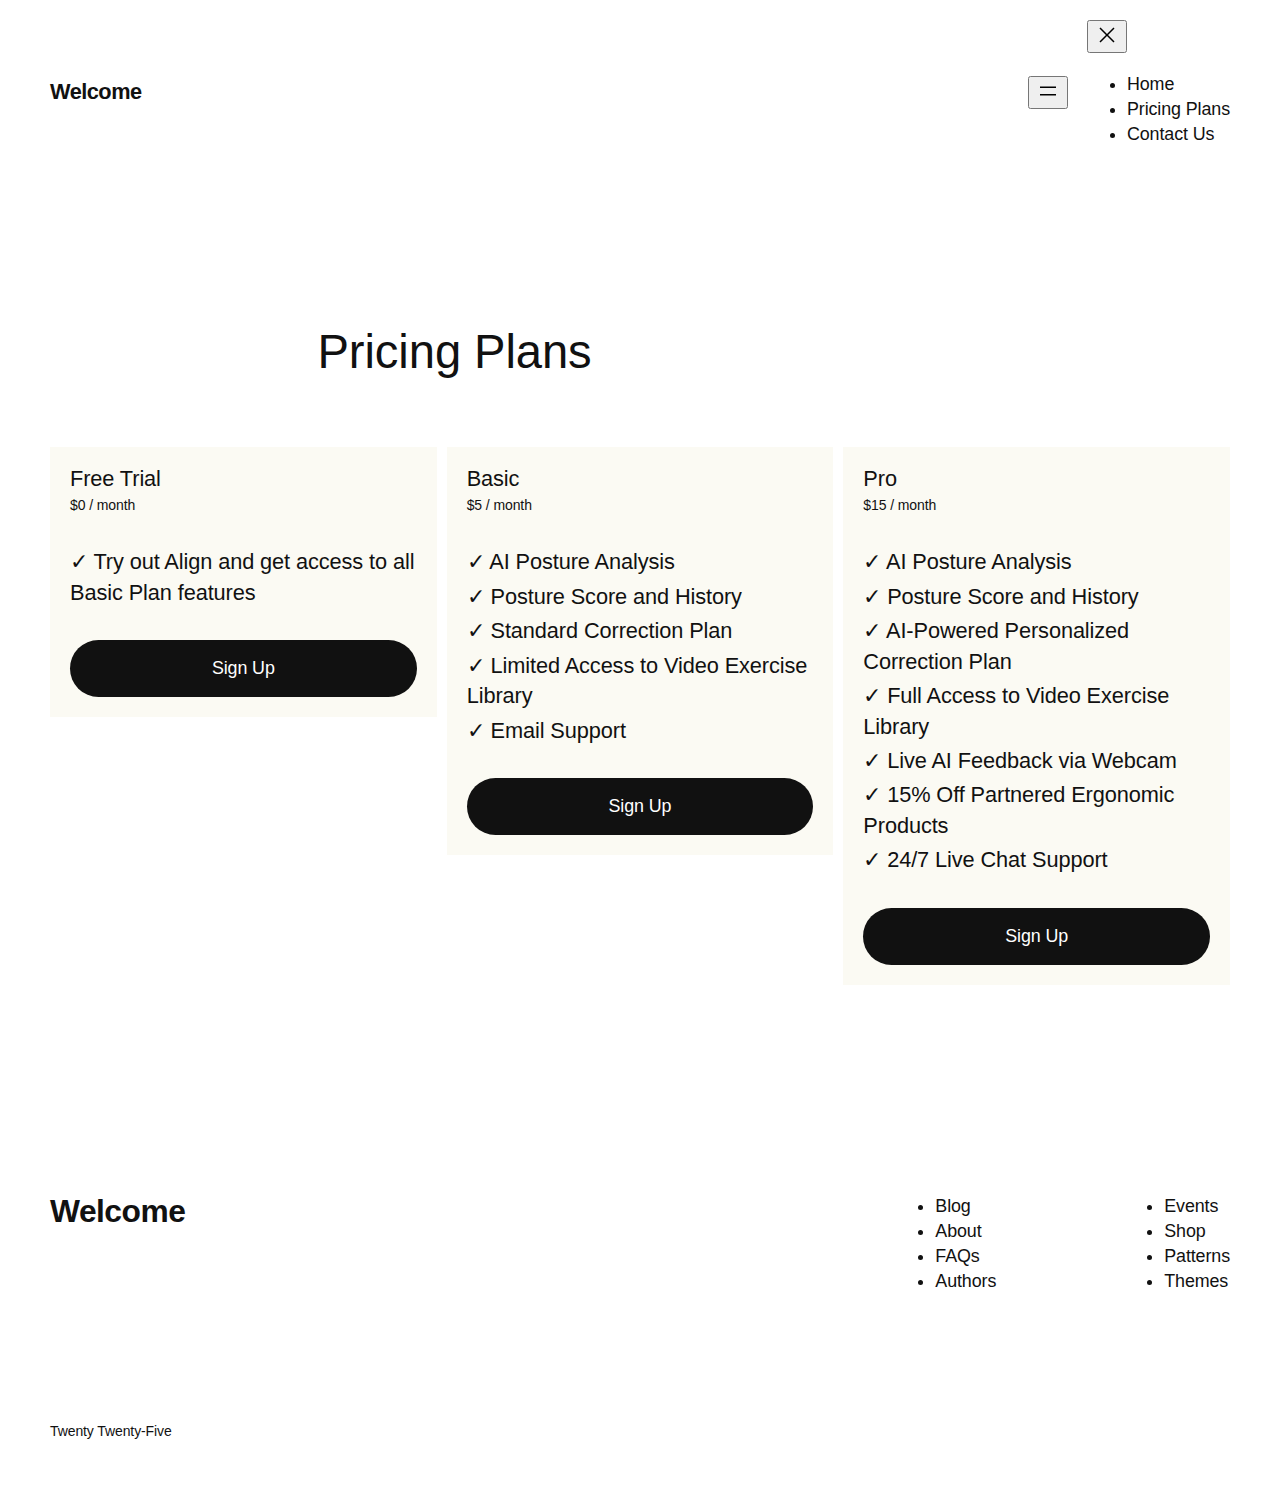
<file: pricing.html>
<!DOCTYPE html>
<html lang="en-US">

<head>
  <meta charset="UTF-8" />
  <meta name="viewport" content="width=device-width, initial-scale=1" />
  <meta name='robots' content='max-image-preview:large' />
  <style>
    img:is([sizes="auto" i], [sizes^="auto," i]) {
      contain-intrinsic-size: 3000px 1500px
    }
  </style>
  <title>Pricing Plans &#8211; Welcome</title>
  <link rel='dns-prefetch' href='//www.googletagmanager.com' />
  <link rel='dns-prefetch' href='//stats.wp.com' />
  <link rel='dns-prefetch' href='//pagead2.googlesyndication.com' />
  <link rel='preconnect' href='//i0.wp.com' />
  <link rel="alternate" type="application/rss+xml" title="Welcome &raquo; Feed" href="https://try-align.net/feed/" />
  <link rel="alternate" type="application/rss+xml" title="Welcome &raquo; Comments Feed"
    href="https://try-align.net/comments/feed/" />
  <!-- This site uses the Google Analytics by MonsterInsights plugin v9.4.1 - Using Analytics tracking - https://www.monsterinsights.com/ -->
  <!-- Note: MonsterInsights is not currently configured on this site. The site owner needs to authenticate with Google Analytics in the MonsterInsights settings panel. -->
  <!-- No tracking code set -->
  <!-- / Google Analytics by MonsterInsights -->
  <script>
    window._wpemojiSettings = { "baseUrl": "https:\/\/s.w.org\/images\/core\/emoji\/15.0.3\/72x72\/", "ext": ".png", "svgUrl": "https:\/\/s.w.org\/images\/core\/emoji\/15.0.3\/svg\/", "svgExt": ".svg", "source": { "concatemoji": "https:\/\/try-align.net\/wp-includes\/js\/wp-emoji-release.min.js?ver=6.7.2" } };
    /*! This file is auto-generated */
    !function (i, n) { var o, s, e; function c(e) { try { var t = { supportTests: e, timestamp: (new Date).valueOf() }; sessionStorage.setItem(o, JSON.stringify(t)) } catch (e) { } } function p(e, t, n) { e.clearRect(0, 0, e.canvas.width, e.canvas.height), e.fillText(t, 0, 0); var t = new Uint32Array(e.getImageData(0, 0, e.canvas.width, e.canvas.height).data), r = (e.clearRect(0, 0, e.canvas.width, e.canvas.height), e.fillText(n, 0, 0), new Uint32Array(e.getImageData(0, 0, e.canvas.width, e.canvas.height).data)); return t.every(function (e, t) { return e === r[t] }) } function u(e, t, n) { switch (t) { case "flag": return n(e, "\ud83c\udff3\ufe0f\u200d\u26a7\ufe0f", "\ud83c\udff3\ufe0f\u200b\u26a7\ufe0f") ? !1 : !n(e, "\ud83c\uddfa\ud83c\uddf3", "\ud83c\uddfa\u200b\ud83c\uddf3") && !n(e, "\ud83c\udff4\udb40\udc67\udb40\udc62\udb40\udc65\udb40\udc6e\udb40\udc67\udb40\udc7f", "\ud83c\udff4\u200b\udb40\udc67\u200b\udb40\udc62\u200b\udb40\udc65\u200b\udb40\udc6e\u200b\udb40\udc67\u200b\udb40\udc7f"); case "emoji": return !n(e, "\ud83d\udc26\u200d\u2b1b", "\ud83d\udc26\u200b\u2b1b") }return !1 } function f(e, t, n) { var r = "undefined" != typeof WorkerGlobalScope && self instanceof WorkerGlobalScope ? new OffscreenCanvas(300, 150) : i.createElement("canvas"), a = r.getContext("2d", { willReadFrequently: !0 }), o = (a.textBaseline = "top", a.font = "600 32px Arial", {}); return e.forEach(function (e) { o[e] = t(a, e, n) }), o } function t(e) { var t = i.createElement("script"); t.src = e, t.defer = !0, i.head.appendChild(t) } "undefined" != typeof Promise && (o = "wpEmojiSettingsSupports", s = ["flag", "emoji"], n.supports = { everything: !0, everythingExceptFlag: !0 }, e = new Promise(function (e) { i.addEventListener("DOMContentLoaded", e, { once: !0 }) }), new Promise(function (t) { var n = function () { try { var e = JSON.parse(sessionStorage.getItem(o)); if ("object" == typeof e && "number" == typeof e.timestamp && (new Date).valueOf() < e.timestamp + 604800 && "object" == typeof e.supportTests) return e.supportTests } catch (e) { } return null }(); if (!n) { if ("undefined" != typeof Worker && "undefined" != typeof OffscreenCanvas && "undefined" != typeof URL && URL.createObjectURL && "undefined" != typeof Blob) try { var e = "postMessage(" + f.toString() + "(" + [JSON.stringify(s), u.toString(), p.toString()].join(",") + "));", r = new Blob([e], { type: "text/javascript" }), a = new Worker(URL.createObjectURL(r), { name: "wpTestEmojiSupports" }); return void (a.onmessage = function (e) { c(n = e.data), a.terminate(), t(n) }) } catch (e) { } c(n = f(s, u, p)) } t(n) }).then(function (e) { for (var t in e) n.supports[t] = e[t], n.supports.everything = n.supports.everything && n.supports[t], "flag" !== t && (n.supports.everythingExceptFlag = n.supports.everythingExceptFlag && n.supports[t]); n.supports.everythingExceptFlag = n.supports.everythingExceptFlag && !n.supports.flag, n.DOMReady = !1, n.readyCallback = function () { n.DOMReady = !0 } }).then(function () { return e }).then(function () { var e; n.supports.everything || (n.readyCallback(), (e = n.source || {}).concatemoji ? t(e.concatemoji) : e.wpemoji && e.twemoji && (t(e.twemoji), t(e.wpemoji))) })) }((window, document), window._wpemojiSettings);
  </script>
  <style id='wp-block-site-title-inline-css'>
    .wp-block-site-title {
      box-sizing: border-box
    }

    .wp-block-site-title :where(a) {
      color: inherit;
      font-family: inherit;
      font-size: inherit;
      font-style: inherit;
      font-weight: inherit;
      letter-spacing: inherit;
      line-height: inherit;
      text-decoration: inherit
    }
  </style>
  <style id='wp-block-navigation-link-inline-css'>
    .wp-block-navigation .wp-block-navigation-item__label {
      overflow-wrap: break-word
    }

    .wp-block-navigation .wp-block-navigation-item__description {
      display: none
    }

    .link-ui-tools {
      border-top: 1px solid #f0f0f0;
      padding: 8px
    }

    .link-ui-block-inserter {
      padding-top: 8px
    }

    .link-ui-block-inserter__back {
      margin-left: 8px;
      text-transform: uppercase
    }
  </style>
  <link rel='stylesheet' id='wp-block-navigation-css'
    href='https://try-align.net/wp-includes/blocks/navigation/style.min.css?ver=6.7.2' media='all' />
  <style id='wp-block-group-inline-css'>
    .wp-block-group {
      box-sizing: border-box
    }

    :where(.wp-block-group.wp-block-group-is-layout-constrained) {
      position: relative
    }
  </style>
  <style id='wp-block-post-featured-image-inline-css'>
    .wp-block-post-featured-image {
      margin-left: 0;
      margin-right: 0
    }

    .wp-block-post-featured-image a {
      display: block;
      height: 100%
    }

    .wp-block-post-featured-image :where(img) {
      box-sizing: border-box;
      height: auto;
      max-width: 100%;
      vertical-align: bottom;
      width: 100%
    }

    .wp-block-post-featured-image.alignfull img,
    .wp-block-post-featured-image.alignwide img {
      width: 100%
    }

    .wp-block-post-featured-image .wp-block-post-featured-image__overlay.has-background-dim {
      background-color: #000;
      inset: 0;
      position: absolute
    }

    .wp-block-post-featured-image {
      position: relative
    }

    .wp-block-post-featured-image .wp-block-post-featured-image__overlay.has-background-gradient {
      background-color: initial
    }

    .wp-block-post-featured-image .wp-block-post-featured-image__overlay.has-background-dim-0 {
      opacity: 0
    }

    .wp-block-post-featured-image .wp-block-post-featured-image__overlay.has-background-dim-10 {
      opacity: .1
    }

    .wp-block-post-featured-image .wp-block-post-featured-image__overlay.has-background-dim-20 {
      opacity: .2
    }

    .wp-block-post-featured-image .wp-block-post-featured-image__overlay.has-background-dim-30 {
      opacity: .3
    }

    .wp-block-post-featured-image .wp-block-post-featured-image__overlay.has-background-dim-40 {
      opacity: .4
    }

    .wp-block-post-featured-image .wp-block-post-featured-image__overlay.has-background-dim-50 {
      opacity: .5
    }

    .wp-block-post-featured-image .wp-block-post-featured-image__overlay.has-background-dim-60 {
      opacity: .6
    }

    .wp-block-post-featured-image .wp-block-post-featured-image__overlay.has-background-dim-70 {
      opacity: .7
    }

    .wp-block-post-featured-image .wp-block-post-featured-image__overlay.has-background-dim-80 {
      opacity: .8
    }

    .wp-block-post-featured-image .wp-block-post-featured-image__overlay.has-background-dim-90 {
      opacity: .9
    }

    .wp-block-post-featured-image .wp-block-post-featured-image__overlay.has-background-dim-100 {
      opacity: 1
    }

    .wp-block-post-featured-image:where(.alignleft, .alignright) {
      width: 100%
    }
  </style>
  <style id='wp-block-post-title-inline-css'>
    .wp-block-post-title {
      box-sizing: border-box;
      word-break: break-word
    }

    .wp-block-post-title :where(a) {
      display: inline-block;
      font-family: inherit;
      font-size: inherit;
      font-style: inherit;
      font-weight: inherit;
      letter-spacing: inherit;
      line-height: inherit;
      text-decoration: inherit
    }
  </style>
  <style id='wp-block-heading-inline-css'>
    h1.has-background,
    h2.has-background,
    h3.has-background,
    h4.has-background,
    h5.has-background,
    h6.has-background {
      padding: 1.25em 2.375em
    }

    h1.has-text-align-left[style*=writing-mode]:where([style*=vertical-lr]),
    h1.has-text-align-right[style*=writing-mode]:where([style*=vertical-rl]),
    h2.has-text-align-left[style*=writing-mode]:where([style*=vertical-lr]),
    h2.has-text-align-right[style*=writing-mode]:where([style*=vertical-rl]),
    h3.has-text-align-left[style*=writing-mode]:where([style*=vertical-lr]),
    h3.has-text-align-right[style*=writing-mode]:where([style*=vertical-rl]),
    h4.has-text-align-left[style*=writing-mode]:where([style*=vertical-lr]),
    h4.has-text-align-right[style*=writing-mode]:where([style*=vertical-rl]),
    h5.has-text-align-left[style*=writing-mode]:where([style*=vertical-lr]),
    h5.has-text-align-right[style*=writing-mode]:where([style*=vertical-rl]),
    h6.has-text-align-left[style*=writing-mode]:where([style*=vertical-lr]),
    h6.has-text-align-right[style*=writing-mode]:where([style*=vertical-rl]) {
      rotate: 180deg
    }
  </style>
  <style id='wp-block-paragraph-inline-css'>
    .is-small-text {
      font-size: .875em
    }

    .is-regular-text {
      font-size: 1em
    }

    .is-large-text {
      font-size: 2.25em
    }

    .is-larger-text {
      font-size: 3em
    }

    .has-drop-cap:not(:focus):first-letter {
      float: left;
      font-size: 8.4em;
      font-style: normal;
      font-weight: 100;
      line-height: .68;
      margin: .05em .1em 0 0;
      text-transform: uppercase
    }

    body.rtl .has-drop-cap:not(:focus):first-letter {
      float: none;
      margin-left: .1em
    }

    p.has-drop-cap.has-background {
      overflow: hidden
    }

    :root :where(p.has-background) {
      padding: 1.25em 2.375em
    }

    :where(p.has-text-color:not(.has-link-color)) a {
      color: inherit
    }

    p.has-text-align-left[style*="writing-mode:vertical-lr"],
    p.has-text-align-right[style*="writing-mode:vertical-rl"] {
      rotate: 180deg
    }
  </style>
  <style id='wp-block-button-inline-css'>
    .wp-block-button__link {
      box-sizing: border-box;
      cursor: pointer;
      display: inline-block;
      text-align: center;
      word-break: break-word
    }

    .wp-block-button__link.aligncenter {
      text-align: center
    }

    .wp-block-button__link.alignright {
      text-align: right
    }

    :where(.wp-block-button__link) {
      border-radius: 9999px;
      box-shadow: none;
      padding: calc(.667em + 2px) calc(1.333em + 2px);
      text-decoration: none
    }

    .wp-block-button[style*=text-decoration] .wp-block-button__link {
      text-decoration: inherit
    }

    .wp-block-buttons>.wp-block-button.has-custom-width {
      max-width: none
    }

    .wp-block-buttons>.wp-block-button.has-custom-width .wp-block-button__link {
      width: 100%
    }

    .wp-block-buttons>.wp-block-button.has-custom-font-size .wp-block-button__link {
      font-size: inherit
    }

    .wp-block-buttons>.wp-block-button.wp-block-button__width-25 {
      width: calc(25% - var(--wp--style--block-gap, .5em)*.75)
    }

    .wp-block-buttons>.wp-block-button.wp-block-button__width-50 {
      width: calc(50% - var(--wp--style--block-gap, .5em)*.5)
    }

    .wp-block-buttons>.wp-block-button.wp-block-button__width-75 {
      width: calc(75% - var(--wp--style--block-gap, .5em)*.25)
    }

    .wp-block-buttons>.wp-block-button.wp-block-button__width-100 {
      flex-basis: 100%;
      width: 100%
    }

    .wp-block-buttons.is-vertical>.wp-block-button.wp-block-button__width-25 {
      width: 25%
    }

    .wp-block-buttons.is-vertical>.wp-block-button.wp-block-button__width-50 {
      width: 50%
    }

    .wp-block-buttons.is-vertical>.wp-block-button.wp-block-button__width-75 {
      width: 75%
    }

    .wp-block-button.is-style-squared,
    .wp-block-button__link.wp-block-button.is-style-squared {
      border-radius: 0
    }

    .wp-block-button.no-border-radius,
    .wp-block-button__link.no-border-radius {
      border-radius: 0 !important
    }

    :root :where(.wp-block-button .wp-block-button__link.is-style-outline),
    :root :where(.wp-block-button.is-style-outline>.wp-block-button__link) {
      border: 2px solid;
      padding: .667em 1.333em
    }

    :root :where(.wp-block-button .wp-block-button__link.is-style-outline:not(.has-text-color)),
    :root :where(.wp-block-button.is-style-outline>.wp-block-button__link:not(.has-text-color)) {
      color: currentColor
    }

    :root :where(.wp-block-button .wp-block-button__link.is-style-outline:not(.has-background)),
    :root :where(.wp-block-button.is-style-outline>.wp-block-button__link:not(.has-background)) {
      background-color: initial;
      background-image: none
    }
  </style>
  <style id='wp-block-buttons-inline-css'>
    .wp-block-buttons.is-vertical {
      flex-direction: column
    }

    .wp-block-buttons.is-vertical>.wp-block-button:last-child {
      margin-bottom: 0
    }

    .wp-block-buttons>.wp-block-button {
      display: inline-block;
      margin: 0
    }

    .wp-block-buttons.is-content-justification-left {
      justify-content: flex-start
    }

    .wp-block-buttons.is-content-justification-left.is-vertical {
      align-items: flex-start
    }

    .wp-block-buttons.is-content-justification-center {
      justify-content: center
    }

    .wp-block-buttons.is-content-justification-center.is-vertical {
      align-items: center
    }

    .wp-block-buttons.is-content-justification-right {
      justify-content: flex-end
    }

    .wp-block-buttons.is-content-justification-right.is-vertical {
      align-items: flex-end
    }

    .wp-block-buttons.is-content-justification-space-between {
      justify-content: space-between
    }

    .wp-block-buttons.aligncenter {
      text-align: center
    }

    .wp-block-buttons:not(.is-content-justification-space-between, .is-content-justification-right, .is-content-justification-left, .is-content-justification-center) .wp-block-button.aligncenter {
      margin-left: auto;
      margin-right: auto;
      width: 100%
    }

    .wp-block-buttons[style*=text-decoration] .wp-block-button,
    .wp-block-buttons[style*=text-decoration] .wp-block-button__link {
      text-decoration: inherit
    }

    .wp-block-buttons.has-custom-font-size .wp-block-button__link {
      font-size: inherit
    }

    .wp-block-button.aligncenter {
      text-align: center
    }
  </style>
  <style id='wp-block-columns-inline-css'>
    .wp-block-columns {
      align-items: normal !important;
      box-sizing: border-box;
      display: flex;
      flex-wrap: wrap !important
    }

    @media (min-width:782px) {
      .wp-block-columns {
        flex-wrap: nowrap !important
      }
    }

    .wp-block-columns.are-vertically-aligned-top {
      align-items: flex-start
    }

    .wp-block-columns.are-vertically-aligned-center {
      align-items: center
    }

    .wp-block-columns.are-vertically-aligned-bottom {
      align-items: flex-end
    }

    @media (max-width:781px) {
      .wp-block-columns:not(.is-not-stacked-on-mobile)>.wp-block-column {
        flex-basis: 100% !important
      }
    }

    @media (min-width:782px) {
      .wp-block-columns:not(.is-not-stacked-on-mobile)>.wp-block-column {
        flex-basis: 0;
        flex-grow: 1
      }

      .wp-block-columns:not(.is-not-stacked-on-mobile)>.wp-block-column[style*=flex-basis] {
        flex-grow: 0
      }
    }

    .wp-block-columns.is-not-stacked-on-mobile {
      flex-wrap: nowrap !important
    }

    .wp-block-columns.is-not-stacked-on-mobile>.wp-block-column {
      flex-basis: 0;
      flex-grow: 1
    }

    .wp-block-columns.is-not-stacked-on-mobile>.wp-block-column[style*=flex-basis] {
      flex-grow: 0
    }

    :where(.wp-block-columns) {
      margin-bottom: 1.75em
    }

    :where(.wp-block-columns.has-background) {
      padding: 1.25em 2.375em
    }

    .wp-block-column {
      flex-grow: 1;
      min-width: 0;
      overflow-wrap: break-word;
      word-break: break-word
    }

    .wp-block-column.is-vertically-aligned-top {
      align-self: flex-start
    }

    .wp-block-column.is-vertically-aligned-center {
      align-self: center
    }

    .wp-block-column.is-vertically-aligned-bottom {
      align-self: flex-end
    }

    .wp-block-column.is-vertically-aligned-stretch {
      align-self: stretch
    }

    .wp-block-column.is-vertically-aligned-bottom,
    .wp-block-column.is-vertically-aligned-center,
    .wp-block-column.is-vertically-aligned-top {
      width: 100%
    }
  </style>
  <style id='wp-block-post-content-inline-css'>
    .wp-block-post-content {
      display: flow-root
    }
  </style>
  <style id='wp-block-site-logo-inline-css'>
    .wp-block-site-logo {
      box-sizing: border-box;
      line-height: 0
    }

    .wp-block-site-logo a {
      display: inline-block;
      line-height: 0
    }

    .wp-block-site-logo.is-default-size img {
      height: auto;
      width: 120px
    }

    .wp-block-site-logo img {
      height: auto;
      max-width: 100%
    }

    .wp-block-site-logo a,
    .wp-block-site-logo img {
      border-radius: inherit
    }

    .wp-block-site-logo.aligncenter {
      margin-left: auto;
      margin-right: auto;
      text-align: center
    }

    :root :where(.wp-block-site-logo.is-style-rounded) {
      border-radius: 9999px
    }
  </style>
  <style id='wp-block-site-tagline-inline-css'>
    .wp-block-site-tagline {
      box-sizing: border-box
    }
  </style>
  <style id='wp-block-spacer-inline-css'>
    .wp-block-spacer {
      clear: both
    }
  </style>
  <style id='wp-block-library-inline-css'>
    :root {
      --wp-admin-theme-color: #007cba;
      --wp-admin-theme-color--rgb: 0, 124, 186;
      --wp-admin-theme-color-darker-10: #006ba1;
      --wp-admin-theme-color-darker-10--rgb: 0, 107, 161;
      --wp-admin-theme-color-darker-20: #005a87;
      --wp-admin-theme-color-darker-20--rgb: 0, 90, 135;
      --wp-admin-border-width-focus: 2px;
      --wp-block-synced-color: #7a00df;
      --wp-block-synced-color--rgb: 122, 0, 223;
      --wp-bound-block-color: var(--wp-block-synced-color)
    }

    @media (min-resolution:192dpi) {
      :root {
        --wp-admin-border-width-focus: 1.5px
      }
    }

    .wp-element-button {
      cursor: pointer
    }

    :root {
      --wp--preset--font-size--normal: 16px;
      --wp--preset--font-size--huge: 42px
    }

    :root .has-very-light-gray-background-color {
      background-color: #eee
    }

    :root .has-very-dark-gray-background-color {
      background-color: #313131
    }

    :root .has-very-light-gray-color {
      color: #eee
    }

    :root .has-very-dark-gray-color {
      color: #313131
    }

    :root .has-vivid-green-cyan-to-vivid-cyan-blue-gradient-background {
      background: linear-gradient(135deg, #00d084, #0693e3)
    }

    :root .has-purple-crush-gradient-background {
      background: linear-gradient(135deg, #34e2e4, #4721fb 50%, #ab1dfe)
    }

    :root .has-hazy-dawn-gradient-background {
      background: linear-gradient(135deg, #faaca8, #dad0ec)
    }

    :root .has-subdued-olive-gradient-background {
      background: linear-gradient(135deg, #fafae1, #67a671)
    }

    :root .has-atomic-cream-gradient-background {
      background: linear-gradient(135deg, #fdd79a, #004a59)
    }

    :root .has-nightshade-gradient-background {
      background: linear-gradient(135deg, #330968, #31cdcf)
    }

    :root .has-midnight-gradient-background {
      background: linear-gradient(135deg, #020381, #2874fc)
    }

    .has-regular-font-size {
      font-size: 1em
    }

    .has-larger-font-size {
      font-size: 2.625em
    }

    .has-normal-font-size {
      font-size: var(--wp--preset--font-size--normal)
    }

    .has-huge-font-size {
      font-size: var(--wp--preset--font-size--huge)
    }

    .has-text-align-center {
      text-align: center
    }

    .has-text-align-left {
      text-align: left
    }

    .has-text-align-right {
      text-align: right
    }

    #end-resizable-editor-section {
      display: none
    }

    .aligncenter {
      clear: both
    }

    .items-justified-left {
      justify-content: flex-start
    }

    .items-justified-center {
      justify-content: center
    }

    .items-justified-right {
      justify-content: flex-end
    }

    .items-justified-space-between {
      justify-content: space-between
    }

    .screen-reader-text {
      border: 0;
      clip: rect(1px, 1px, 1px, 1px);
      clip-path: inset(50%);
      height: 1px;
      margin: -1px;
      overflow: hidden;
      padding: 0;
      position: absolute;
      width: 1px;
      word-wrap: normal !important
    }

    .screen-reader-text:focus {
      background-color: #ddd;
      clip: auto !important;
      clip-path: none;
      color: #444;
      display: block;
      font-size: 1em;
      height: auto;
      left: 5px;
      line-height: normal;
      padding: 15px 23px 14px;
      text-decoration: none;
      top: 5px;
      width: auto;
      z-index: 100000
    }

    html :where(.has-border-color) {
      border-style: solid
    }

    html :where([style*=border-top-color]) {
      border-top-style: solid
    }

    html :where([style*=border-right-color]) {
      border-right-style: solid
    }

    html :where([style*=border-bottom-color]) {
      border-bottom-style: solid
    }

    html :where([style*=border-left-color]) {
      border-left-style: solid
    }

    html :where([style*=border-width]) {
      border-style: solid
    }

    html :where([style*=border-top-width]) {
      border-top-style: solid
    }

    html :where([style*=border-right-width]) {
      border-right-style: solid
    }

    html :where([style*=border-bottom-width]) {
      border-bottom-style: solid
    }

    html :where([style*=border-left-width]) {
      border-left-style: solid
    }

    html :where(img[class*=wp-image-]) {
      height: auto;
      max-width: 100%
    }

    :where(figure) {
      margin: 0 0 1em
    }

    html :where(.is-position-sticky) {
      --wp-admin--admin-bar--position-offset: var(--wp-admin--admin-bar--height, 0px)
    }

    @media screen and (max-width:600px) {
      html :where(.is-position-sticky) {
        --wp-admin--admin-bar--position-offset: 0px
      }
    }
  </style>
  <style id='global-styles-inline-css'>
    :root {
      --wp--preset--aspect-ratio--square: 1;
      --wp--preset--aspect-ratio--4-3: 4/3;
      --wp--preset--aspect-ratio--3-4: 3/4;
      --wp--preset--aspect-ratio--3-2: 3/2;
      --wp--preset--aspect-ratio--2-3: 2/3;
      --wp--preset--aspect-ratio--16-9: 16/9;
      --wp--preset--aspect-ratio--9-16: 9/16;
      --wp--preset--color--black: #000000;
      --wp--preset--color--cyan-bluish-gray: #abb8c3;
      --wp--preset--color--white: #ffffff;
      --wp--preset--color--pale-pink: #f78da7;
      --wp--preset--color--vivid-red: #cf2e2e;
      --wp--preset--color--luminous-vivid-orange: #ff6900;
      --wp--preset--color--luminous-vivid-amber: #fcb900;
      --wp--preset--color--light-green-cyan: #7bdcb5;
      --wp--preset--color--vivid-green-cyan: #00d084;
      --wp--preset--color--pale-cyan-blue: #8ed1fc;
      --wp--preset--color--vivid-cyan-blue: #0693e3;
      --wp--preset--color--vivid-purple: #9b51e0;
      --wp--preset--color--base: #FFFFFF;
      --wp--preset--color--contrast: #111111;
      --wp--preset--color--accent-1: #FFEE58;
      --wp--preset--color--accent-2: #F6CFF4;
      --wp--preset--color--accent-3: #503AA8;
      --wp--preset--color--accent-4: #686868;
      --wp--preset--color--accent-5: #FBFAF3;
      --wp--preset--color--accent-6: color-mix(in srgb, currentColor 20%, transparent);
      --wp--preset--gradient--vivid-cyan-blue-to-vivid-purple: linear-gradient(135deg, rgba(6, 147, 227, 1) 0%, rgb(155, 81, 224) 100%);
      --wp--preset--gradient--light-green-cyan-to-vivid-green-cyan: linear-gradient(135deg, rgb(122, 220, 180) 0%, rgb(0, 208, 130) 100%);
      --wp--preset--gradient--luminous-vivid-amber-to-luminous-vivid-orange: linear-gradient(135deg, rgba(252, 185, 0, 1) 0%, rgba(255, 105, 0, 1) 100%);
      --wp--preset--gradient--luminous-vivid-orange-to-vivid-red: linear-gradient(135deg, rgba(255, 105, 0, 1) 0%, rgb(207, 46, 46) 100%);
      --wp--preset--gradient--very-light-gray-to-cyan-bluish-gray: linear-gradient(135deg, rgb(238, 238, 238) 0%, rgb(169, 184, 195) 100%);
      --wp--preset--gradient--cool-to-warm-spectrum: linear-gradient(135deg, rgb(74, 234, 220) 0%, rgb(151, 120, 209) 20%, rgb(207, 42, 186) 40%, rgb(238, 44, 130) 60%, rgb(251, 105, 98) 80%, rgb(254, 248, 76) 100%);
      --wp--preset--gradient--blush-light-purple: linear-gradient(135deg, rgb(255, 206, 236) 0%, rgb(152, 150, 240) 100%);
      --wp--preset--gradient--blush-bordeaux: linear-gradient(135deg, rgb(254, 205, 165) 0%, rgb(254, 45, 45) 50%, rgb(107, 0, 62) 100%);
      --wp--preset--gradient--luminous-dusk: linear-gradient(135deg, rgb(255, 203, 112) 0%, rgb(199, 81, 192) 50%, rgb(65, 88, 208) 100%);
      --wp--preset--gradient--pale-ocean: linear-gradient(135deg, rgb(255, 245, 203) 0%, rgb(182, 227, 212) 50%, rgb(51, 167, 181) 100%);
      --wp--preset--gradient--electric-grass: linear-gradient(135deg, rgb(202, 248, 128) 0%, rgb(113, 206, 126) 100%);
      --wp--preset--gradient--midnight: linear-gradient(135deg, rgb(2, 3, 129) 0%, rgb(40, 116, 252) 100%);
      --wp--preset--font-size--small: 0.875rem;
      --wp--preset--font-size--medium: clamp(1rem, 1rem + ((1vw - 0.2rem) * 0.196), 1.125rem);
      --wp--preset--font-size--large: clamp(1.125rem, 1.125rem + ((1vw - 0.2rem) * 0.392), 1.375rem);
      --wp--preset--font-size--x-large: clamp(1.75rem, 1.75rem + ((1vw - 0.2rem) * 0.392), 2rem);
      --wp--preset--font-size--xx-large: clamp(2.15rem, 2.15rem + ((1vw - 0.2rem) * 1.333), 3rem);
      --wp--preset--font-family--manrope: Manrope, sans-serif;
      --wp--preset--font-family--fira-code: "Fira Code", monospace;
      --wp--preset--spacing--20: 10px;
      --wp--preset--spacing--30: 20px;
      --wp--preset--spacing--40: 30px;
      --wp--preset--spacing--50: clamp(30px, 5vw, 50px);
      --wp--preset--spacing--60: clamp(30px, 7vw, 70px);
      --wp--preset--spacing--70: clamp(50px, 7vw, 90px);
      --wp--preset--spacing--80: clamp(70px, 10vw, 140px);
      --wp--preset--shadow--natural: 6px 6px 9px rgba(0, 0, 0, 0.2);
      --wp--preset--shadow--deep: 12px 12px 50px rgba(0, 0, 0, 0.4);
      --wp--preset--shadow--sharp: 6px 6px 0px rgba(0, 0, 0, 0.2);
      --wp--preset--shadow--outlined: 6px 6px 0px -3px rgba(255, 255, 255, 1), 6px 6px rgba(0, 0, 0, 1);
      --wp--preset--shadow--crisp: 6px 6px 0px rgba(0, 0, 0, 1);
    }

    :root {
      --wp--style--global--content-size: 645px;
      --wp--style--global--wide-size: 1340px;
    }

    :where(body) {
      margin: 0;
    }

    .wp-site-blocks {
      padding-top: var(--wp--style--root--padding-top);
      padding-bottom: var(--wp--style--root--padding-bottom);
    }

    .has-global-padding {
      padding-right: var(--wp--style--root--padding-right);
      padding-left: var(--wp--style--root--padding-left);
    }

    .has-global-padding>.alignfull {
      margin-right: calc(var(--wp--style--root--padding-right) * -1);
      margin-left: calc(var(--wp--style--root--padding-left) * -1);
    }

    .has-global-padding :where(:not(.alignfull.is-layout-flow) > .has-global-padding:not(.wp-block-block, .alignfull)) {
      padding-right: 0;
      padding-left: 0;
    }

    .has-global-padding :where(:not(.alignfull.is-layout-flow) > .has-global-padding:not(.wp-block-block, .alignfull))>.alignfull {
      margin-left: 0;
      margin-right: 0;
    }

    .wp-site-blocks>.alignleft {
      float: left;
      margin-right: 2em;
    }

    .wp-site-blocks>.alignright {
      float: right;
      margin-left: 2em;
    }

    .wp-site-blocks>.aligncenter {
      justify-content: center;
      margin-left: auto;
      margin-right: auto;
    }

    :where(.wp-site-blocks)>* {
      margin-block-start: 1.2rem;
      margin-block-end: 0;
    }

    :where(.wp-site-blocks)> :first-child {
      margin-block-start: 0;
    }

    :where(.wp-site-blocks)> :last-child {
      margin-block-end: 0;
    }

    :root {
      --wp--style--block-gap: 1.2rem;
    }

    :root :where(.is-layout-flow)> :first-child {
      margin-block-start: 0;
    }

    :root :where(.is-layout-flow)> :last-child {
      margin-block-end: 0;
    }

    :root :where(.is-layout-flow)>* {
      margin-block-start: 1.2rem;
      margin-block-end: 0;
    }

    :root :where(.is-layout-constrained)> :first-child {
      margin-block-start: 0;
    }

    :root :where(.is-layout-constrained)> :last-child {
      margin-block-end: 0;
    }

    :root :where(.is-layout-constrained)>* {
      margin-block-start: 1.2rem;
      margin-block-end: 0;
    }

    :root :where(.is-layout-flex) {
      gap: 1.2rem;
    }

    :root :where(.is-layout-grid) {
      gap: 1.2rem;
    }

    .is-layout-flow>.alignleft {
      float: left;
      margin-inline-start: 0;
      margin-inline-end: 2em;
    }

    .is-layout-flow>.alignright {
      float: right;
      margin-inline-start: 2em;
      margin-inline-end: 0;
    }

    .is-layout-flow>.aligncenter {
      margin-left: auto !important;
      margin-right: auto !important;
    }

    .is-layout-constrained>.alignleft {
      float: left;
      margin-inline-start: 0;
      margin-inline-end: 2em;
    }

    .is-layout-constrained>.alignright {
      float: right;
      margin-inline-start: 2em;
      margin-inline-end: 0;
    }

    .is-layout-constrained>.aligncenter {
      margin-left: auto !important;
      margin-right: auto !important;
    }

    .is-layout-constrained> :where(:not(.alignleft):not(.alignright):not(.alignfull)) {
      max-width: var(--wp--style--global--content-size);
      margin-left: auto !important;
      margin-right: auto !important;
    }

    .is-layout-constrained>.alignwide {
      max-width: var(--wp--style--global--wide-size);
    }

    body .is-layout-flex {
      display: flex;
    }

    .is-layout-flex {
      flex-wrap: wrap;
      align-items: center;
    }

    .is-layout-flex> :is(*, div) {
      margin: 0;
    }

    body .is-layout-grid {
      display: grid;
    }

    .is-layout-grid> :is(*, div) {
      margin: 0;
    }

    body {
      background-color: var(--wp--preset--color--base);
      color: var(--wp--preset--color--contrast);
      font-family: var(--wp--preset--font-family--manrope);
      font-size: var(--wp--preset--font-size--large);
      font-weight: 300;
      letter-spacing: -0.1px;
      line-height: 1.4;
      --wp--style--root--padding-top: 0px;
      --wp--style--root--padding-right: var(--wp--preset--spacing--50);
      --wp--style--root--padding-bottom: 0px;
      --wp--style--root--padding-left: var(--wp--preset--spacing--50);
    }

    a:where(:not(.wp-element-button)) {
      color: currentColor;
      text-decoration: underline;
    }

    :root :where(a:where(:not(.wp-element-button)):hover) {
      text-decoration: none;
    }

    h1,
    h2,
    h3,
    h4,
    h5,
    h6 {
      font-weight: 400;
      letter-spacing: -0.1px;
      line-height: 1.125;
    }

    h1 {
      font-size: var(--wp--preset--font-size--xx-large);
    }

    h2 {
      font-size: var(--wp--preset--font-size--x-large);
    }

    h3 {
      font-size: var(--wp--preset--font-size--large);
    }

    h4 {
      font-size: var(--wp--preset--font-size--medium);
    }

    h5 {
      font-size: var(--wp--preset--font-size--small);
      letter-spacing: 0.5px;
    }

    h6 {
      font-size: var(--wp--preset--font-size--small);
      font-weight: 700;
      letter-spacing: 1.4px;
      text-transform: uppercase;
    }

    :root :where(.wp-element-button, .wp-block-button__link) {
      background-color: var(--wp--preset--color--contrast);
      border-width: 0;
      color: var(--wp--preset--color--base);
      font-family: inherit;
      font-size: var(--wp--preset--font-size--medium);
      line-height: inherit;
      padding-top: 1rem;
      padding-right: 2.25rem;
      padding-bottom: 1rem;
      padding-left: 2.25rem;
      text-decoration: none;
    }

    :root :where(.wp-element-button:hover, .wp-block-button__link:hover) {
      background-color: color-mix(in srgb, var(--wp--preset--color--contrast) 85%, transparent);
      border-color: transparent;
      color: var(--wp--preset--color--base);
    }

    :root :where(.wp-element-button:focus, .wp-block-button__link:focus) {
      outline-color: var(--wp--preset--color--accent-4);
      outline-offset: 2px;
    }

    :root :where(.wp-element-caption, .wp-block-audio figcaption, .wp-block-embed figcaption, .wp-block-gallery figcaption, .wp-block-image figcaption, .wp-block-table figcaption, .wp-block-video figcaption) {
      font-size: var(--wp--preset--font-size--small);
      line-height: 1.4;
    }

    .has-black-color {
      color: var(--wp--preset--color--black) !important;
    }

    .has-cyan-bluish-gray-color {
      color: var(--wp--preset--color--cyan-bluish-gray) !important;
    }

    .has-white-color {
      color: var(--wp--preset--color--white) !important;
    }

    .has-pale-pink-color {
      color: var(--wp--preset--color--pale-pink) !important;
    }

    .has-vivid-red-color {
      color: var(--wp--preset--color--vivid-red) !important;
    }

    .has-luminous-vivid-orange-color {
      color: var(--wp--preset--color--luminous-vivid-orange) !important;
    }

    .has-luminous-vivid-amber-color {
      color: var(--wp--preset--color--luminous-vivid-amber) !important;
    }

    .has-light-green-cyan-color {
      color: var(--wp--preset--color--light-green-cyan) !important;
    }

    .has-vivid-green-cyan-color {
      color: var(--wp--preset--color--vivid-green-cyan) !important;
    }

    .has-pale-cyan-blue-color {
      color: var(--wp--preset--color--pale-cyan-blue) !important;
    }

    .has-vivid-cyan-blue-color {
      color: var(--wp--preset--color--vivid-cyan-blue) !important;
    }

    .has-vivid-purple-color {
      color: var(--wp--preset--color--vivid-purple) !important;
    }

    .has-base-color {
      color: var(--wp--preset--color--base) !important;
    }

    .has-contrast-color {
      color: var(--wp--preset--color--contrast) !important;
    }

    .has-accent-1-color {
      color: var(--wp--preset--color--accent-1) !important;
    }

    .has-accent-2-color {
      color: var(--wp--preset--color--accent-2) !important;
    }

    .has-accent-3-color {
      color: var(--wp--preset--color--accent-3) !important;
    }

    .has-accent-4-color {
      color: var(--wp--preset--color--accent-4) !important;
    }

    .has-accent-5-color {
      color: var(--wp--preset--color--accent-5) !important;
    }

    .has-accent-6-color {
      color: var(--wp--preset--color--accent-6) !important;
    }

    .has-black-background-color {
      background-color: var(--wp--preset--color--black) !important;
    }

    .has-cyan-bluish-gray-background-color {
      background-color: var(--wp--preset--color--cyan-bluish-gray) !important;
    }

    .has-white-background-color {
      background-color: var(--wp--preset--color--white) !important;
    }

    .has-pale-pink-background-color {
      background-color: var(--wp--preset--color--pale-pink) !important;
    }

    .has-vivid-red-background-color {
      background-color: var(--wp--preset--color--vivid-red) !important;
    }

    .has-luminous-vivid-orange-background-color {
      background-color: var(--wp--preset--color--luminous-vivid-orange) !important;
    }

    .has-luminous-vivid-amber-background-color {
      background-color: var(--wp--preset--color--luminous-vivid-amber) !important;
    }

    .has-light-green-cyan-background-color {
      background-color: var(--wp--preset--color--light-green-cyan) !important;
    }

    .has-vivid-green-cyan-background-color {
      background-color: var(--wp--preset--color--vivid-green-cyan) !important;
    }

    .has-pale-cyan-blue-background-color {
      background-color: var(--wp--preset--color--pale-cyan-blue) !important;
    }

    .has-vivid-cyan-blue-background-color {
      background-color: var(--wp--preset--color--vivid-cyan-blue) !important;
    }

    .has-vivid-purple-background-color {
      background-color: var(--wp--preset--color--vivid-purple) !important;
    }

    .has-base-background-color {
      background-color: var(--wp--preset--color--base) !important;
    }

    .has-contrast-background-color {
      background-color: var(--wp--preset--color--contrast) !important;
    }

    .has-accent-1-background-color {
      background-color: var(--wp--preset--color--accent-1) !important;
    }

    .has-accent-2-background-color {
      background-color: var(--wp--preset--color--accent-2) !important;
    }

    .has-accent-3-background-color {
      background-color: var(--wp--preset--color--accent-3) !important;
    }

    .has-accent-4-background-color {
      background-color: var(--wp--preset--color--accent-4) !important;
    }

    .has-accent-5-background-color {
      background-color: var(--wp--preset--color--accent-5) !important;
    }

    .has-accent-6-background-color {
      background-color: var(--wp--preset--color--accent-6) !important;
    }

    .has-black-border-color {
      border-color: var(--wp--preset--color--black) !important;
    }

    .has-cyan-bluish-gray-border-color {
      border-color: var(--wp--preset--color--cyan-bluish-gray) !important;
    }

    .has-white-border-color {
      border-color: var(--wp--preset--color--white) !important;
    }

    .has-pale-pink-border-color {
      border-color: var(--wp--preset--color--pale-pink) !important;
    }

    .has-vivid-red-border-color {
      border-color: var(--wp--preset--color--vivid-red) !important;
    }

    .has-luminous-vivid-orange-border-color {
      border-color: var(--wp--preset--color--luminous-vivid-orange) !important;
    }

    .has-luminous-vivid-amber-border-color {
      border-color: var(--wp--preset--color--luminous-vivid-amber) !important;
    }

    .has-light-green-cyan-border-color {
      border-color: var(--wp--preset--color--light-green-cyan) !important;
    }

    .has-vivid-green-cyan-border-color {
      border-color: var(--wp--preset--color--vivid-green-cyan) !important;
    }

    .has-pale-cyan-blue-border-color {
      border-color: var(--wp--preset--color--pale-cyan-blue) !important;
    }

    .has-vivid-cyan-blue-border-color {
      border-color: var(--wp--preset--color--vivid-cyan-blue) !important;
    }

    .has-vivid-purple-border-color {
      border-color: var(--wp--preset--color--vivid-purple) !important;
    }

    .has-base-border-color {
      border-color: var(--wp--preset--color--base) !important;
    }

    .has-contrast-border-color {
      border-color: var(--wp--preset--color--contrast) !important;
    }

    .has-accent-1-border-color {
      border-color: var(--wp--preset--color--accent-1) !important;
    }

    .has-accent-2-border-color {
      border-color: var(--wp--preset--color--accent-2) !important;
    }

    .has-accent-3-border-color {
      border-color: var(--wp--preset--color--accent-3) !important;
    }

    .has-accent-4-border-color {
      border-color: var(--wp--preset--color--accent-4) !important;
    }

    .has-accent-5-border-color {
      border-color: var(--wp--preset--color--accent-5) !important;
    }

    .has-accent-6-border-color {
      border-color: var(--wp--preset--color--accent-6) !important;
    }

    .has-vivid-cyan-blue-to-vivid-purple-gradient-background {
      background: var(--wp--preset--gradient--vivid-cyan-blue-to-vivid-purple) !important;
    }

    .has-light-green-cyan-to-vivid-green-cyan-gradient-background {
      background: var(--wp--preset--gradient--light-green-cyan-to-vivid-green-cyan) !important;
    }

    .has-luminous-vivid-amber-to-luminous-vivid-orange-gradient-background {
      background: var(--wp--preset--gradient--luminous-vivid-amber-to-luminous-vivid-orange) !important;
    }

    .has-luminous-vivid-orange-to-vivid-red-gradient-background {
      background: var(--wp--preset--gradient--luminous-vivid-orange-to-vivid-red) !important;
    }

    .has-very-light-gray-to-cyan-bluish-gray-gradient-background {
      background: var(--wp--preset--gradient--very-light-gray-to-cyan-bluish-gray) !important;
    }

    .has-cool-to-warm-spectrum-gradient-background {
      background: var(--wp--preset--gradient--cool-to-warm-spectrum) !important;
    }

    .has-blush-light-purple-gradient-background {
      background: var(--wp--preset--gradient--blush-light-purple) !important;
    }

    .has-blush-bordeaux-gradient-background {
      background: var(--wp--preset--gradient--blush-bordeaux) !important;
    }

    .has-luminous-dusk-gradient-background {
      background: var(--wp--preset--gradient--luminous-dusk) !important;
    }

    .has-pale-ocean-gradient-background {
      background: var(--wp--preset--gradient--pale-ocean) !important;
    }

    .has-electric-grass-gradient-background {
      background: var(--wp--preset--gradient--electric-grass) !important;
    }

    .has-midnight-gradient-background {
      background: var(--wp--preset--gradient--midnight) !important;
    }

    .has-small-font-size {
      font-size: var(--wp--preset--font-size--small) !important;
    }

    .has-medium-font-size {
      font-size: var(--wp--preset--font-size--medium) !important;
    }

    .has-large-font-size {
      font-size: var(--wp--preset--font-size--large) !important;
    }

    .has-x-large-font-size {
      font-size: var(--wp--preset--font-size--x-large) !important;
    }

    .has-xx-large-font-size {
      font-size: var(--wp--preset--font-size--xx-large) !important;
    }

    .has-manrope-font-family {
      font-family: var(--wp--preset--font-family--manrope) !important;
    }

    .has-fira-code-font-family {
      font-family: var(--wp--preset--font-family--fira-code) !important;
    }

    :root :where(.wp-block-columns-is-layout-flow)> :first-child {
      margin-block-start: 0;
    }

    :root :where(.wp-block-columns-is-layout-flow)> :last-child {
      margin-block-end: 0;
    }

    :root :where(.wp-block-columns-is-layout-flow)>* {
      margin-block-start: var(--wp--preset--spacing--50);
      margin-block-end: 0;
    }

    :root :where(.wp-block-columns-is-layout-constrained)> :first-child {
      margin-block-start: 0;
    }

    :root :where(.wp-block-columns-is-layout-constrained)> :last-child {
      margin-block-end: 0;
    }

    :root :where(.wp-block-columns-is-layout-constrained)>* {
      margin-block-start: var(--wp--preset--spacing--50);
      margin-block-end: 0;
    }

    :root :where(.wp-block-columns-is-layout-flex) {
      gap: var(--wp--preset--spacing--50);
    }

    :root :where(.wp-block-columns-is-layout-grid) {
      gap: var(--wp--preset--spacing--50);
    }

    :root :where(.wp-block-buttons-is-layout-flow)> :first-child {
      margin-block-start: 0;
    }

    :root :where(.wp-block-buttons-is-layout-flow)> :last-child {
      margin-block-end: 0;
    }

    :root :where(.wp-block-buttons-is-layout-flow)>* {
      margin-block-start: 16px;
      margin-block-end: 0;
    }

    :root :where(.wp-block-buttons-is-layout-constrained)> :first-child {
      margin-block-start: 0;
    }

    :root :where(.wp-block-buttons-is-layout-constrained)> :last-child {
      margin-block-end: 0;
    }

    :root :where(.wp-block-buttons-is-layout-constrained)>* {
      margin-block-start: 16px;
      margin-block-end: 0;
    }

    :root :where(.wp-block-buttons-is-layout-flex) {
      gap: 16px;
    }

    :root :where(.wp-block-buttons-is-layout-grid) {
      gap: 16px;
    }

    :root :where(.wp-block-post-title a:where(:not(.wp-element-button))) {
      text-decoration: none;
    }

    :root :where(.wp-block-post-title a:where(:not(.wp-element-button)):hover) {
      text-decoration: underline;
    }

    :root :where(.wp-block-site-tagline) {
      font-size: var(--wp--preset--font-size--medium);
    }

    :root :where(.wp-block-site-title) {
      font-weight: 700;
      letter-spacing: -.5px;
    }

    :root :where(.wp-block-site-title a:where(:not(.wp-element-button))) {
      text-decoration: none;
    }

    :root :where(.wp-block-site-title a:where(:not(.wp-element-button)):hover) {
      text-decoration: underline;
    }

    :root :where(.wp-block-navigation) {
      font-size: var(--wp--preset--font-size--medium);
    }

    :root :where(.wp-block-navigation a:where(:not(.wp-element-button))) {
      text-decoration: none;
    }

    :root :where(.wp-block-navigation a:where(:not(.wp-element-button)):hover) {
      text-decoration: underline;
    }
  </style>
  <style id='block-style-variation-styles-inline-css'>
    :root :where(.is-style-section-1--2 .wp-block-separator) {
      color: color-mix(in srgb, currentColor 25%, transparent);
    }

    :root :where(.is-style-section-1--2 .wp-block-site-title) {
      color: currentColor;
    }

    :root :where(.is-style-section-1--2 .wp-block-site-title a:where(:not(.wp-element-button))) {
      color: currentColor;
    }

    :root :where(.is-style-section-1--2 .wp-block-post-author-name) {
      color: currentColor;
    }

    :root :where(.is-style-section-1--2 .wp-block-post-author-name a:where(:not(.wp-element-button))) {
      color: currentColor;
    }

    :root :where(.is-style-section-1--2 .wp-block-post-date) {
      color: color-mix(in srgb, currentColor 85%, transparent);
    }

    :root :where(.is-style-section-1--2 .wp-block-post-date a:where(:not(.wp-element-button))) {
      color: color-mix(in srgb, currentColor 85%, transparent);
    }

    :root :where(.is-style-section-1--2 .wp-block-post-terms) {
      color: currentColor;
    }

    :root :where(.is-style-section-1--2 .wp-block-post-terms a:where(:not(.wp-element-button))) {
      color: currentColor;
    }

    :root :where(.is-style-section-1--2 .wp-block-comment-author-name) {
      color: currentColor;
    }

    :root :where(.is-style-section-1--2 .wp-block-comment-author-name a:where(:not(.wp-element-button))) {
      color: currentColor;
    }

    :root :where(.is-style-section-1--2 .wp-block-comment-date) {
      color: currentColor;
    }

    :root :where(.is-style-section-1--2 .wp-block-comment-date a:where(:not(.wp-element-button))) {
      color: currentColor;
    }

    :root :where(.is-style-section-1--2 .wp-block-comment-edit-link) {
      color: currentColor;
    }

    :root :where(.is-style-section-1--2 .wp-block-comment-edit-link a:where(:not(.wp-element-button))) {
      color: currentColor;
    }

    :root :where(.is-style-section-1--2 .wp-block-comment-reply-link) {
      color: currentColor;
    }

    :root :where(.is-style-section-1--2 .wp-block-comment-reply-link a:where(:not(.wp-element-button))) {
      color: currentColor;
    }

    :root :where(.is-style-section-1--2 .wp-block-pullquote) {
      color: currentColor;
    }

    :root :where(.is-style-section-1--2 .wp-block-quote) {
      color: currentColor;
    }

    :root :where(.wp-block-column.is-style-section-1--2) {
      background-color: var(--wp--preset--color--accent-5);
      color: var(--wp--preset--color--contrast);
    }

    :root :where(.is-style-section-1--3 .wp-block-separator) {
      color: color-mix(in srgb, currentColor 25%, transparent);
    }

    :root :where(.is-style-section-1--3 .wp-block-site-title) {
      color: currentColor;
    }

    :root :where(.is-style-section-1--3 .wp-block-site-title a:where(:not(.wp-element-button))) {
      color: currentColor;
    }

    :root :where(.is-style-section-1--3 .wp-block-post-author-name) {
      color: currentColor;
    }

    :root :where(.is-style-section-1--3 .wp-block-post-author-name a:where(:not(.wp-element-button))) {
      color: currentColor;
    }

    :root :where(.is-style-section-1--3 .wp-block-post-date) {
      color: color-mix(in srgb, currentColor 85%, transparent);
    }

    :root :where(.is-style-section-1--3 .wp-block-post-date a:where(:not(.wp-element-button))) {
      color: color-mix(in srgb, currentColor 85%, transparent);
    }

    :root :where(.is-style-section-1--3 .wp-block-post-terms) {
      color: currentColor;
    }

    :root :where(.is-style-section-1--3 .wp-block-post-terms a:where(:not(.wp-element-button))) {
      color: currentColor;
    }

    :root :where(.is-style-section-1--3 .wp-block-comment-author-name) {
      color: currentColor;
    }

    :root :where(.is-style-section-1--3 .wp-block-comment-author-name a:where(:not(.wp-element-button))) {
      color: currentColor;
    }

    :root :where(.is-style-section-1--3 .wp-block-comment-date) {
      color: currentColor;
    }

    :root :where(.is-style-section-1--3 .wp-block-comment-date a:where(:not(.wp-element-button))) {
      color: currentColor;
    }

    :root :where(.is-style-section-1--3 .wp-block-comment-edit-link) {
      color: currentColor;
    }

    :root :where(.is-style-section-1--3 .wp-block-comment-edit-link a:where(:not(.wp-element-button))) {
      color: currentColor;
    }

    :root :where(.is-style-section-1--3 .wp-block-comment-reply-link) {
      color: currentColor;
    }

    :root :where(.is-style-section-1--3 .wp-block-comment-reply-link a:where(:not(.wp-element-button))) {
      color: currentColor;
    }

    :root :where(.is-style-section-1--3 .wp-block-pullquote) {
      color: currentColor;
    }

    :root :where(.is-style-section-1--3 .wp-block-quote) {
      color: currentColor;
    }

    :root :where(.wp-block-column.is-style-section-1--3) {
      background-color: var(--wp--preset--color--accent-5);
      color: var(--wp--preset--color--contrast);
    }

    :root :where(.is-style-section-1--4 .wp-block-separator) {
      color: color-mix(in srgb, currentColor 25%, transparent);
    }

    :root :where(.is-style-section-1--4 .wp-block-site-title) {
      color: currentColor;
    }

    :root :where(.is-style-section-1--4 .wp-block-site-title a:where(:not(.wp-element-button))) {
      color: currentColor;
    }

    :root :where(.is-style-section-1--4 .wp-block-post-author-name) {
      color: currentColor;
    }

    :root :where(.is-style-section-1--4 .wp-block-post-author-name a:where(:not(.wp-element-button))) {
      color: currentColor;
    }

    :root :where(.is-style-section-1--4 .wp-block-post-date) {
      color: color-mix(in srgb, currentColor 85%, transparent);
    }

    :root :where(.is-style-section-1--4 .wp-block-post-date a:where(:not(.wp-element-button))) {
      color: color-mix(in srgb, currentColor 85%, transparent);
    }

    :root :where(.is-style-section-1--4 .wp-block-post-terms) {
      color: currentColor;
    }

    :root :where(.is-style-section-1--4 .wp-block-post-terms a:where(:not(.wp-element-button))) {
      color: currentColor;
    }

    :root :where(.is-style-section-1--4 .wp-block-comment-author-name) {
      color: currentColor;
    }

    :root :where(.is-style-section-1--4 .wp-block-comment-author-name a:where(:not(.wp-element-button))) {
      color: currentColor;
    }

    :root :where(.is-style-section-1--4 .wp-block-comment-date) {
      color: currentColor;
    }

    :root :where(.is-style-section-1--4 .wp-block-comment-date a:where(:not(.wp-element-button))) {
      color: currentColor;
    }

    :root :where(.is-style-section-1--4 .wp-block-comment-edit-link) {
      color: currentColor;
    }

    :root :where(.is-style-section-1--4 .wp-block-comment-edit-link a:where(:not(.wp-element-button))) {
      color: currentColor;
    }

    :root :where(.is-style-section-1--4 .wp-block-comment-reply-link) {
      color: currentColor;
    }

    :root :where(.is-style-section-1--4 .wp-block-comment-reply-link a:where(:not(.wp-element-button))) {
      color: currentColor;
    }

    :root :where(.is-style-section-1--4 .wp-block-pullquote) {
      color: currentColor;
    }

    :root :where(.is-style-section-1--4 .wp-block-quote) {
      color: currentColor;
    }

    :root :where(.wp-block-column.is-style-section-1--4) {
      background-color: var(--wp--preset--color--accent-5);
      color: var(--wp--preset--color--contrast);
    }
  </style>
  <style id='wp-emoji-styles-inline-css'>
    img.wp-smiley,
    img.emoji {
      display: inline !important;
      border: none !important;
      box-shadow: none !important;
      height: 1em !important;
      width: 1em !important;
      margin: 0 0.07em !important;
      vertical-align: -0.1em !important;
      background: none !important;
      padding: 0 !important;
    }
  </style>
  <style id='core-block-supports-inline-css'>
    .wp-container-core-navigation-is-layout-1 {
      justify-content: flex-end;
    }

    .wp-container-core-group-is-layout-1 {
      flex-wrap: nowrap;
      gap: var(--wp--preset--spacing--10);
      justify-content: flex-end;
    }

    .wp-container-core-group-is-layout-2 {
      flex-wrap: nowrap;
      justify-content: space-between;
    }

    .wp-container-core-group-is-layout-5>* {
      margin-block-start: 0;
      margin-block-end: 0;
    }

    .wp-container-core-group-is-layout-5>*+* {
      margin-block-start: 4px;
      margin-block-end: 0;
    }

    .wp-container-core-group-is-layout-6>* {
      margin-block-start: 0;
      margin-block-end: 0;
    }

    .wp-container-core-group-is-layout-6>*+* {
      margin-block-start: 4px;
      margin-block-end: 0;
    }

    .wp-container-core-column-is-layout-1>* {
      margin-block-start: 0;
      margin-block-end: 0;
    }

    .wp-container-core-column-is-layout-1>*+* {
      margin-block-start: 32px;
      margin-block-end: 0;
    }

    .wp-container-core-group-is-layout-7>* {
      margin-block-start: 0;
      margin-block-end: 0;
    }

    .wp-container-core-group-is-layout-7>*+* {
      margin-block-start: 4px;
      margin-block-end: 0;
    }

    .wp-container-core-group-is-layout-8>* {
      margin-block-start: 0;
      margin-block-end: 0;
    }

    .wp-container-core-group-is-layout-8>*+* {
      margin-block-start: 4px;
      margin-block-end: 0;
    }

    .wp-container-core-column-is-layout-2>* {
      margin-block-start: 0;
      margin-block-end: 0;
    }

    .wp-container-core-column-is-layout-2>*+* {
      margin-block-start: 32px;
      margin-block-end: 0;
    }

    .wp-container-core-group-is-layout-9>* {
      margin-block-start: 0;
      margin-block-end: 0;
    }

    .wp-container-core-group-is-layout-9>*+* {
      margin-block-start: 4px;
      margin-block-end: 0;
    }

    .wp-container-core-group-is-layout-10>* {
      margin-block-start: 0;
      margin-block-end: 0;
    }

    .wp-container-core-group-is-layout-10>*+* {
      margin-block-start: 4px;
      margin-block-end: 0;
    }

    .wp-container-core-column-is-layout-3>* {
      margin-block-start: 0;
      margin-block-end: 0;
    }

    .wp-container-core-column-is-layout-3>*+* {
      margin-block-start: 32px;
      margin-block-end: 0;
    }

    .wp-container-core-columns-is-layout-1 {
      flex-wrap: nowrap;
      gap: var(--wp--preset--spacing--30) var(--wp--preset--spacing--20);
    }

    .wp-container-core-group-is-layout-13>* {
      margin-block-start: 0;
      margin-block-end: 0;
    }

    .wp-container-core-group-is-layout-13>*+* {
      margin-block-start: var(--wp--preset--spacing--40);
      margin-block-end: 0;
    }

    .wp-container-core-columns-is-layout-2 {
      flex-wrap: nowrap;
    }

    .wp-container-core-navigation-is-layout-2 {
      flex-direction: column;
      align-items: flex-start;
    }

    .wp-container-core-navigation-is-layout-3 {
      flex-direction: column;
      align-items: flex-start;
    }

    .wp-container-core-group-is-layout-16 {
      gap: var(--wp--preset--spacing--80);
      justify-content: space-between;
      align-items: flex-start;
    }

    .wp-container-core-group-is-layout-17 {
      justify-content: space-between;
      align-items: flex-start;
    }

    .wp-container-core-group-is-layout-18 {
      gap: var(--wp--preset--spacing--20);
      justify-content: space-between;
    }
  </style>
  <style id='wp-block-template-skip-link-inline-css'>
    .skip-link.screen-reader-text {
      border: 0;
      clip: rect(1px, 1px, 1px, 1px);
      clip-path: inset(50%);
      height: 1px;
      margin: -1px;
      overflow: hidden;
      padding: 0;
      position: absolute !important;
      width: 1px;
      word-wrap: normal !important;
    }

    .skip-link.screen-reader-text:focus {
      background-color: #eee;
      clip: auto !important;
      clip-path: none;
      color: #444;
      display: block;
      font-size: 1em;
      height: auto;
      left: 5px;
      line-height: normal;
      padding: 15px 23px 14px;
      text-decoration: none;
      top: 5px;
      width: auto;
      z-index: 100000;
    }
  </style>
  <link rel='stylesheet' id='dashicons-css' href='https://try-align.net/wp-includes/css/dashicons.min.css?ver=6.7.2'
    media='all' />
  <style id='nfd-wonder-blocks-utilities-inline-css'>
    .nfd-relative {
      position: relative !important
    }

    .-nfd-bottom-1 {
      bottom: -.25rem !important
    }

    .-nfd-top-0\.5 {
      top: -.125rem !important
    }

    .-nfd-top-1 {
      top: -.25rem !important
    }

    .nfd-top-10 {
      top: 2.5rem !important
    }

    .nfd-col-start-1 {
      grid-column-start: 1 !important
    }

    .nfd-col-start-2 {
      grid-column-start: 2 !important
    }

    .nfd-col-start-3 {
      grid-column-start: 3 !important
    }

    .nfd-col-start-4 {
      grid-column-start: 4 !important
    }

    .nfd-col-start-5 {
      grid-column-start: 5 !important
    }

    .nfd-col-start-6 {
      grid-column-start: 6 !important
    }

    .nfd-col-start-7 {
      grid-column-start: 7 !important
    }

    .nfd-col-end-10 {
      grid-column-end: 10 !important
    }

    .nfd-col-end-11 {
      grid-column-end: 11 !important
    }

    .nfd-col-end-12 {
      grid-column-end: 12 !important
    }

    .nfd-col-end-13 {
      grid-column-end: 13 !important
    }

    .nfd-col-end-7 {
      grid-column-end: 7 !important
    }

    .nfd-col-end-8 {
      grid-column-end: 8 !important
    }

    .nfd-col-end-9 {
      grid-column-end: 9 !important
    }

    .nfd-row-start-1 {
      grid-row-start: 1 !important
    }

    .-nfd-mx-2:not([style*=margin]) {
      margin-left: -.5rem !important;
      margin-right: -.5rem !important
    }

    .nfd-my-0:not([style*=margin]) {
      margin-bottom: 0 !important;
      margin-top: 0 !important
    }

    .nfd-mb-8:not([style*=margin]) {
      margin-bottom: 2rem !important
    }

    .nfd-mt-8:not([style*=margin]) {
      margin-top: 2rem !important
    }

    .nfd-mt-\[-100px\]:not([style*=margin]) {
      margin-top: -100px !important
    }

    .nfd-grid {
      display: grid !important
    }

    .nfd-h-full {
      height: 100% !important
    }

    .nfd-w-full {
      width: 100% !important
    }

    .nfd-shrink-0 {
      flex-shrink: 0 !important
    }

    .nfd-grow {
      flex-grow: 1 !important
    }

    .nfd-grid-cols-11 {
      grid-template-columns: repeat(11, minmax(0, 1fr)) !important
    }

    .nfd-grid-cols-12 {
      grid-template-columns: repeat(12, minmax(0, 1fr)) !important
    }

    .nfd-grid-cols-2 {
      grid-template-columns: repeat(2, minmax(0, 1fr)) !important
    }

    .nfd-grid-rows-1 {
      grid-template-rows: repeat(1, minmax(0, 1fr)) !important
    }

    .nfd-items-center {
      align-items: center !important
    }

    .nfd-gap-y-10 {
      row-gap: 2.5rem !important
    }

    .nfd-overflow-hidden {
      overflow: hidden !important
    }

    .nfd-border-b {
      border-bottom-width: 1px !important
    }

    .nfd-p-0:not([style*=padding]) {
      padding: 0 !important
    }

    .nfd-p-10:not([style*=padding]) {
      padding: 2.5rem !important
    }

    .nfd-p-2:not([style*=padding]) {
      padding: .5rem !important
    }

    .nfd-p-4:not([style*=padding]) {
      padding: 1rem !important
    }

    .nfd-p-8:not([style*=padding]) {
      padding: 2rem !important
    }

    .nfd-px-0:not([style*=padding]) {
      padding-left: 0 !important;
      padding-right: 0 !important
    }

    .nfd-px-4:not([style*=padding]) {
      padding-left: 1rem !important;
      padding-right: 1rem !important
    }

    .nfd-px-8:not([style*=padding]) {
      padding-left: 2rem !important;
      padding-right: 2rem !important
    }

    .nfd-py-0:not([style*=padding]) {
      padding-bottom: 0 !important;
      padding-top: 0 !important
    }

    .nfd-py-4:not([style*=padding]) {
      padding-bottom: 1rem !important;
      padding-top: 1rem !important
    }

    .nfd-py-5:not([style*=padding]) {
      padding-bottom: 1.25rem !important;
      padding-top: 1.25rem !important
    }

    .nfd-pt-0:not([style*=padding]) {
      padding-top: 0 !important
    }

    .nfd-text-left {
      text-align: left !important
    }

    .nfd-wc-products {
      self-align: flex-start !important;
      flex-grow: 0 !important
    }

    .nfd-wc-products>ul {
      row-gap: calc(var(--wndb--gap--2xl)*var(--wndb--gap--scale-factor)) !important
    }

    .nfd-wc-products .wc-block-grid__product-image {
      overflow: hidden !important
    }

    .nfd-wc-products .wc-block-grid__product-image img {
      transition: transform .6s ease-in-out !important
    }

    .nfd-wc-products .wc-block-grid__product-image img:hover {
      transform: scale(1.1) !important
    }

    .nfd-wc-products .wc-block-components-product-sale-badge {
      -webkit-backdrop-filter: blur(4px) !important;
      backdrop-filter: blur(4px) !important;
      background: hsla(0, 0%, 100%, .5) !important;
      border: 1px solid hsla(0, 0%, 100%, .2) !important;
      border-radius: 999px !important;
      font-size: .8125rem !important;
      font-weight: 700 !important;
      margin: 6px !important;
      padding: 4px 12px !important
    }

    .nfd-wc-products .wc-block-components-product-sale-badge>span {
      background: transparent !important
    }

    .nfd-wc-products .wc-block-components-product-price {
      color: inherit !important
    }

    .nfd-wc-search .wp-block-search__inside-wrapper {
      background-color: var(--wndb--color--borders) !important;
      border: 2px solid var(--wndb--color--subtle) !important;
      border-radius: 999px !important;
      max-width: 100% !important;
      padding: 0 !important;
      width: 25rem !important
    }

    .nfd-wc-search .wp-block-search__inside-wrapper input[type=search] {
      background: none !important;
      border: none !important;
      border-bottom-left-radius: 999px !important;
      border-top-left-radius: 999px !important;
      color: var(--wndb--color--text--contrast) !important;
      font-size: 1.25rem !important;
      font-weight: 500 !important;
      min-height: 3.75rem !important;
      padding-inline: 24px !important
    }

    .nfd-wc-search .wp-block-search__inside-wrapper:has(button:focus),
    .nfd-wc-search .wp-block-search__inside-wrapper:has(input[type=search]:focus) {
      outline: 2px solid var(--wndb--color--text--contrast) !important;
      outline-offset: 2px !important
    }

    .nfd-wc-search .wp-block-search__button {
      aspect-ratio: 1/1 !important;
      background: var(--wndb-gray-800) !important;
      border-radius: 999px !important;
      height: 100% !important;
      margin-left: 0 !important;
      margin-right: 2px !important;
      margin-top: 2px !important
    }

    .nfd-wc-search .wp-block-search__button:focus,
    .nfd-wc-search .wp-block-search__button:hover {
      background: var(--wndb-gray-900) !important;
      filter: none !important;
      outline: 2px solid var(--wndb-gray-900) !important;
      outline-offset: 2px !important
    }

    .nfd-wc-search .wp-block-search__inside-wrapper input[type=search]::-moz-placeholder {
      color: var(--wndb--color--text--faded) !important
    }

    .nfd-wc-search .wp-block-search__inside-wrapper input[type=search]::placeholder {
      color: var(--wndb--color--text--faded) !important
    }

    :root {
      --wndb-mask-color: rgba(0, 0, 0, .15);
      --wndb-mask-position: 50% 50% at 50% 20%;
      --wndb-mask-opacity: 0.35
    }

    [class*=nfd-bg-effect] {
      isolation: isolate !important;
      position: relative !important
    }

    [class*=nfd-wb-header] [class*=nfd-bg-effect] {
      z-index: 1 !important
    }

    .has-modal-open [class*=nfd-bg-effect] {
      isolation: unset !important
    }

    .nfd-bg-effect-position-center {
      --wndb-mask-position: 50% 50% at 50% 50%
    }

    [class*=nfd-bg-effect]:after {
      content: "" !important;
      inset: 0 !important;
      -webkit-mask-image: radial-gradient(ellipse var(--wndb-mask-position), #000 70%, rgba(0, 0, 0, .3) 100%) !important;
      mask-image: radial-gradient(ellipse var(--wndb-mask-position), #000 70%, rgba(0, 0, 0, .3) 100%) !important;
      opacity: var(--wndb-mask-opacity) !important;
      pointer-events: none !important;
      position: absolute !important;
      z-index: -1 !important
    }

    .nfd-bg-effect-dots:after {
      --wndb-mask-opacity: 1;
      background: radial-gradient(var(--wndb-mask-color) 1px, transparent 1px) !important;
      background-size: 20px 20px !important
    }

    .nfd-bg-effect-grid:after {
      background-image: linear-gradient(to right, var(--wndb-mask-color) 1px, transparent 1px), linear-gradient(to bottom, var(--wndb-mask-color) 1px, transparent 1px) !important;
      background-size: 50px 50px !important
    }

    .nfd-bg-effect-grid-perspective {
      perspective: 1000px !important
    }

    .has-modal-open .nfd-bg-effect-grid-perspective {
      perspective: unset !important
    }

    .nfd-bg-effect-grid-perspective:after {
      --wndb-mask-opacity: 0.6;
      background-size: 100px 100px !important;
      transform: rotateX(-60deg) translateZ(0) !important;
      transform-origin: top !important;
      transform-style: preserve-3d !important
    }

    .nfd-bg-effect-grid-2:after,
    .nfd-bg-effect-grid-perspective:after {
      background-image: linear-gradient(to right, var(--wndb-mask-color) 1px, transparent 1px), linear-gradient(to bottom, var(--wndb-mask-color) 1px, transparent 1px) !important
    }

    .nfd-bg-effect-grid-2:after {
      background-size: 14px 32px !important
    }

    .nfd-bg-effect-grid-3 {
      overflow: hidden !important
    }

    .nfd-bg-effect-grid-3:after {
      background-image: linear-gradient(to right, var(--wndb-mask-color) 1px, transparent 1px), linear-gradient(to bottom, var(--wndb-mask-color) 1px, transparent 1px) !important;
      background-size: 32px 80px !important;
      right: -40% !important;
      top: -20% !important;
      transform: scale(1.5) skew(-30deg, 30deg) !important
    }

    .nfd-bg-effect-lines:after {
      --wndb-mask-opacity: 0.4;
      background-image: linear-gradient(to right, var(--wndb-mask-color) 1px, transparent 1px) !important;
      background-size: 48px !important
    }

    .nfd-bg-effect-lines-2 {
      --wndb-mask-opacity: 0.45;
      overflow: hidden !important;
      perspective: 1000px !important
    }

    .has-modal-open .nfd-bg-effect-lines-2 {
      perspective: unset !important
    }

    .nfd-bg-effect-lines-2:after {
      background-image: linear-gradient(to right, var(--wndb-mask-color) 1px, transparent 1px) !important;
      background-size: 30px !important;
      right: -40% !important;
      top: -20% !important;
      transform: rotateX(-45deg) skew(-16deg) translateZ(0) !important;
      transform-origin: right !important;
      transform-style: preserve-3d !important
    }

    .nfd-mask-opacity-0:after {
      --wndb-mask-opacity: 0.8
    }

    :where(:root) {
      --wndb--max-w--prose: min(65ch, 1100px)
    }

    .nfd-max-w-prose:not(.nfd-max-w-full),
    :where(.nfd-text-balance:not(.nfd-max-w-full)) {
      max-width: var(--wndb--max-w--prose) !important
    }

    .nfd-max-w-prose:not(.nfd-max-w-full).has-text-align-center,
    :where(.nfd-text-balance:not(.nfd-max-w-full)).has-text-align-center {
      margin-inline: auto !important
    }

    .nfd-max-w-prose:not(.nfd-max-w-full).has-text-align-right,
    :where(.nfd-text-balance:not(.nfd-max-w-full)).has-text-align-right {
      margin-inline-start: auto !important
    }

    :where(.nfd-text-balance) {
      text-wrap: balance !important
    }

    .nfd-text-balance>h1,
    .nfd-text-balance>h2,
    .nfd-text-balance>h3,
    .nfd-text-balance>h4,
    .nfd-text-balance>p {
      text-wrap: balance !important
    }

    .nfd-text-pretty,
    .nfd-text-pretty>h1,
    .nfd-text-pretty>h2,
    .nfd-text-pretty>h3,
    .nfd-text-pretty>h4,
    .nfd-text-pretty>p {
      text-wrap: pretty !important
    }

    .wp-block-image figcaption {
      font-weight: 400 !important;
      margin-inline: auto !important;
      max-width: 64ch !important;
      padding-block-start: .5em !important;
      text-wrap: balance !important
    }

    .wp-block-quote>.nfd-text-pretty {
      font-weight: 550;
      margin-block: .25em
    }

    :where(:root) {
      --wndb--text-scale-factor: 1;
      --wndb--text--xs: 0.75rem;
      --wndb--text--sm: 0.875rem;
      --wndb--text--base: 1rem;
      --wndb--text--md: 1.125rem;
      --wndb--text--lg: 1.5rem;
      --wndb--text--xl: 2.375rem;
      --wndb--text--huge: clamp(2.75rem, 1.4688rem + 2.5vw, 3.5rem);
      --wndb--text-giga: clamp(3.25rem, 2.546875rem + 2.25vw, 4.375rem)
    }

    .nfd-text-xs:not([class*=font-size]):not([style*=font-size]) {
      font-size: calc(var(--wndb--text--xs)*var(--wndb--text-scale-factor)) !important
    }

    .nfd-text-xs:not([style*=letter-spacing]) {
      letter-spacing: .05em !important
    }

    .nfd-text-sm:not([class*=font-size]):not([style*=font-size]) {
      font-size: calc(var(--wndb--text--sm)*var(--wndb--text-scale-factor)) !important
    }

    .nfd-text-base:not([class*=font-size]):not([style*=font-size]) {
      font-size: calc(var(--wndb--text--base)*var(--wndb--text-scale-factor)) !important
    }

    .nfd-text-md:not([class*=font-size]):not([style*=font-size]) {
      font-size: calc(var(--wndb--text--md)*var(--wndb--text-scale-factor)) !important
    }

    .nfd-text-base:not([style*=line-height]),
    .nfd-text-md:not([style*=line-height]) {
      line-height: 1.6 !important
    }

    .nfd-text-lg:not([class*=font-size]):not([style*=font-size]) {
      font-size: calc(var(--wndb--text--lg)*var(--wndb--text-scale-factor)) !important
    }

    .nfd-text-lg:not([style*=line-height]) {
      line-height: 1.4 !important
    }

    .nfd-text-lg:not([style*=letter-spacing]) {
      letter-spacing: 0 !important
    }

    .nfd-text-lg:not([style*=font-weight]) {
      font-weight: 500 !important
    }

    .nfd-text-xl:not([class*=font-size]):not([style*=font-size]) {
      font-size: var(--wndb--text--xl) !important
    }

    .nfd-text-xl:not([style*=line-height]) {
      line-height: 1.25 !important
    }

    .nfd-text-xl:not([style*=letter-spacing]) {
      letter-spacing: -.01em !important
    }

    .nfd-text-xl:not([style*=font-weight]) {
      font-weight: 500 !important
    }

    :where(.nfd-text-huge:not([class*=font-size]):not([style*=font-size])) {
      font-size: calc(var(--wndb--text--huge)*var(--wndb--text-scale-factor)) !important;
      max-width: var(--wndb--max-w--prose) !important;
      text-wrap: balance !important
    }

    :where(.nfd-text-giga:not([class*=font-size]):not([style*=font-size])).has-text-align-center,
    :where(.nfd-text-huge:not([class*=font-size]):not([style*=font-size])).has-text-align-center {
      margin-inline: auto !important
    }

    :where(.nfd-text-giga:not([class*=font-size]):not([style*=font-size])).has-text-align-right,
    :where(.nfd-text-huge:not([class*=font-size]):not([style*=font-size])).has-text-align-right {
      margin-inline-start: auto !important
    }

    .nfd-text-huge:not([style*=line-height]) {
      line-height: 1.1 !important
    }

    .nfd-text-huge:not([style*=letter-spacing]) {
      letter-spacing: -.025em !important
    }

    .nfd-text-huge:not([style*=font-weight]) {
      font-weight: 500 !important
    }

    :where(.nfd-text-giga:not([class*=font-size]):not([style*=font-size])) {
      font-size: calc(var(--wndb--text-giga)*var(--wndb--text-scale-factor)) !important;
      max-width: var(--wndb--max-w--prose) !important;
      text-wrap: balance !important
    }

    .nfd-text-giga:not([style*=line-height]) {
      line-height: 1.1 !important
    }

    .nfd-text-giga:not([style*=letter-spacing]) {
      letter-spacing: -.04em !important
    }

    .nfd-text-giga:not([style*=font-weight]) {
      font-weight: 500 !important
    }

    :root {
      --nfd-wb-anim-transition-duration: 1400ms;
      --nfd-wb-anim-transition-delay: 50ms;
      --nfd-wb-anim-transition-easing-function: cubic-bezier(0.4, 1, 0.65, 1);
      --nfd-wb-anim-transition: all var(--nfd-wb-anim-transition-duration) var(--nfd-wb-anim-transition-easing-function) var(--nfd-wb-anim-transition-delay)
    }

    @media (prefers-reduced-motion:reduce) {
      .nfd-wb-animate {
        transition: none !important
      }

      .nfd-wb-twist-in,
      [class*=nfd-wb-] {
        clip-path: none !important;
        opacity: 1 !important;
        transform: none !important
      }
    }

    @media (max-width:782px) {
      .nfd-wb-animate {
        transition: none !important
      }

      .nfd-wb-twist-in,
      [class*=nfd-wb-] {
        clip-path: none !important;
        opacity: 1 !important;
        transform: none !important
      }
    }

    .nfd-wb-animate[data-replay-animation] {
      transition: none !important
    }

    .block-editor-block-preview__content-iframe [class*=nfd-wb-] {
      clip-path: none !important;
      opacity: 1 !important;
      transform: none !important
    }

    [class*=nfd-wb-fade-in] {
      --nfd-wb-anim-transition: opacity var(--nfd-wb-anim-transition-duration) var(--nfd-wb-anim-transition-easing-function) var(--nfd-wb-anim-transition-delay), transform var(--nfd-wb-anim-transition-duration) var(--nfd-wb-anim-transition-easing-function) var(--nfd-wb-anim-transition-delay);
      transition: var(--nfd-wb-anim-transition)
    }

    .nfd-wb-fade-in-bottom {
      --nfd-wb-anim-transition-duration: 1200ms;
      opacity: 0;
      transform: translate3d(0, 90px, 0);
      transition: var(--nfd-wb-anim-transition)
    }

    .nfd-wb-fade-in-bottom-short {
      transform: translate3d(0, 32px, 0) scale3d(.96, .96, .96);
      transform-origin: center bottom
    }

    .nfd-wb-fade-in-bottom-short,
    .nfd-wb-fade-in-top-short {
      --nfd-wb-anim-transition-duration: 600ms;
      opacity: 0;
      transition: var(--nfd-wb-anim-transition)
    }

    .nfd-wb-fade-in-top-short {
      transform: translate3d(0, -32px, 0) scale3d(.96, .96, .96);
      transform-origin: center top
    }

    .nfd-wb-fade-in-left-short {
      transform: translate3d(-32px, 0, 0) scale3d(.96, .96, .96);
      transform-origin: center left
    }

    .nfd-wb-fade-in-left-short,
    .nfd-wb-fade-in-right-short {
      --nfd-wb-anim-transition-duration: 600ms;
      opacity: 0;
      transition: var(--nfd-wb-anim-transition)
    }

    .nfd-wb-fade-in-right-short {
      transform: translate3d(32px, 0, 0) scale3d(.96, .96, .96);
      transform-origin: right center
    }

    .nfd-wb-animated-in:not([data-replay-animation])[class*=nfd-wb-fade-in] {
      opacity: 1;
      transform: translateZ(0) scaleX(1)
    }

    .nfd-wb-zoom-in {
      --nfd-wb-anim-transition-duration: 1200ms;
      --nfd-wb-anim-transition: opacity var(--nfd-wb-anim-transition-duration) var(--nfd-wb-anim-transition-easing-function) var(--nfd-wb-anim-transition-delay), transform var(--nfd-wb-anim-transition-duration) var(--nfd-wb-anim-transition-easing-function) var(--nfd-wb-anim-transition-delay);
      transform: scale3d(.4, .4, .4)
    }

    .nfd-wb-zoom-in,
    .nfd-wb-zoom-in-short {
      opacity: 0;
      transition: var(--nfd-wb-anim-transition)
    }

    .nfd-wb-zoom-in-short {
      --nfd-wb-anim-transition-duration: 600ms;
      --nfd-wb-anim-transition: opacity var(--nfd-wb-anim-transition-duration) var(--nfd-wb-anim-transition-easing-function) var(--nfd-wb-anim-transition-delay), transform var(--nfd-wb-anim-transition-duration) var(--nfd-wb-anim-transition-easing-function) var(--nfd-wb-anim-transition-delay);
      transform: scale3d(.92, .92, .92)
    }

    .nfd-wb-animated-in:not([data-replay-animation])[class*=nfd-wb-zoom-] {
      opacity: 1 !important;
      transform: scaleX(1) !important
    }

    div:has(>.nfd-wb-twist-in) {
      perspective: 1200px
    }

    .nfd-wb-twist-in {
      --nfd-wb-anim-transition-duration: 1000ms;
      --nfd-wb-anim-transition: opacity var(--nfd-wb-anim-transition-duration) var(--nfd-wb-anim-transition-easing-function) var(--nfd-wb-anim-transition-delay), transform var(--nfd-wb-anim-transition-duration) var(--nfd-wb-anim-transition-easing-function) var(--nfd-wb-anim-transition-delay);
      opacity: 0;
      transform: translateY(40px) scale(.8) rotateY(30deg) rotate(-12deg) translateZ(0);
      transition: var(--nfd-wb-anim-transition)
    }

    .nfd-wb-animated-in:not([data-replay-animation]).nfd-wb-twist-in {
      opacity: 1 !important;
      transform: translateY(0) scale(1) rotateY(0deg) rotate(0deg) translateZ(0) !important
    }

    .nfd-wb-reveal-right {
      --nfd-wb-anim-transition-duration: 1500ms;
      --nfd-wb-anim-transition-easing-function: cubic-bezier(0.4, 0, 0, 1);
      --nfd-wb-anim-transition: clip-path var(--nfd-wb-anim-transition-duration) var(--nfd-wb-anim-transition-easing-function) var(--nfd-wb-anim-transition-delay);
      clip-path: inset(0 100% 0 0);
      transition: var(--nfd-wb-anim-transition)
    }

    .nfd-wb-animated-in>.nfd-wb-reveal-right:not([data-replay-animation]) {
      clip-path: inset(0 0 0 0) !important
    }

    .nfd-delay-50 {
      --nfd-wb-anim-transition-delay: 50ms
    }

    .nfd-delay-150 {
      --nfd-wb-anim-transition-delay: 150ms
    }

    .nfd-delay-300 {
      --nfd-wb-anim-transition-delay: 300ms
    }

    .nfd-delay-450 {
      --nfd-wb-anim-transition-delay: 450ms
    }

    .nfd-delay-600 {
      --nfd-wb-anim-transition-delay: 600ms
    }

    .nfd-delay-750 {
      --nfd-wb-anim-transition-delay: 750ms
    }

    .nfd-delay-900 {
      --nfd-wb-anim-transition-delay: 900ms
    }

    .nfd-delay-1050 {
      --nfd-wb-anim-transition-delay: 1050ms
    }

    .nfd-delay-1200 {
      --nfd-wb-anim-transition-delay: 1200ms
    }

    .nfd-delay-1350 {
      --nfd-wb-anim-transition-delay: 1350ms
    }

    .nfd-delay-1500 {
      --nfd-wb-anim-transition-delay: 1500ms
    }

    :where(:root) {
      --wndb--container: 1200px;
      --wndb--container--wide: 1340px
    }

    body .is-layout-constrained:has(.nfd-container.is-layout-constrained)>.nfd-container.is-layout-constrained {
      max-width: unset !important;
      width: 100% !important
    }

    .editor-styles-wrapper .nfd-container:is(.is-layout-constrained)>:where(:not(.alignleft):not(.alignright):not(.alignfull):not(.alignwide)),
    .editor-styles-wrapper .nfd-container>:where(.wp-block-cover-is-layout-constrained:not(.alignleft):not(.alignright):not(.alignfull):not(.alignwide)):not([style*=margin]),
    .nfd-container:is(.is-layout-constrained)>:where(:not(.alignleft):not(.alignright):not(.alignfull):not(.alignwide)),
    .nfd-container:is(.nfd-my-0)>div,
    .nfd-container>:where(.wp-block-cover-is-layout-constrained:not(.alignleft):not(.alignright):not(.alignfull):not(.alignwide)) {
      max-width: var(--wndb--container);
      width: 100%
    }

    .editor-styles-wrapper .nfd-container:is(.is-layout-constrained)>.alignwide,
    .nfd-container:is(.is-layout-constrained).alignwide>:where(:not(.alignleft):not(.alignright):not(.alignfull)):not([style*=margin]),
    .nfd-container:is(.is-layout-constrained)>.alignwide,
    .nfd-container:is(.nfd-my-0)>.alignwide {
      max-width: var(--wndb--container--wide);
      width: 100%
    }

    .nfd-container:not(.alignfull) {
      padding-inline: var(--wndb--p) !important
    }

    .nfd-container:is(.nfd-my-0)>div:not([style*=margin]) {
      margin-inline: auto !important
    }

    [class*=nfd-divider-] {
      position: relative;
      z-index: 13
    }

    [class*=nfd-divider-]~[class*=nfd-divider-] {
      z-index: 12 !important
    }

    [class*=nfd-divider-]~[class*=nfd-divider-]~[class*=nfd-divider-] {
      z-index: 11 !important
    }

    [class*=nfd-divider-]:before {
      background: inherit !important;
      bottom: calc(var(--wndb--divider-size)*-1) !important;
      content: "" !important;
      height: var(--wndb--divider-size) !important;
      left: 0 !important;
      pointer-events: none !important;
      position: absolute !important;
      width: 100% !important;
      z-index: 10 !important
    }

    .nfd-divider-arrow {
      --wndb--divider-size: 16px
    }

    .nfd-divider-arrow:before {
      bottom: calc(var(--wndb--divider-size)*-1) !important;
      height: calc(var(--wndb--divider-size)*2) !important;
      left: 50% !important;
      transform: translateX(-50%) rotate(45deg) !important;
      width: calc(var(--wndb--divider-size)*2) !important
    }

    .nfd-divider-clouds {
      --wndb--divider-size: 150px
    }

    .nfd-divider-clouds:after,
    .nfd-divider-clouds:before {
      background: inherit !important;
      background-image: url("data:image/svg+xml;charset=utf-8,%3Csvg xmlns='http://www.w3.org/2000/svg' preserveAspectRatio='xMidYMax slice' viewBox='0 0 283.5 27.8'%3E%3Cpath fill='%23fff' d='M0 0v6.7c1.9-.8 4.7-1.4 8.5-1 9.5 1.1 11.1 6 11.1 6s2.1-.7 4.3-.2c2.1.5 2.8 2.6 2.8 2.6s.2-.5 1.4-.7 1.7.2 1.7.2 0-2.1 1.9-2.8 3.6.7 3.6.7.7-2.9 3.1-4.1 4.7 0 4.7 0 1.2-.5 2.4 0 1.7 1.4 1.7 1.4h1.4c.7 0 1.2.7 1.2.7s.8-1.8 4-2.2c3.5-.4 5.3 2.4 6.2 4.4q.6-.6 1.8-.9c2.8-.7 4 .7 4 .7s1.7-5 11.1-6c9.5-1.1 12.3 3.9 12.3 3.9s1.2-4.8 5.7-5.7 6.8 1.8 6.8 1.8.6-.6 1.5-.9c.9-.2 1.9-.2 1.9-.2s5.2-6.4 12.6-3.3c7.3 3.1 4.7 9 4.7 9s1.9-.9 4 0 2.8 2.4 2.8 2.4 1.9-1.2 4.5-1.2 4.3 1.2 4.3 1.2.2-1 1.4-1.7 2.1-.7 2.1-.7-.5-3.1 2.1-5.5 5.7-1.4 5.7-1.4 1.5-2.3 4.2-1.1 1.7 5.2 1.7 5.2.3-.1 1.3.5c.5.4.8.8.9 1.1.5-1.4 2.4-5.8 8.4-4 7.1 2.1 3.5 8.9 3.5 8.9s.8-.4 2 0 1.1 1.1 1.1 1.1 1.1-1.1 2.3-1.1 2.1.5 2.1.5 1.9-3.6 6.2-1.2 1.9 6.4 1.9 6.4 2.6-2.4 7.4 0c3.4 1.7 3.9 4.9 3.9 4.9s3.3-6.9 10.4-7.9 11.5 2.6 11.5 2.6.8 0 1.2.2.9.9.9.9 4.4-3.1 8.3.2c1.9 1.7 1.5 5 1.5 5s.3-1.1 1.6-1.4 2.3.2 2.3.2-.1-1.2.5-1.9 1.9-.9 1.9-.9-4.7-9.3 4.4-13.4c5.6-2.5 9.2.9 9.2.9s5-6.2 15.9-6.2 16.1 8.1 16.1 8.1.7-.2 1.6-.4V0z'/%3E%3C/svg%3E") !important;
      background-repeat: repeat-x !important;
      background-size: cover !important;
      content: "" !important;
      height: var(--wndb--divider-size) !important;
      left: 0 !important;
      pointer-events: none !important;
      position: absolute !important;
      top: 0 !important;
      width: 100% !important;
      z-index: 10 !important
    }

    .nfd-divider-clouds:after {
      bottom: 0 !important;
      top: auto !important;
      transform: rotate(180deg) !important
    }

    .nfd-divider-ellipse {
      --wndb--divider-size: 50px
    }

    .nfd-divider-ellipse:before {
      clip-path: ellipse(50% var(--wndb--divider-size) at 50% 0) !important
    }

    .nfd-divider-rounded:not([style*=-radius]) {
      --wndb--divider-size: 50px
    }

    .nfd-divider-rounded:before:not([style*=-radius]) {
      border-bottom-left-radius: var(--wndb--divider-size) !important;
      border-bottom-right-radius: var(--wndb--divider-size) !important
    }

    .nfd-divider-slant,
    .nfd-divider-slant-invert {
      --wndb--divider-size: 80px
    }

    .nfd-divider-slant:before {
      bottom: calc(var(--wndb--divider-size)*-1 + 1px) !important;
      clip-path: polygon(0 0, 100% 0, 0 100%) !important
    }

    .nfd-divider-slant-invert:before {
      bottom: calc(var(--wndb--divider-size)*-1 + 1px) !important;
      clip-path: polygon(0 0, 100% 0, 100% 100%) !important
    }

    .nfd-divider-triangle {
      --wndb--divider-size: 80px
    }

    .nfd-divider-triangle:before {
      bottom: calc(var(--wndb--divider-size)*-1 + 1px) !important;
      clip-path: polygon(0 0, 100% 0, 50% 100%) !important
    }

    .nfd-divider-zigzag {
      --wndb--divider-size: 8px
    }

    .nfd-divider-zigzag:before {
      -webkit-mask: conic-gradient(from -45deg at bottom, #0000, #000 1deg 89deg, #0000 90deg) 50% /calc(var(--wndb--divider-size)*2) 100% !important;
      mask: conic-gradient(from -45deg at bottom, #0000, #000 1deg 89deg, #0000 90deg) 50% /calc(var(--wndb--divider-size)*2) 100% !important
    }

    :where(:root) {
      --wndb--divider-size: 0px
    }

    .nfd-grid-cols-1-2-1 {
      grid-template-columns: 1fr 2fr 1fr !important
    }

    :where(:root) {
      --wndb--padding-factor: 1;
      --wndb--p: 2.375rem;
      --wndb--p--xs: 0.75rem;
      --wndb--p--sm: 1.5rem;
      --wndb--p--md: 2rem;
      --wndb--p--lg: clamp(3.5rem, 7vw, 6.25rem);
      --wndb--p--square: 2.5rem;
      --wndb--p--square-lg: 4rem
    }

    .nfd-p-card-sm:not([style*=padding]) {
      padding: calc(var(--wndb--p--xs)*var(--wndb--padding-factor)) calc(var(--wndb--p--sm)*var(--wndb--padding-factor)) !important
    }

    .nfd-p-card-md:not([style*=padding]) {
      padding: calc(var(--wndb--p--sm)*var(--wndb--padding-factor)) calc(var(--wndb--p--md)*var(--wndb--padding-factor)) !important
    }

    .nfd-p-card-lg:not([style*=padding]) {
      padding: calc(var(--wndb--p--md)*var(--wndb--padding-factor)) calc(var(--wndb--p--md)*var(--wndb--padding-factor)) !important
    }

    @media screen and (min-width:782px) {
      .nfd-p-card-lg:not([style*=padding]) {
        padding: calc(var(--wndb--p--md)*var(--wndb--padding-factor)) calc(var(--wndb--p--md)*1.5*var(--wndb--padding-factor)) !important
      }
    }

    .nfd-p-card-square-lg:not([style*=padding]),
    .nfd-p-card-square:not([style*=padding]) {
      padding: calc(var(--wndb--p--square)*var(--wndb--padding-factor)) !important
    }

    @media screen and (min-width:782px) {
      .nfd-p-card-square-lg:not([style*=padding]) {
        padding: calc(var(--wndb--p--square-lg)*var(--wndb--padding-factor)) !important
      }
    }

    .nfd-p-xs:not([style*=padding]) {
      padding: calc(var(--wndb--p--xs)*var(--wndb--padding-factor)) !important
    }

    .nfd-py-xs:not([style*=padding]) {
      padding-block: calc(var(--wndb--p--xs)*var(--wndb--padding-factor)) !important
    }

    .nfd-pt-xs:not([style*=padding]) {
      padding-block-start: calc(var(--wndb--p--xs)*var(--wndb--padding-factor)) !important
    }

    .nfd-px-xs:not([style*=padding]) {
      padding-inline: calc(var(--wndb--p--xs)*var(--wndb--padding-factor)) !important
    }

    .nfd-p-sm:not([style*=padding]) {
      padding: calc(var(--wndb--p--sm)*var(--wndb--padding-factor)) !important
    }

    .nfd-px-sm:not([style*=padding]) {
      padding-inline: calc(var(--wndb--p--sm)*var(--wndb--padding-factor)) !important
    }

    .nfd-py-sm:not([style*=padding]) {
      padding-block: calc(var(--wndb--p--sm)*var(--wndb--padding-factor)) !important
    }

    .nfd-pt-sm:not([style*=padding]) {
      padding-block-start: calc(var(--wndb--p--sm)*var(--wndb--padding-factor)) !important
    }

    .nfd-pb-sm:not([style*=padding]) {
      padding-block-end: calc(var(--wndb--p--sm)*var(--wndb--padding-factor)) !important
    }

    .nfd-pl-sm:not([style*=padding]) {
      padding-left: calc(var(--wndb--p--sm)*var(--wndb--padding-factor)) !important
    }

    .nfd-p-md:not([style*=padding]) {
      padding: calc(var(--wndb--p--md)*var(--wndb--padding-factor)) !important
    }

    .nfd-px-md:not([style*=padding]) {
      padding-inline: calc(var(--wndb--p--md)*var(--wndb--padding-factor)) !important
    }

    .nfd-pb-md:not([style*=padding]),
    .nfd-pt-md:not([style*=padding]),
    .nfd-py-md:not([style*=padding]) {
      padding-block: calc(var(--wndb--p--md)*var(--wndb--padding-factor)) !important
    }

    .nfd-p-lg:not([style*=padding]) {
      padding: calc(var(--wndb--p--lg)*var(--wndb--padding-factor)) calc(var(--wndb--p--md)*var(--wndb--padding-factor)) !important
    }

    .nfd-py-lg:not([style*=padding]) {
      padding-block: calc(var(--wndb--p--lg)*var(--wndb--padding-factor)) !important
    }

    .nfd-pt-lg:not([style*=padding]) {
      padding-block-start: calc(var(--wndb--p--lg)*var(--wndb--padding-factor)) !important
    }

    .nfd-pb-lg:not([style*=padding]) {
      padding-block-end: calc(var(--wndb--p--lg)*var(--wndb--padding-factor)) !important
    }

    .nfd-pl-offset-md:not([style*=padding]) {
      margin-left: calc(var(--wndb--p--md)*var(--wndb--padding-factor)*-1) !important;
      padding-left: calc(var(--wndb--p--md)*var(--wndb--padding-factor) - 3px) !important
    }

    .editor-styles-wrapper .nfd-overlap-x,
    .nfd-overlap-x {
      gap: 0
    }

    .nfd-overlap-x>:not(:first-child) {
      margin-inline-start: -1.275rem !important
    }

    @media (min-width:768px) {
      .-nfd-translate-y-1\/2 {
        transform: translateY(-50%) !important
      }
    }

    .nfd-pseudo-play-icon {
      align-items: center !important;
      display: flex !important;
      justify-content: center !important;
      position: relative !important
    }

    .nfd-pseudo-play-icon>a {
      inset: 0 !important;
      position: absolute !important
    }

    :not(.is-root-container) .nfd-pseudo-play-icon>a {
      text-indent: -9999px !important
    }

    .nfd-pseudo-play-icon:before {
      -webkit-backdrop-filter: blur(3px) !important;
      backdrop-filter: blur(3px) !important;
      background: hsla(0, 0%, 100%, .1) !important;
      border-radius: 100% !important;
      content: "" !important;
      height: 3rem !important;
      left: 50% !important;
      opacity: 1 !important;
      pointer-events: none !important;
      position: absolute !important;
      top: 50% !important;
      transform: translate(-50%, -50%) !important;
      transition: all .2s ease !important;
      width: 3rem !important
    }

    .nfd-pseudo-play-icon:has(a:hover):before {
      background: hsla(0, 0%, 100%, .3) !important;
      height: 4rem !important;
      width: 4rem !important
    }

    .nfd-pseudo-play-icon:after {
      border-style: solid !important;
      border-bottom: 10px solid transparent !important;
      border-left: 16px solid !important;
      border-right: 0 !important;
      border-top: 10px solid transparent !important;
      content: "" !important;
      height: 16px !important;
      height: 0 !important;
      left: 50% !important;
      margin-left: 2px !important;
      pointer-events: none !important;
      position: absolute !important;
      top: 50% !important;
      transform: translate(-50%, -50%) !important;
      width: 16px !important;
      width: 0 !important
    }

    .entry-content>.wp-block-group.has-background+.wp-block-group.has-background:not([style*=margin-top]),
    .entry-content>.wp-block-group.has-background+[class*=nfd-theme-]:not([style*=margin-top]),
    .entry-content>[class*=nfd-theme-]+.wp-block-group.has-background:not([style*=margin-top]),
    .entry-content>[class*=nfd-theme-]+[class*=nfd-theme-]:not([style*=margin-top]) {
      margin-block-start: 0 !important
    }

    :where(:root) {
      --wndb--gap--scale-factor: 1;
      --wndb--gap--xs: 0.25rem;
      --wndb--gap--sm: 0.5rem;
      --wndb--gap--md: 1rem;
      --wndb--gap--lg: 1.5rem;
      --wndb--gap--xl: 2rem;
      --wndb--gap--2xl: 2.5rem;
      --wndb--gap--3xl: 3.5rem;
      --wndb--gap--4xl: 6rem
    }

    .editor-styles-wrapper .nfd-gap-0,
    .nfd-gap-0 {
      gap: 0
    }

    .editor-styles-wrapper .nfd-gap-xs,
    .nfd-gap-xs {
      gap: calc(var(--wndb--gap--xs)*var(--wndb--gap--scale-factor))
    }

    .editor-styles-wrapper .nfd-gap-sm,
    .nfd-gap-sm {
      gap: calc(var(--wndb--gap--sm)*var(--wndb--gap--scale-factor))
    }

    .editor-styles-wrapper .nfd-gap-md,
    .nfd-gap-md {
      gap: calc(var(--wndb--gap--md)*var(--wndb--gap--scale-factor))
    }

    .editor-styles-wrapper .nfd-gap-lg,
    .nfd-gap-lg {
      gap: calc(var(--wndb--gap--lg)*var(--wndb--gap--scale-factor))
    }

    .editor-styles-wrapper .nfd-gap-xl,
    .nfd-gap-xl {
      gap: calc(var(--wndb--gap--xl)*var(--wndb--gap--scale-factor))
    }

    .editor-styles-wrapper .nfd-gap-2xl,
    .nfd-gap-2xl {
      gap: calc(var(--wndb--gap--2xl)*var(--wndb--gap--scale-factor))
    }

    .editor-styles-wrapper .nfd-gap-3xl,
    .nfd-gap-3xl {
      gap: calc(var(--wndb--gap--3xl)*var(--wndb--gap--scale-factor))
    }

    .editor-styles-wrapper .nfd-gap-4xl,
    .nfd-gap-4xl {
      gap: calc(var(--wndb--gap--4xl)*var(--wndb--gap--scale-factor))
    }

    .editor-styles-wrapper .nfd-gap-x-4xl,
    .nfd-gap-x-4xl {
      -moz-column-gap: calc(var(--wndb--gap--4xl)*var(--wndb--gap--scale-factor));
      column-gap: calc(var(--wndb--gap--4xl)*var(--wndb--gap--scale-factor))
    }

    .editor-styles-wrapper .nfd-gap-x-lg,
    .nfd-gap-x-lg {
      -moz-column-gap: calc(var(--wndb--gap--lg)*var(--wndb--gap--scale-factor));
      column-gap: calc(var(--wndb--gap--lg)*var(--wndb--gap--scale-factor))
    }

    .editor-styles-wrapper .nfd-gap-y-lg,
    .nfd-gap-y-lg {
      row-gap: calc(var(--wndb--gap--lg)*var(--wndb--gap--scale-factor))
    }

    .editor-styles-wrapper .nfd-gap-y-xl,
    .nfd-gap-y-xl {
      row-gap: calc(var(--wndb--gap--xl)*var(--wndb--gap--scale-factor))
    }

    .editor-styles-wrapper .nfd-gap-y-2xl,
    .nfd-gap-y-2xl {
      row-gap: calc(var(--wndb--gap--2xl)*var(--wndb--gap--scale-factor))
    }

    .editor-styles-wrapper .nfd-gap-y-3xl,
    .nfd-gap-y-3xl {
      row-gap: calc(var(--wndb--gap--3xl)*var(--wndb--gap--scale-factor))
    }

    .nfd-border-2 {
      border-bottom-width: 2px !important
    }

    .nfd-border-strong {
      border-color: var(--wndb-color--borders-strong) !important
    }

    :where(:root) {
      --wndb--button--outline-width: 0px;
      --wndb--button-sm--font-size: 1rem;
      --wndb--button-lg-x: 2rem;
      --wndb--button-lg-y: 0.75rem;
      --wndb--button-lg--font-size: 1.125rem;
      --wndb--button-xl-x: 3rem;
      --wndb--button-xl-y: 1rem;
      --wndb--button-xl--font-size: 1.125rem
    }

    [class*=nfd-btn].is-style-outline {
      --wndb--button--outline-width: 2px
    }

    [class*=nfd-btn]>.wp-block-button__link:not([style*=padding]) {
      padding: calc(.625rem - var(--wndb--button--outline-width)) calc(1.125rem - var(--wndb--button--outline-width)) !important
    }

    .nfd-btn-sm>.wp-block-button__link:not([style*=padding]) {
      padding: calc(.375rem - var(--wndb--button--outline-width)) calc(1rem - var(--wndb--button--outline-width)) !important
    }

    .nfd-btn-sm:not(.has-custom-font-size)>.wp-block-button__link:not([style*=font-size]) {
      font-size: var(--wndb--button-sm--font-size) !important
    }

    .nfd-btn-lg>.wp-block-button__link:not([style*=padding]) {
      padding: calc(var(--wndb--button-lg-y) - var(--wndb--button--outline-width)) var(--wndb--button-lg-x) !important
    }

    .nfd-btn-lg:not(.has-custom-font-size)>.wp-block-button__link:not([style*=font-size]) {
      font-size: var(--wndb--button-lg--font-size) !important
    }

    .nfd-btn-lg:not([style*=font-weight])>.wp-block-button__link {
      font-weight: 600 !important
    }

    .nfd-btn-xl>.wp-block-button__link:not([style*=padding]) {
      padding: calc(var(--wndb--button-xl-y) - var(--wndb--button--outline-width)) var(--wndb--button-xl-x) !important
    }

    .nfd-btn-xl:not(.has-custom-font-size)>.wp-block-button__link:not([style*=font-size]) {
      font-size: var(--wndb--button-xl--font-size) !important
    }

    .nfd-btn-xl:not([style*=font-weight])>.wp-block-button__link {
      font-weight: 600 !important
    }

    .nfd-btn-wide>.wp-block-button__link:not([style*=padding]) {
      padding: calc(.625rem - var(--wndb--button--outline-width)) calc(2rem - var(--wndb--button--outline-width)) !important
    }

    [class*=nfd-btn]:is(.is-style-outline)>.wp-block-button__link:not(.has-text-color) {
      color: var(--wndb--color--text--contrast) !important
    }

    .nfd-btn:is(.is-style-outline)>.wp-block-button__link:not(.has-text-color):hover {
      --wndb--color--text--contrast: var(--wndb-gray-900);
      border-color: var(--wndb-white) !important
    }

    [class*=nfd-button]>.wp-block-button__link:not(.has-background):hover {
      filter: brightness(.8) !important
    }

    .nfd-theme-primary [class*=nfd-btn]:not(.is-style-outline):not(.nfd-btn-secondary):not(.nfd-btn-tertiary)>.wp-block-button__link:not(.has-background) {
      background-color: var(--wndb-gray-800) !important
    }

    .nfd-theme-primary [class*=nfd-btn]:not(.is-style-outline):not(.nfd-btn-secondary):not(.nfd-btn-tertiary)>.wp-block-button__link:not(.has-background):hover {
      background-color: var(--wndb-gray-900) !important
    }

    .nfd-theme-primary [class*=nfd-btn]:is(.is-style-outline):not(.nfd-btn-secondary):not(.nfd-btn-tertiary)>.wp-block-button__link:not(.has-background):not(.has-text-color):hover {
      background-color: var(--wndb-white) !important;
      border-color: var(--wndb-white) !important;
      color: var(--wndb-gray-900) !important
    }

    .nfd-btn-secondary:is(.is-style-outline)>.wp-block-button__link:not(.has-text-color):hover {
      --wndb--color--text--contrast: var(--wndb-gray-900);
      border-color: var(--wndb-white) !important
    }

    .nfd-btn-secondary:not(.is-style-outline)>.wp-block-button__link:not(.has-text-color) {
      color: var(--wndb-white) !important
    }

    .nfd-btn-secondary:not(.is-style-outline)>.wp-block-button__link:not(.has-background) {
      background-color: var(--wndb-gray-800) !important
    }

    .nfd-btn-secondary:not(.is-style-outline)>.wp-block-button__link:not(.has-background):hover {
      background-color: var(--wndb-gray-900) !important
    }

    .nfd-theme-dark .nfd-btn-secondary:not(.is-style-outline)>.wp-block-button__link:not(.has-background),
    .nfd-theme-darker .nfd-btn-secondary:not(.is-style-outline)>.wp-block-button__link:not(.has-background) {
      background-color: var(--wndb-white) !important
    }

    .nfd-theme-dark .nfd-btn-secondary:not(.is-style-outline)>.wp-block-button__link:not(.has-text-color),
    .nfd-theme-darker .nfd-btn-secondary:not(.is-style-outline)>.wp-block-button__link:not(.has-text-color) {
      color: var(--wndb-gray-900) !important
    }

    .nfd-theme-dark .nfd-btn-secondary:not(.is-style-outline)>.wp-block-button__link:not(.has-background):hover,
    .nfd-theme-darker .nfd-btn-secondary:not(.is-style-outline)>.wp-block-button__link:not(.has-background):hover {
      background-color: var(--wndb-white) !important;
      color: var(--wndb-gray-900) !important;
      filter: brightness(.8) !important
    }

    .nfd-btn-tertiary:is(.is-style-outline)>.wp-block-button__link:not(.has-text-color):hover {
      --wndb--color--text--contrast: var(--wndb-gray-900)
    }

    .nfd-btn-tertiary:is(.is-style-outline)>.wp-block-button__link:not([class*=-border-color]) {
      border-color: var(--wndb--color--subtle) !important
    }

    .nfd-btn-tertiary:not(.is-style-outline)>.wp-block-button__link:not(.has-text-color) {
      color: var(--wndb--color--text--contrast) !important
    }

    .nfd-btn-tertiary:not(.is-style-outline)>.wp-block-button__link:not(.has-background) {
      background-color: var(--wndb--color--borders) !important
    }

    .nfd-btn-tertiary:not(.is-style-outline)>.wp-block-button__link:not(.has-background):hover {
      --wndb--color--borders: var(--wndb--color--subtle)
    }

    :where(:root) {
      --wndb--shadow--xs: 0 1px 2px 0 rgba(18, 18, 23, .065);
      --wndb--shadow--sm: 0 1px 3px 0 rgba(18, 18, 23, .1), 0 1px 2px 0 rgba(18, 18, 23, .06)
    }

    .nfd-shadow-xs:not([style*=box-shadow]) {
      box-shadow: var(--wndb--shadow--xs) !important
    }

    .nfd-shadow-sm:not([style*=box-shadow]) {
      box-shadow: var(--wndb--shadow--sm) !important
    }

    .nfd-bg-subtle.nfd-shadow-xs:not([style*=box-shadow]),
    .nfd-theme-light .nfd-shadow-xs:not([style*=box-shadow]) {
      --wndb--shadow--xs: none
    }

    :where(:root) {
      --wndb--rounded--scale-factor: 1;
      --wndb--border--radius--sm: 0.25rem;
      --wndb--border--radius--md: 0.5rem;
      --wndb--border--radius--lg: 0.75rem;
      --wndb--border--radius--xl: 1rem
    }

    [class*=nfd-rounded]:not([style*=-radius]),
    [class*=nfd-rounded]:not([style*=-radius])>.components-resizable-box__container>img:not([style*=-radius]),
    [class*=nfd-rounded]:not([style*=-radius])>.wp-element-button:not([style*=-radius]),
    [class*=nfd-rounded]:not([style*=-radius])>a>img,
    [class*=nfd-rounded]:not([style*=-radius])>img {
      border-radius: calc(var(--wndb--border--radius)*var(--wndb--rounded--scale-factor)) !important
    }

    [class*=nfd-rounded-t-]:not([style*=-radius]),
    [class*=nfd-rounded-t-]:not([style*=-radius])>.components-resizable-box__container>img:not([style*=-radius]),
    [class*=nfd-rounded-t-]:not([style*=-radius])>.wp-element-button:not([style*=-radius]),
    [class*=nfd-rounded-t-]:not([style*=-radius])>a>img,
    [class*=nfd-rounded-t-]:not([style*=-radius])>img {
      border-radius: calc(var(--wndb--border--radius)*var(--wndb--rounded--scale-factor)) calc(var(--wndb--border--radius)*var(--wndb--rounded--scale-factor)) 0 0 !important
    }

    .nfd-overflow-hidden.nfd-rounded-xl iframe:not([style*=-radius]) {
      border-radius: calc(var(--wndb--border--radius--md)*var(--wndb--rounded--scale-factor)) !important
    }

    .nfd-rounded-none:not([style*=-radius]) {
      --wndb--border--radius: 0
    }

    .nfd-rounded-sm:not([style*=-radius]) {
      --wndb--border--radius: var(--wndb--border--radius--sm)
    }

    .nfd-rounded,
    .nfd-rounded-md,
    .nfd-rounded-t-md:not([style*=-radius]) {
      --wndb--border--radius: var(--wndb--border--radius--md)
    }

    .nfd-rounded-lg,
    .nfd-rounded-t-lg:not([style*=-radius]) {
      --wndb--border--radius: var(--wndb--border--radius--lg)
    }

    .nfd-rounded-t-xl:not([style*=-radius]),
    .nfd-rounded-xl {
      --wndb--border--radius: var(--wndb--border--radius--xl)
    }

    .nfd-rounded-full:not([style*=-radius]) {
      --wndb--border--radius: 9999px
    }

    :where(:root) {
      --wndb-gray: #6c6c89;
      --wndb-gray-50: #f7f7f8;
      --wndb-gray-100: #ebebef;
      --wndb-gray-150: #e5e5e9;
      --wndb-gray-200: #d1d1db;
      --wndb-gray-300: #a9a9bc;
      --wndb-gray-400: #8a8aa3;
      --wndb-gray-500: #6c6c89;
      --wndb-gray-600: #55556d;
      --wndb-gray-700: #3f3f50;
      --wndb-gray-800: #1d1d22;
      --wndb-gray-900: #121217;
      --wndb-white: #fff;
      --wndb-white-50: hsla(0, 0%, 100%, .05);
      --wndb-white-100: hsla(0, 0%, 100%, .1);
      --wndb-white-150: hsla(0, 0%, 100%, .15);
      --wndb-white-200: hsla(0, 0%, 100%, .2);
      --wndb-white-300: hsla(0, 0%, 100%, .3);
      --wndb-white-400: hsla(0, 0%, 100%, .4);
      --wndb-white-500: hsla(0, 0%, 100%, .5);
      --wndb-white-600: hsla(0, 0%, 100%, .6);
      --wndb-white-700: hsla(0, 0%, 100%, .7);
      --wndb-white-800: hsla(0, 0%, 100%, .8);
      --wndb-white-900: hsla(0, 0%, 100%, .9);
      --wndb--color--primary: #00f;
      --wndb--color--secondary: #00f;
      --wndb--color--surface: var(--wndb-gray-50);
      --wndb--color--text: var(--wndb-gray-800);
      --wndb--color--text--contrast: var(--wndb-gray-900);
      --wndb--color--text--faded: var(--wndb-gray-600);
      --wndb--color--borders: var(--wndb-gray-150);
      --wndb--color--borders-light: var(--wndb-gray-100);
      --wndb--color--borders-strong: var(--wndb--color--text--faded);
      --wndb--color--subtle: var(--wndb-gray-200);
      --wndb--color--links: var(--wndb--color--primary);
      --wndb--color--body: var(--wndb--color--surface)
    }

    .is-style-nfd-theme-white,
    .nfd-theme-white:not([class*=is-style-nfd-theme]) {
      --wndb--color--borders: var(--wndb-gray-150);
      --wndb--color--borders-light: var(--wndb-gray-100);
      --wndb--color--links: var(--wndb--color--primary);
      --wndb--color--subtle: var(--wndb-gray-200);
      --wndb--color--surface: var(--wndb-white);
      --wndb--color--text--contrast: var(--wndb-gray-900);
      --wndb--color--text--faded: var(--wndb-gray-700);
      --wndb--color--text: var(--wndb-gray-800)
    }

    .is-style-nfd-theme-light,
    .nfd-theme-light:not([class*=is-style-nfd-theme]) {
      --wndb--color--borders: var(--wndb-gray-150);
      --wndb--color--borders-light: var(--wndb-gray-150);
      --wndb--color--links: var(--wndb--color--primary);
      --wndb--color--subtle: var(--wndb-gray-200);
      --wndb--color--surface: var(--wndb-gray-50);
      --wndb--color--text--contrast: var(--wndb-gray-900);
      --wndb--color--text--faded: var(--wndb-gray-700);
      --wndb--color--text: var(--wndb-gray-800)
    }

    .is-style-nfd-theme-dark,
    .nfd-theme-dark:not([class*=is-style-nfd-theme]) {
      --wndb--color--borders: var(--wndb-white-100);
      --wndb--color--borders-light: var(--wndb--color--borders);
      --wndb--color--subtle: var(--wndb-white-200);
      --wndb--color--surface: var(--wndb-gray-800);
      --wndb--color--text--contrast: var(--wndb-white);
      --wndb--color--text--faded: var(--wndb-white-800);
      --wndb--color--text: var(--wndb-white);
      --wndb--shadow--sm: none;
      --wndb--shadow--xs: none;
      --wndb-mask-color: hsla(0, 0%, 100%, .12)
    }

    .is-style-nfd-theme-darker,
    .nfd-theme-darker:not([class*=is-style-nfd-theme]) {
      --wndb--color--borders: var(--wndb-white-100);
      --wndb--color--borders-light: var(--wndb--color--borders);
      --wndb--color--subtle: var(--wndb-white-200);
      --wndb--color--surface: var(--wndb-gray-900);
      --wndb--color--text--contrast: var(--wndb-white);
      --wndb--color--text--faded: var(--wndb-white-800);
      --wndb--color--text: var(--wndb-white);
      --wndb--shadow--sm: none;
      --wndb--shadow--xs: none;
      --wndb-mask-color: hsla(0, 0%, 100%, .12)
    }

    .is-style-nfd-theme-primary,
    .nfd-theme-primary:not([class*=is-style-nfd-theme]) {
      --wndb--color--borders: var(--wndb-white-100);
      --wndb--color--borders-light: var(--wndb--color--borders);
      --wndb--color--subtle: var(--wndb-white-200);
      --wndb--color--surface: var(--wndb--color--primary);
      --wndb--color--text--contrast: var(--wndb-white);
      --wndb--color--text--faded: var(--wndb-white-900);
      --wndb--color--text: var(--wndb-white);
      --wndb--shadow--sm: none;
      --wndb--shadow--xs: none;
      --wndb-mask-color: hsla(0, 0%, 100%, .12)
    }

    .nfd-bg-surface:not(.has-background),
    [class*=is-style-nfd-theme]:not(.has-background) {
      background-color: var(--wndb--color--surface) !important
    }

    .nfd-bg-surface:not(.has-text-color),
    [class*=is-style-nfd-theme]:not(.has-text-color) {
      color: var(--wndb--color--text) !important
    }

    .nfd-text-faded p:not(.has-text-color):not(.has-link-color):not(.has-background):not(.nfd-text-primary),
    .nfd-text-faded time:not(.has-text-color):not(.has-background),
    .nfd-text-faded>a:not(.has-text-color):not(.has-link-color):not(.has-background),
    ol.nfd-text-faded:not(.has-text-color):not(.has-link-color):not(.has-background):not(.nfd-text-primary),
    p.nfd-text-faded:not(.has-text-color):not(.has-link-color):not(.has-background),
    ul.nfd-text-faded:not(.has-text-color):not(.has-link-color):not(.has-background):not(.nfd-text-primary) {
      color: var(--wndb--color--text--faded) !important
    }

    .editor-styles-wrapper div .nfd-text-contrast:where(:not(.has-text-color)),
    .editor-styles-wrapper div :where(.nfd-text-contrast:not(.has-text-color):not(.wp-element-button)) a:where(:not(:hover)),
    .wp-site-blocks .nfd-text-contrast:where(:not(.has-text-color)),
    .wp-site-blocks .nfd-text-contrast:where(:not(.has-text-color)) a:where(:not(:hover)) {
      color: var(--wndb--color--text--contrast)
    }

    .nfd-bg-surface [style*=border]:not([class*=border-color]):not([style*=border-top-color]):not([style*=border-right-color]):not([style*=border-bottom-color]):not([style*=border-left-color]):not(.nfd-border-strong),
    .nfd-bg-surface [style*=border]:not([class*=border-color]):not([style*=border-top-color]):not([style*=border-right-color]):not([style*=border-bottom-color]):not([style*=border-left-color])>img:not(.has-border-color):not([class*=border-color]):not([style*=border-top-color]):not([style*=border-right-color]):not([style*=border-bottom-color]):not([style*=border-left-color]),
    .nfd-bg-surface [style*=border]:not([class*=border-color]):not([style*=border-top-color]):not([style*=border-right-color]):not([style*=border-bottom-color]):not([style*=border-left-color])>img:not(.has-border-color):not([class*=border-color]):not([style*=border-top-color]):not([style*=border-right-color]):not([style*=border-bottom-color]):not([style*=border-left-color])>.components-resizable-box__container>img:not([class*=border-color]):not([style*=border-top-color]):not([style*=border-right-color]):not([style*=border-bottom-color]):not([style*=border-left-color]),
    .nfd-bg-surface:not([class*=border-color]):not([style*=border-top-color]):not([style*=border-right-color]):not([style*=border-bottom-color]):not([style*=border-left-color]):not(.has-border-color):not(.nfd-border-strong),
    [class*=is-style-nfd-theme] [style*=border]:not([class*=border-color]):not([style*=border-top-color]):not([style*=border-right-color]):not([style*=border-bottom-color]):not([style*=border-left-color]):not(.nfd-border-strong),
    [class*=is-style-nfd-theme] [style*=border]:not([class*=border-color]):not([style*=border-top-color]):not([style*=border-right-color]):not([style*=border-bottom-color]):not([style*=border-left-color])>img:not(.has-border-color):not([class*=border-color]):not([style*=border-top-color]):not([style*=border-right-color]):not([style*=border-bottom-color]):not([style*=border-left-color]),
    [class*=is-style-nfd-theme] [style*=border]:not([class*=border-color]):not([style*=border-top-color]):not([style*=border-right-color]):not([style*=border-bottom-color]):not([style*=border-left-color])>img:not(.has-border-color):not([class*=border-color]):not([style*=border-top-color]):not([style*=border-right-color]):not([style*=border-bottom-color]):not([style*=border-left-color])>.components-resizable-box__container>img:not([class*=border-color]):not([style*=border-top-color]):not([style*=border-right-color]):not([style*=border-bottom-color]):not([style*=border-left-color]),
    [class*=is-style-nfd-theme]:not([class*=border-color]):not([style*=border-top-color]):not([style*=border-right-color]):not([style*=border-bottom-color]):not([style*=border-left-color]):not(.has-border-color):not(.nfd-border-strong) {
      border-color: var(--wndb--color--borders) !important
    }

    [class*=is-style-nfd-theme] .wp-block-separator:not(.has-background):not(.has-text-color):not(.nfd-border-strong) .nfd-bg-surface .wp-block-separator:not(.has-background):not(.has-text-color):not(.nfd-border-strong) {
      border-bottom-color: var(--wndb--color--borders) !important
    }

    .nfd-bg-surface .wp-block-separator:not(.has-background):not(.has-text-color):not(.nfd-border-2),
    [class*=is-style-nfd-theme] .wp-block-separator:not(.has-background):not(.has-text-color):not(.nfd-border-2) {
      border-bottom-width: 1px !important;
      border-top-width: 1px !important
    }

    .nfd-border-bg {
      --wndb--color--borders: var(--wndb--color--surface)
    }

    .nfd-border-primary {
      --wndb--color--borders: var(--wndb--color--primary)
    }

    .nfd-border-inherit {
      --wndb--color--borders: inherit
    }

    .nfd-bg-accent:not(.has-background),
    .nfd-bg-primary:not(.has-background),
    .wp-block-cover.nfd-bg-accent>.wp-block-cover__background:not([class*=background-color]),
    .wp-block-cover.nfd-bg-primary>.wp-block-cover__background:not([class*=background-color]) {
      background-color: var(--wndb--color--primary) !important
    }

    .nfd-bg-accent:not(.has-text-color),
    .nfd-bg-primary:not(.has-text-color) {
      color: var(--wndb--color--white) !important
    }

    .nfd-bg-subtle:not(.has-background):not(.wp-block-button),
    .nfd-bg-subtle:not(.has-background)>.wp-block-button__link:not(.has-background) {
      background-color: var(--wndb--color--borders-light) !important;
      color: var(--wndb--color--text--contrast) !important
    }

    .nfd-text-primary:not(.has-text-color),
    .wp-block-button.wndb-text-primary>a:not(.has-text-color) {
      color: var(--wndb--color--primary) !important
    }

    .nfd-text-secondary:not(.has-text-color),
    .wp-block-button.wndb-text-secondary>a:not(.has-text-color) {
      color: var(--wndb--color--secondary) !important
    }

    [class*=nfd-theme-primary] .nfd-text-primary:not(.has-text-color),
    [class*=nfd-theme-primary] .nfd-text-secondary:not(.has-text-color),
    [class*=nfd-theme-primary] .wp-block-button.wndb-text-primary>a:not(.has-text-color),
    [class*=nfd-theme-secondary] .wp-block-button.wndb-text-secondary>a:not(.has-text-color) {
      color: var(--wndb--color--contrast) !important
    }

    [class*=nfd-theme-dark] .nfd-text-primary:not(.has-text-color),
    [class*=nfd-theme-darker] .nfd-text-primary:not(.has-text-color) {
      color: var(--wndb--color--secondary) !important
    }

    .nfd-text-subtle:not(.has-text-color) {
      color: var(--wndb--color--subtle) !important
    }

    .editor-styles-wrapper div .nfd-text-current:where(:not(.has-text-color)),
    .editor-styles-wrapper div :where(.nfd-text-current:not(.has-text-color):not(.wp-element-button)) a:where(:not(:hover)),
    .wp-site-blocks .nfd-text-current:where(:not(.has-text-color)),
    .wp-site-blocks .nfd-text-current:where(:not(.has-text-color)) a:where(:not(:hover)) {
      color: currentColor
    }

    [class*=nfd-theme-] .wp-block-social-links.is-style-logos-only:not(.has-icon-color) .wp-block-social-link {
      color: var(--wndb--color--text--faded) !important;
      fill: var(--wndb--color--text--faded) !important
    }

    [class*=nfd-theme-] .wp-block-social-links.is-style-logos-only:not(.has-icon-color) .wp-block-social-link:hover {
      color: var(--wndb--color--text) !important;
      fill: var(--wndb--color--text) !important
    }

    .nfd-container.is-position-sticky:not([class*=nfd-bg-surface]):not([class*=is-style-nfd-]):not(.has-background) {
      background-color: var(--wndb--color--body) !important
    }

    .nfd-container .has-secondary-color {
      color: var(--wndb--color--secondary) !important
    }

    .nfd-bg-gray-100:not(.has-background),
    .nfd-bg-gray-800:not(.has-background) {
      background-color: var(--wndb--color--surface) !important
    }

    .nfd-bg-gray-100:not(.has-text-color),
    .nfd-bg-gray-800:not(.has-text-color) {
      color: var(--wndb--color--text) !important
    }

    .nfd-bg-gray-800 {
      --wndb--color--surface: var(--wndb-gray-800);
      --wndb--color--text: var(--wndb-white);
      --wndb--color--borders: var(--wndb-white-100);
      --wndb--color--text--faded: var(--wndb-white-700)
    }

    .nfd-bg-gray-100 {
      --wndb--color--surface: var(--wndb-gray-50);
      --wndb--color--text: var(--wndb-gray-700);
      --wndb--color--borders: var(--wndb-gray-100)
    }

    .nfd-text-opacity-80 p:not(.has-text-color):not(.has-link-color):not(.has-background),
    .nfd-text-opacity-80 time:not(.has-text-color):not(.has-background),
    p.nfd-text-opacity-80:not(.has-text-color):not(.has-link-color):not(.has-background) {
      opacity: .8 !important
    }

    :where(:root) {
      --wndb--slider-height: 100lvh
    }

    .nfd-scroll-slider-horizontal,
    .nfd-scroll-slider-vertical {
      flex-wrap: nowrap !important;
      height: var(--wndb--slider-height) !important;
      overflow-y: auto !important;
      scroll-snap-type: y mandatory !important;
      -ms-overflow-style: none !important;
      scrollbar-width: none !important
    }

    .nfd-scroll-slider-horizontal::-webkit-scrollbar,
    .nfd-scroll-slider-vertical::-webkit-scrollbar {
      display: none !important
    }

    .nfd-scroll-slider-vertical {
      height: 100vh !important;
      overflow-y: auto !important;
      scroll-snap-type: y mandatory !important
    }

    .nfd-scroll-slider-vertical>* {
      scroll-snap-align: start !important;
      width: 100% !important
    }

    .nfd-scroll-slider-horizontal {
      flex-direction: row !important;
      overflow-x: auto !important;
      scroll-snap-type: x mandatory !important
    }

    .nfd-scroll-slider-horizontal>* {
      flex-shrink: 0 !important;
      scroll-snap-align: start !important
    }

    .nfd-scroll-slider-horizontal>.wp-block-cover {
      width: 100vw !important
    }

    .nfd-container.alignfull .nfd-scroll-slider-horizontal {
      --half-container: calc(50vw - var(--wndb--container)/2);
      padding-left: var(--half-container) !important;
      padding-right: var(--half-container) !important;
      scroll-padding: var(--half-container) !important
    }

    .nfd-scroll-slider-horizontal.nfd-scroll-slider-animate>.wp-block-cover:first-child {
      animation: scroll-slider-slide 1s ease 1s forwards
    }

    @keyframes scroll-slider-slide {
      0% {
        margin-left: 0
      }

      to {
        margin-left: -100vw
      }
    }

    .block-editor-block-preview__content-iframe .is-root-container {
      min-height: 8rem !important
    }

    .block-editor-block-preview__content-iframe figure:has([style*="aspect-ratio: 16 / 9"]) {
      width: 100% !important
    }

    .block-editor-block-preview__content-iframe [style*="min-height: 100vh"],
    .block-editor-block-preview__content-iframe [style*="min-height:100vh"] {
      min-height: 800px !important
    }

    .block-editor-block-preview__content-iframe [style*="min-height: 70vh"],
    .block-editor-block-preview__content-iframe [style*="min-height:70vh"] {
      min-height: 560px !important
    }

    .block-editor-block-preview__content-iframe [style*="min-height: 60vh"],
    .block-editor-block-preview__content-iframe [style*="min-height:60vh"] {
      min-height: 480px !important
    }

    .block-editor-block-preview__content-iframe [style*="min-height: 50vh"],
    .block-editor-block-preview__content-iframe [style*="min-height:50vh"] {
      min-height: 400px !important
    }

    .block-editor-block-preview__content-iframe [style*="min-height: 40vh"],
    .block-editor-block-preview__content-iframe [style*="min-height:40vh"] {
      min-height: 320px !important
    }

    .block-editor-block-preview__content-iframe [style*="min-height: 35vh"],
    .block-editor-block-preview__content-iframe [style*="min-height:35vh"] {
      min-height: 280px !important
    }

    .block-editor-block-preview__content-iframe [style*="min-height: 30vh"],
    .block-editor-block-preview__content-iframe [style*="min-height:30vh"] {
      min-height: 240px !important
    }

    .block-editor-block-preview__content-iframe [style*="min-height: 10vh"],
    .block-editor-block-preview__content-iframe [style*="min-height:10vh"] {
      min-height: 80px !important
    }

    .block-editor-block-preview__content-iframe [style*="min-height: 5vh"],
    .block-editor-block-preview__content-iframe [style*="min-height:5vh"] {
      min-height: 40px !important
    }

    .nfd-wba-modal * {
      box-sizing: border-box !important
    }

    .block-editor-block-preview__content-iframe .nfd-wb-animate {
      opacity: 1 !important;
      transform: none !important;
      transition: none !important
    }

    .block-editor-block-preview__content-iframe .block-editor-warning:not(.wp-block-missing .block-editor-warning) {
      display: none !important
    }

    .block-editor-block-preview__content-iframe .is-root-container>.nfd-container:not([class*=nfd-p-]):not([class*=nfd-py-]):not([class*=nfd-pt-]):not([class*=nfd-pb-]):not([style*=padding]) {
      padding-block: var(--wndb--p) !important
    }

    .block-editor-block-preview__content-iframe [class*=nfd-rounded]:not([style*=-radius])>div>img:not([style*=-radius]) {
      border-radius: calc(var(--wndb--border--radius)*var(--wndb--rounded--scale-factor)) !important
    }

    ol.nfd-gap-sm:not(.is-layout-flex) li:not(:last-child),
    ul.nfd-gap-sm:not(.is-layout-flex) li:not(:last-child) {
      margin-bottom: .5em !important
    }

    ol.nfd-gap-md:not(.is-layout-flex) li:not(:last-child),
    ul.nfd-gap-md:not(.is-layout-flex) li:not(:last-child) {
      margin-bottom: 1em !important
    }

    ul.nfd-list-check {
      list-style-type: none !important;
      padding-inline-start: 1em !important
    }

    ul.nfd-list-check li:before {
      content: "✓";
      display: inline-block;
      margin-inline-end: 8px
    }

    [class*=nfd-query-loop-] :where(.wp-block-post-author__avatar img) {
      border-radius: 999px;
      display: block
    }

    [class*=nfd-query-loop-] :where(.avatar-48) {
      height: 36px !important;
      width: 36px !important
    }

    [class*=nfd-query-loop-] :where(.wp-block-post-author__content) {
      display: flex;
      flex-direction: column;
      gap: 4px;
      justify-content: center
    }

    [class*=nfd-query-loop-] .wp-block-post-author__avatar {
      margin-right: 12px !important
    }

    .nfd-query-loop-1 :where(.wp-block-cover) {
      aspect-ratio: 2/1.1
    }

    .nfd-query-loop-1 :where(.wp-block-post-author__content) {
      align-items: center !important;
      flex-direction: row !important
    }

    .nfd-query-loop-1 :where(.wp-block-post-author__byline) {
      font-size: 1em !important;
      opacity: .8 !important
    }

    [class*=nfd-query-loop-] :where(.wp-block-categories) {
      display: flex;
      gap: 8px;
      list-style: none;
      padding: 0
    }

    [class*=nfd-query-loop-] :where(.wp-block-categories a) {
      color: inherit !important
    }

    .nfd-query-loop-2 .wp-block-cover__background {
      -webkit-mask-image: linear-gradient(180deg, transparent 25%, #000 75%) !important;
      mask-image: linear-gradient(180deg, transparent 25%, #000 75%) !important
    }

    .nfd-query-loop-3 :where(.wp-block-post-author__name) {
      display: none !important
    }

    .nfd-form-items-grow>div:not(.wp-block-jetpack-button) {
      flex-grow: 1 !important
    }

    .nfd-jp-form.nfd-text-center .consent {
      text-align: center !important
    }

    .nfd-jp-form .contact-form-submission .go-back-message .link {
      color: currentColor !important;
      text-decoration: underline !important
    }

    .nfd-jp-form .contact-form-submission .go-back-message {
      margin-top: 0 !important
    }

    .nfd-jp-form .contact-form-submission {
      border-color: currentColor !important;
      padding: calc(var(--wndb--p--md)*.5) 0 !important
    }

    .nfd-jp-form textarea {
      resize: vertical !important
    }

    .nfd-jp-form .wp-block-button__link {
      padding-block-end: 10px !important;
      padding-block-start: 10px !important
    }

    .nfd-jp-form .consent,
    .nfd-jp-form .jetpack-field-checkbox .jetpack-field-label .jetpack-field-label__input,
    .nfd-jp-form .jetpack-field-consent .jetpack-field-label .jetpack-field-label__input {
      font-size: .875rem !important;
      line-height: 1.5em !important;
      text-transform: none !important;
      text-wrap: balance !important
    }

    .nfd-jp-form input[type=checkbox] {
      padding: 0 !important
    }

    .nfd-mask-fade-to-b>.wp-block-cover__background {
      -webkit-mask-image: linear-gradient(180deg, transparent 50%, #000 120%) !important;
      mask-image: linear-gradient(180deg, transparent 50%, #000 120%) !important
    }

    .nfd-mask-radial-center>.wp-block-cover__background {
      -webkit-mask-image: radial-gradient(circle, transparent -40%, rgba(0, 0, 0, .9) 58%) !important;
      mask-image: radial-gradient(circle, transparent -40%, rgba(0, 0, 0, .9) 58%) !important
    }

    p[style*=text-decoration]>a {
      color: inherit !important;
      text-decoration: inherit !important
    }

    .is-style-dots.nfd-text-left:before {
      padding-left: 0 !important
    }

    .nfd-h-full,
    .nfd-h-full>.components-resizable-box__container>img,
    .nfd-h-full>img {
      height: 100% !important
    }

    .nfd-w-full,
    .nfd-w-full>.components-resizable-box__container>img,
    .nfd-w-full>img {
      width: 100% !important
    }

    .nfd-backdrop-blur-sm {
      -webkit-backdrop-filter: blur(4px) !important;
      backdrop-filter: blur(4px) !important
    }

    .nfd-backdrop-blur-md {
      -webkit-backdrop-filter: blur(8px) !important;
      backdrop-filter: blur(8px) !important
    }

    :not(.editor-styles-wrapper) header:has(.nfd-absolute-header) {
      position: sticky !important;
      top: 0 !important;
      z-index: 1 !important
    }

    .nfd-absolute-header:not([style*=margin]) {
      margin: 0 !important
    }

    :not(.editor-styles-wrapper) .nfd-absolute-header:not([style*=padding]):not([class*=nfd-px-]):not([style*=padding]) {
      padding-inline: var(--wndb--p) !important
    }

    :is([style*="min-height:100vh"]) {
      min-height: calc(100vh - var(--wp-admin--admin-bar--height)) !important
    }

    @supports (height:100dvh) {
      :is([style*="height:100vh"]) {
        min-height: calc(100dvh - var(--wp-admin--admin-bar--height, 0px)) !important
      }
    }

    .nfd-wk-search .wp-block-search__input {
      font-size: inherit !important;
      min-height: 50px !important;
      padding: 8px 16px !important
    }

    :where(.wp-block-search__input) {
      border-radius: var(--wndb--border--radius--sm) !important
    }

    .nfd-stretch-cover-child,
    .nfd-stretch-cover-child .wp-block-cover__inner-container {
      display: flex !important;
      flex-direction: column !important
    }

    .nfd-stretch-cover-child .wp-block-cover__inner-container,
    .nfd-stretch-cover-child .wp-block-cover__inner-container>.nfd-pseudo-play-icon,
    .nfd-stretch-cover-child .wp-block-cover__inner-container>.wp-block-group {
      align-items: inherit !important;
      flex-grow: 1 !important;
      justify-content: inherit !important
    }

    .nfd-stretch-cover-child .wp-block-cover__inner-container>.wp-block-group,
    .nfd-stretch-cover-child .wp-block-cover__inner-container>p {
      width: 100% !important
    }

    .nfd-container summary {
      line-height: 1.5 !important;
      padding-right: 32px !important;
      position: relative !important
    }

    .nfd-container summary::marker {
      content: none !important
    }

    .nfd-container summary:before {
      align-items: center !important;
      background-color: var(--wndb--color--borders) !important;
      background-image: url("[data-uri]") !important;
      background-position: 50% !important;
      background-repeat: no-repeat !important;
      background-size: 13px !important;
      border-radius: 999px !important;
      content: "" !important;
      display: flex !important;
      height: 1em !important;
      justify-content: center !important;
      opacity: .6 !important;
      position: absolute !important;
      right: 0 !important;
      top: 50% !important;
      transform: translateY(-50%) !important;
      width: 1em !important
    }

    .nfd-container [open] summary {
      font-weight: 700 !important
    }

    .nfd-container [open] summary:before {
      opacity: 1 !important;
      transform: translateY(-50%) rotate(45deg) !important
    }

    .nfd-container summary:hover:before {
      opacity: 1 !important
    }

    .is-style-wide.wp-block-separator {
      width: 100% !important
    }

    .nfd-aspect-video {
      aspect-ratio: 16/9 !important
    }

    .nfd-img-object-left img {
      -o-object-position: left !important;
      object-position: left !important
    }

    .nfd-img-object-right img {
      -o-object-position: right !important;
      object-position: right !important
    }

    .editor-styles-wrapper .wp-block-image.nfd-h-full>div {
      aspect-ratio: unset !important;
      height: 100% !important;
      max-height: unset !important
    }

    @media (max-width:782px) {
      .md\:nfd-order-2 {
        order: 2 !important
      }

      .md\:nfd-my-0:not([style*=margin]) {
        margin-bottom: 0 !important;
        margin-top: 0 !important
      }

      .md\:nfd-flex {
        display: flex !important
      }

      .md\:nfd-hidden {
        display: none !important
      }

      .md\:nfd-basis-full {
        flex-basis: 100% !important
      }

      .md\:nfd-grid-cols-1 {
        grid-template-columns: repeat(1, minmax(0, 1fr)) !important
      }

      .md\:nfd-flex-col {
        flex-direction: column !important
      }

      .md\:nfd-flex-wrap {
        flex-wrap: wrap !important
      }

      .md\:nfd-items-start {
        align-items: flex-start !important
      }

      .md\:nfd-justify-start {
        justify-content: flex-start !important
      }

      .md\:nfd-justify-end {
        justify-content: flex-end !important
      }

      .md\:nfd-justify-center {
        justify-content: center !important
      }

      .md\:nfd-gap-0 {
        gap: 0 !important
      }

      .md\:nfd-gap-4 {
        gap: 1rem !important
      }

      .md\:nfd-gap-5 {
        gap: 1.25rem !important
      }

      .md\:nfd-gap-8 {
        gap: 2rem !important
      }

      .md\:nfd-self-start {
        align-self: flex-start !important
      }

      .md\:nfd-rounded-lg:not([style*=-radius]) {
        border-radius: .5rem !important
      }

      .md\:nfd-border-none {
        border-style: none !important
      }

      .md\:nfd-p-0:not([style*=padding]) {
        padding: 0 !important
      }

      .md\:nfd-p-4:not([style*=padding]) {
        padding: 1rem !important
      }

      .md\:nfd-px-0:not([style*=padding]) {
        padding-left: 0 !important;
        padding-right: 0 !important
      }

      .md\:nfd-py-0:not([style*=padding]) {
        padding-bottom: 0 !important;
        padding-top: 0 !important
      }

      .md\:nfd-text-left {
        text-align: left !important
      }

      .md\:nfd-text-center {
        text-align: center !important
      }
    }
  </style>
  <link rel='stylesheet' id='twentytwentyfive-style-css'
    href='https://try-align.net/wp-content/themes/twentytwentyfive/style.css?ver=1.1' media='all' />
  <script id="nfd-wonder-blocks-utilities-js-after">
    (() => { var l = class { constructor({ clientId: t, ...n } = {}) { this.options = { activeClass: "nfd-wb-animated-in", root: null, rootMargin: "0px", threshold: 0, ...n } } observeElements(t, n = null, e = !1) { if (!("IntersectionObserver" in window) || !t?.length || document.documentElement.classList.contains("block-editor-block-preview__content-iframe")) return; function a(r, i) { this._mutationCallback(r, i, n) } let o = new IntersectionObserver(this._handleIntersection.bind(this), this.options), d = new MutationObserver(a.bind(this)), u = new MutationObserver(this._handleClassMutation.bind(this)); t.forEach(r => { let i = r; r.classList.contains("nfd-wb-reveal-right") && (i = r.parentElement), o.observe(i), e && (u.observe(i, { attributes: !0, attributeFilter: ["class"] }), d.observe(i, { attributes: !0, attributeFilter: ["class"] })) }) } _handleIntersection(t, n) { t.forEach(e => { e.isIntersecting && (e.target.classList.add(this.options.activeClass), e.target.querySelectorAll(".nfd-wb-animate").forEach(a => { a.classList.add(this.options.activeClass) }), n.unobserve(e.target)) }) } _handleClassMutation(t) { t.forEach(n => { if (n?.type === "attributes") { let e = n.target; e.classList.contains("nfd-wb-animated-in") || e.classList.add("nfd-wb-animated-in") } }) } _mutationCallback(t, n, e = null) { t.forEach(a => { if (a?.type === "attributes") { let o = a.target; e && e === o.getAttribute("data-block") && (o.getAttribute("data-replay-animation") === null && (o.setAttribute("data-replay-animation", !0), requestAnimationFrame(() => { o.removeAttribute("data-replay-animation") })), n.disconnect()) } }) } }; document.addEventListener("DOMContentLoaded", () => { c() }); document.addEventListener("wonder-blocks/toolbar-button-added", () => { c() }); document.addEventListener("wonder-blocks/animation-changed", s => { let t = s?.detail?.clientId; c(t) }); document.addEventListener("wonder-blocks/block-order-changed", () => { c() }); window.onload = function () { c() }; function c(s = null) { let t = document.body.classList.contains("block-editor-page") || !!s || document.body.classList.contains("block-editor-iframe__body"), n = t ? document.querySelector(".interface-interface-skeleton__content") : null, e = new l({ root: n, threshold: 0 }); requestAnimationFrame(() => { let a = Array.from(document.getElementsByClassName("nfd-wb-animate")); e.observeElements(a, s, t) }) } })();
  </script>

  <!-- Google tag (gtag.js) snippet added by Site Kit -->

  <!-- Google Analytics snippet added by Site Kit -->
  <script src="https://www.googletagmanager.com/gtag/js?id=GT-TNG7426C" id="google_gtagjs-js" async></script>
  <script id="google_gtagjs-js-after">
    window.dataLayer = window.dataLayer || []; function gtag() { dataLayer.push(arguments); }
    gtag("set", "linker", { "domains": ["try-align.net"] });
    gtag("js", new Date());
    gtag("set", "developer_id.dZTNiMT", true);
    gtag("config", "GT-TNG7426C");
    window._googlesitekit = window._googlesitekit || {}; window._googlesitekit.throttledEvents = []; window._googlesitekit.gtagEvent = (name, data) => { var key = JSON.stringify({ name, data }); if (!!window._googlesitekit.throttledEvents[key]) { return; } window._googlesitekit.throttledEvents[key] = true; setTimeout(() => { delete window._googlesitekit.throttledEvents[key]; }, 5); gtag("event", name, { ...data, event_source: "site-kit" }); }
  </script>

  <!-- End Google tag (gtag.js) snippet added by Site Kit -->
  <link rel="https://api.w.org/" href="https://try-align.net/wp-json/" />
  <link rel="alternate" title="JSON" type="application/json" href="https://try-align.net/wp-json/wp/v2/pages/961" />
  <link rel="EditURI" type="application/rsd+xml" title="RSD" href="https://try-align.net/xmlrpc.php?rsd" />
  <meta name="generator" content="WordPress 6.7.2" />
  <link rel="canonical" href="https://try-align.net/subscriptions/" />
  <link rel='shortlink' href='https://try-align.net/?p=961' />
  <link rel="alternate" title="oEmbed (JSON)" type="application/json+oembed"
    href="https://try-align.net/wp-json/oembed/1.0/embed?url=https%3A%2F%2Ftry-align.net%2Fsubscriptions%2F" />
  <link rel="alternate" title="oEmbed (XML)" type="text/xml+oembed"
    href="https://try-align.net/wp-json/oembed/1.0/embed?url=https%3A%2F%2Ftry-align.net%2Fsubscriptions%2F&#038;format=xml" />
  <meta name="generator" content="Site Kit by Google 1.149.1" />
  <style>
    img#wpstats {
      display: none
    }
  </style>
  <script type="importmap" id="wp-importmap">
{"imports":{"@wordpress\/interactivity":"https:\/\/try-align.net\/wp-includes\/js\/dist\/script-modules\/interactivity\/index.min.js?ver=907ea3b2f317a78b7b9b"}}
</script>
  <script type="module"
    src="https://try-align.net/wp-includes/js/dist/script-modules/block-library/navigation/view.min.js?ver=8ff192874fc8910a284c"
    id="@wordpress/block-library/navigation/view-js-module"></script>
  <link rel="modulepreload"
    href="https://try-align.net/wp-includes/js/dist/script-modules/interactivity/index.min.js?ver=907ea3b2f317a78b7b9b"
    id="@wordpress/interactivity-js-modulepreload">
  <meta name="google-site-verification" content="7oBCQyvJCVoXugJoBOiDdVGpDEr3C4rQeWJvX7SpOD4">
  <!-- Google AdSense meta tags added by Site Kit -->
  <meta name="google-adsense-platform-account" content="ca-host-pub-2644536267352236">
  <meta name="google-adsense-platform-domain" content="sitekit.withgoogle.com">
  <!-- End Google AdSense meta tags added by Site Kit -->

  <!-- Google AdSense snippet added by Site Kit -->
  <script async
    src="https://pagead2.googlesyndication.com/pagead/js/adsbygoogle.js?client=ca-pub-8231707024408320&amp;host=ca-host-pub-2644536267352236"
    crossorigin="anonymous"></script>

  <!-- End Google AdSense snippet added by Site Kit -->
  <style class='wp-fonts-local'>
    @font-face {
      font-family: Manrope;
      font-style: normal;
      font-weight: 200 800;
      font-display: fallback;
      src: url('https://try-align.net/wp-content/themes/twentytwentyfive/assets/fonts/manrope/Manrope-VariableFont_wght.woff2') format('woff2');
    }

    @font-face {
      font-family: "Fira Code";
      font-style: normal;
      font-weight: 300 700;
      font-display: fallback;
      src: url('https://try-align.net/wp-content/themes/twentytwentyfive/assets/fonts/fira-code/FiraCode-VariableFont_wght.woff2') format('woff2');
    }
  </style>
</head>

<body class="page-template-default page page-id-961 wp-embed-responsive">

  <div class="wp-site-blocks">
    <header class="wp-block-template-part">
      <div class="wp-block-group alignfull is-layout-flow wp-block-group-is-layout-flow">

        <div class="wp-block-group has-global-padding is-layout-constrained wp-block-group-is-layout-constrained">

          <div
            class="wp-block-group alignwide is-content-justification-space-between is-nowrap is-layout-flex wp-container-core-group-is-layout-2 wp-block-group-is-layout-flex"
            style="padding-top:var(--wp--preset--spacing--30);padding-bottom:var(--wp--preset--spacing--30)">
            <p class="wp-block-site-title"><a href="https://try-align.net" target="_self" rel="home">Welcome</a></p>

            <div
              class="wp-block-group is-content-justification-right is-nowrap is-layout-flex wp-container-core-group-is-layout-1 wp-block-group-is-layout-flex">
              <nav
                class="is-responsive items-justified-right wp-block-navigation is-content-justification-right is-layout-flex wp-container-core-navigation-is-layout-1 wp-block-navigation-is-layout-flex"
                aria-label="" data-wp-interactive="core/navigation"
                data-wp-context='{"overlayOpenedBy":{"click":false,"hover":false,"focus":false},"type":"overlay","roleAttribute":"","ariaLabel":"Menu"}'>
                <button aria-haspopup="dialog" aria-label="Open menu"
                  class="wp-block-navigation__responsive-container-open "
                  data-wp-on-async--click="actions.openMenuOnClick" data-wp-on--keydown="actions.handleMenuKeydown"><svg
                    width="24" height="24" xmlns="http://www.w3.org/2000/svg" viewBox="0 0 24 24" aria-hidden="true"
                    focusable="false">
                    <rect x="4" y="7.5" width="16" height="1.5" />
                    <rect x="4" y="15" width="16" height="1.5" />
                  </svg></button>
                <div
                  class="wp-block-navigation__responsive-container  has-text-color has-contrast-color has-background has-base-background-color"
                  id="modal-1" data-wp-class--has-modal-open="state.isMenuOpen"
                  data-wp-class--is-menu-open="state.isMenuOpen" data-wp-watch="callbacks.initMenu"
                  data-wp-on--keydown="actions.handleMenuKeydown"
                  data-wp-on-async--focusout="actions.handleMenuFocusout" tabindex="-1">
                  <div class="wp-block-navigation__responsive-close" tabindex="-1">
                    <div class="wp-block-navigation__responsive-dialog" data-wp-bind--aria-modal="state.ariaModal"
                      data-wp-bind--aria-label="state.ariaLabel" data-wp-bind--role="state.roleAttribute">
                      <button aria-label="Close menu" class="wp-block-navigation__responsive-container-close"
                        data-wp-on-async--click="actions.closeMenuOnClick"><svg xmlns="http://www.w3.org/2000/svg"
                          viewBox="0 0 24 24" width="24" height="24" aria-hidden="true" focusable="false">
                          <path
                            d="m13.06 12 6.47-6.47-1.06-1.06L12 10.94 5.53 4.47 4.47 5.53 10.94 12l-6.47 6.47 1.06 1.06L12 13.06l6.47 6.47 1.06-1.06L13.06 12Z">
                          </path>
                        </svg></button>
                      <div class="wp-block-navigation__responsive-container-content"
                        data-wp-watch="callbacks.focusFirstElement" id="modal-1-content">
                        <ul
                          class="wp-block-navigation__container is-responsive items-justified-right wp-block-navigation">
                          <li class=" wp-block-navigation-item current-menu-item wp-block-navigation-link"><a
                              class="wp-block-navigation-item__content" href="https://r-ushakov.github.io/try_align/"
                              aria-current="page"><span class="wp-block-navigation-item__label">Home</span></a></li>
                          <li class=" wp-block-navigation-item wp-block-navigation-link"><a
                              class="wp-block-navigation-item__content" href="pricing.html"><span
                                class="wp-block-navigation-item__label">Pricing Plans</span></a></li>
                          <li class=" wp-block-navigation-item wp-block-navigation-link"><a
                              class="wp-block-navigation-item__content" href="contact-us.html"><span
                                class="wp-block-navigation-item__label">Contact Us</span></a></li>
                        </ul>
                      </div>
                    </div>
                  </div>
                </div>
              </nav>
            </div>

          </div>

        </div>

      </div>


    </header>


    <main class="wp-block-group has-global-padding is-layout-constrained wp-block-group-is-layout-constrained"
      style="margin-top:var(--wp--preset--spacing--60)">

      <div
        class="wp-block-group alignfull has-global-padding is-layout-constrained wp-block-group-is-layout-constrained"
        style="padding-top:var(--wp--preset--spacing--60);padding-bottom:var(--wp--preset--spacing--60)">

        <h1 class="wp-block-post-title">Pricing Plans</h1>
        <div
          class="entry-content alignfull wp-block-post-content has-global-padding is-layout-constrained wp-block-post-content-is-layout-constrained">
          <div
            class="wp-block-group alignfull is-style-default has-global-padding is-content-justification-center is-layout-constrained wp-container-core-group-is-layout-13 wp-block-group-is-layout-constrained"
            style="margin-top:0;margin-bottom:0;padding-top:var(--wp--preset--spacing--50);padding-bottom:var(--wp--preset--spacing--50)">
            <div class="wp-block-group alignwide is-layout-flow wp-block-group-is-layout-flow">
              <div class="wp-block-group is-layout-flow wp-block-group-is-layout-flow">
                <div
                  class="wp-block-columns alignwide is-layout-flex wp-container-core-columns-is-layout-1 wp-block-columns-is-layout-flex">
                  <div
                    class="wp-block-column is-vertically-aligned-top is-style-section-1 is-layout-flow wp-container-core-column-is-layout-1 wp-block-column-is-layout-flow is-style-section-1--2"
                    style="padding-top:var(--wp--preset--spacing--30);padding-right:var(--wp--preset--spacing--30);padding-bottom:var(--wp--preset--spacing--30);padding-left:var(--wp--preset--spacing--30)">
                    <div
                      class="wp-block-group has-global-padding is-layout-constrained wp-container-core-group-is-layout-5 wp-block-group-is-layout-constrained">
                      <h3 class="wp-block-heading is-pricing-tier-name">Free Trial</h3>



                      <p class="is-pricing-tier-price has-small-font-size">$0 / month</p>
                    </div>



                    <div
                      class="wp-block-group is-layout-flow wp-container-core-group-is-layout-6 wp-block-group-is-layout-flow">
                      <p class="is-pricing-tier-service-checked">✓ Try out Align and get access to all Basic Plan
                        features</p>
                    </div>



                    <div class="wp-block-buttons is-layout-flex wp-block-buttons-is-layout-flex">
                      <div class="wp-block-button has-custom-width wp-block-button__width-100 is-style-fill"><a
                          class="wp-block-button__link wp-element-button">Sign Up</a></div>
                    </div>
                  </div>



                  <div
                    class="wp-block-column is-vertically-aligned-top is-style-section-1 is-layout-flow wp-container-core-column-is-layout-2 wp-block-column-is-layout-flow is-style-section-1--3"
                    style="padding-top:var(--wp--preset--spacing--30);padding-right:var(--wp--preset--spacing--30);padding-bottom:var(--wp--preset--spacing--30);padding-left:var(--wp--preset--spacing--30)">
                    <div
                      class="wp-block-group has-global-padding is-layout-constrained wp-container-core-group-is-layout-7 wp-block-group-is-layout-constrained">
                      <h3 class="wp-block-heading is-pricing-tier-name">Basic</h3>



                      <p class="is-pricing-tier-price has-small-font-size">$5 / month</p>
                    </div>



                    <div
                      class="wp-block-group is-layout-flow wp-container-core-group-is-layout-8 wp-block-group-is-layout-flow">
                      <p class="is-pricing-tier-service-checked">✓ AI Posture Analysis</p>



                      <p class="is-pricing-tier-service-checked">✓ Posture Score and History</p>



                      <p>✓ Standard Correction Plan</p>



                      <p>✓ Limited Access to Video Exercise Library</p>



                      <p>✓ Email Support</p>
                    </div>



                    <div class="wp-block-buttons is-layout-flex wp-block-buttons-is-layout-flex">
                      <div class="wp-block-button has-custom-width wp-block-button__width-100 is-style-fill"><a
                          class="wp-block-button__link wp-element-button">Sign Up</a></div>
                    </div>
                  </div>



                  <div
                    class="wp-block-column is-style-section-1 is-layout-flow wp-container-core-column-is-layout-3 wp-block-column-is-layout-flow is-style-section-1--4"
                    style="padding-top:var(--wp--preset--spacing--30);padding-right:var(--wp--preset--spacing--30);padding-bottom:var(--wp--preset--spacing--30);padding-left:var(--wp--preset--spacing--30)">
                    <div
                      class="wp-block-group has-global-padding is-layout-constrained wp-container-core-group-is-layout-9 wp-block-group-is-layout-constrained">
                      <h3 class="wp-block-heading is-pricing-tier-name">Pro</h3>



                      <p class="is-pricing-tier-price has-small-font-size">$15 / month</p>
                    </div>



                    <div
                      class="wp-block-group is-layout-flow wp-container-core-group-is-layout-10 wp-block-group-is-layout-flow">
                      <p class="is-pricing-tier-service-checked">✓ AI Posture Analysis</p>



                      <p>✓ Posture Score and History</p>



                      <p>✓ AI-Powered Personalized Correction Plan</p>



                      <p>✓ Full Access to Video Exercise Library</p>



                      <p>✓ Live AI Feedback via Webcam</p>



                      <p>✓ 15% Off Partnered Ergonomic Products</p>



                      <p>✓ 24/7 Live Chat Support</p>
                    </div>



                    <div class="wp-block-buttons is-layout-flex wp-block-buttons-is-layout-flex">
                      <div class="wp-block-button has-custom-width wp-block-button__width-100 is-style-fill"><a
                          class="wp-block-button__link wp-element-button">Sign Up</a></div>
                    </div>
                  </div>
                </div>
              </div>
            </div>
          </div>
        </div>
      </div>

    </main>


    <footer class="wp-block-template-part">
      <div class="wp-block-group has-global-padding is-layout-constrained wp-block-group-is-layout-constrained"
        style="padding-top:var(--wp--preset--spacing--60);padding-bottom:var(--wp--preset--spacing--50)">

        <div class="wp-block-group alignwide is-layout-flow wp-block-group-is-layout-flow">



          <div
            class="wp-block-group alignfull is-content-justification-space-between is-layout-flex wp-container-core-group-is-layout-17 wp-block-group-is-layout-flex">

            <div
              class="wp-block-columns is-layout-flex wp-container-core-columns-is-layout-2 wp-block-columns-is-layout-flex">

              <div class="wp-block-column is-layout-flow wp-block-column-is-layout-flow" style="flex-basis:100%">
                <h2 class="wp-block-site-title"><a href="https://try-align.net" target="_self" rel="home">Welcome</a>
                </h2>


              </div>



              <div class="wp-block-column is-layout-flow wp-block-column-is-layout-flow">

                <div style="height:var(--wp--preset--spacing--40);width:0px" aria-hidden="true" class="wp-block-spacer">
                </div>

              </div>

            </div>



            <div
              class="wp-block-group is-content-justification-space-between is-layout-flex wp-container-core-group-is-layout-16 wp-block-group-is-layout-flex">
              <nav
                class="is-vertical wp-block-navigation is-layout-flex wp-container-core-navigation-is-layout-2 wp-block-navigation-is-layout-flex"
                aria-label="">
                <ul class="wp-block-navigation__container  is-vertical wp-block-navigation">
                  <li class=" wp-block-navigation-item wp-block-navigation-link"><a
                      class="wp-block-navigation-item__content" href="#"><span
                        class="wp-block-navigation-item__label">Blog</span></a></li>
                  <li class=" wp-block-navigation-item wp-block-navigation-link"><a
                      class="wp-block-navigation-item__content" href="#"><span
                        class="wp-block-navigation-item__label">About</span></a></li>
                  <li class=" wp-block-navigation-item wp-block-navigation-link"><a
                      class="wp-block-navigation-item__content" href="#"><span
                        class="wp-block-navigation-item__label">FAQs</span></a></li>
                  <li class=" wp-block-navigation-item wp-block-navigation-link"><a
                      class="wp-block-navigation-item__content" href="#"><span
                        class="wp-block-navigation-item__label">Authors</span></a></li>
                </ul>
              </nav>

              <nav
                class="is-vertical wp-block-navigation is-layout-flex wp-container-core-navigation-is-layout-3 wp-block-navigation-is-layout-flex"
                aria-label="">
                <ul class="wp-block-navigation__container  is-vertical wp-block-navigation">
                  <li class=" wp-block-navigation-item wp-block-navigation-link"><a
                      class="wp-block-navigation-item__content" href="#"><span
                        class="wp-block-navigation-item__label">Events</span></a></li>
                  <li class=" wp-block-navigation-item wp-block-navigation-link"><a
                      class="wp-block-navigation-item__content" href="#"><span
                        class="wp-block-navigation-item__label">Shop</span></a></li>
                  <li class=" wp-block-navigation-item wp-block-navigation-link"><a
                      class="wp-block-navigation-item__content" href="#"><span
                        class="wp-block-navigation-item__label">Patterns</span></a></li>
                  <li class=" wp-block-navigation-item wp-block-navigation-link"><a
                      class="wp-block-navigation-item__content" href="#"><span
                        class="wp-block-navigation-item__label">Themes</span></a></li>
                </ul>
              </nav>
            </div>

          </div>



          <div style="height:var(--wp--preset--spacing--70)" aria-hidden="true" class="wp-block-spacer"></div>



          <div
            class="wp-block-group alignfull is-content-justification-space-between is-layout-flex wp-container-core-group-is-layout-18 wp-block-group-is-layout-flex">

            <p class="has-small-font-size">Twenty Twenty-Five</p>


          </div>

        </div>

      </div>


    </footer>
  </div>
  <script id="wp-block-template-skip-link-js-after">
    (function () {
      var skipLinkTarget = document.querySelector('main'),
        sibling,
        skipLinkTargetID,
        skipLink;

      // Early exit if a skip-link target can't be located.
      if (!skipLinkTarget) {
        return;
      }

      /*
       * Get the site wrapper.
       * The skip-link will be injected in the beginning of it.
       */
      sibling = document.querySelector('.wp-site-blocks');

      // Early exit if the root element was not found.
      if (!sibling) {
        return;
      }

      // Get the skip-link target's ID, and generate one if it doesn't exist.
      skipLinkTargetID = skipLinkTarget.id;
      if (!skipLinkTargetID) {
        skipLinkTargetID = 'wp--skip-link--target';
        skipLinkTarget.id = skipLinkTargetID;
      }

      // Create the skip link.
      skipLink = document.createElement('a');
      skipLink.classList.add('skip-link', 'screen-reader-text');
      skipLink.href = '#' + skipLinkTargetID;
      skipLink.innerHTML = 'Skip to content';

      // Inject the skip link.
      sibling.parentElement.insertBefore(skipLink, sibling);
    }());

  </script>
  <script id="jetpack-stats-js-before">
    _stq = window._stq || [];
    _stq.push(["view", JSON.parse("{\"v\":\"ext\",\"blog\":\"242514230\",\"post\":\"961\",\"tz\":\"0\",\"srv\":\"try-align.net\",\"j\":\"1:14.5\"}")]);
    _stq.push(["clickTrackerInit", "242514230", "961"]);
  </script>
  <script src="https://stats.wp.com/e-202515.js" id="jetpack-stats-js" defer data-wp-strategy="defer"></script>
</body>

</html>
</file>
